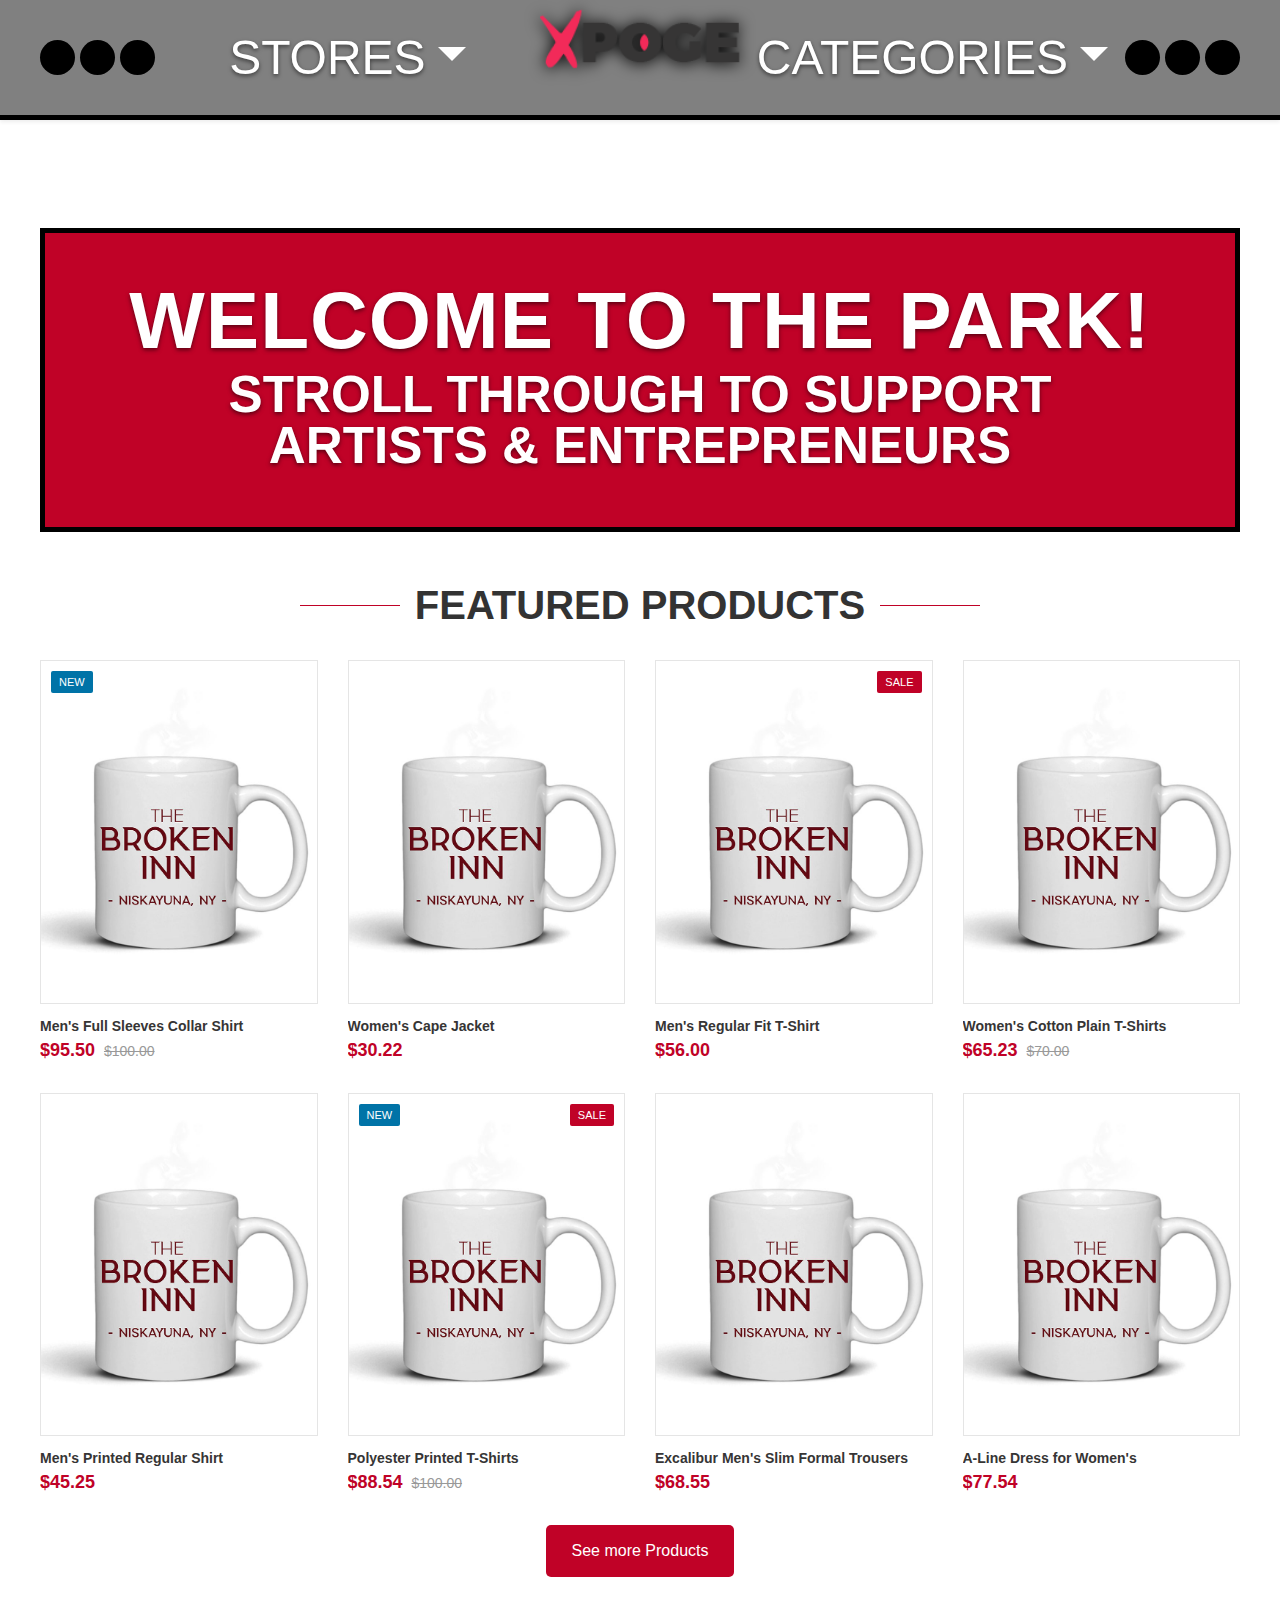
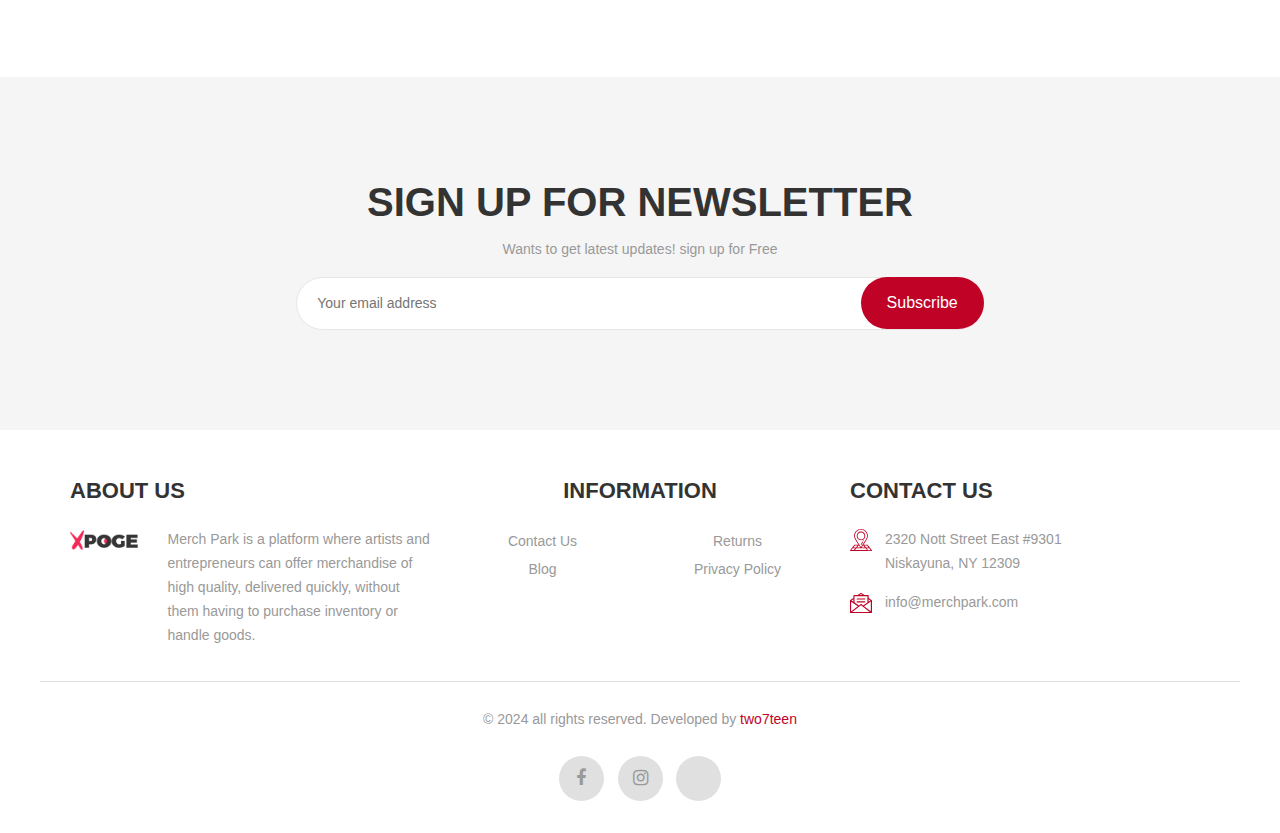
<file: index.html>
<!DOCTYPE html>
<html lang="en">

<head>
	<!-- Basic Page Needs -->
	<meta charset="utf-8">
	<title>Merch Park</title>

	<!-- Mobile Specific Metas -->
	<meta name="viewport" content="width=device-width, initial-scale=1, maximum-scale=1">
	<link type="image/x-icon" href="images/fav-icon.png" rel="icon">
	<!-- CSS -->
	<link rel="stylesheet" type="text/css" href="css/xpoge.css">
	<link rel="stylesheet" type="text/css" href="css/responsive.css">
	<script src="./js/iconify-icon.min.js"></script>
</head>

<body>

	<!-- <div id="preloader"></div> -->


	<!-- Search Screen start -->
	<!-- <div class="sidebar-search-wrap">
		    <div class="sidebar-table-container">
			    <div class="sidebar-align-container">
			        <div class="search-closer right-side"></div>
			        <div class="search-container">
			          <form method="get" id="search-form">
			            <input type="text" id="s" class="search-input" name="s" placeholder="Start Searching">
			          </form>
			          <span>Search and Press Enter</span>
			        </div>
			    </div>
		    </div>
		</div> -->
	<!-- Search Screen end -->

	<!-- <div id="newslater-popup" class="mfp-hide white-popup-block open align-center">
			<div class="nl-popup-main">
			    <div class="nl-popup-inner">
				    <div class="newsletter-inner">
				    	<div class="row">
				    		<div class="col-md-6"></div>
				    		<div class="col-md-6">
				    			<div class="mtb-30">
							        <h2 class="main_title">Subscribe Emails</h2>
							        <span class="sub-title mb-30">Sign up & get 10% off</span>
							        <form>
							        	<input type="email" placeholder="Email Here...">
							        	<button class="btn-color big-width btn" title="Subscribe">Subscribe</button>
							        </form>
							        <div class="check-box mt-30">
										<span>
			                            	<input type="checkbox" class="checkbox" id="different-address" name="Ship to a different address?">
			                            	<label for="different-address">Don`t show this popup again</label>
			                            </span>
		                            </div>
	                            </div>
					        </div>
				        </div>
				    </div>
			    </div>
			</div>
		</div> -->



	<div class="main">
		<!-- Header start -->
		<header id="header" class="py-2 shadow-sm">
			<div class="container position-relative h-100">
				<div class="row m-0 h-100">
					<div
						class="col-5 col-lg-5 px-0 d-flex justify-content-center d-md-flex flex-md-row  justify-content-md-between align-items-center left-menu">

						<div class="header-links ">
							<a href="https://www.facebook.com/MerchPark" target="_blank"><iconify-icon
									icon="uil:facebook-f"></iconify-icon></a>
							<a href="#"><iconify-icon icon="fe:instagram"></iconify-icon></a>
							<a href="#"><iconify-icon icon="akar-icons:tiktok-fill"></iconify-icon></a>
						</div>
						<div class="dropdown drop-categories">
							<a href="#" class="nav-link text-light text-uppercase nav-text dropdown-toggle"
								id="dropdownMenuButton" data-toggle="dropdown" aria-haspopup="true"
								aria-expanded="false">stores</a>
							<div class="dropdown shadow-sm">
								<div class="dropdown-menu" aria-labelledby="dropdownMenuButton">
									<a class="dropdown-item" href="#">STORE 1 </a> 
									<a class="dropdown-item" href="#">STORE 2 </a> 
									<a class="dropdown-item" href="#">STORE 3 </a> 
									<a class="dropdown-item" href="#">STORE 4 </a> 
									<a class="dropdown-item" href="#">STORE 5 </a> 
									<a class="dropdown-item" href="#">STORE 6 </a> 
									<a class="dropdown-item" href="#">STORE 7 </a> 
									<a class="dropdown-item" href="#">STORE 8 </a> 
									<a class="dropdown-item" href="#">STORE 9 </a> 
									<a class="dropdown-item" href="#">STORE 10 </a> 
								</div>
							</div>
						</div>
						<span></span>
					</div>
					<div class="col-lg-2  col-2 p-0 d-flex justify-content-center align-items-center">
						<div class="navbar-header">
							<a class="navbar-brand page-scroll" href="index.html">
								<img alt="xpoge" class="img-fluid" src="images/logo.png">
							</a>
						</div>
					</div>
					<div
						class="  col-5 col-lg-5 px-0 flex-column-reverse   justify-content-center d-md-flex flex-md-row   justify-content-md-between align-items-center right-menu">
						<span></span>
						<div class="dropdown drop-categories">
							<a href="#" class="nav-link text-light text-uppercase nav-text dropdown-toggle"
								id="dropdownMenuButton" data-toggle="dropdown" aria-haspopup="true"
								aria-expanded="false">categories</a>
							<div class="dropdown shadow-sm">
								<div class="dropdown-menu" aria-labelledby="dropdownMenuButton">
									<a class="dropdown-item" href="#">ART</a>
									<a class="dropdown-item" href="#">BUSINESS</a>
									<a class="dropdown-item" href="#">ENTERTAINMENT</a>
									<a class="dropdown-item" href="#">FIRE & POLICE</a>
									<a class="dropdown-item" href="#">FOOD & BEVERAGE</a>
									<a class="dropdown-item" href="#">HEALTH & MEDICAL</a>
									<a class="dropdown-item" href="#">MISCELLANEOUS</a>
									<a class="dropdown-item" href="#">POLITICS</a>
									<a class="dropdown-item" href="#">QUOTES</a>
									<a class="dropdown-item" href="#">RELIGION</a>
									<a class="dropdown-item" href="#">SPORTS</a>
								</div>
							</div>
						</div>

						<div class="header-links ">
							<a href="#"><iconify-icon icon="octicon:search-16"></iconify-icon></a>
							<a href="#"><iconify-icon icon="iconamoon:profile-fill"></iconify-icon></a>
							<a href="#"><iconify-icon icon="solar:bag-bold"></iconify-icon></a>
						</div>

						<!-- <div class="right-side">
							<button data-target=".navbar-collapse" data-toggle="collapse"
								class="navbar-toggle d-block d-lg-none d-xl-none" type="button"><i
									class="fa fa-bars"></i>
							</button>
							<div class="overlay"></div>
							<div id="menu" class="navbar-collapse collapse">
								<ul class="nav navbar-nav">
									<li class="level">
										<a href="index.html" class="nav-link text-light text-uppercase">categories</a>
									</li>
									<li class="level dropdown">
										<span class="opener plus"></span>
										<a href="shop.html" class="nav-link">Women</a>
										<div class="megamenu mobile-sub-menu">
											<div class="megamenu-inner-top">
												<ul class="sub-menu-level1">
													<li class="level2 "> <a href="shop.html"><span>Women
																Cloths</span></a>
														<ul class="sub-menu-level2">
															<li class="level3"><a href="shop.html"><span>■</span>Jeans &
																	Jeggings</a></li>
															<li class="level3"><a
																	href="shop.html"><span>■</span>Skirts</a></li>
															<li class="level3"><a
																	href="shop.html"><span>■</span>Dresses</a></li>
															<li class="level3"><a href="shop.html"><span>■</span>Tops &
																	Shirts</a></li>
															<li class="level3"><a href="shop.html"><span>■</span>Winter
																	Wear</a></li>
															<li class="level3"><a href="shop.html"><span>■</span>Jeans &
																	Jeggings</a></li>
														</ul>
													</li>
													<li class="level2"> <a href="shop.html"><span>Accessories</span></a>
														<ul class="sub-menu-level2 ">
															<li class="level3"><a
																	href="shop.html"><span>■</span>Skincare</a></li>
															<li class="level3"><a
																	href="shop.html"><span>■</span>Makeup</a></li>
															<li class="level3"><a
																	href="shop.html"><span>■</span>Gloves</a></li>
															<li class="level3"><a
																	href="shop.html"><span>■</span>Socks</a></li>
															<li class="level3"><a
																	href="shop.html"><span>■</span>Lipstick</a></li>
															<li class="level3"><a
																	href="shop.html"><span>■</span>Foundation</a></li>
														</ul>
													</li>
													<li class="level2 d-none d-lg-block">
														<a href="shop.html" class="m-0">
															<img src="images/drop_banner3.jpg" alt="Xpoge">
														</a>
													</li>
												</ul>
											</div>
										</div>
									</li>
									<li class="level dropdown">
										<span class="opener plus"></span>
										<a href="shop.html" class="nav-link">Men</a>
										<div class="megamenu full mobile-sub-menu">
											<div class="megamenu-inner-top">
												<div class="row sub-menu-level1">
													<div class="col-lg-3 level2 "> <a href="shop.html"><span>Men
																Cloths</span></a>
														<ul class="sub-menu-level2">
															<li class="level3"><a href="shop.html"><span>■</span>Navy
																	Blazer</a></li>
															<li class="level3"><a href="shop.html"><span>■</span>Sport
																	Jeans</a></li>
															<li class="level3"><a
																	href="shop.html"><span>■</span>Sleeveless Shirt</a>
															</li>
															<li class="level3"><a
																	href="shop.html"><span>■</span>Trousers</a></li>
														</ul>
													</div>
													<div class="col-lg-3 level2"> <a href="shop.html"><span>Men
																Fashion</span></a>
														<ul class="sub-menu-level2 ">
															<li class="level3"><a
																	href="shop.html"><span>■</span>Purse</a></li>
															<li class="level3"><a href="shop.html"><span>■</span>Sport
																	Shoes</a></li>
															<li class="level3"><a
																	href="shop.html"><span>■</span>Wallets</a></li>
															<li class="level3"><a
																	href="shop.html"><span>■</span>Belt</a></li>
														</ul>
													</div>
													<div class="col-lg-3 level2"> <a href="shop.html"><span>Women
																Fashion</span></a>
														<ul class="sub-menu-level2 ">
															<li class="level3"><a href="shop.html"><span>■</span>Jeans &
																	Jeggings</a></li>
															<li class="level3"><a
																	href="shop.html"><span>■</span>Skirts</a></li>
															<li class="level3"><a
																	href="shop.html"><span>■</span>Dresses</a></li>
															<li class="level3"><a href="shop.html"><span>■</span>Tops &
																	Shirts</a></li>
														</ul>
													</div>
													<div class="col-lg-3 level2"> <a
															href="shop.html"><span>Accessories</span></a>
														<ul class="sub-menu-level2 ">
															<li class="level3"><a
																	href="shop.html"><span>■</span>Sunglasses</a></li>
															<li class="level3"><a href="shop.html"><span>■</span>Pocket
																	Watch</a></li>
															<li class="level3"><a
																	href="shop.html"><span>■</span>Gloves</a></li>
															<li class="level3"><a
																	href="shop.html"><span>■</span>Socks</a></li>
														</ul>
													</div>
												</div>
												<div class="row">
													<div class="col-lg-6 mt-30 d-none d-lg-block">
														<div class="sub-menu-img">
															<a href="shop.html">
																<img src="images/drop_banner1.jpg" alt="Xpoge">
															</a>
														</div>
													</div>
													<div class="col-lg-6 mt-30 d-none d-lg-block">
														<div class="sub-menu-img">
															<a href="shop.html">
																<img src="images/drop_banner2.jpg" alt="Xpoge">
															</a>
														</div>
													</div>
												</div>
											</div>
										</div>
									</li>
									<li class="level">
										<a href="shop.html" class="nav-link">Juniors</a>
									</li>
									<li class="level dropdown">
										<span class="opener plus"></span>
										<a href="blog-left-col.html">Blog</a>
										<div class="megamenu mobile-sub-menu">
											<div class="megamenu-inner-top">
												<ul class="sub-menu-level1">
													<li class="level2 ">
														<ul class="sub-menu-level2">
															<li class="level3"><a
																	href="blog-left-col.html"><span>■</span>Blog
																	Left-Sidebar</a></li>
															<li class="level3"><a
																	href="blog-right-col.html"><span>■</span>Blog
																	Right-Sidebar</a></li>
															<li class="level3"><a
																	href="blog-detail.html"><span>■</span>Singal
																	Blog</a></li>
														</ul>
													</li>
												</ul>
											</div>
										</div>
									</li>
									<li class="level dropdown">
										<span class="opener plus"></span>
										<a href="#" class="nav-link">Pages</a>
										<div class="megamenu mobile-sub-menu">
											<div class="megamenu-inner-top">
												<ul class="sub-menu-level1">
													<li class="level2 ">
														<ul class="sub-menu-level2">
															<li class="level3"><a
																	href="contact.html"><span>■</span>Contact</a></li>
															<li class="level3"><a
																	href="checkout.html"><span>■</span>Checkout</a></li>
															<li class="level3"><a
																	href="wishlist.html"><span>■</span>Wishlist</a></li>
															<li class="level3"><a href="404.html"><span>■</span>404</a>
															</li>
														</ul>
													</li>
												</ul>
											</div>
										</div>
									</li>
								</ul>
							</div>
							<div class="header-right-link">
								<ul>
									<li class="search-box">
										<a href="#"><span></span></a>
									</li>
									<li class="account-icon">
										<a href="#"><span></span></a>
										<div class="header-link-dropdown account-link-dropdown">
											<ul class="link-dropdown-list">
												<li> <span class="dropdown-title">Default welcome msg!</span>
													<ul>
														<li><a href="login.html">Sign In</a></li>
														<li><a href="register.html">Create an Account</a></li>
													</ul>
												</li>
												<li> <span class="dropdown-title">Language :</span>
													<ul>
														<li><a class="active" href="#">English</a></li>
														<li><a href="#">French</a></li>
														<li><a href="#">German</a></li>
													</ul>
												</li>
												<li> <span class="dropdown-title">Currency :</span>
													<ul>
														<li><a class="active" href="#">USD</a></li>
														<li><a href="#">AUD</a></li>
														<li><a href="#">EUR</a></li>
													</ul>
												</li>
											</ul>
										</div>
									</li>
									<li class="cart-icon">
										<a href="#"> <span> <small class="cart-notification">2</small> </span> </a>
										<div class="cart-dropdown header-link-dropdown">
											<ul class="cart-list link-dropdown-list">
												<li> <a class="close-cart"><i class="fa fa-times-circle"></i></a>
													<figure> <a href="product-page.html" class="pull-left"> <img
																alt="Xpoge" src="images/1.jpg"></a>
														<figcaption> <span><a href="product-page.html">Men's Full
																	Sleeves Collar Shirt</a></span>
															<p class="cart-price">$14.99</p>
															<div class="product-qty">
																<label>Qty:</label>
																<div class="custom-qty">
																	<input type="text" name="qty" maxlength="8"
																		value="1" title="Qty" class="input-text qty">
																</div>
															</div>
														</figcaption>
													</figure>
												</li>
												<li> <a class="close-cart"><i class="fa fa-times-circle"></i></a>
													<figure> <a href="product-page.html" class="pull-left"> <img
																alt="Xpoge" src="images/2.jpg"></a>
														<figcaption> <span><a href="product-page.html">Women's Cape
																	Jacket</a></span>
															<p class="cart-price">$14.99</p>
															<div class="product-qty">
																<label>Qty:</label>
																<div class="custom-qty">
																	<input type="text" name="qty" maxlength="8"
																		value="1" title="Qty" class="input-text qty">
																</div>
															</div>
														</figcaption>
													</figure>
												</li>
											</ul>
											<p class="cart-sub-totle"> <span class="pull-left">Cart Subtotal</span>
												<span class="pull-right"><strong
														class="price-box">$29.98</strong></span> </p>
											<div class="clearfix"></div>
											<div class="mt-20"> <a href="cart.html" class="btn-color btn">Cart</a> <a
													href="checkout.html" class="btn-color btn right-side">Checkout</a>
											</div>
										</div>
									</li>
								</ul>
							</div>
						</div> -->
					</div>
				</div>
			</div>
		</header>
		<!-- Header end -->

		<!-- Banner start -->
		<section id="banner-part" class="menu-section pb-100">
			<div class="banner main-banner owl-carousel">
				<div class="banner-1">
					<img src="images/banner1.jpg" alt="Xpoge">
					<div class="banner-detail">
						<div class="container">
							<div class="row">
								<div class="col-12">
									<div class="banner-detail-inner">
										<span class="subtitle1">Women Style</span>
										<h1 class="banner-title">Big sale</h1>
										<div class="subtitle2">
											<span class="part1">Summer</span>
											<span class="part2">Collection</span>
										</div>
									</div>
								</div>
							</div>
						</div>
					</div>
				</div>
				<div class="banner-2">
					<img src="images/banner2.jpg" alt="Xpoge">
					<div class="banner-detail">
						<div class="container">
							<div class="row">
								<div class="col-12">
									<div class="banner-detail-inner">
										<span class="subtitle1">Up to 40% Off</span>
										<h1 class="banner-title">Men Suit</h1>
										<div class="subtitle2">
											<span class="part1">New</span>
											<span class="part2">Collection</span>
										</div>
									</div>
								</div>
							</div>
						</div>
					</div>
				</div>
			</div>
		</section>
		<!-- Banner end -->
		<br>
		<br>
		<br>
		<br>
		<br>
		<section class="mb-5 mt-2">
			<div class="container">
				<div class="row">
					<div class="col-lg-12 d-flex align-items-center justify-content-center ">
						<div  class=" bg-theme  text-center w-100 py-5   px-3 border-5">

							<h1 class="text-white txt-shadow sec-title mb-0"> WELCOME TO THE PARK! </h1>

							<h2 class="text-white txt-shadow sub-title my-2"> STROLL THROUGH TO SUPPORT <br> ARTISTS &
								ENTREPRENEURS
							</h2>

						</div>
					</div>
				</div>
		</section>

		<!-- Sub banner section Start -->
		<!-- <div class="sub-banner-part pb-100 ">
			<div class="container">
				<div class="row">
					<div class="col-md-4">
						<div class="sub-banner-box">
							<a href="shop.html">
								<img class="d-none d-md-block" src="images/sub-banner1.jpg" alt="Xpoge">
								<img class="d-block d-md-none" src="images/sub-responsive-banner1.jpg" alt="Xpoge">
							</a>
						</div>
					</div>
					<div class="col-md-8">
						<div class="row">
							<div class="col-md-8">
								<div class="sub-banner-box">
									<a href="shop.html">
										<img class="d-none d-md-block" src="images/sub-banner2.jpg" alt="Xpoge">
										<img class="d-block d-md-none" src="images/sub-responsive-banner2.jpg"
											alt="Xpoge">
									</a>
								</div>
							</div>
							<div class="col-md-4">
								<div class="sub-banner-box">
									<a href="shop.html">
										<img class="d-none d-md-block" src="images/sub-banner3.jpg" alt="Xpoge">
										<img class="d-block d-md-none" src="images/sub-responsive-banner3.jpg"
											alt="Xpoge">
									</a>
								</div>
							</div>
						</div>
						<div class="row">
							<div class="col-12">
								<div class="sub-banner-box">
									<a href="shop.html">
										<img class="d-none d-md-block" src="images/sub-banner4.jpg" alt="Xpoge">
										<img class="d-block d-md-none" src="images/sub-responsive-banner4.jpg"
											alt="Xpoge">
									</a>
								</div>
							</div>
						</div>
					</div>
				</div>
			</div>
		</div> -->
		<!-- Sub banner section End -->



		<!-- Product Section Start -->
		<section class="product-section pb-100">
			<div class="container">
				<div class="row">
					<div class="col-12">
						<div class="heading-part text-center mb-30 mb-sm-20">
							<h2 class="main_title">Featured Products</h2>
						</div>
					</div>
				</div>
				<div class="row">
					<div class="col-lg-3 col-md-4 col-6">
						<div class="product-item">
							<div class="product-image">
								<div class="new-label"><span>New</span></div>
								<a href="product-page.html">
									<img src="images/1.jpg" alt="Xpoge">
								</a>
							</div>
							<div class="product-details-outer">
								<div class="product-details">
									<div class="product-title">
										<a href="product-page.html">Men's Full Sleeves Collar Shirt</a>
									</div>
									<div class="price-box">
										<span class="price">$95.50</span>
										<del class="price old-price">$100.00</del>
									</div>
								</div>
								<div class="product-details-btn">
									<ul>
										<li class="icon cart-icon">
											<a href="cart.html">
												<span></span>
											</a>
										</li>
										<li class="icon wishlist-icon">
											<a href="wishlist.html">
												<span></span>
											</a>
										</li>
										<li class="icon compare-icon">
											<a href="javascript:void(0)">
												<span></span>
											</a>
										</li>
									</ul>
								</div>
							</div>
						</div>
					</div>
					<div class="col-lg-3 col-md-4 col-6">
						<div class="product-item">
							<div class="product-image">
								<a href="product-page.html">
									<img src="images/1.jpg" alt="Xpoge">
								</a>
							</div>
							<div class="product-details-outer">
								<div class="product-details">
									<div class="product-title">
										<a href="product-page.html">Women's Cape Jacket</a>
									</div>
									<div class="price-box">
										<span class="price">$30.22</span>
									</div>
								</div>
								<div class="product-details-btn">
									<ul>
										<li class="icon cart-icon">
											<a href="cart.html">
												<span></span>
											</a>
										</li>
										<li class="icon wishlist-icon">
											<a href="wishlist.html">
												<span></span>
											</a>
										</li>
										<li class="icon compare-icon">
											<a href="javascript:void(0)">
												<span></span>
											</a>
										</li>
									</ul>
								</div>
							</div>
						</div>
					</div>
					<div class="col-lg-3 col-md-4 col-6">
						<div class="product-item">
							<div class="product-image">
								<div class="sale-label"><span>Sale</span></div>
								<a href="product-page.html">
									<img src="images/1.jpg" alt="Xpoge">
								</a>
							</div>
							<div class="product-details-outer">
								<div class="product-details">
									<div class="product-title">
										<a href="product-page.html">Men's Regular Fit T-Shirt</a>
									</div>
									<div class="price-box">
										<span class="price">$56.00</span>
									</div>
								</div>
								<div class="product-details-btn">
									<ul>
										<li class="icon cart-icon">
											<a href="cart.html">
												<span></span>
											</a>
										</li>
										<li class="icon wishlist-icon">
											<a href="wishlist.html">
												<span></span>
											</a>
										</li>
										<li class="icon compare-icon">
											<a href="javascript:void(0)">
												<span></span>
											</a>
										</li>
									</ul>
								</div>
							</div>
						</div>
					</div>
					<div class="col-lg-3 col-md-4 col-6">
						<div class="product-item">
							<div class="product-image">
								<a href="product-page.html">
									<img src="images/1.jpg" alt="Xpoge">
								</a>
							</div>
							<div class="product-details-outer">
								<div class="product-details">
									<div class="product-title">
										<a href="product-page.html">Women's Cotton Plain T-Shirts</a>
									</div>
									<div class="price-box">
										<span class="price">$65.23</span>
										<del class="price old-price">$70.00</del>
									</div>
								</div>
								<div class="product-details-btn">
									<ul>
										<li class="icon cart-icon">
											<a href="cart.html">
												<span></span>
											</a>
										</li>
										<li class="icon wishlist-icon">
											<a href="wishlist.html">
												<span></span>
											</a>
										</li>
										<li class="icon compare-icon">
											<a href="javascript:void(0)">
												<span></span>
											</a>
										</li>
									</ul>
								</div>
							</div>
						</div>
					</div>
					<div class="col-lg-3 col-md-4 col-6">
						<div class="product-item">
							<div class="product-image">
								<a href="product-page.html">
									<img src="images/1.jpg" alt="Xpoge">
								</a>
							</div>
							<div class="product-details-outer">
								<div class="product-details">
									<div class="product-title">
										<a href="product-page.html">Men's Printed Regular Shirt</a>
									</div>
									<div class="price-box">
										<span class="price">$45.25</span>
									</div>
								</div>
								<div class="product-details-btn">
									<ul>
										<li class="icon cart-icon">
											<a href="cart.html">
												<span></span>
											</a>
										</li>
										<li class="icon wishlist-icon">
											<a href="wishlist.html">
												<span></span>
											</a>
										</li>
										<li class="icon compare-icon">
											<a href="javascript:void(0)">
												<span></span>
											</a>
										</li>
									</ul>
								</div>
							</div>
						</div>
					</div>
					<div class="col-lg-3 col-md-4 col-6">
						<div class="product-item">
							<div class="product-image">
								<div class="sale-label"><span>Sale</span></div>
								<div class="new-label"><span>New</span></div>
								<a href="product-page.html">
									<img src="images/1.jpg" alt="Xpoge">
								</a>
							</div>
							<div class="product-details-outer">
								<div class="product-details">
									<div class="product-title">
										<a href="product-page.html">Polyester Printed T-Shirts</a>
									</div>
									<div class="price-box">
										<span class="price">$88.54</span>
										<del class="price old-price">$100.00</del>
									</div>
								</div>
								<div class="product-details-btn">
									<ul>
										<li class="icon cart-icon">
											<a href="cart.html">
												<span></span>
											</a>
										</li>
										<li class="icon wishlist-icon">
											<a href="wishlist.html">
												<span></span>
											</a>
										</li>
										<li class="icon compare-icon">
											<a href="javascript:void(0)">
												<span></span>
											</a>
										</li>
									</ul>
								</div>
							</div>
						</div>
					</div>
					<div class="col-lg-3 col-md-4 col-6">
						<div class="product-item">
							<div class="product-image">
								<a href="product-page.html">
									<img src="images/1.jpg" alt="Xpoge">
								</a>
							</div>
							<div class="product-details-outer">
								<div class="product-details">
									<div class="product-title">
										<a href="product-page.html">Excalibur Men's Slim Formal Trousers</a>
									</div>
									<div class="price-box">
										<span class="price">$68.55</span>
									</div>
								</div>
								<div class="product-details-btn">
									<ul>
										<li class="icon cart-icon">
											<a href="cart.html">
												<span></span>
											</a>
										</li>
										<li class="icon wishlist-icon">
											<a href="wishlist.html">
												<span></span>
											</a>
										</li>
										<li class="icon compare-icon">
											<a href="javascript:void(0)">
												<span></span>
											</a>
										</li>
									</ul>
								</div>
							</div>
						</div>
					</div>
					<div class="col-lg-3 col-md-4 col-6">
						<div class="product-item">
							<div class="product-image">
								<a href="product-page.html">
									<img src="images/1.jpg" alt="Xpoge">
								</a>
							</div>
							<div class="product-details-outer">
								<div class="product-details">
									<div class="product-title">
										<a href="product-page.html">A-Line Dress for Women's</a>
									</div>
									<div class="price-box">
										<span class="price">$77.54</span>
									</div>
								</div>
								<div class="product-details-btn">
									<ul>
										<li class="icon cart-icon">
											<a href="cart.html">
												<span></span>
											</a>
										</li>
										<li class="icon wishlist-icon">
											<a href="wishlist.html">
												<span></span>
											</a>
										</li>
										<li class="icon compare-icon">
											<a href="javascript:void(0)">
												<span></span>
											</a>
										</li>
									</ul>
								</div>
							</div>
						</div>
					</div>
				</div>
				<div class="row">
					<div class="col-12">
						<div class="align-center">
							<a href="shop.html" class="btn btn-color">See more Products</a>
						</div>
					</div>
				</div>
			</div>
		</section>
		<!-- Product Section End -->



		<!-- Newslatter section start -->
		<section class="newsletter-section align-center ptb-100">
			<div class="container">
				<div class="row justify-content-center">
					<div class="col-xl-7 col-lg-9 col-12">
						<div class="newsletter-title">
							<h2 class="main_title">Sign up for Newsletter </h2>
							<p>Wants to get latest updates! sign up for Free </p>
						</div>
						<div class="newsletter-input">
							<form>
								<div class="form-group m-0">
									<input type="email" placeholder="Your email address" required="">
								</div>
								<button type="submit" class="btn btn-color"><span
										class="d-none d-sm-block">Subscribe</span> <i
										class="fa fa-send d-block d-sm-none"></i></button>
							</form>
						</div>
					</div>
				</div>
			</div>
		</section>
		<!-- Newslatter section end -->

		<!-- Footer section start -->
		<footer class="footer-part">
			<div class="container">
				<div class="footer-top py-5">
					<div class="mb_-30">
						<div class="row col-12 mx-auto">
							<div class="col-12 col-lg-4 col-md-6">
								<div class="footer-about mb-sm-30   ">
									<h3 class="head-three mb-4">About us</h3>
									<div class="row">
										<div class="col-lg-3">
											<div class="footer-logo">
												<a href="index.html">
													<img src="images/logo.png" alt="logo" class="img-fluid">
												</a>
											</div>
										</div>
										<div class="col-lg-9">
											<p class="footer-p mb-3">Merch Park is a platform where artists and
												entrepreneurs can offer merchandise of high quality, delivered quickly,
												without them having to purchase inventory or handle goods. </p>
										</div>
									</div>


								</div>
							</div>
							<div class="col-12 col-lg-4 col-md-6">
								<div class="footer-static-block">
									<span class="opener plus"></span>
									<h3 class="head-three text-md-center mb-4">Information</h3>
									<div class="row mt-3">
										<div class="col-lg-6 text-md-center">
											<ul class="footer-menu footer-block-contant">
												<li><a href="contact.html">Contact Us</a></li>
												<li><a href="blog-left-col.html">Blog</a></li>

											</ul>
										</div>
										<div class="col-lg-6 text-md-center">
											<ul class="footer-menu footer-block-contant">
												<li><a href="javascript:void(0)">Returns</a></li>
												<li><a href="javascript:void(0)">Privacy Policy</a></li>
											</ul>
										</div>
									</div>
								</div>
							</div>
							<div class="col-12 col-lg-4 col-md-6">
								<div class="footer-static-block">
									<span class="opener plus"></span>
									<h3 class="head-three mb-4">Contact us</h3>
									<div class="contact-box footer-block-contant">
										<ul>
											<li>
												<div class="contact-thumb">
													<img src="images/address-icon.svg" alt="xpoge">
												</div>
												<div class="contact-box-detail">
													<p>2320 Nott Street East #9301 <br>
														Niskayuna, NY 12309</p>
												</div>
											</li>

											<li>
												<div class="contact-thumb">
													<img src="images/mail-icon.svg" alt="xpoge">
												</div>
												<div class="contact-box-detail">
													<p>info@merchpark.com</p>
												</div>
											</li>
										</ul>
									</div>
								</div>
							</div>
						</div>
					</div>
				</div>
				<div class="footer-bottom align-center">
					<div class="row">
						<div class="col-12">
							<div class="w-100">
								<p class="mb-0">&copy; 2024 all rights reserved. Developed by <a href="#"
										target="_blank" title="TemplatesCoder"> two7teen</a></p>
							</div>
						</div>
						<div class="col-12">
							<div class="social-media">
								<ul>
									<li>
										<a href="https://www.facebook.com/MerchPark">
											<i class="fa fa-facebook"></i>
										</a>
									</li>
									<li>
										<a href="javascript:void(0)">
											<i class="fa fa-instagram"></i>
										</a>
									</li>
									<li>
										<a href="javascript:void(0)">
											<i class="fa"> <iconify-icon icon="ri:tiktok-fill"></iconify-icon> </i>
										</a>
									</li>
								</ul>
							</div>
						</div>
					</div>
				</div>
			</div>
		</footer>
		<!-- Footer section end -->
	</div>
	<script src="js/jquery-3.4.1.min.js"></script>
	<script src="js/popper.min.js"></script>
	<script src="js/bootstrap.min.js"></script>
	<script src="js/owl.carousel.min.js"></script>
	<script src="js/jquery.magnific-popup.min.js"></script>
	<script src="js/custom.js"></script>
	<script>
		/* ------------ Newslater-popup JS Start ------------- */
		// $(window).on('load', function(){
		// 	setTimeout(function(){
		// 	    jQuery.magnificPopup.open({
		// 	    items: {src: '#newslater-popup'},type: 'inline'}, 0);
		// 	},10000)
		// });
		/* ------------ Newslater-popup JS End ------------- */
	</script>
</body>

</html>
</file>
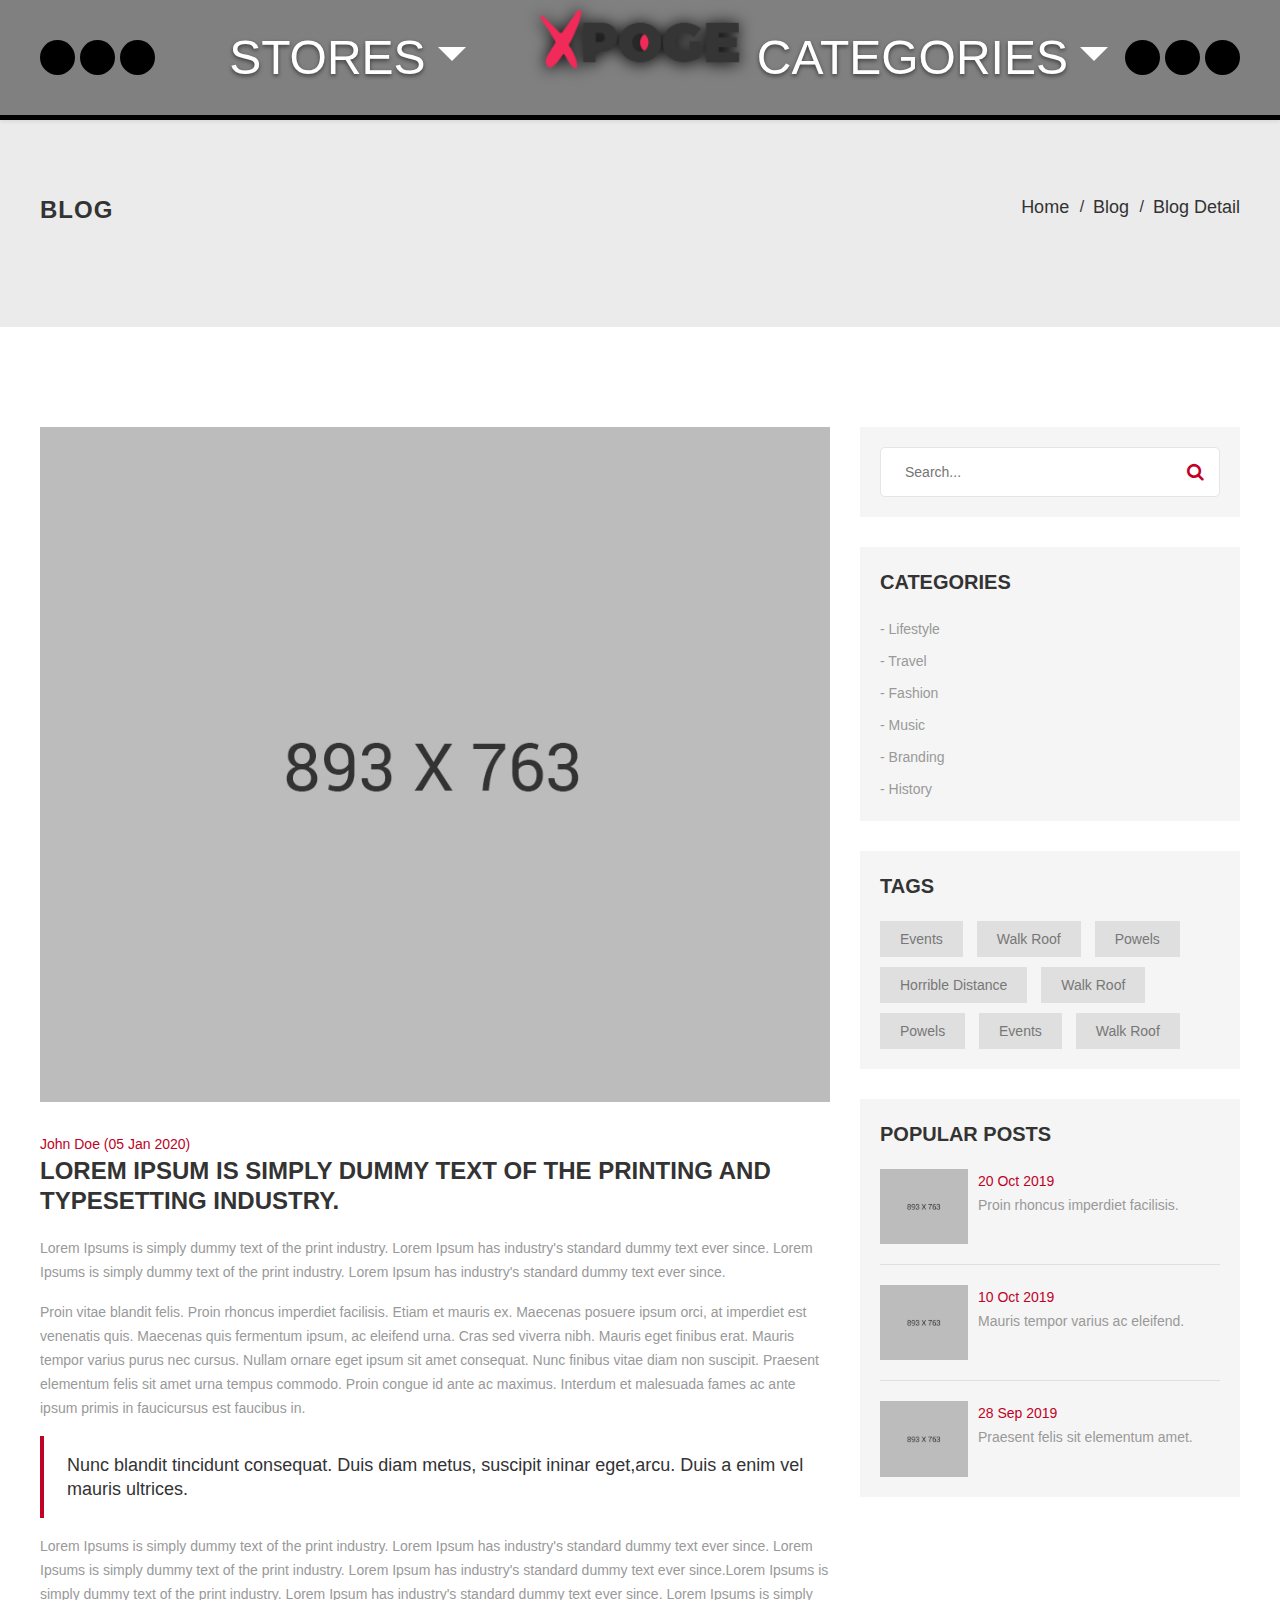
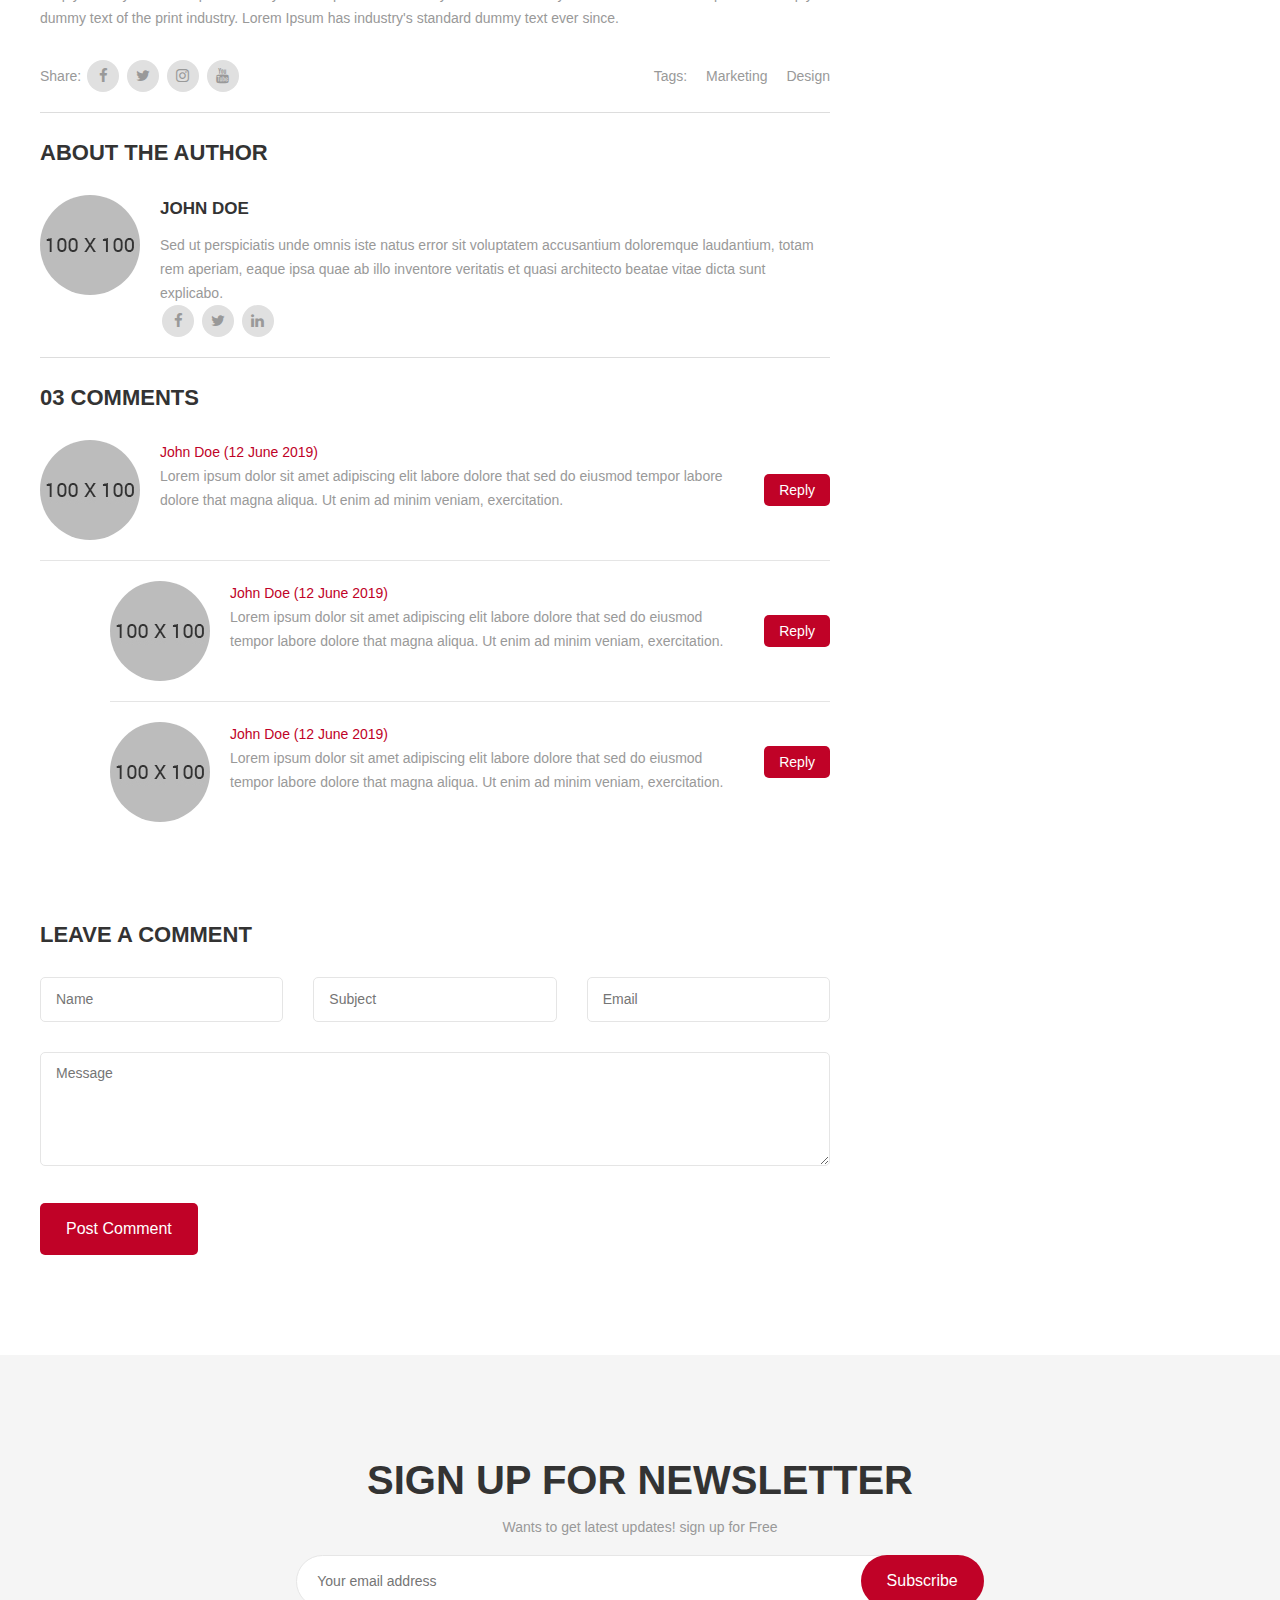
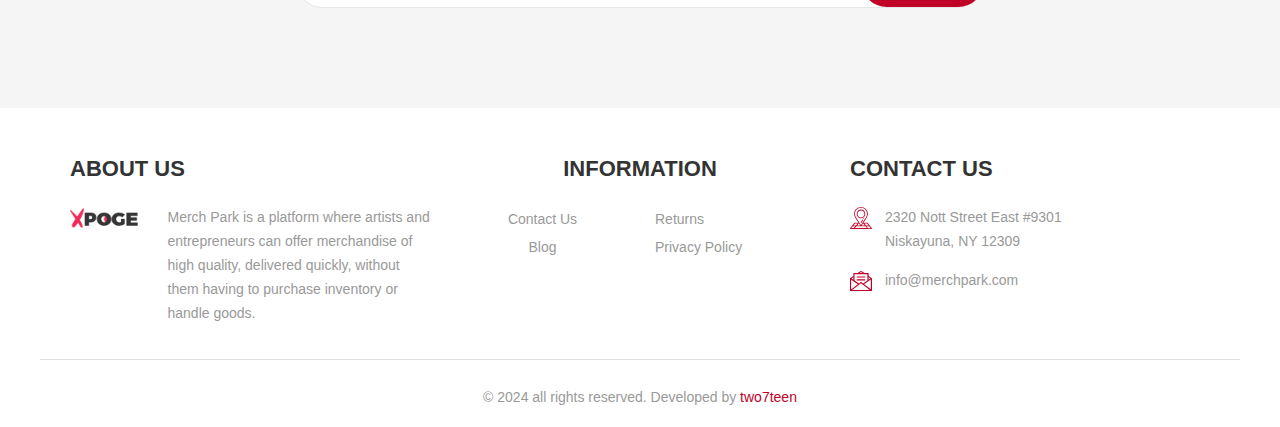
<file: blog-detail.html>
<!DOCTYPE html>
<html lang="en">

<head>
	<!-- Basic Page Needs -->
	<meta charset="utf-8">
	<title>Merch Park</title>

	<!-- Mobile Specific Metas -->
	<meta name="viewport" content="width=device-width, initial-scale=1, maximum-scale=1">
	<link type="image/x-icon" href="images/fav-icon.png" rel="icon">
	<!-- CSS -->
	<link rel="stylesheet" type="text/css" href="css/xpoge.css">
	<link rel="stylesheet" type="text/css" href="css/responsive.css">
	<script src="./js/iconify-icon.min.js"></script>
</head>

<body>

	<!-- <div id="preloader"></div> -->


	<!-- Search Screen start -->
	<!-- <div class="sidebar-search-wrap">
		    <div class="sidebar-table-container">
			    <div class="sidebar-align-container">
			        <div class="search-closer right-side"></div>
			        <div class="search-container">
			          <form method="get" id="search-form">
			            <input type="text" id="s" class="search-input" name="s" placeholder="Start Searching">
			          </form>
			          <span>Search and Press Enter</span>
			        </div>
			    </div>
		    </div>
		</div> -->
	<!-- Search Screen end -->

	<!-- <div id="newslater-popup" class="mfp-hide white-popup-block open align-center">
			<div class="nl-popup-main">
			    <div class="nl-popup-inner">
				    <div class="newsletter-inner">
				    	<div class="row">
				    		<div class="col-md-6"></div>
				    		<div class="col-md-6">
				    			<div class="mtb-30">
							        <h2 class="main_title">Subscribe Emails</h2>
							        <span class="sub-title mb-30">Sign up & get 10% off</span>
							        <form>
							        	<input type="email" placeholder="Email Here...">
							        	<button class="btn-color big-width btn" title="Subscribe">Subscribe</button>
							        </form>
							        <div class="check-box mt-30">
										<span>
			                            	<input type="checkbox" class="checkbox" id="different-address" name="Ship to a different address?">
			                            	<label for="different-address">Don`t show this popup again</label>
			                            </span>
		                            </div>
	                            </div>
					        </div>
				        </div>
				    </div>
			    </div>
			</div>
		</div> -->



	<div class="main">
		<!-- Header start -->
		<header id="header" class="py-2 shadow-sm">
			<div class="container position-relative h-100">
				<div class="row m-0 h-100">
					<div
						class="col-5 col-lg-5 px-0 d-flex justify-content-center d-md-flex flex-md-row  justify-content-md-between align-items-center left-menu">

						<div class="header-links ">
							<a href="https://www.facebook.com/MerchPark" target="_blank"><iconify-icon
									icon="uil:facebook-f"></iconify-icon></a>
							<a href="#"><iconify-icon icon="fe:instagram"></iconify-icon></a>
							<a href="#"><iconify-icon icon="akar-icons:tiktok-fill"></iconify-icon></a>
						</div>
						<div class="dropdown drop-categories">
							<a href="#" class="nav-link text-light text-uppercase nav-text dropdown-toggle"
								id="dropdownMenuButton" data-toggle="dropdown" aria-haspopup="true"
								aria-expanded="false">stores</a>
							<div class="dropdown shadow-sm">
								<div class="dropdown-menu" aria-labelledby="dropdownMenuButton">
									<a class="dropdown-item" href="#">STORE 1 </a> 
									<a class="dropdown-item" href="#">STORE 2 </a> 
									<a class="dropdown-item" href="#">STORE 3 </a> 
									<a class="dropdown-item" href="#">STORE 4 </a> 
									<a class="dropdown-item" href="#">STORE 5 </a> 
									<a class="dropdown-item" href="#">STORE 6 </a> 
									<a class="dropdown-item" href="#">STORE 7 </a> 
									<a class="dropdown-item" href="#">STORE 8 </a> 
									<a class="dropdown-item" href="#">STORE 9 </a> 
									<a class="dropdown-item" href="#">STORE 10 </a> 
								</div>
							</div>
						</div>
						<span></span>
					</div>
					<div class="col-lg-2  col-2 p-0 d-flex justify-content-center align-items-center">
						<div class="navbar-header">
							<a class="navbar-brand page-scroll" href="index.html">
								<img alt="xpoge" class="img-fluid" src="images/logo.png">
							</a>
						</div>
					</div>
					<div
						class="  col-5 col-lg-5 px-0 flex-column-reverse   justify-content-center d-md-flex flex-md-row   justify-content-md-between align-items-center right-menu">
						<span></span>
						<div class="dropdown drop-categories">
							<a href="#" class="nav-link text-light text-uppercase nav-text dropdown-toggle"
								id="dropdownMenuButton" data-toggle="dropdown" aria-haspopup="true"
								aria-expanded="false">categories</a>
							<div class="dropdown shadow-sm">
								<div class="dropdown-menu" aria-labelledby="dropdownMenuButton">
									<a class="dropdown-item" href="#">ART</a>
									<a class="dropdown-item" href="#">BUSINESS</a>
									<a class="dropdown-item" href="#">ENTERTAINMENT</a>
									<a class="dropdown-item" href="#">FIRE & POLICE</a>
									<a class="dropdown-item" href="#">FOOD & BEVERAGE</a>
									<a class="dropdown-item" href="#">HEALTH & MEDICAL</a>
									<a class="dropdown-item" href="#">MISCELLANEOUS</a>
									<a class="dropdown-item" href="#">POLITICS</a>
									<a class="dropdown-item" href="#">QUOTES</a>
									<a class="dropdown-item" href="#">RELIGION</a>
									<a class="dropdown-item" href="#">SPORTS</a>
								</div>
							</div>
						</div>

						<div class="header-links ">
							<a href="#"><iconify-icon icon="octicon:search-16"></iconify-icon></a>
							<a href="#"><iconify-icon icon="iconamoon:profile-fill"></iconify-icon></a>
							<a href="#"><iconify-icon icon="solar:bag-bold"></iconify-icon></a>
						</div>

						<!-- <div class="right-side">
							<button data-target=".navbar-collapse" data-toggle="collapse"
								class="navbar-toggle d-block d-lg-none d-xl-none" type="button"><i
									class="fa fa-bars"></i>
							</button>
							<div class="overlay"></div>
							<div id="menu" class="navbar-collapse collapse">
								<ul class="nav navbar-nav">
									<li class="level">
										<a href="index.html" class="nav-link text-light text-uppercase">categories</a>
									</li>
									<li class="level dropdown">
										<span class="opener plus"></span>
										<a href="shop.html" class="nav-link">Women</a>
										<div class="megamenu mobile-sub-menu">
											<div class="megamenu-inner-top">
												<ul class="sub-menu-level1">
													<li class="level2 "> <a href="shop.html"><span>Women
																Cloths</span></a>
														<ul class="sub-menu-level2">
															<li class="level3"><a href="shop.html"><span>■</span>Jeans &
																	Jeggings</a></li>
															<li class="level3"><a
																	href="shop.html"><span>■</span>Skirts</a></li>
															<li class="level3"><a
																	href="shop.html"><span>■</span>Dresses</a></li>
															<li class="level3"><a href="shop.html"><span>■</span>Tops &
																	Shirts</a></li>
															<li class="level3"><a href="shop.html"><span>■</span>Winter
																	Wear</a></li>
															<li class="level3"><a href="shop.html"><span>■</span>Jeans &
																	Jeggings</a></li>
														</ul>
													</li>
													<li class="level2"> <a href="shop.html"><span>Accessories</span></a>
														<ul class="sub-menu-level2 ">
															<li class="level3"><a
																	href="shop.html"><span>■</span>Skincare</a></li>
															<li class="level3"><a
																	href="shop.html"><span>■</span>Makeup</a></li>
															<li class="level3"><a
																	href="shop.html"><span>■</span>Gloves</a></li>
															<li class="level3"><a
																	href="shop.html"><span>■</span>Socks</a></li>
															<li class="level3"><a
																	href="shop.html"><span>■</span>Lipstick</a></li>
															<li class="level3"><a
																	href="shop.html"><span>■</span>Foundation</a></li>
														</ul>
													</li>
													<li class="level2 d-none d-lg-block">
														<a href="shop.html" class="m-0">
															<img src="images/drop_banner3.jpg" alt="Xpoge">
														</a>
													</li>
												</ul>
											</div>
										</div>
									</li>
									<li class="level dropdown">
										<span class="opener plus"></span>
										<a href="shop.html" class="nav-link">Men</a>
										<div class="megamenu full mobile-sub-menu">
											<div class="megamenu-inner-top">
												<div class="row sub-menu-level1">
													<div class="col-lg-3 level2 "> <a href="shop.html"><span>Men
																Cloths</span></a>
														<ul class="sub-menu-level2">
															<li class="level3"><a href="shop.html"><span>■</span>Navy
																	Blazer</a></li>
															<li class="level3"><a href="shop.html"><span>■</span>Sport
																	Jeans</a></li>
															<li class="level3"><a
																	href="shop.html"><span>■</span>Sleeveless Shirt</a>
															</li>
															<li class="level3"><a
																	href="shop.html"><span>■</span>Trousers</a></li>
														</ul>
													</div>
													<div class="col-lg-3 level2"> <a href="shop.html"><span>Men
																Fashion</span></a>
														<ul class="sub-menu-level2 ">
															<li class="level3"><a
																	href="shop.html"><span>■</span>Purse</a></li>
															<li class="level3"><a href="shop.html"><span>■</span>Sport
																	Shoes</a></li>
															<li class="level3"><a
																	href="shop.html"><span>■</span>Wallets</a></li>
															<li class="level3"><a
																	href="shop.html"><span>■</span>Belt</a></li>
														</ul>
													</div>
													<div class="col-lg-3 level2"> <a href="shop.html"><span>Women
																Fashion</span></a>
														<ul class="sub-menu-level2 ">
															<li class="level3"><a href="shop.html"><span>■</span>Jeans &
																	Jeggings</a></li>
															<li class="level3"><a
																	href="shop.html"><span>■</span>Skirts</a></li>
															<li class="level3"><a
																	href="shop.html"><span>■</span>Dresses</a></li>
															<li class="level3"><a href="shop.html"><span>■</span>Tops &
																	Shirts</a></li>
														</ul>
													</div>
													<div class="col-lg-3 level2"> <a
															href="shop.html"><span>Accessories</span></a>
														<ul class="sub-menu-level2 ">
															<li class="level3"><a
																	href="shop.html"><span>■</span>Sunglasses</a></li>
															<li class="level3"><a href="shop.html"><span>■</span>Pocket
																	Watch</a></li>
															<li class="level3"><a
																	href="shop.html"><span>■</span>Gloves</a></li>
															<li class="level3"><a
																	href="shop.html"><span>■</span>Socks</a></li>
														</ul>
													</div>
												</div>
												<div class="row">
													<div class="col-lg-6 mt-30 d-none d-lg-block">
														<div class="sub-menu-img">
															<a href="shop.html">
																<img src="images/drop_banner1.jpg" alt="Xpoge">
															</a>
														</div>
													</div>
													<div class="col-lg-6 mt-30 d-none d-lg-block">
														<div class="sub-menu-img">
															<a href="shop.html">
																<img src="images/drop_banner2.jpg" alt="Xpoge">
															</a>
														</div>
													</div>
												</div>
											</div>
										</div>
									</li>
									<li class="level">
										<a href="shop.html" class="nav-link">Juniors</a>
									</li>
									<li class="level dropdown">
										<span class="opener plus"></span>
										<a href="blog-left-col.html">Blog</a>
										<div class="megamenu mobile-sub-menu">
											<div class="megamenu-inner-top">
												<ul class="sub-menu-level1">
													<li class="level2 ">
														<ul class="sub-menu-level2">
															<li class="level3"><a
																	href="blog-left-col.html"><span>■</span>Blog
																	Left-Sidebar</a></li>
															<li class="level3"><a
																	href="blog-right-col.html"><span>■</span>Blog
																	Right-Sidebar</a></li>
															<li class="level3"><a
																	href="blog-detail.html"><span>■</span>Singal
																	Blog</a></li>
														</ul>
													</li>
												</ul>
											</div>
										</div>
									</li>
									<li class="level dropdown">
										<span class="opener plus"></span>
										<a href="#" class="nav-link">Pages</a>
										<div class="megamenu mobile-sub-menu">
											<div class="megamenu-inner-top">
												<ul class="sub-menu-level1">
													<li class="level2 ">
														<ul class="sub-menu-level2">
															<li class="level3"><a
																	href="contact.html"><span>■</span>Contact</a></li>
															<li class="level3"><a
																	href="checkout.html"><span>■</span>Checkout</a></li>
															<li class="level3"><a
																	href="wishlist.html"><span>■</span>Wishlist</a></li>
															<li class="level3"><a href="404.html"><span>■</span>404</a>
															</li>
														</ul>
													</li>
												</ul>
											</div>
										</div>
									</li>
								</ul>
							</div>
							<div class="header-right-link">
								<ul>
									<li class="search-box">
										<a href="#"><span></span></a>
									</li>
									<li class="account-icon">
										<a href="#"><span></span></a>
										<div class="header-link-dropdown account-link-dropdown">
											<ul class="link-dropdown-list">
												<li> <span class="dropdown-title">Default welcome msg!</span>
													<ul>
														<li><a href="login.html">Sign In</a></li>
														<li><a href="register.html">Create an Account</a></li>
													</ul>
												</li>
												<li> <span class="dropdown-title">Language :</span>
													<ul>
														<li><a class="active" href="#">English</a></li>
														<li><a href="#">French</a></li>
														<li><a href="#">German</a></li>
													</ul>
												</li>
												<li> <span class="dropdown-title">Currency :</span>
													<ul>
														<li><a class="active" href="#">USD</a></li>
														<li><a href="#">AUD</a></li>
														<li><a href="#">EUR</a></li>
													</ul>
												</li>
											</ul>
										</div>
									</li>
									<li class="cart-icon">
										<a href="#"> <span> <small class="cart-notification">2</small> </span> </a>
										<div class="cart-dropdown header-link-dropdown">
											<ul class="cart-list link-dropdown-list">
												<li> <a class="close-cart"><i class="fa fa-times-circle"></i></a>
													<figure> <a href="product-page.html" class="pull-left"> <img
																alt="Xpoge" src="images/1.jpg"></a>
														<figcaption> <span><a href="product-page.html">Men's Full
																	Sleeves Collar Shirt</a></span>
															<p class="cart-price">$14.99</p>
															<div class="product-qty">
																<label>Qty:</label>
																<div class="custom-qty">
																	<input type="text" name="qty" maxlength="8"
																		value="1" title="Qty" class="input-text qty">
																</div>
															</div>
														</figcaption>
													</figure>
												</li>
												<li> <a class="close-cart"><i class="fa fa-times-circle"></i></a>
													<figure> <a href="product-page.html" class="pull-left"> <img
																alt="Xpoge" src="images/2.jpg"></a>
														<figcaption> <span><a href="product-page.html">Women's Cape
																	Jacket</a></span>
															<p class="cart-price">$14.99</p>
															<div class="product-qty">
																<label>Qty:</label>
																<div class="custom-qty">
																	<input type="text" name="qty" maxlength="8"
																		value="1" title="Qty" class="input-text qty">
																</div>
															</div>
														</figcaption>
													</figure>
												</li>
											</ul>
											<p class="cart-sub-totle"> <span class="pull-left">Cart Subtotal</span>
												<span class="pull-right"><strong
														class="price-box">$29.98</strong></span> </p>
											<div class="clearfix"></div>
											<div class="mt-20"> <a href="cart.html" class="btn-color btn">Cart</a> <a
													href="checkout.html" class="btn-color btn right-side">Checkout</a>
											</div>
										</div>
									</li>
								</ul>
							</div>
						</div> -->
					</div>
				</div>
			</div>
		</header>
		<!-- Header end -->

			<!-- Blog detail start -->
			<div class="contant">
				<div id="banner-part" class="banner inner-banner">
					<div class="container">
						<div class="bread-crumb-main">
							<h1 class="banner-title">BLOG</h1>
							<div class="breadcrumb">
			                    <ul class="inline">
			                        <li><a href="index.html">Home</a></li>
			                        <li><a href="blog-left-col.html">Blog</a></li>
			                        <li>Blog Detail</li>
			                    </ul>
			                </div>
						</div>
					</div>
				</div>
				<div class="ptb-100">
					<div class="container">
						<div class="row">
							<div class="col-12 col-lg-8">
								<div class="blog-detail-part pb-md-60">
									<img src="images/blog-img2.jpg" alt="blog-detail-img" class="blog-img">
									<div class="blog-detail">
										<div class="blog-detail-inner">
											<span>John Doe (05 Jan 2020)</span>
											<h2>Lorem Ipsum is simply dummy text of the printing and typesetting industry.</h2>
											<p>Lorem Ipsums is simply dummy text of the print industry. Lorem Ipsum has industry's standard dummy text ever since. Lorem Ipsums is simply dummy text of the print industry. Lorem Ipsum has industry's standard dummy text ever since.</p>
											<p>Proin vitae blandit felis. Proin rhoncus imperdiet facilisis. Etiam et mauris ex. Maecenas posuere ipsum orci, at imperdiet est venenatis quis. Maecenas quis fermentum ipsum, ac eleifend urna. Cras sed viverra nibh. Mauris eget finibus erat. Mauris tempor varius purus nec cursus. Nullam ornare eget ipsum sit amet consequat. Nunc finibus vitae diam non suscipit. Praesent elementum felis sit amet urna tempus commodo. Proin congue id ante ac maximus. Interdum et malesuada fames ac ante ipsum primis in faucicursus est faucibus in.</p>						  
											<blockquote>
												Nunc blandit tincidunt consequat. Duis diam metus, suscipit ininar eget,arcu. Duis a enim vel mauris ultrices. 
											</blockquote>
											<p>Lorem Ipsums is simply dummy text of the print industry. Lorem Ipsum has industry's standard dummy text ever since. Lorem Ipsums is simply dummy text of the print industry. Lorem Ipsum has industry's standard dummy text ever since.Lorem Ipsums is simply dummy text of the print industry. Lorem Ipsum has industry's standard dummy text ever since. Lorem Ipsums is simply dummy text of the print industry. Lorem Ipsum has industry's standard dummy text ever since.</p>				
											<div class="tag-social">
												<div class="social-icon float-left">
													<ul>
														<li>Share:</li>
														<li>
															<a href="#"><i class="fa fa-facebook" title="facebook"></i></a>
														</li>
														<li>
															<a href="#"><i class="fa fa-twitter" title="twitter"></i></a>
														</li>
														<li>
															<a href="#"><i class="fa fa-instagram" title="instagram"></i></a>
														</li>
														<li>
															<a href="#"><i class="fa fa-youtube" title="youtube"></i></a>
														</li>
													</ul>
												</div>
												<div class="detail-tags float-right mt-1">
													<div class="small-title mb-0">Tags:</div>
													<span><a href="#">Marketing</a></span>
													<span><a href="#">Design</a></span>
												</div>
												<div class="clearfix"></div>
											</div>
											<div class="line"></div>
											<div class="comments-part">
						                        <h3 class="mb-30">About The Author</h3>
						                        <div class="comment mb-0 position-r">
						                            <div class="comment-user">
														<img src="images/author-thumb.jpg" alt="author-thumb">
													</div>
						                            <div class="comment-detail">
						                                <div class="mb-2">
						                                    <h4 class="head-four">John Doe</h4>
						                                </div>
						                                <p class="comment-msg">Sed ut perspiciatis unde omnis iste natus error sit voluptatem accusantium doloremque laudantium, totam rem aperiam, eaque ipsa quae ab illo inventore veritatis et quasi architecto beatae vitae dicta sunt explicabo.</p> 
						                                <div class="social-icon ml-auto"> 
						                                    <a href="#" title="Follow on Facebook"><i class="fa active fa-facebook"></i></a>
						                                    <a href="#" title="Follow on twitter"><i class="fa fa-twitter"></i></a>
						                                    <a href="#" title="Follow on linkedin"><i class="fa  fa-linkedin"></i></a>
						                                </div>
						                            </div>
						                        </div>
						                    </div>
						                    <div class="line"></div>
										</div>
										<div class="comment-part">
											<h3 class="mb-30">03 Comments</h3>
											<ul class="comment-list mt-30">
												<li>
													<div class="comment-user">
														<img src="images/comment-img1.jpg" alt="comment-img">
													</div>
													<div class="comment-detail">
														<span class="bloger-date">John Doe (12 June 2019)</span>
														<p>Lorem ipsum dolor sit amet adipiscing elit labore dolore that sed do eiusmod tempor labore dolore that magna aliqua. Ut enim ad minim veniam, exercitation.</p>
														<a href="#" class="reply-btn btn btn-color small">Reply</a>
													</div>
													<div class="clearfix"></div>
												</li>
												<li>
													<ul class="comment-list child-comment">
														<li>
															<div class="comment-user">
																<img src="images/comment-img2.jpg" alt="comment-img">
															</div>
															<div class="comment-detail">
																<span class="bloger-date">John Doe (12 June 2019)</span>
																<p>Lorem ipsum dolor sit amet adipiscing elit labore dolore that sed do eiusmod tempor labore dolore that magna aliqua. Ut enim ad minim veniam, exercitation.</p>
																<a href="#" class="reply-btn btn btn-color small">Reply</a>
															</div>
															<div class="clearfix"></div>
														</li>
														<li>
															<div class="comment-user">
																<img src="images/comment-img3.jpg" alt="comment-img">
															</div>
															<div class="comment-detail">
																<span class="bloger-date">John Doe (12 June 2019)</span>
																<p>Lorem ipsum dolor sit amet adipiscing elit labore dolore that sed do eiusmod tempor labore dolore that magna aliqua. Ut enim ad minim veniam, exercitation.</p>
																<a href="#" class="reply-btn btn btn-color small">Reply</a>
															</div>
															<div class="clearfix"></div>
														</li>
													</ul>
												</li>
											</ul>
										</div>
									</div>

									<div class="leave-comment-part main-form pt-100">
										<h3 class="mb-30">Leave A Comment</h3>
										<form>
											<div class="row">
												<div class="col-md-4">
												  	<div class="form-group">
												    	<input type="text"  placeholder="Name" required>
												  	</div>
												</div>
												<div class="col-md-4">
												  	<div class="form-group">
												    	<input type="text" placeholder="Subject" required>
												  	</div>
											  	</div>
											  	<div class="col-md-4">
												  	<div class="form-group">
												    	<input type="text" placeholder="Email" required>
												  	</div>
											  	</div>
											  	<div class="col-12">
												  	<div class="form-group">
													    <textarea placeholder="Message" rows="4" required></textarea>
													</div>
												</div>
												<div class="col-12">
											  		<button type="submit" class="btn-color">Post Comment</button>
											  	</div>
											</div>
										</form>
									</div>
								</div>
							</div>
							<div class="col-12 col-lg-4">
								<div id="sidebar-main" class="sidebar sidebar-default sidebar-separate sidebar-fixed">
		                            <div class="sidebar-content">
		                                <div class="sidebar-default">
		                                    <div class="category-content searching">
		                                        <input type="text" name="name" placeholder="Search...">
		                                        <a href="#">
		                                        	<i class="fa fa-search" title="search"></i>
		                                        </a>
		                                    </div>
		                                </div>
		                                <div class="sidebar-category sidebar-default">
		                                    <div class="category-content">
	                                            <h2 class="cat-title">Categories</h2>
	                                            <ul class="pl-0 mb-0">
	                                                <li><a href="#">- Lifestyle</a></li>
	                                                <li><a href="#">- Travel</a></li>
	                                                <li><a href="#">- Fashion</a></li>
	                                                <li><a href="#">- Music</a></li>
	                                                <li><a href="#">- Branding</a></li>
	                                                <li><a href="#">- History</a></li>
	                                            </ul>
		                                    </div>
		                                </div>
		                                <div class="sidebar-default">
		                                    <div class="category-content">
		                                        <h2 class="cat-title">Tags</h2>
		                                        <div class="tags-grp row mlr_-5">
		                                        	<ul>
			                                            <li><a href="#">Events</a></li>
			                                            <li><a href="#">Walk Roof</a></li>
			                                            <li><a href="#">Powels</a></li>
			                                            <li><a href="#">Horrible Distance</a></li>
			                                            <li><a href="#">Walk Roof</a></li>
			                                            <li><a href="#">Powels</a></li>
			                                            <li><a href="#">Events</a></li>
			                                            <li><a href="#">Walk Roof</a></li>
		                                            </ul>
		                                        </div>
		                                    </div>
		                                </div>
		                                <div class="sidebar-default">
		                                    <div class="category-content">
		                                        <h2 class="cat-title">Popular Posts</h2>
		                                        <div class="recent-post">
		                                            <div class="recent inline">
		                                            	<a href="blog-detail.html"><img src="images/blog-img1.jpg" alt="related-prod-img"></a>
		                                                <div class="recent-detail">
		                                                	<span class="bloger-date">20 Oct 2019</span>
		                                                    <a href="blog-detail.html" class="post-title">Proin rhoncus imperdiet facilisis.</a>
		                                                </div>
		                                            </div>
		                                            <div class="recent inline">
		                                            	<a href="blog-detail.html"><img src="images/blog-img2.jpg" alt="related-prod-img"></a>
		                                                <div class="recent-detail">
		                                                	<span class="bloger-date">10 Oct 2019</span>
		                                                    <a href="blog-detail.html" class="post-title">Mauris tempor varius ac eleifend.</a>
		                                                </div>
		                                            </div>
		                                            <div class="recent inline">
		                                            	<a href="blog-detail.html"><img src="images/blog-img3.jpg" alt="related-prod-img"></a>
		                                                <div class="recent-detail">
		                                                	<span class="bloger-date">28 Sep 2019</span>
		                                                    <a href="blog-detail.html" class="post-title">Praesent felis sit elementum amet.</a>
		                                                </div>
		                                            </div>
		                                        </div>
		                                    </div>
		                                </div>
		                            </div>
		                        </div>
							</div>
						</div>
					</div>
				</div>
			</div>
			<!-- Blog detail end -->

			<!-- Newslatter section start -->
			<section class="newsletter-section align-center ptb-100">
	            <div class="container">
                    <div class="row justify-content-center">
                        <div class="col-xl-7 col-lg-9 col-12">
                            <div class="newsletter-title">
                                <h2 class="main_title">Sign up for Newsletter </h2>
                                <p>Wants to get latest updates! sign up for Free </p>
                            </div>
                            <div class="newsletter-input">
                                <form>
                                    <div class="form-group m-0">
                                        <input type="email" placeholder="Your email address" required>
                                    </div>
                                    <button type="submit" class="btn btn-color"><span class="d-none d-sm-block">Subscribe</span> <i class="fa fa-send d-block d-sm-none"></i></button>
                                </form>
                            </div>
                        </div>
                    </div>
	            </div>
	        </section>
	        <!-- Newslatter section end -->

			<!-- Footer section start -->
			<footer class="footer-part">
				<div class="container">
					<div class="footer-top py-5">
						<div class="mb_-30">
							<div class="row col-12 mx-auto">
								<div class="col-12 col-lg-4 col-md-6">
									<div class="footer-about mb-sm-30   ">
										<h3 class="head-three mb-4">About us</h3>
										<div class="row">
											<div class="col-lg-3">
												<div class="footer-logo">
													<a href="index.html">
														<img src="images/logo.png" alt="logo" class="img-fluid">
													</a>
												</div>
											</div>
											<div class="col-lg-9">
												<p class="footer-p mb-3">Merch Park is a platform where artists and entrepreneurs can offer merchandise of high quality, delivered quickly, without them having to purchase inventory or handle goods. </p>
											</div>
										</div>
	
	
									</div>
								</div>
								<div class="col-12 col-lg-4 col-md-6">
									<div class="footer-static-block">
										<span class="opener plus"></span>
										<h3 class="head-three text-center mb-4">Information</h3>
										<div class="row mt-3">
											<div class="col-lg-6 text-center">
												<ul class="footer-menu footer-block-contant">
													<li><a href="contact.html">Contact Us</a></li>
													<li><a href="blog-left-col.html">Blog</a></li>
	
												</ul>
											</div>
											<div class="col-lg-6 ">
												<ul class="footer-menu footer-block-contant">
													<li><a href="javascript:void(0)">Returns</a></li>
													<li><a href="javascript:void(0)">Privacy Policy</a></li>
												</ul>
											</div>
										</div>
									</div>
								</div>
								<div class="col-12 col-lg-4 col-md-6">
									<div class="footer-static-block">
										<span class="opener plus"></span>
										<h3 class="head-three mb-4">Contact us</h3>
										<div class="contact-box footer-block-contant">
											<ul>
												<li>
													<div class="contact-thumb">
														<img src="images/address-icon.svg" alt="xpoge">
													</div>
													<div class="contact-box-detail">
														<p>2320 Nott Street East #9301 <br>
															Niskayuna, NY 12309</p>
													</div>
												</li>
	
												<li>
													<div class="contact-thumb">
														<img src="images/mail-icon.svg" alt="xpoge">
													</div>
													<div class="contact-box-detail">
														<p>info@merchpark.com</p>
													</div>
												</li>
											</ul>
										</div>
									</div>
								</div>
							</div>
						</div>
					</div>
					<div class="footer-bottom align-center">
						<div class="row">
							<div class="col-12">
								<div class="w-100">
									<p class="mb-0">&copy; 2024 all rights reserved. Developed by <a href="#" target="_blank"
											title="TemplatesCoder"> two7teen</a></p>
								</div>
							</div>
							<div class="col-12">
								<div class="social-media">
									<ul>
										<li>
											<a href="https://www.facebook.com/MerchPark">
												<i class="fa fa-facebook"></i>
											</a>
										</li>
										<li>
											<a href="javascript:void(0)">
												<i class="fa fa-instagram"></i>
											</a>
										</li>
										<li>
											<a href="javascript:void(0)">
												<i class="fa"> <iconify-icon icon="ri:tiktok-fill"></iconify-icon> </i>
											</a>
										</li>
									</ul>
								</div>
							</div>
						</div>
					</div>
				</div>
			</footer>
			<!-- Footer section end -->
		</div>
		<script src="js/jquery-3.4.1.min.js"></script>
		<script src="js/popper.min.js"></script>
		<script src="js/custom.js"></script>
	</body>
	
</html>
</file>
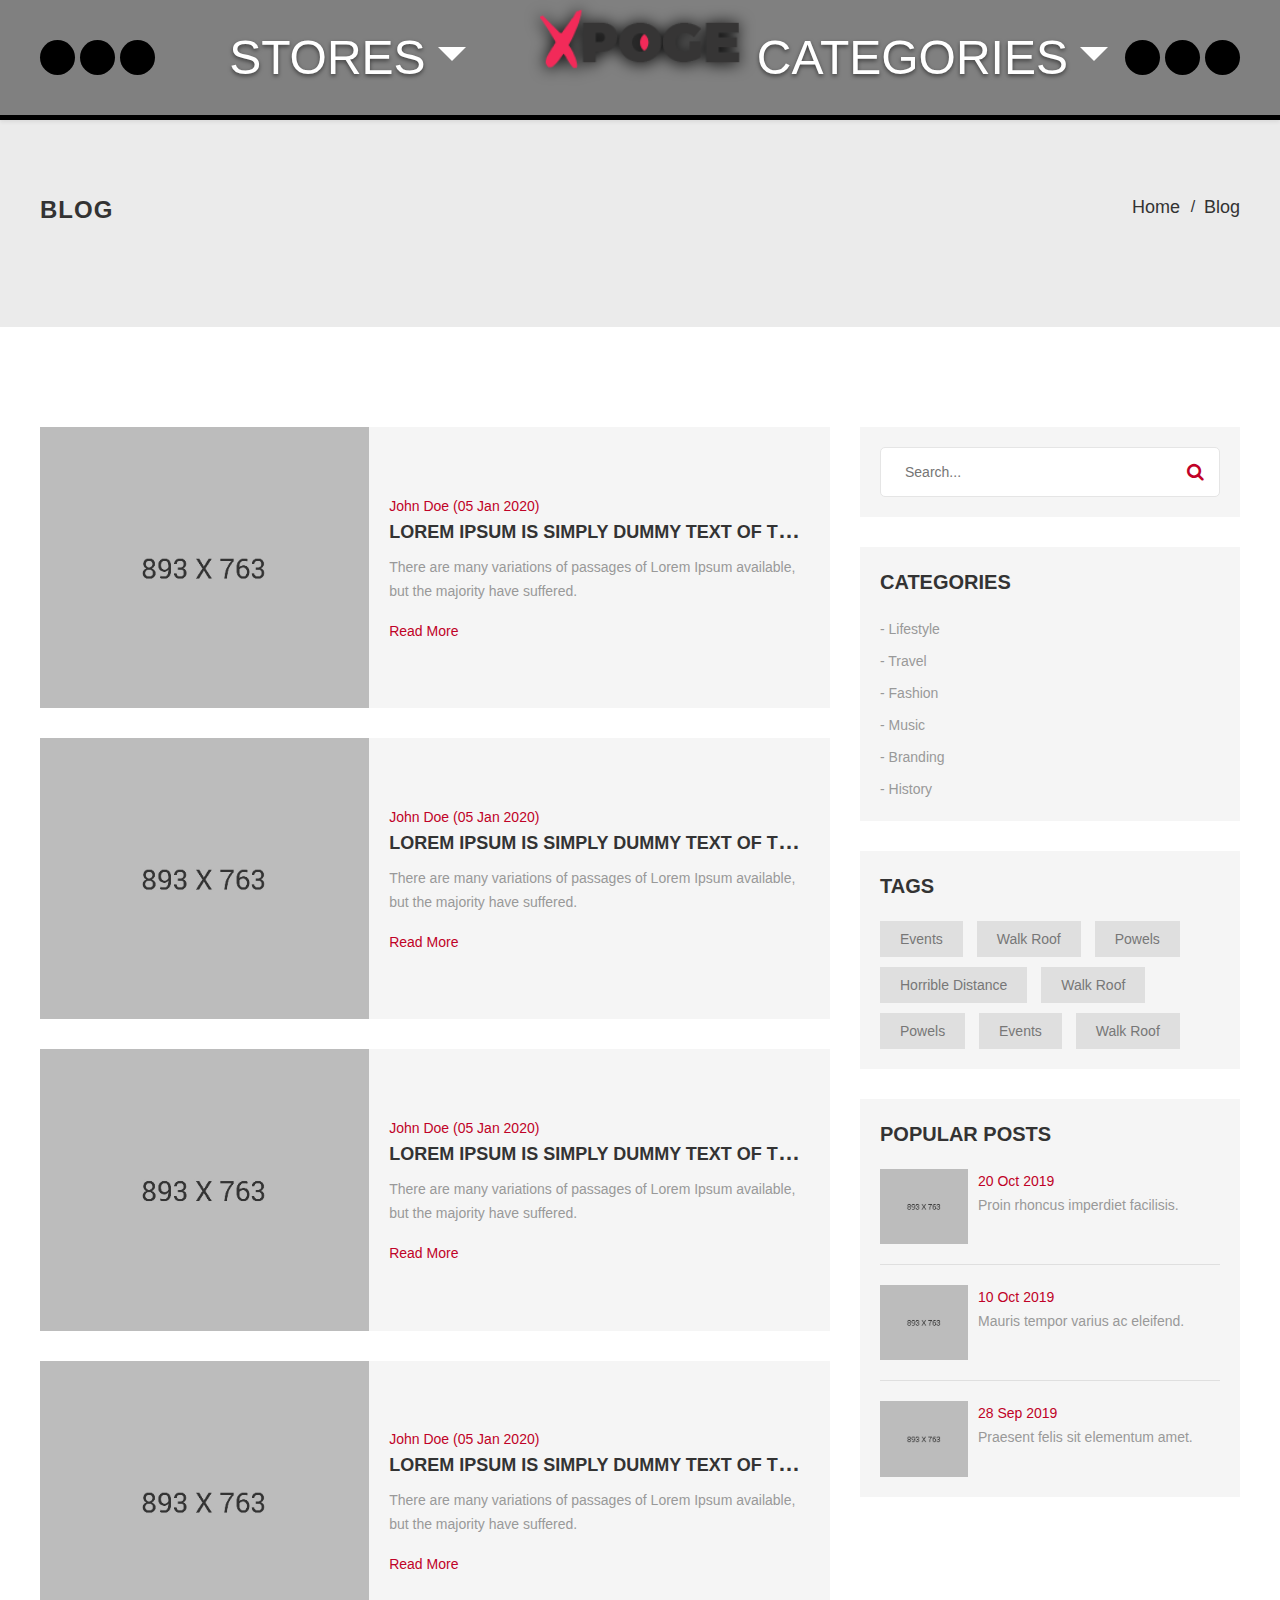
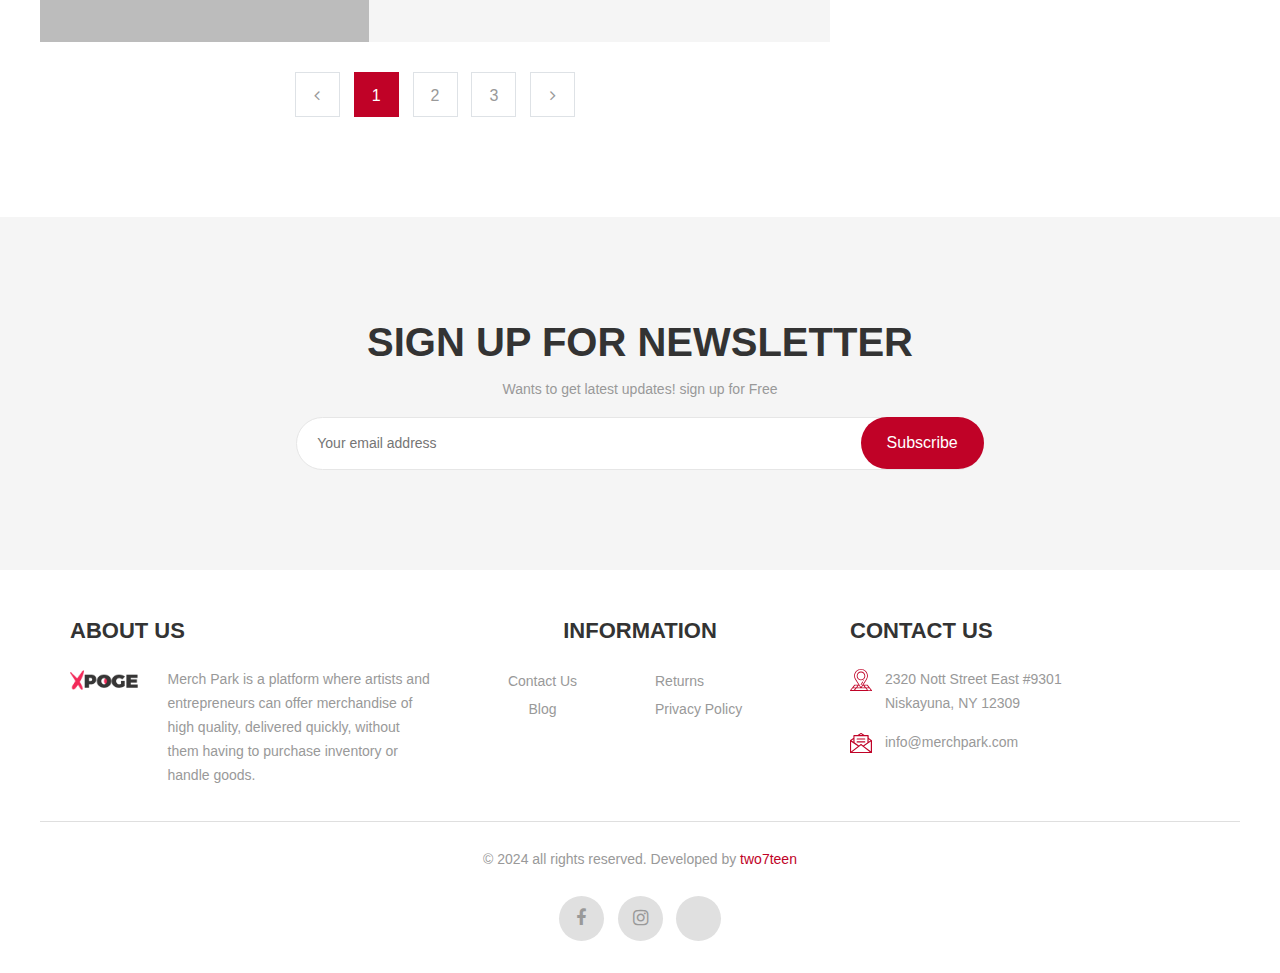
<file: blog-left-col.html>
<!DOCTYPE html>
<html lang="en">

<head>
	<!-- Basic Page Needs -->
	<meta charset="utf-8">
	<title>Merch Park</title>

	<!-- Mobile Specific Metas -->
	<meta name="viewport" content="width=device-width, initial-scale=1, maximum-scale=1">
	<link type="image/x-icon" href="images/fav-icon.png" rel="icon">
	<!-- CSS -->
	<link rel="stylesheet" type="text/css" href="css/xpoge.css">
	<link rel="stylesheet" type="text/css" href="css/responsive.css">
	<script src="./js/iconify-icon.min.js"></script>
</head>

<body>

	<!-- <div id="preloader"></div> -->


	<!-- Search Screen start -->
	<!-- <div class="sidebar-search-wrap">
		    <div class="sidebar-table-container">
			    <div class="sidebar-align-container">
			        <div class="search-closer right-side"></div>
			        <div class="search-container">
			          <form method="get" id="search-form">
			            <input type="text" id="s" class="search-input" name="s" placeholder="Start Searching">
			          </form>
			          <span>Search and Press Enter</span>
			        </div>
			    </div>
		    </div>
		</div> -->
	<!-- Search Screen end -->

	<!-- <div id="newslater-popup" class="mfp-hide white-popup-block open align-center">
			<div class="nl-popup-main">
			    <div class="nl-popup-inner">
				    <div class="newsletter-inner">
				    	<div class="row">
				    		<div class="col-md-6"></div>
				    		<div class="col-md-6">
				    			<div class="mtb-30">
							        <h2 class="main_title">Subscribe Emails</h2>
							        <span class="sub-title mb-30">Sign up & get 10% off</span>
							        <form>
							        	<input type="email" placeholder="Email Here...">
							        	<button class="btn-color big-width btn" title="Subscribe">Subscribe</button>
							        </form>
							        <div class="check-box mt-30">
										<span>
			                            	<input type="checkbox" class="checkbox" id="different-address" name="Ship to a different address?">
			                            	<label for="different-address">Don`t show this popup again</label>
			                            </span>
		                            </div>
	                            </div>
					        </div>
				        </div>
				    </div>
			    </div>
			</div>
		</div> -->



	<div class="main">
		<!-- Header start -->
		<header id="header" class="py-2 shadow-sm">
			<div class="container position-relative h-100">
				<div class="row m-0 h-100">
					<div
						class="col-5 col-lg-5 px-0 d-flex justify-content-center d-md-flex flex-md-row  justify-content-md-between align-items-center left-menu">

						<div class="header-links ">
							<a href="https://www.facebook.com/MerchPark" target="_blank"><iconify-icon
									icon="uil:facebook-f"></iconify-icon></a>
							<a href="#"><iconify-icon icon="fe:instagram"></iconify-icon></a>
							<a href="#"><iconify-icon icon="akar-icons:tiktok-fill"></iconify-icon></a>
						</div>
						<div class="dropdown drop-categories">
							<a href="#" class="nav-link text-light text-uppercase nav-text dropdown-toggle"
								id="dropdownMenuButton" data-toggle="dropdown" aria-haspopup="true"
								aria-expanded="false">stores</a>
							<div class="dropdown shadow-sm">
								<div class="dropdown-menu" aria-labelledby="dropdownMenuButton">
									<a class="dropdown-item" href="#">STORE 1 </a> 
									<a class="dropdown-item" href="#">STORE 2 </a> 
									<a class="dropdown-item" href="#">STORE 3 </a> 
									<a class="dropdown-item" href="#">STORE 4 </a> 
									<a class="dropdown-item" href="#">STORE 5 </a> 
									<a class="dropdown-item" href="#">STORE 6 </a> 
									<a class="dropdown-item" href="#">STORE 7 </a> 
									<a class="dropdown-item" href="#">STORE 8 </a> 
									<a class="dropdown-item" href="#">STORE 9 </a> 
									<a class="dropdown-item" href="#">STORE 10 </a> 
								</div>
							</div>
						</div>
						<span></span>
					</div>
					<div class="col-lg-2  col-2 p-0 d-flex justify-content-center align-items-center">
						<div class="navbar-header">
							<a class="navbar-brand page-scroll" href="index.html">
								<img alt="xpoge" class="img-fluid" src="images/logo.png">
							</a>
						</div>
					</div>
					<div
						class="  col-5 col-lg-5 px-0 flex-column-reverse   justify-content-center d-md-flex flex-md-row   justify-content-md-between align-items-center right-menu">
						<span></span>
						<div class="dropdown drop-categories">
							<a href="#" class="nav-link text-light text-uppercase nav-text dropdown-toggle"
								id="dropdownMenuButton" data-toggle="dropdown" aria-haspopup="true"
								aria-expanded="false">categories</a>
							<div class="dropdown shadow-sm">
								<div class="dropdown-menu" aria-labelledby="dropdownMenuButton">
									<a class="dropdown-item" href="#">ART</a>
									<a class="dropdown-item" href="#">BUSINESS</a>
									<a class="dropdown-item" href="#">ENTERTAINMENT</a>
									<a class="dropdown-item" href="#">FIRE & POLICE</a>
									<a class="dropdown-item" href="#">FOOD & BEVERAGE</a>
									<a class="dropdown-item" href="#">HEALTH & MEDICAL</a>
									<a class="dropdown-item" href="#">MISCELLANEOUS</a>
									<a class="dropdown-item" href="#">POLITICS</a>
									<a class="dropdown-item" href="#">QUOTES</a>
									<a class="dropdown-item" href="#">RELIGION</a>
									<a class="dropdown-item" href="#">SPORTS</a>
								</div>
							</div>
						</div>

						<div class="header-links ">
							<a href="#"><iconify-icon icon="octicon:search-16"></iconify-icon></a>
							<a href="#"><iconify-icon icon="iconamoon:profile-fill"></iconify-icon></a>
							<a href="#"><iconify-icon icon="solar:bag-bold"></iconify-icon></a>
						</div>

						<!-- <div class="right-side">
							<button data-target=".navbar-collapse" data-toggle="collapse"
								class="navbar-toggle d-block d-lg-none d-xl-none" type="button"><i
									class="fa fa-bars"></i>
							</button>
							<div class="overlay"></div>
							<div id="menu" class="navbar-collapse collapse">
								<ul class="nav navbar-nav">
									<li class="level">
										<a href="index.html" class="nav-link text-light text-uppercase">categories</a>
									</li>
									<li class="level dropdown">
										<span class="opener plus"></span>
										<a href="shop.html" class="nav-link">Women</a>
										<div class="megamenu mobile-sub-menu">
											<div class="megamenu-inner-top">
												<ul class="sub-menu-level1">
													<li class="level2 "> <a href="shop.html"><span>Women
																Cloths</span></a>
														<ul class="sub-menu-level2">
															<li class="level3"><a href="shop.html"><span>■</span>Jeans &
																	Jeggings</a></li>
															<li class="level3"><a
																	href="shop.html"><span>■</span>Skirts</a></li>
															<li class="level3"><a
																	href="shop.html"><span>■</span>Dresses</a></li>
															<li class="level3"><a href="shop.html"><span>■</span>Tops &
																	Shirts</a></li>
															<li class="level3"><a href="shop.html"><span>■</span>Winter
																	Wear</a></li>
															<li class="level3"><a href="shop.html"><span>■</span>Jeans &
																	Jeggings</a></li>
														</ul>
													</li>
													<li class="level2"> <a href="shop.html"><span>Accessories</span></a>
														<ul class="sub-menu-level2 ">
															<li class="level3"><a
																	href="shop.html"><span>■</span>Skincare</a></li>
															<li class="level3"><a
																	href="shop.html"><span>■</span>Makeup</a></li>
															<li class="level3"><a
																	href="shop.html"><span>■</span>Gloves</a></li>
															<li class="level3"><a
																	href="shop.html"><span>■</span>Socks</a></li>
															<li class="level3"><a
																	href="shop.html"><span>■</span>Lipstick</a></li>
															<li class="level3"><a
																	href="shop.html"><span>■</span>Foundation</a></li>
														</ul>
													</li>
													<li class="level2 d-none d-lg-block">
														<a href="shop.html" class="m-0">
															<img src="images/drop_banner3.jpg" alt="Xpoge">
														</a>
													</li>
												</ul>
											</div>
										</div>
									</li>
									<li class="level dropdown">
										<span class="opener plus"></span>
										<a href="shop.html" class="nav-link">Men</a>
										<div class="megamenu full mobile-sub-menu">
											<div class="megamenu-inner-top">
												<div class="row sub-menu-level1">
													<div class="col-lg-3 level2 "> <a href="shop.html"><span>Men
																Cloths</span></a>
														<ul class="sub-menu-level2">
															<li class="level3"><a href="shop.html"><span>■</span>Navy
																	Blazer</a></li>
															<li class="level3"><a href="shop.html"><span>■</span>Sport
																	Jeans</a></li>
															<li class="level3"><a
																	href="shop.html"><span>■</span>Sleeveless Shirt</a>
															</li>
															<li class="level3"><a
																	href="shop.html"><span>■</span>Trousers</a></li>
														</ul>
													</div>
													<div class="col-lg-3 level2"> <a href="shop.html"><span>Men
																Fashion</span></a>
														<ul class="sub-menu-level2 ">
															<li class="level3"><a
																	href="shop.html"><span>■</span>Purse</a></li>
															<li class="level3"><a href="shop.html"><span>■</span>Sport
																	Shoes</a></li>
															<li class="level3"><a
																	href="shop.html"><span>■</span>Wallets</a></li>
															<li class="level3"><a
																	href="shop.html"><span>■</span>Belt</a></li>
														</ul>
													</div>
													<div class="col-lg-3 level2"> <a href="shop.html"><span>Women
																Fashion</span></a>
														<ul class="sub-menu-level2 ">
															<li class="level3"><a href="shop.html"><span>■</span>Jeans &
																	Jeggings</a></li>
															<li class="level3"><a
																	href="shop.html"><span>■</span>Skirts</a></li>
															<li class="level3"><a
																	href="shop.html"><span>■</span>Dresses</a></li>
															<li class="level3"><a href="shop.html"><span>■</span>Tops &
																	Shirts</a></li>
														</ul>
													</div>
													<div class="col-lg-3 level2"> <a
															href="shop.html"><span>Accessories</span></a>
														<ul class="sub-menu-level2 ">
															<li class="level3"><a
																	href="shop.html"><span>■</span>Sunglasses</a></li>
															<li class="level3"><a href="shop.html"><span>■</span>Pocket
																	Watch</a></li>
															<li class="level3"><a
																	href="shop.html"><span>■</span>Gloves</a></li>
															<li class="level3"><a
																	href="shop.html"><span>■</span>Socks</a></li>
														</ul>
													</div>
												</div>
												<div class="row">
													<div class="col-lg-6 mt-30 d-none d-lg-block">
														<div class="sub-menu-img">
															<a href="shop.html">
																<img src="images/drop_banner1.jpg" alt="Xpoge">
															</a>
														</div>
													</div>
													<div class="col-lg-6 mt-30 d-none d-lg-block">
														<div class="sub-menu-img">
															<a href="shop.html">
																<img src="images/drop_banner2.jpg" alt="Xpoge">
															</a>
														</div>
													</div>
												</div>
											</div>
										</div>
									</li>
									<li class="level">
										<a href="shop.html" class="nav-link">Juniors</a>
									</li>
									<li class="level dropdown">
										<span class="opener plus"></span>
										<a href="blog-left-col.html">Blog</a>
										<div class="megamenu mobile-sub-menu">
											<div class="megamenu-inner-top">
												<ul class="sub-menu-level1">
													<li class="level2 ">
														<ul class="sub-menu-level2">
															<li class="level3"><a
																	href="blog-left-col.html"><span>■</span>Blog
																	Left-Sidebar</a></li>
															<li class="level3"><a
																	href="blog-right-col.html"><span>■</span>Blog
																	Right-Sidebar</a></li>
															<li class="level3"><a
																	href="blog-detail.html"><span>■</span>Singal
																	Blog</a></li>
														</ul>
													</li>
												</ul>
											</div>
										</div>
									</li>
									<li class="level dropdown">
										<span class="opener plus"></span>
										<a href="#" class="nav-link">Pages</a>
										<div class="megamenu mobile-sub-menu">
											<div class="megamenu-inner-top">
												<ul class="sub-menu-level1">
													<li class="level2 ">
														<ul class="sub-menu-level2">
															<li class="level3"><a
																	href="contact.html"><span>■</span>Contact</a></li>
															<li class="level3"><a
																	href="checkout.html"><span>■</span>Checkout</a></li>
															<li class="level3"><a
																	href="wishlist.html"><span>■</span>Wishlist</a></li>
															<li class="level3"><a href="404.html"><span>■</span>404</a>
															</li>
														</ul>
													</li>
												</ul>
											</div>
										</div>
									</li>
								</ul>
							</div>
							<div class="header-right-link">
								<ul>
									<li class="search-box">
										<a href="#"><span></span></a>
									</li>
									<li class="account-icon">
										<a href="#"><span></span></a>
										<div class="header-link-dropdown account-link-dropdown">
											<ul class="link-dropdown-list">
												<li> <span class="dropdown-title">Default welcome msg!</span>
													<ul>
														<li><a href="login.html">Sign In</a></li>
														<li><a href="register.html">Create an Account</a></li>
													</ul>
												</li>
												<li> <span class="dropdown-title">Language :</span>
													<ul>
														<li><a class="active" href="#">English</a></li>
														<li><a href="#">French</a></li>
														<li><a href="#">German</a></li>
													</ul>
												</li>
												<li> <span class="dropdown-title">Currency :</span>
													<ul>
														<li><a class="active" href="#">USD</a></li>
														<li><a href="#">AUD</a></li>
														<li><a href="#">EUR</a></li>
													</ul>
												</li>
											</ul>
										</div>
									</li>
									<li class="cart-icon">
										<a href="#"> <span> <small class="cart-notification">2</small> </span> </a>
										<div class="cart-dropdown header-link-dropdown">
											<ul class="cart-list link-dropdown-list">
												<li> <a class="close-cart"><i class="fa fa-times-circle"></i></a>
													<figure> <a href="product-page.html" class="pull-left"> <img
																alt="Xpoge" src="images/1.jpg"></a>
														<figcaption> <span><a href="product-page.html">Men's Full
																	Sleeves Collar Shirt</a></span>
															<p class="cart-price">$14.99</p>
															<div class="product-qty">
																<label>Qty:</label>
																<div class="custom-qty">
																	<input type="text" name="qty" maxlength="8"
																		value="1" title="Qty" class="input-text qty">
																</div>
															</div>
														</figcaption>
													</figure>
												</li>
												<li> <a class="close-cart"><i class="fa fa-times-circle"></i></a>
													<figure> <a href="product-page.html" class="pull-left"> <img
																alt="Xpoge" src="images/2.jpg"></a>
														<figcaption> <span><a href="product-page.html">Women's Cape
																	Jacket</a></span>
															<p class="cart-price">$14.99</p>
															<div class="product-qty">
																<label>Qty:</label>
																<div class="custom-qty">
																	<input type="text" name="qty" maxlength="8"
																		value="1" title="Qty" class="input-text qty">
																</div>
															</div>
														</figcaption>
													</figure>
												</li>
											</ul>
											<p class="cart-sub-totle"> <span class="pull-left">Cart Subtotal</span>
												<span class="pull-right"><strong
														class="price-box">$29.98</strong></span> </p>
											<div class="clearfix"></div>
											<div class="mt-20"> <a href="cart.html" class="btn-color btn">Cart</a> <a
													href="checkout.html" class="btn-color btn right-side">Checkout</a>
											</div>
										</div>
									</li>
								</ul>
							</div>
						</div> -->
					</div>
				</div>
			</div>
		</header>
		<!-- Header end -->

			<!-- Blog list start -->
			<div class="contant">
				<div id="banner-part" class="banner inner-banner">
					<div class="container">
						<div class="bread-crumb-main">
							<h1 class="banner-title">BLOG</h1>
							<div class="breadcrumb">
			                    <ul class="inline">
			                        <li><a href="index.html">Home</a></li>
			                        <li>Blog</li>
			                    </ul>
			                </div>
						</div>
					</div>
				</div>
				<div class="blog-listing ptb-100">
					<div class="container">
						<div class="row">
							<div class="col-12 col-lg-4 order-2 pt-md-30">
								<div id="sidebar-main" class="sidebar sidebar-default sidebar-separate sidebar-fixed">
		                            <div class="sidebar-content">
		                                <div class="sidebar-default">
		                                    <div class="category-content searching">
		                                        <input type="text" name="name" placeholder="Search...">
		                                        <a href="#">
		                                        	<i class="fa fa-search" title="search"></i>
		                                        </a>
		                                    </div>
		                                </div>
		                                <div class="sidebar-category sidebar-default">
		                                    <div class="category-content">
	                                            <h2 class="cat-title">Categories</h2>
	                                            <ul class="pl-0 mb-0">
	                                                <li><a href="#">- Lifestyle</a></li>
	                                                <li><a href="#">- Travel</a></li>
	                                                <li><a href="#">- Fashion</a></li>
	                                                <li><a href="#">- Music</a></li>
	                                                <li><a href="#">- Branding</a></li>
	                                                <li><a href="#">- History</a></li>
	                                            </ul>
		                                    </div>
		                                </div>
		                                <div class="sidebar-default">
		                                    <div class="category-content">
		                                        <h2 class="cat-title">Tags</h2>
		                                        <div class="tags-grp row mlr_-5">
		                                        	<ul>
			                                            <li><a href="#">Events</a></li>
			                                            <li><a href="#">Walk Roof</a></li>
			                                            <li><a href="#">Powels</a></li>
			                                            <li><a href="#">Horrible Distance</a></li>
			                                            <li><a href="#">Walk Roof</a></li>
			                                            <li><a href="#">Powels</a></li>
			                                            <li><a href="#">Events</a></li>
			                                            <li><a href="#">Walk Roof</a></li>
		                                            </ul>
		                                        </div>
		                                    </div>
		                                </div>
		                                <div class="sidebar-default">
		                                    <div class="category-content">
		                                        <h2 class="cat-title">Popular Posts</h2>
		                                        <div class="recent-post">
		                                            <div class="recent inline">
		                                            	<a href="blog-detail.html"><img src="images/blog-img1.jpg" alt="related-prod-img"></a>
		                                                <div class="recent-detail">
		                                                	<span class="bloger-date">20 Oct 2019</span>
		                                                    <a href="blog-detail.html" class="post-title">Proin rhoncus imperdiet facilisis.</a>
		                                                </div>
		                                            </div>
		                                            <div class="recent inline">
		                                            	<a href="blog-detail.html"><img src="images/blog-img2.jpg" alt="related-prod-img"></a>
		                                                <div class="recent-detail">
		                                                	<span class="bloger-date">10 Oct 2019</span>
		                                                    <a href="blog-detail.html" class="post-title">Mauris tempor varius ac eleifend.</a>
		                                                </div>
		                                            </div>
		                                            <div class="recent inline">
		                                            	<a href="blog-detail.html"><img src="images/blog-img3.jpg" alt="related-prod-img"></a>
		                                                <div class="recent-detail">
		                                                	<span class="bloger-date">28 Sep 2019</span>
		                                                    <a href="blog-detail.html" class="post-title">Praesent felis sit elementum amet.</a>
		                                                </div>
		                                            </div>
		                                        </div>
		                                    </div>
		                                </div>
		                            </div>
		                        </div>
							</div>
							<div class="col-12 col-lg-8 order-1">
								<div class="row">
									<div class="col-12">
										<div class="blog-item">
											<div class="row m-0">
												<div class="col-sm-6 col-md-5 p-0">
			                						<div class="blog-image">
			                							<a href="blog-detail.html">
				                							<img src="images/blog-img1.jpg" alt="Xpoge">
				                						</a>
			                						</div>
		                						</div>
		                						<div class="col-sm-6 col-md-7 p-0">
			                						<div class="blog-detail">
														<span class="bloger-date">John Doe (05 Jan 2020)</span>
														<h3 class="head-three mb-10"><a href="blog-detail.html">Lorem Ipsum is simply dummy text of the printing and typesetting industry.</a></h3>
														<p>There are many variations of passages of Lorem Ipsum available, but the majority have suffered.</p>
														<a href="blog-detail.html" class="readmore-btn">Read More</a>
													</div>
												</div>
											</div>
	                					</div>
									</div>
									<div class="col-12">
										<div class="blog-item">
											<div class="row m-0">
												<div class="col-sm-6 col-md-5 p-0">
			                						<div class="blog-image">
			                							<a href="blog-detail.html">
				                							<img src="images/blog-img2.jpg" alt="Xpoge">
				                						</a>
			                						</div>
		                						</div>
		                						<div class="col-sm-6 col-md-7 p-0">
			                						<div class="blog-detail">
														<span class="bloger-date">John Doe (05 Jan 2020)</span>
														<h3 class="head-three mb-10"><a href="blog-detail.html">Lorem Ipsum is simply dummy text of the printing and typesetting industry.</a></h3>
														<p>There are many variations of passages of Lorem Ipsum available, but the majority have suffered.</p>
														<a href="blog-detail.html" class="readmore-btn">Read More</a>
													</div>
												</div>
											</div>
	                					</div>
									</div>
									<div class="col-12">
										<div class="blog-item">
											<div class="row m-0">
												<div class="col-sm-6 col-md-5 p-0">
			                						<div class="blog-image">
			                							<a href="blog-detail.html">
				                							<img src="images/blog-img3.jpg" alt="Xpoge">
				                						</a>
			                						</div>
		                						</div>
		                						<div class="col-sm-6 col-md-7 p-0">
			                						<div class="blog-detail">
														<span class="bloger-date">John Doe (05 Jan 2020)</span>
														<h3 class="head-three mb-10"><a href="blog-detail.html">Lorem Ipsum is simply dummy text of the printing and typesetting industry.</a></h3>
														<p>There are many variations of passages of Lorem Ipsum available, but the majority have suffered.</p>
														<a href="blog-detail.html" class="readmore-btn">Read More</a>
													</div>
												</div>
											</div>
	                					</div>
									</div>
									<div class="col-12">
										<div class="blog-item">
											<div class="row m-0">
												<div class="col-sm-6 col-md-5 p-0">
			                						<div class="blog-image">
			                							<a href="blog-detail.html">
				                							<img src="images/blog-img4.jpg" alt="Xpoge">
				                						</a>
			                						</div>
		                						</div>
		                						<div class="col-sm-6 col-md-7 p-0">
			                						<div class="blog-detail">
														<span class="bloger-date">John Doe (05 Jan 2020)</span>
														<h3 class="head-three mb-10"><a href="blog-detail.html">Lorem Ipsum is simply dummy text of the printing and typesetting industry.</a></h3>
														<p>There are many variations of passages of Lorem Ipsum available, but the majority have suffered.</p>
														<a href="blog-detail.html" class="readmore-btn">Read More</a>
													</div>
												</div>
											</div>
	                					</div>
									</div>
								</div>
								<div class="page-number align-center">
									<ul class="pagination">
		    							<li class="page-item prev"><a class="page-link" href="#"><i class="fa fa-angle-left"></i></a></li>
		    							<li class="page-item"><a class="page-link active" href="#">1</a></li>
		    							<li class="page-item"><a class="page-link" href="#">2</a></li>
		    							<li class="page-item"><a class="page-link" href="#">3</a></li>
		    							<li class="page-item next"><a class="page-link" href="#"><i class="fa fa-angle-right"></i></a></li>
		  							</ul>
								</div>
							</div>
						</div>
					</div>
				</div>
			</div>
			<!-- Blog list end -->

			<!-- Newslatter section start -->
			<section class="newsletter-section align-center ptb-100">
	            <div class="container">
                    <div class="row justify-content-center">
                        <div class="col-xl-7 col-lg-9 col-12">
                            <div class="newsletter-title">
                                <h2 class="main_title">Sign up for Newsletter </h2>
                                <p>Wants to get latest updates! sign up for Free </p>
                            </div>
                            <div class="newsletter-input">
                                <form>
                                    <div class="form-group m-0">
                                        <input type="email" placeholder="Your email address" required>
                                    </div>
                                    <button type="submit" class="btn btn-color"><span class="d-none d-sm-block">Subscribe</span> <i class="fa fa-send d-block d-sm-none"></i></button>
                                </form>
                            </div>
                        </div>
                    </div>
	            </div>
	        </section>
	        <!-- Newslatter section end -->

			<!-- Footer section start -->
			<footer class="footer-part">
				<div class="container">
					<div class="footer-top py-5">
						<div class="mb_-30">
							<div class="row col-12 mx-auto">
								<div class="col-12 col-lg-4 col-md-6">
									<div class="footer-about mb-sm-30   ">
										<h3 class="head-three mb-4">About us</h3>
										<div class="row">
											<div class="col-lg-3">
												<div class="footer-logo">
													<a href="index.html">
														<img src="images/logo.png" alt="logo" class="img-fluid">
													</a>
												</div>
											</div>
											<div class="col-lg-9">
												<p class="footer-p mb-3">Merch Park is a platform where artists and entrepreneurs can offer merchandise of high quality, delivered quickly, without them having to purchase inventory or handle goods. </p>
											</div>
										</div>
	
	
									</div>
								</div>
								<div class="col-12 col-lg-4 col-md-6">
									<div class="footer-static-block">
										<span class="opener plus"></span>
										<h3 class="head-three text-center mb-4">Information</h3>
										<div class="row mt-3">
											<div class="col-lg-6 text-center">
												<ul class="footer-menu footer-block-contant">
													<li><a href="contact.html">Contact Us</a></li>
													<li><a href="blog-left-col.html">Blog</a></li>
	
												</ul>
											</div>
											<div class="col-lg-6 ">
												<ul class="footer-menu footer-block-contant">
													<li><a href="javascript:void(0)">Returns</a></li>
													<li><a href="javascript:void(0)">Privacy Policy</a></li>
												</ul>
											</div>
										</div>
									</div>
								</div>
								<div class="col-12 col-lg-4 col-md-6">
									<div class="footer-static-block">
										<span class="opener plus"></span>
										<h3 class="head-three mb-4">Contact us</h3>
										<div class="contact-box footer-block-contant">
											<ul>
												<li>
													<div class="contact-thumb">
														<img src="images/address-icon.svg" alt="xpoge">
													</div>
													<div class="contact-box-detail">
														<p>2320 Nott Street East #9301 <br>
															Niskayuna, NY 12309</p>
													</div>
												</li>
	
												<li>
													<div class="contact-thumb">
														<img src="images/mail-icon.svg" alt="xpoge">
													</div>
													<div class="contact-box-detail">
														<p>info@merchpark.com</p>
													</div>
												</li>
											</ul>
										</div>
									</div>
								</div>
							</div>
						</div>
					</div>
					<div class="footer-bottom align-center">
						<div class="row">
							<div class="col-12">
								<div class="w-100">
									<p class="mb-0">&copy; 2024 all rights reserved. Developed by <a href="#" target="_blank"
											title="TemplatesCoder"> two7teen</a></p>
								</div>
							</div>
							<div class="col-12">
								<div class="social-media">
									<ul>
										<li>
											<a href="https://www.facebook.com/MerchPark">
												<i class="fa fa-facebook"></i>
											</a>
										</li>
										<li>
											<a href="javascript:void(0)">
												<i class="fa fa-instagram"></i>
											</a>
										</li>
										<li>
											<a href="javascript:void(0)">
												<i class="fa"> <iconify-icon icon="ri:tiktok-fill"></iconify-icon> </i>
											</a>
										</li>
									</ul>
								</div>
							</div>
						</div>
					</div>
				</div>
			</footer>
			<!-- Footer section end -->
		</div>
		<script src="js/jquery-3.4.1.min.js"></script>
		<script src="js/popper.min.js"></script>
		<script src="js/custom.js"></script>
	</body>
	
</html>
</file>
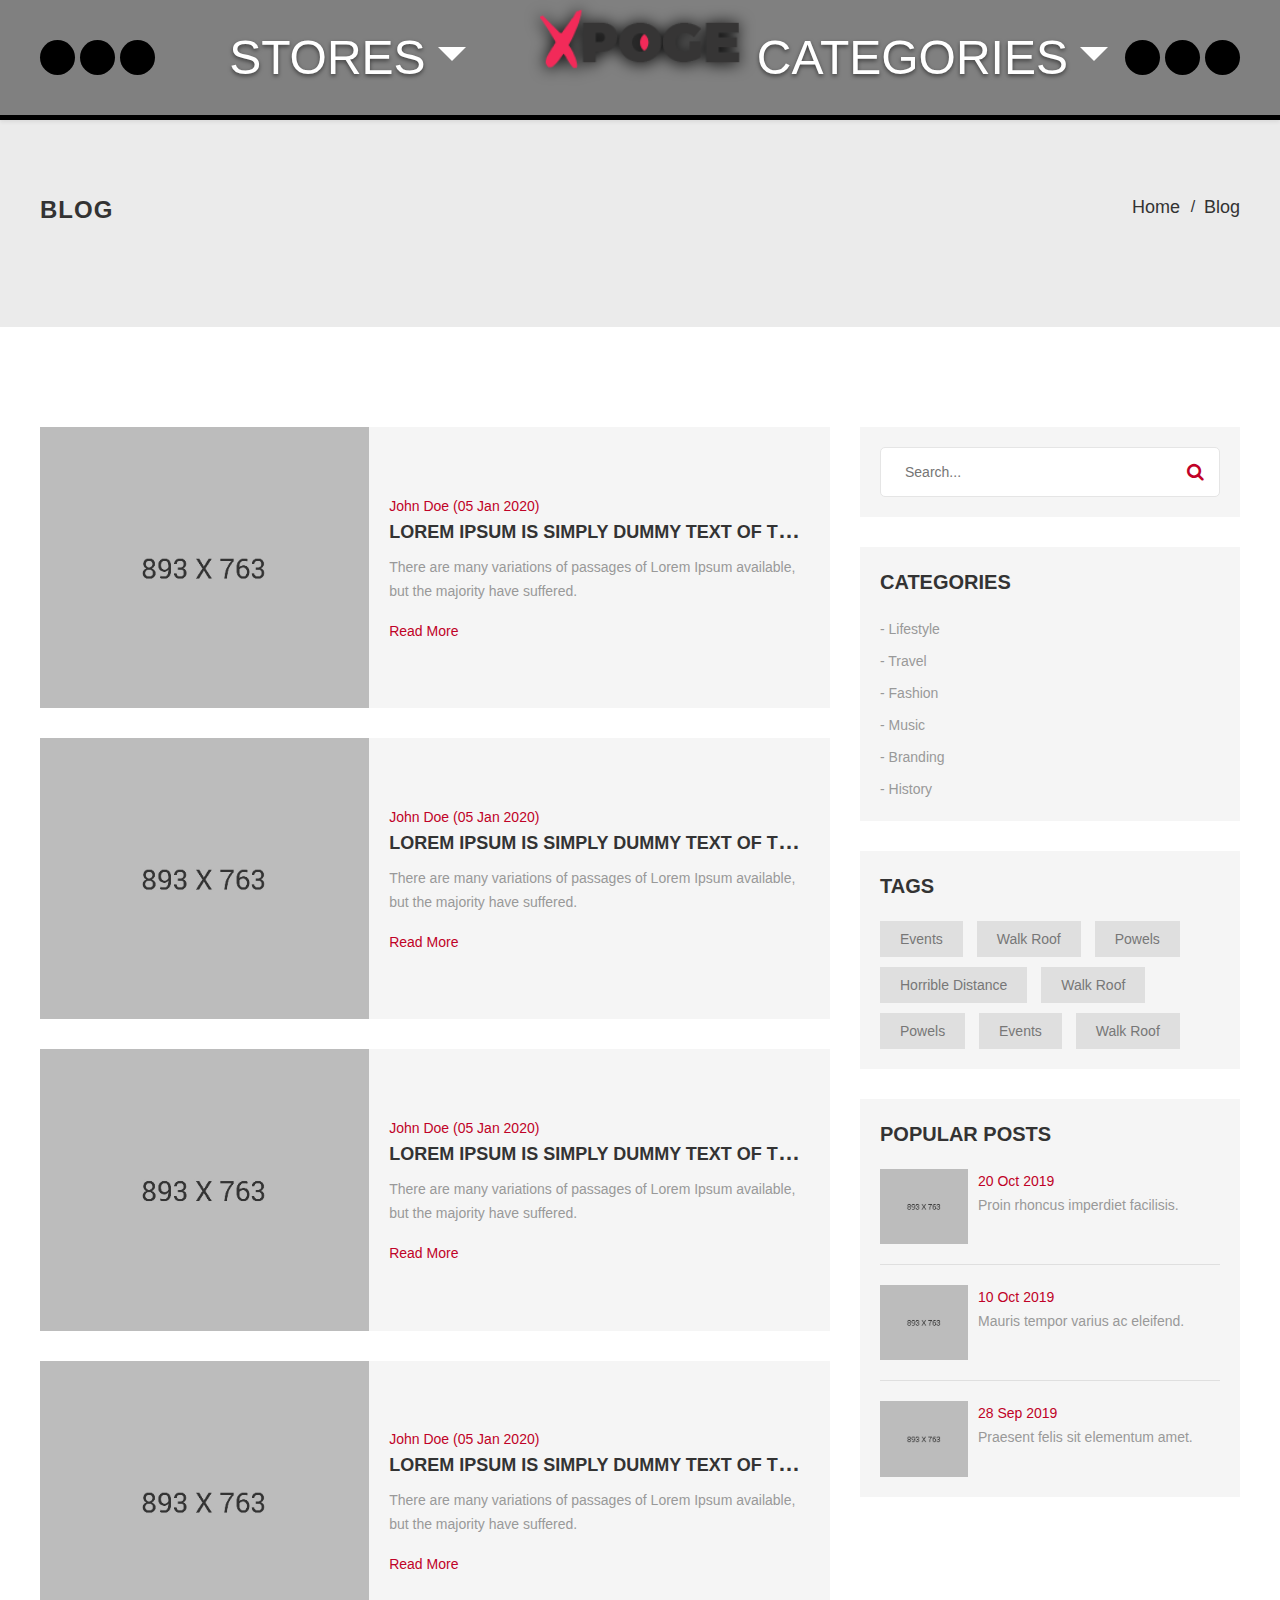
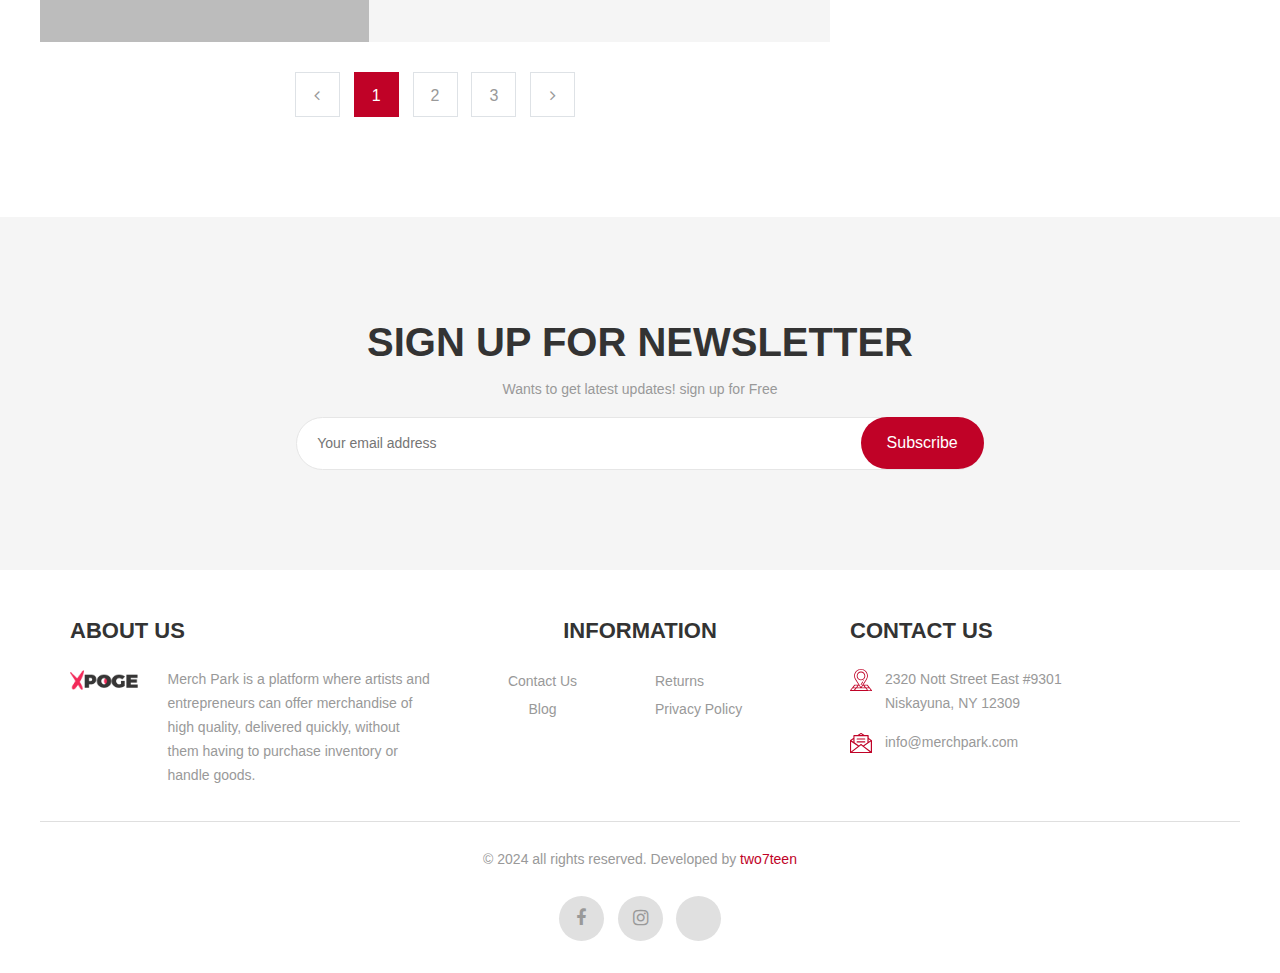
<file: blog-right-col.html>
<!DOCTYPE html>
<html lang="en">

<head>
	<!-- Basic Page Needs -->
	<meta charset="utf-8">
	<title>Merch Park</title>

	<!-- Mobile Specific Metas -->
	<meta name="viewport" content="width=device-width, initial-scale=1, maximum-scale=1">
	<link type="image/x-icon" href="images/fav-icon.png" rel="icon">
	<!-- CSS -->
	<link rel="stylesheet" type="text/css" href="css/xpoge.css">
	<link rel="stylesheet" type="text/css" href="css/responsive.css">
	<script src="./js/iconify-icon.min.js"></script>
</head>

<body>

	<!-- <div id="preloader"></div> -->


	<!-- Search Screen start -->
	<!-- <div class="sidebar-search-wrap">
		    <div class="sidebar-table-container">
			    <div class="sidebar-align-container">
			        <div class="search-closer right-side"></div>
			        <div class="search-container">
			          <form method="get" id="search-form">
			            <input type="text" id="s" class="search-input" name="s" placeholder="Start Searching">
			          </form>
			          <span>Search and Press Enter</span>
			        </div>
			    </div>
		    </div>
		</div> -->
	<!-- Search Screen end -->

	<!-- <div id="newslater-popup" class="mfp-hide white-popup-block open align-center">
			<div class="nl-popup-main">
			    <div class="nl-popup-inner">
				    <div class="newsletter-inner">
				    	<div class="row">
				    		<div class="col-md-6"></div>
				    		<div class="col-md-6">
				    			<div class="mtb-30">
							        <h2 class="main_title">Subscribe Emails</h2>
							        <span class="sub-title mb-30">Sign up & get 10% off</span>
							        <form>
							        	<input type="email" placeholder="Email Here...">
							        	<button class="btn-color big-width btn" title="Subscribe">Subscribe</button>
							        </form>
							        <div class="check-box mt-30">
										<span>
			                            	<input type="checkbox" class="checkbox" id="different-address" name="Ship to a different address?">
			                            	<label for="different-address">Don`t show this popup again</label>
			                            </span>
		                            </div>
	                            </div>
					        </div>
				        </div>
				    </div>
			    </div>
			</div>
		</div> -->



	<div class="main">
		<!-- Header start -->
		<header id="header" class="py-2 shadow-sm">
			<div class="container position-relative h-100">
				<div class="row m-0 h-100">
					<div
						class="col-5 col-lg-5 px-0 d-flex justify-content-center d-md-flex flex-md-row  justify-content-md-between align-items-center left-menu">

						<div class="header-links ">
							<a href="https://www.facebook.com/MerchPark" target="_blank"><iconify-icon
									icon="uil:facebook-f"></iconify-icon></a>
							<a href="#"><iconify-icon icon="fe:instagram"></iconify-icon></a>
							<a href="#"><iconify-icon icon="akar-icons:tiktok-fill"></iconify-icon></a>
						</div>
						<div class="dropdown drop-categories">
							<a href="#" class="nav-link text-light text-uppercase nav-text dropdown-toggle"
								id="dropdownMenuButton" data-toggle="dropdown" aria-haspopup="true"
								aria-expanded="false">stores</a>
							<div class="dropdown shadow-sm">
								<div class="dropdown-menu" aria-labelledby="dropdownMenuButton">
									<a class="dropdown-item" href="#">STORE 1 </a> 
									<a class="dropdown-item" href="#">STORE 2 </a> 
									<a class="dropdown-item" href="#">STORE 3 </a> 
									<a class="dropdown-item" href="#">STORE 4 </a> 
									<a class="dropdown-item" href="#">STORE 5 </a> 
									<a class="dropdown-item" href="#">STORE 6 </a> 
									<a class="dropdown-item" href="#">STORE 7 </a> 
									<a class="dropdown-item" href="#">STORE 8 </a> 
									<a class="dropdown-item" href="#">STORE 9 </a> 
									<a class="dropdown-item" href="#">STORE 10 </a> 
								</div>
							</div>
						</div>
						<span></span>
					</div>
					<div class="col-lg-2  col-2 p-0 d-flex justify-content-center align-items-center">
						<div class="navbar-header">
							<a class="navbar-brand page-scroll" href="index.html">
								<img alt="xpoge" class="img-fluid" src="images/logo.png">
							</a>
						</div>
					</div>
					<div
						class="  col-5 col-lg-5 px-0 flex-column-reverse   justify-content-center d-md-flex flex-md-row   justify-content-md-between align-items-center right-menu">
						<span></span>
						<div class="dropdown drop-categories">
							<a href="#" class="nav-link text-light text-uppercase nav-text dropdown-toggle"
								id="dropdownMenuButton" data-toggle="dropdown" aria-haspopup="true"
								aria-expanded="false">categories</a>
							<div class="dropdown shadow-sm">
								<div class="dropdown-menu" aria-labelledby="dropdownMenuButton">
									<a class="dropdown-item" href="#">ART</a>
									<a class="dropdown-item" href="#">BUSINESS</a>
									<a class="dropdown-item" href="#">ENTERTAINMENT</a>
									<a class="dropdown-item" href="#">FIRE & POLICE</a>
									<a class="dropdown-item" href="#">FOOD & BEVERAGE</a>
									<a class="dropdown-item" href="#">HEALTH & MEDICAL</a>
									<a class="dropdown-item" href="#">MISCELLANEOUS</a>
									<a class="dropdown-item" href="#">POLITICS</a>
									<a class="dropdown-item" href="#">QUOTES</a>
									<a class="dropdown-item" href="#">RELIGION</a>
									<a class="dropdown-item" href="#">SPORTS</a>
								</div>
							</div>
						</div>

						<div class="header-links ">
							<a href="#"><iconify-icon icon="octicon:search-16"></iconify-icon></a>
							<a href="#"><iconify-icon icon="iconamoon:profile-fill"></iconify-icon></a>
							<a href="#"><iconify-icon icon="solar:bag-bold"></iconify-icon></a>
						</div>

						<!-- <div class="right-side">
							<button data-target=".navbar-collapse" data-toggle="collapse"
								class="navbar-toggle d-block d-lg-none d-xl-none" type="button"><i
									class="fa fa-bars"></i>
							</button>
							<div class="overlay"></div>
							<div id="menu" class="navbar-collapse collapse">
								<ul class="nav navbar-nav">
									<li class="level">
										<a href="index.html" class="nav-link text-light text-uppercase">categories</a>
									</li>
									<li class="level dropdown">
										<span class="opener plus"></span>
										<a href="shop.html" class="nav-link">Women</a>
										<div class="megamenu mobile-sub-menu">
											<div class="megamenu-inner-top">
												<ul class="sub-menu-level1">
													<li class="level2 "> <a href="shop.html"><span>Women
																Cloths</span></a>
														<ul class="sub-menu-level2">
															<li class="level3"><a href="shop.html"><span>■</span>Jeans &
																	Jeggings</a></li>
															<li class="level3"><a
																	href="shop.html"><span>■</span>Skirts</a></li>
															<li class="level3"><a
																	href="shop.html"><span>■</span>Dresses</a></li>
															<li class="level3"><a href="shop.html"><span>■</span>Tops &
																	Shirts</a></li>
															<li class="level3"><a href="shop.html"><span>■</span>Winter
																	Wear</a></li>
															<li class="level3"><a href="shop.html"><span>■</span>Jeans &
																	Jeggings</a></li>
														</ul>
													</li>
													<li class="level2"> <a href="shop.html"><span>Accessories</span></a>
														<ul class="sub-menu-level2 ">
															<li class="level3"><a
																	href="shop.html"><span>■</span>Skincare</a></li>
															<li class="level3"><a
																	href="shop.html"><span>■</span>Makeup</a></li>
															<li class="level3"><a
																	href="shop.html"><span>■</span>Gloves</a></li>
															<li class="level3"><a
																	href="shop.html"><span>■</span>Socks</a></li>
															<li class="level3"><a
																	href="shop.html"><span>■</span>Lipstick</a></li>
															<li class="level3"><a
																	href="shop.html"><span>■</span>Foundation</a></li>
														</ul>
													</li>
													<li class="level2 d-none d-lg-block">
														<a href="shop.html" class="m-0">
															<img src="images/drop_banner3.jpg" alt="Xpoge">
														</a>
													</li>
												</ul>
											</div>
										</div>
									</li>
									<li class="level dropdown">
										<span class="opener plus"></span>
										<a href="shop.html" class="nav-link">Men</a>
										<div class="megamenu full mobile-sub-menu">
											<div class="megamenu-inner-top">
												<div class="row sub-menu-level1">
													<div class="col-lg-3 level2 "> <a href="shop.html"><span>Men
																Cloths</span></a>
														<ul class="sub-menu-level2">
															<li class="level3"><a href="shop.html"><span>■</span>Navy
																	Blazer</a></li>
															<li class="level3"><a href="shop.html"><span>■</span>Sport
																	Jeans</a></li>
															<li class="level3"><a
																	href="shop.html"><span>■</span>Sleeveless Shirt</a>
															</li>
															<li class="level3"><a
																	href="shop.html"><span>■</span>Trousers</a></li>
														</ul>
													</div>
													<div class="col-lg-3 level2"> <a href="shop.html"><span>Men
																Fashion</span></a>
														<ul class="sub-menu-level2 ">
															<li class="level3"><a
																	href="shop.html"><span>■</span>Purse</a></li>
															<li class="level3"><a href="shop.html"><span>■</span>Sport
																	Shoes</a></li>
															<li class="level3"><a
																	href="shop.html"><span>■</span>Wallets</a></li>
															<li class="level3"><a
																	href="shop.html"><span>■</span>Belt</a></li>
														</ul>
													</div>
													<div class="col-lg-3 level2"> <a href="shop.html"><span>Women
																Fashion</span></a>
														<ul class="sub-menu-level2 ">
															<li class="level3"><a href="shop.html"><span>■</span>Jeans &
																	Jeggings</a></li>
															<li class="level3"><a
																	href="shop.html"><span>■</span>Skirts</a></li>
															<li class="level3"><a
																	href="shop.html"><span>■</span>Dresses</a></li>
															<li class="level3"><a href="shop.html"><span>■</span>Tops &
																	Shirts</a></li>
														</ul>
													</div>
													<div class="col-lg-3 level2"> <a
															href="shop.html"><span>Accessories</span></a>
														<ul class="sub-menu-level2 ">
															<li class="level3"><a
																	href="shop.html"><span>■</span>Sunglasses</a></li>
															<li class="level3"><a href="shop.html"><span>■</span>Pocket
																	Watch</a></li>
															<li class="level3"><a
																	href="shop.html"><span>■</span>Gloves</a></li>
															<li class="level3"><a
																	href="shop.html"><span>■</span>Socks</a></li>
														</ul>
													</div>
												</div>
												<div class="row">
													<div class="col-lg-6 mt-30 d-none d-lg-block">
														<div class="sub-menu-img">
															<a href="shop.html">
																<img src="images/drop_banner1.jpg" alt="Xpoge">
															</a>
														</div>
													</div>
													<div class="col-lg-6 mt-30 d-none d-lg-block">
														<div class="sub-menu-img">
															<a href="shop.html">
																<img src="images/drop_banner2.jpg" alt="Xpoge">
															</a>
														</div>
													</div>
												</div>
											</div>
										</div>
									</li>
									<li class="level">
										<a href="shop.html" class="nav-link">Juniors</a>
									</li>
									<li class="level dropdown">
										<span class="opener plus"></span>
										<a href="blog-left-col.html">Blog</a>
										<div class="megamenu mobile-sub-menu">
											<div class="megamenu-inner-top">
												<ul class="sub-menu-level1">
													<li class="level2 ">
														<ul class="sub-menu-level2">
															<li class="level3"><a
																	href="blog-left-col.html"><span>■</span>Blog
																	Left-Sidebar</a></li>
															<li class="level3"><a
																	href="blog-right-col.html"><span>■</span>Blog
																	Right-Sidebar</a></li>
															<li class="level3"><a
																	href="blog-detail.html"><span>■</span>Singal
																	Blog</a></li>
														</ul>
													</li>
												</ul>
											</div>
										</div>
									</li>
									<li class="level dropdown">
										<span class="opener plus"></span>
										<a href="#" class="nav-link">Pages</a>
										<div class="megamenu mobile-sub-menu">
											<div class="megamenu-inner-top">
												<ul class="sub-menu-level1">
													<li class="level2 ">
														<ul class="sub-menu-level2">
															<li class="level3"><a
																	href="contact.html"><span>■</span>Contact</a></li>
															<li class="level3"><a
																	href="checkout.html"><span>■</span>Checkout</a></li>
															<li class="level3"><a
																	href="wishlist.html"><span>■</span>Wishlist</a></li>
															<li class="level3"><a href="404.html"><span>■</span>404</a>
															</li>
														</ul>
													</li>
												</ul>
											</div>
										</div>
									</li>
								</ul>
							</div>
							<div class="header-right-link">
								<ul>
									<li class="search-box">
										<a href="#"><span></span></a>
									</li>
									<li class="account-icon">
										<a href="#"><span></span></a>
										<div class="header-link-dropdown account-link-dropdown">
											<ul class="link-dropdown-list">
												<li> <span class="dropdown-title">Default welcome msg!</span>
													<ul>
														<li><a href="login.html">Sign In</a></li>
														<li><a href="register.html">Create an Account</a></li>
													</ul>
												</li>
												<li> <span class="dropdown-title">Language :</span>
													<ul>
														<li><a class="active" href="#">English</a></li>
														<li><a href="#">French</a></li>
														<li><a href="#">German</a></li>
													</ul>
												</li>
												<li> <span class="dropdown-title">Currency :</span>
													<ul>
														<li><a class="active" href="#">USD</a></li>
														<li><a href="#">AUD</a></li>
														<li><a href="#">EUR</a></li>
													</ul>
												</li>
											</ul>
										</div>
									</li>
									<li class="cart-icon">
										<a href="#"> <span> <small class="cart-notification">2</small> </span> </a>
										<div class="cart-dropdown header-link-dropdown">
											<ul class="cart-list link-dropdown-list">
												<li> <a class="close-cart"><i class="fa fa-times-circle"></i></a>
													<figure> <a href="product-page.html" class="pull-left"> <img
																alt="Xpoge" src="images/1.jpg"></a>
														<figcaption> <span><a href="product-page.html">Men's Full
																	Sleeves Collar Shirt</a></span>
															<p class="cart-price">$14.99</p>
															<div class="product-qty">
																<label>Qty:</label>
																<div class="custom-qty">
																	<input type="text" name="qty" maxlength="8"
																		value="1" title="Qty" class="input-text qty">
																</div>
															</div>
														</figcaption>
													</figure>
												</li>
												<li> <a class="close-cart"><i class="fa fa-times-circle"></i></a>
													<figure> <a href="product-page.html" class="pull-left"> <img
																alt="Xpoge" src="images/2.jpg"></a>
														<figcaption> <span><a href="product-page.html">Women's Cape
																	Jacket</a></span>
															<p class="cart-price">$14.99</p>
															<div class="product-qty">
																<label>Qty:</label>
																<div class="custom-qty">
																	<input type="text" name="qty" maxlength="8"
																		value="1" title="Qty" class="input-text qty">
																</div>
															</div>
														</figcaption>
													</figure>
												</li>
											</ul>
											<p class="cart-sub-totle"> <span class="pull-left">Cart Subtotal</span>
												<span class="pull-right"><strong
														class="price-box">$29.98</strong></span> </p>
											<div class="clearfix"></div>
											<div class="mt-20"> <a href="cart.html" class="btn-color btn">Cart</a> <a
													href="checkout.html" class="btn-color btn right-side">Checkout</a>
											</div>
										</div>
									</li>
								</ul>
							</div>
						</div> -->
					</div>
				</div>
			</div>
		</header>
		<!-- Header end -->

			<!-- Blog list start -->
			<div class="contant">
				<div id="banner-part" class="banner inner-banner">
					<div class="container">
						<div class="bread-crumb-main">
							<h1 class="banner-title">BLOG</h1>
							<div class="breadcrumb">
			                    <ul class="inline">
			                        <li><a href="index.html">Home</a></li>
			                        <li>Blog</li>
			                    </ul>
			                </div>
						</div>
					</div>
				</div>
				<div class="blog-listing ptb-100">
					<div class="container">
						<div class="row">
							<div class="col-12 col-lg-8">
								<div class="row">
									<div class="col-12">
										<div class="blog-item">
											<div class="row m-0">
												<div class="col-sm-6 col-md-5 p-0">
			                						<div class="blog-image">
			                							<a href="blog-detail.html">
				                							<img src="images/blog-img1.jpg" alt="Xpoge">
				                						</a>
			                						</div>
		                						</div>
		                						<div class="col-sm-6 col-md-7 p-0">
			                						<div class="blog-detail">
														<span class="bloger-date">John Doe (05 Jan 2020)</span>
														<h3 class="head-three mb-10"><a href="blog-detail.html">Lorem Ipsum is simply dummy text of the printing and typesetting industry.</a></h3>
														<p>There are many variations of passages of Lorem Ipsum available, but the majority have suffered.</p>
														<a href="blog-detail.html" class="readmore-btn">Read More</a>
													</div>
												</div>
											</div>
	                					</div>
									</div>
									<div class="col-12">
										<div class="blog-item">
											<div class="row m-0">
												<div class="col-sm-6 col-md-5 p-0">
			                						<div class="blog-image">
			                							<a href="blog-detail.html">
				                							<img src="images/blog-img2.jpg" alt="Xpoge">
				                						</a>
			                						</div>
		                						</div>
		                						<div class="col-sm-6 col-md-7 p-0">
			                						<div class="blog-detail">
														<span class="bloger-date">John Doe (05 Jan 2020)</span>
														<h3 class="head-three mb-10"><a href="blog-detail.html">Lorem Ipsum is simply dummy text of the printing and typesetting industry.</a></h3>
														<p>There are many variations of passages of Lorem Ipsum available, but the majority have suffered.</p>
														<a href="blog-detail.html" class="readmore-btn">Read More</a>
													</div>
												</div>
											</div>
	                					</div>
									</div>
									<div class="col-12">
										<div class="blog-item">
											<div class="row m-0">
												<div class="col-sm-6 col-md-5 p-0">
			                						<div class="blog-image">
			                							<a href="blog-detail.html">
				                							<img src="images/blog-img3.jpg" alt="Xpoge">
				                						</a>
			                						</div>
		                						</div>
		                						<div class="col-sm-6 col-md-7 p-0">
			                						<div class="blog-detail">
														<span class="bloger-date">John Doe (05 Jan 2020)</span>
														<h3 class="head-three mb-10"><a href="blog-detail.html">Lorem Ipsum is simply dummy text of the printing and typesetting industry.</a></h3>
														<p>There are many variations of passages of Lorem Ipsum available, but the majority have suffered.</p>
														<a href="blog-detail.html" class="readmore-btn">Read More</a>
													</div>
												</div>
											</div>
	                					</div>
									</div>
									<div class="col-12">
										<div class="blog-item">
											<div class="row m-0">
												<div class="col-sm-6 col-md-5 p-0">
			                						<div class="blog-image">
			                							<a href="blog-detail.html">
				                							<img src="images/blog-img4.jpg" alt="Xpoge">
				                						</a>
			                						</div>
		                						</div>
		                						<div class="col-sm-6 col-md-7 p-0">
			                						<div class="blog-detail">
														<span class="bloger-date">John Doe (05 Jan 2020)</span>
														<h3 class="head-three mb-10"><a href="blog-detail.html">Lorem Ipsum is simply dummy text of the printing and typesetting industry.</a></h3>
														<p>There are many variations of passages of Lorem Ipsum available, but the majority have suffered.</p>
														<a href="blog-detail.html" class="readmore-btn">Read More</a>
													</div>
												</div>
											</div>
	                					</div>
									</div>
								</div>
								<div class="page-number align-center pb-md-60">
									<ul class="pagination">
		    							<li class="page-item prev"><a class="page-link" href="#"><i class="fa fa-angle-left"></i></a></li>
		    							<li class="page-item"><a class="page-link active" href="#">1</a></li>
		    							<li class="page-item"><a class="page-link" href="#">2</a></li>
		    							<li class="page-item"><a class="page-link" href="#">3</a></li>
		    							<li class="page-item next"><a class="page-link" href="#"><i class="fa fa-angle-right"></i></a></li>
		  							</ul>
								</div>
							</div>
							<div class="col-12 col-lg-4">
								<div id="sidebar-main" class="sidebar sidebar-default sidebar-separate sidebar-fixed">
		                            <div class="sidebar-content">
		                                <div class="sidebar-default">
		                                    <div class="category-content searching">
		                                        <input type="text" name="name" placeholder="Search...">
		                                        <a href="#">
		                                        	<i class="fa fa-search" title="search"></i>
		                                        </a>
		                                    </div>
		                                </div>
		                                <div class="sidebar-category sidebar-default">
		                                    <div class="category-content">
	                                            <h2 class="cat-title">Categories</h2>
	                                            <ul class="pl-0 mb-0">
	                                                <li><a href="#">- Lifestyle</a></li>
	                                                <li><a href="#">- Travel</a></li>
	                                                <li><a href="#">- Fashion</a></li>
	                                                <li><a href="#">- Music</a></li>
	                                                <li><a href="#">- Branding</a></li>
	                                                <li><a href="#">- History</a></li>
	                                            </ul>
		                                    </div>
		                                </div>
		                                <div class="sidebar-default">
		                                    <div class="category-content">
		                                        <h2 class="cat-title">Tags</h2>
		                                        <div class="tags-grp row mlr_-5">
		                                        	<ul>
			                                            <li><a href="#">Events</a></li>
			                                            <li><a href="#">Walk Roof</a></li>
			                                            <li><a href="#">Powels</a></li>
			                                            <li><a href="#">Horrible Distance</a></li>
			                                            <li><a href="#">Walk Roof</a></li>
			                                            <li><a href="#">Powels</a></li>
			                                            <li><a href="#">Events</a></li>
			                                            <li><a href="#">Walk Roof</a></li>
		                                            </ul>
		                                        </div>
		                                    </div>
		                                </div>
		                                <div class="sidebar-default">
		                                    <div class="category-content">
		                                        <h2 class="cat-title">Popular Posts</h2>
		                                        <div class="recent-post">
		                                            <div class="recent inline">
		                                            	<a href="blog-detail.html"><img src="images/blog-img1.jpg" alt="related-prod-img"></a>
		                                                <div class="recent-detail">
		                                                	<span class="bloger-date">20 Oct 2019</span>
		                                                    <a href="blog-detail.html" class="post-title">Proin rhoncus imperdiet facilisis.</a>
		                                                </div>
		                                            </div>
		                                            <div class="recent inline">
		                                            	<a href="blog-detail.html"><img src="images/blog-img2.jpg" alt="related-prod-img"></a>
		                                                <div class="recent-detail">
		                                                	<span class="bloger-date">10 Oct 2019</span>
		                                                    <a href="blog-detail.html" class="post-title">Mauris tempor varius ac eleifend.</a>
		                                                </div>
		                                            </div>
		                                            <div class="recent inline">
		                                            	<a href="blog-detail.html"><img src="images/blog-img3.jpg" alt="related-prod-img"></a>
		                                                <div class="recent-detail">
		                                                	<span class="bloger-date">28 Sep 2019</span>
		                                                    <a href="blog-detail.html" class="post-title">Praesent felis sit elementum amet.</a>
		                                                </div>
		                                            </div>
		                                        </div>
		                                    </div>
		                                </div>
		                            </div>
		                        </div>
							</div>
						</div>
					</div>
				</div>
			</div>
			<!-- Blog list end -->

			<!-- Newslatter section start -->
			<section class="newsletter-section align-center ptb-100">
	            <div class="container">
                    <div class="row justify-content-center">
                        <div class="col-xl-7 col-lg-9 col-12">
                            <div class="newsletter-title">
                                <h2 class="main_title">Sign up for Newsletter </h2>
                                <p>Wants to get latest updates! sign up for Free </p>
                            </div>
                            <div class="newsletter-input">
                                <form>
                                    <div class="form-group m-0">
                                        <input type="email" placeholder="Your email address" required>
                                    </div>
                                    <button type="submit" class="btn btn-color"><span class="d-none d-sm-block">Subscribe</span> <i class="fa fa-send d-block d-sm-none"></i></button>
                                </form>
                            </div>
                        </div>
                    </div>
	            </div>
	        </section>
	        <!-- Newslatter section end -->

			<!-- Footer section start -->
			<footer class="footer-part">
				<div class="container">
					<div class="footer-top py-5">
						<div class="mb_-30">
							<div class="row col-12 mx-auto">
								<div class="col-12 col-lg-4 col-md-6">
									<div class="footer-about mb-sm-30   ">
										<h3 class="head-three mb-4">About us</h3>
										<div class="row">
											<div class="col-lg-3">
												<div class="footer-logo">
													<a href="index.html">
														<img src="images/logo.png" alt="logo" class="img-fluid">
													</a>
												</div>
											</div>
											<div class="col-lg-9">
												<p class="footer-p mb-3">Merch Park is a platform where artists and entrepreneurs can offer merchandise of high quality, delivered quickly, without them having to purchase inventory or handle goods. </p>
											</div>
										</div>
	
	
									</div>
								</div>
								<div class="col-12 col-lg-4 col-md-6">
									<div class="footer-static-block">
										<span class="opener plus"></span>
										<h3 class="head-three text-center mb-4">Information</h3>
										<div class="row mt-3">
											<div class="col-lg-6 text-center">
												<ul class="footer-menu footer-block-contant">
													<li><a href="contact.html">Contact Us</a></li>
													<li><a href="blog-left-col.html">Blog</a></li>
	
												</ul>
											</div>
											<div class="col-lg-6 ">
												<ul class="footer-menu footer-block-contant">
													<li><a href="javascript:void(0)">Returns</a></li>
													<li><a href="javascript:void(0)">Privacy Policy</a></li>
												</ul>
											</div>
										</div>
									</div>
								</div>
								<div class="col-12 col-lg-4 col-md-6">
									<div class="footer-static-block">
										<span class="opener plus"></span>
										<h3 class="head-three mb-4">Contact us</h3>
										<div class="contact-box footer-block-contant">
											<ul>
												<li>
													<div class="contact-thumb">
														<img src="images/address-icon.svg" alt="xpoge">
													</div>
													<div class="contact-box-detail">
														<p>2320 Nott Street East #9301 <br>
															Niskayuna, NY 12309</p>
													</div>
												</li>
	
												<li>
													<div class="contact-thumb">
														<img src="images/mail-icon.svg" alt="xpoge">
													</div>
													<div class="contact-box-detail">
														<p>info@merchpark.com</p>
													</div>
												</li>
											</ul>
										</div>
									</div>
								</div>
							</div>
						</div>
					</div>
					<div class="footer-bottom align-center">
						<div class="row">
							<div class="col-12">
								<div class="w-100">
									<p class="mb-0">&copy; 2024 all rights reserved. Developed by <a href="#" target="_blank"
											title="TemplatesCoder"> two7teen</a></p>
								</div>
							</div>
							<div class="col-12">
								<div class="social-media">
									<ul>
										<li>
											<a href="https://www.facebook.com/MerchPark">
												<i class="fa fa-facebook"></i>
											</a>
										</li>
										<li>
											<a href="javascript:void(0)">
												<i class="fa fa-instagram"></i>
											</a>
										</li>
										<li>
											<a href="javascript:void(0)">
												<i class="fa"> <iconify-icon icon="ri:tiktok-fill"></iconify-icon> </i>
											</a>
										</li>
									</ul>
								</div>
							</div>
						</div>
					</div>
				</div>
			</footer>
			<!-- Footer section end -->
		</div>
		<script src="js/jquery-3.4.1.min.js"></script>
		<script src="js/popper.min.js"></script>
		<script src="js/custom.js"></script>
	</body>
	
</html>
</file>
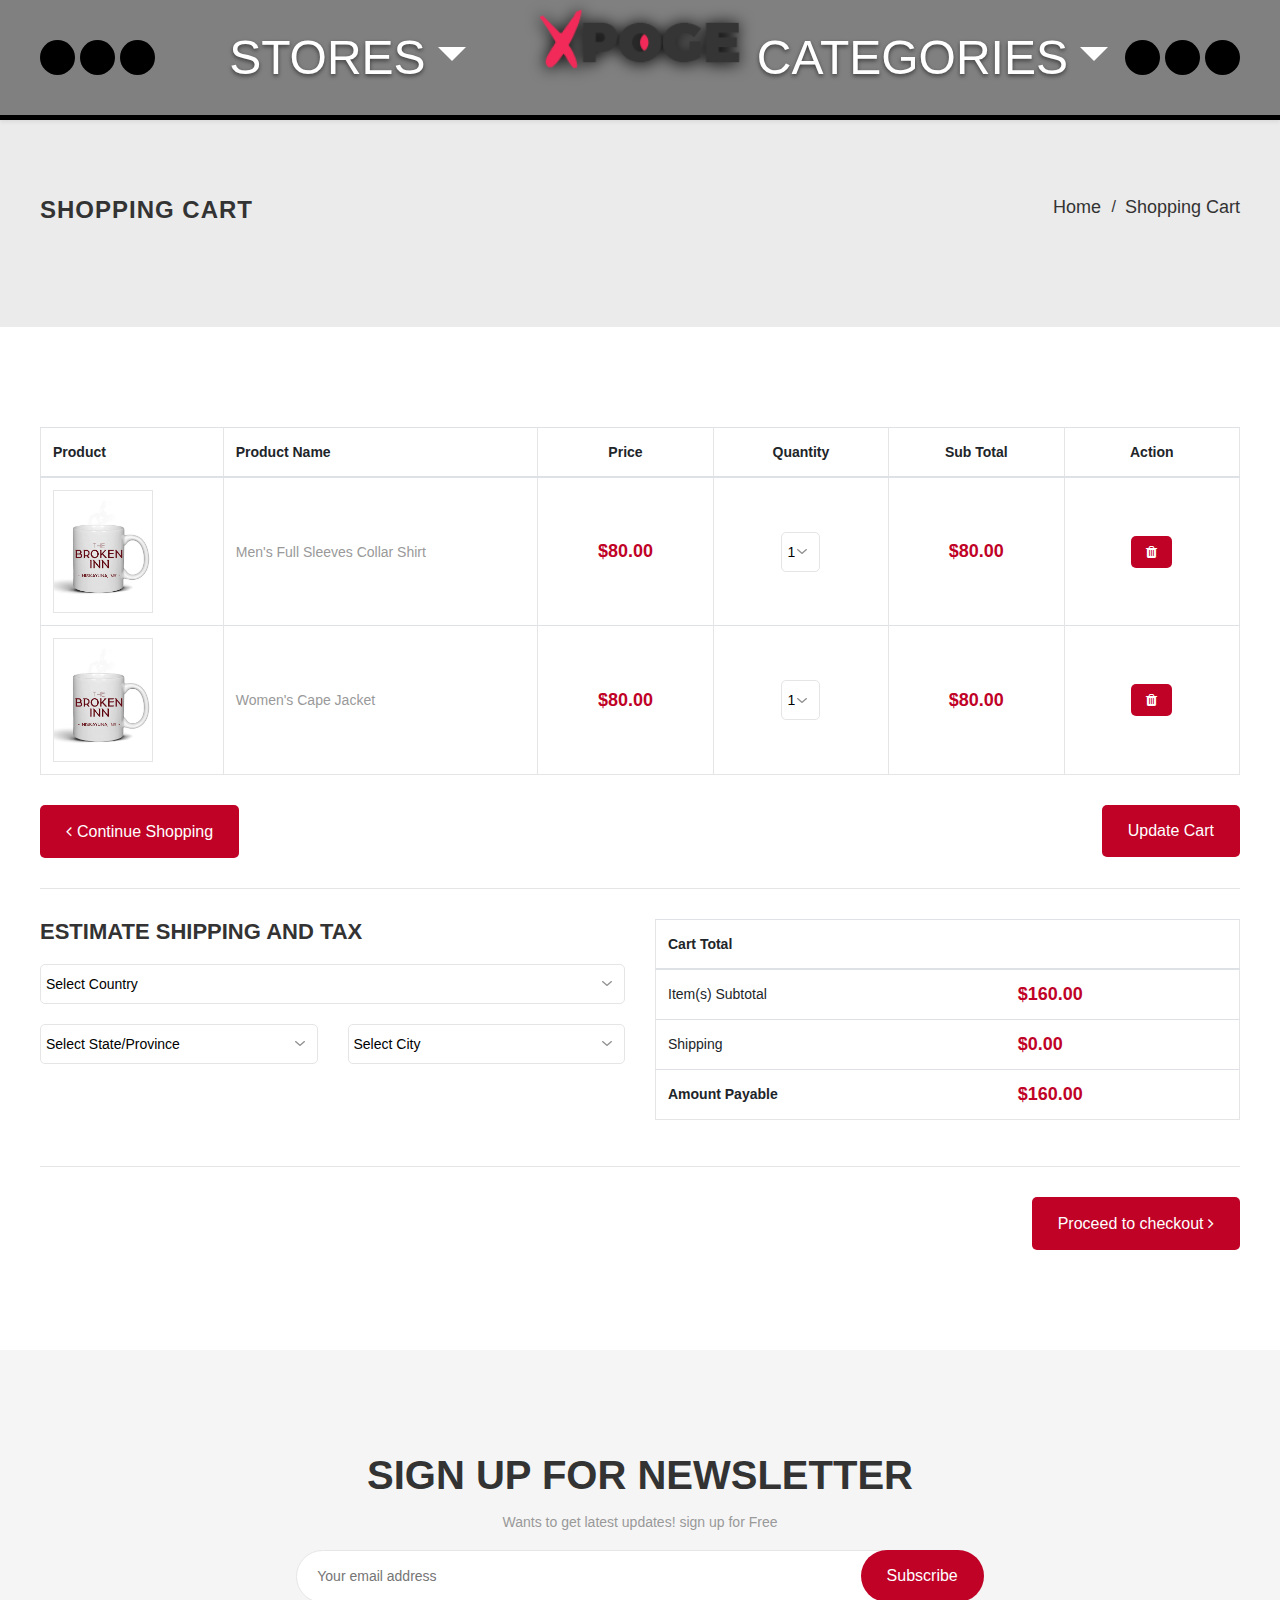
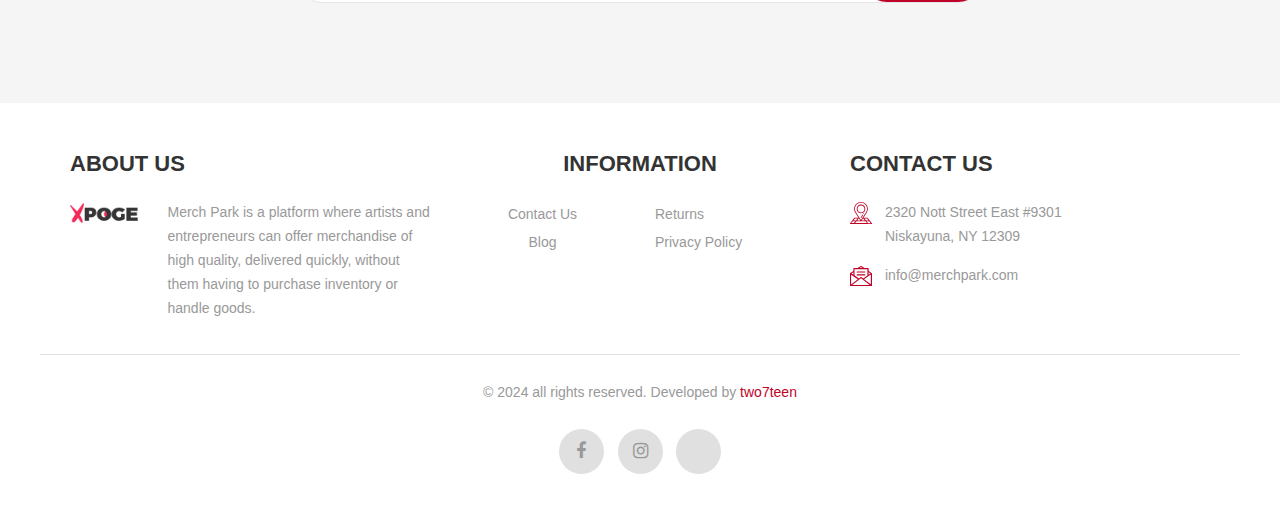
<file: cart.html>
<!DOCTYPE html>
<html lang="en">

<head>
	<!-- Basic Page Needs -->
	<meta charset="utf-8">
	<title>Merch Park</title>

	<!-- Mobile Specific Metas -->
	<meta name="viewport" content="width=device-width, initial-scale=1, maximum-scale=1">
	<link type="image/x-icon" href="images/fav-icon.png" rel="icon">
	<!-- CSS -->
	<link rel="stylesheet" type="text/css" href="css/xpoge.css">
	<link rel="stylesheet" type="text/css" href="css/responsive.css">
	<script src="./js/iconify-icon.min.js"></script>
</head>

<body>

	<!-- <div id="preloader"></div> -->


	<!-- Search Screen start -->
	<!-- <div class="sidebar-search-wrap">
		    <div class="sidebar-table-container">
			    <div class="sidebar-align-container">
			        <div class="search-closer right-side"></div>
			        <div class="search-container">
			          <form method="get" id="search-form">
			            <input type="text" id="s" class="search-input" name="s" placeholder="Start Searching">
			          </form>
			          <span>Search and Press Enter</span>
			        </div>
			    </div>
		    </div>
		</div> -->
	<!-- Search Screen end -->

	<!-- <div id="newslater-popup" class="mfp-hide white-popup-block open align-center">
			<div class="nl-popup-main">
			    <div class="nl-popup-inner">
				    <div class="newsletter-inner">
				    	<div class="row">
				    		<div class="col-md-6"></div>
				    		<div class="col-md-6">
				    			<div class="mtb-30">
							        <h2 class="main_title">Subscribe Emails</h2>
							        <span class="sub-title mb-30">Sign up & get 10% off</span>
							        <form>
							        	<input type="email" placeholder="Email Here...">
							        	<button class="btn-color big-width btn" title="Subscribe">Subscribe</button>
							        </form>
							        <div class="check-box mt-30">
										<span>
			                            	<input type="checkbox" class="checkbox" id="different-address" name="Ship to a different address?">
			                            	<label for="different-address">Don`t show this popup again</label>
			                            </span>
		                            </div>
	                            </div>
					        </div>
				        </div>
				    </div>
			    </div>
			</div>
		</div> -->



	<div class="main">
		<!-- Header start -->
		<header id="header" class="py-2 shadow-sm">
			<div class="container position-relative h-100">
				<div class="row m-0 h-100">
					<div
						class="col-5 col-lg-5 px-0 d-flex justify-content-center d-md-flex flex-md-row  justify-content-md-between align-items-center left-menu">

						<div class="header-links ">
							<a href="https://www.facebook.com/MerchPark" target="_blank"><iconify-icon
									icon="uil:facebook-f"></iconify-icon></a>
							<a href="#"><iconify-icon icon="fe:instagram"></iconify-icon></a>
							<a href="#"><iconify-icon icon="akar-icons:tiktok-fill"></iconify-icon></a>
						</div>
						<div class="dropdown drop-categories">
							<a href="#" class="nav-link text-light text-uppercase nav-text dropdown-toggle"
								id="dropdownMenuButton" data-toggle="dropdown" aria-haspopup="true"
								aria-expanded="false">stores</a>
							<div class="dropdown shadow-sm">
								<div class="dropdown-menu" aria-labelledby="dropdownMenuButton">
									<a class="dropdown-item" href="#">STORE 1 </a> 
									<a class="dropdown-item" href="#">STORE 2 </a> 
									<a class="dropdown-item" href="#">STORE 3 </a> 
									<a class="dropdown-item" href="#">STORE 4 </a> 
									<a class="dropdown-item" href="#">STORE 5 </a> 
									<a class="dropdown-item" href="#">STORE 6 </a> 
									<a class="dropdown-item" href="#">STORE 7 </a> 
									<a class="dropdown-item" href="#">STORE 8 </a> 
									<a class="dropdown-item" href="#">STORE 9 </a> 
									<a class="dropdown-item" href="#">STORE 10 </a> 
								</div>
							</div>
						</div>
						<span></span>
					</div>
					<div class="col-lg-2  col-2 p-0 d-flex justify-content-center align-items-center">
						<div class="navbar-header">
							<a class="navbar-brand page-scroll" href="index.html">
								<img alt="xpoge" class="img-fluid" src="images/logo.png">
							</a>
						</div>
					</div>
					<div
						class="  col-5 col-lg-5 px-0 flex-column-reverse   justify-content-center d-md-flex flex-md-row   justify-content-md-between align-items-center right-menu">
						<span></span>
						<div class="dropdown drop-categories">
							<a href="#" class="nav-link text-light text-uppercase nav-text dropdown-toggle"
								id="dropdownMenuButton" data-toggle="dropdown" aria-haspopup="true"
								aria-expanded="false">categories</a>
							<div class="dropdown shadow-sm">
								<div class="dropdown-menu" aria-labelledby="dropdownMenuButton">
									<a class="dropdown-item" href="#">ART</a>
									<a class="dropdown-item" href="#">BUSINESS</a>
									<a class="dropdown-item" href="#">ENTERTAINMENT</a>
									<a class="dropdown-item" href="#">FIRE & POLICE</a>
									<a class="dropdown-item" href="#">FOOD & BEVERAGE</a>
									<a class="dropdown-item" href="#">HEALTH & MEDICAL</a>
									<a class="dropdown-item" href="#">MISCELLANEOUS</a>
									<a class="dropdown-item" href="#">POLITICS</a>
									<a class="dropdown-item" href="#">QUOTES</a>
									<a class="dropdown-item" href="#">RELIGION</a>
									<a class="dropdown-item" href="#">SPORTS</a>
								</div>
							</div>
						</div>

						<div class="header-links ">
							<a href="#"><iconify-icon icon="octicon:search-16"></iconify-icon></a>
							<a href="#"><iconify-icon icon="iconamoon:profile-fill"></iconify-icon></a>
							<a href="#"><iconify-icon icon="solar:bag-bold"></iconify-icon></a>
						</div>

						<!-- <div class="right-side">
							<button data-target=".navbar-collapse" data-toggle="collapse"
								class="navbar-toggle d-block d-lg-none d-xl-none" type="button"><i
									class="fa fa-bars"></i>
							</button>
							<div class="overlay"></div>
							<div id="menu" class="navbar-collapse collapse">
								<ul class="nav navbar-nav">
									<li class="level">
										<a href="index.html" class="nav-link text-light text-uppercase">categories</a>
									</li>
									<li class="level dropdown">
										<span class="opener plus"></span>
										<a href="shop.html" class="nav-link">Women</a>
										<div class="megamenu mobile-sub-menu">
											<div class="megamenu-inner-top">
												<ul class="sub-menu-level1">
													<li class="level2 "> <a href="shop.html"><span>Women
																Cloths</span></a>
														<ul class="sub-menu-level2">
															<li class="level3"><a href="shop.html"><span>■</span>Jeans &
																	Jeggings</a></li>
															<li class="level3"><a
																	href="shop.html"><span>■</span>Skirts</a></li>
															<li class="level3"><a
																	href="shop.html"><span>■</span>Dresses</a></li>
															<li class="level3"><a href="shop.html"><span>■</span>Tops &
																	Shirts</a></li>
															<li class="level3"><a href="shop.html"><span>■</span>Winter
																	Wear</a></li>
															<li class="level3"><a href="shop.html"><span>■</span>Jeans &
																	Jeggings</a></li>
														</ul>
													</li>
													<li class="level2"> <a href="shop.html"><span>Accessories</span></a>
														<ul class="sub-menu-level2 ">
															<li class="level3"><a
																	href="shop.html"><span>■</span>Skincare</a></li>
															<li class="level3"><a
																	href="shop.html"><span>■</span>Makeup</a></li>
															<li class="level3"><a
																	href="shop.html"><span>■</span>Gloves</a></li>
															<li class="level3"><a
																	href="shop.html"><span>■</span>Socks</a></li>
															<li class="level3"><a
																	href="shop.html"><span>■</span>Lipstick</a></li>
															<li class="level3"><a
																	href="shop.html"><span>■</span>Foundation</a></li>
														</ul>
													</li>
													<li class="level2 d-none d-lg-block">
														<a href="shop.html" class="m-0">
															<img src="images/drop_banner3.jpg" alt="Xpoge">
														</a>
													</li>
												</ul>
											</div>
										</div>
									</li>
									<li class="level dropdown">
										<span class="opener plus"></span>
										<a href="shop.html" class="nav-link">Men</a>
										<div class="megamenu full mobile-sub-menu">
											<div class="megamenu-inner-top">
												<div class="row sub-menu-level1">
													<div class="col-lg-3 level2 "> <a href="shop.html"><span>Men
																Cloths</span></a>
														<ul class="sub-menu-level2">
															<li class="level3"><a href="shop.html"><span>■</span>Navy
																	Blazer</a></li>
															<li class="level3"><a href="shop.html"><span>■</span>Sport
																	Jeans</a></li>
															<li class="level3"><a
																	href="shop.html"><span>■</span>Sleeveless Shirt</a>
															</li>
															<li class="level3"><a
																	href="shop.html"><span>■</span>Trousers</a></li>
														</ul>
													</div>
													<div class="col-lg-3 level2"> <a href="shop.html"><span>Men
																Fashion</span></a>
														<ul class="sub-menu-level2 ">
															<li class="level3"><a
																	href="shop.html"><span>■</span>Purse</a></li>
															<li class="level3"><a href="shop.html"><span>■</span>Sport
																	Shoes</a></li>
															<li class="level3"><a
																	href="shop.html"><span>■</span>Wallets</a></li>
															<li class="level3"><a
																	href="shop.html"><span>■</span>Belt</a></li>
														</ul>
													</div>
													<div class="col-lg-3 level2"> <a href="shop.html"><span>Women
																Fashion</span></a>
														<ul class="sub-menu-level2 ">
															<li class="level3"><a href="shop.html"><span>■</span>Jeans &
																	Jeggings</a></li>
															<li class="level3"><a
																	href="shop.html"><span>■</span>Skirts</a></li>
															<li class="level3"><a
																	href="shop.html"><span>■</span>Dresses</a></li>
															<li class="level3"><a href="shop.html"><span>■</span>Tops &
																	Shirts</a></li>
														</ul>
													</div>
													<div class="col-lg-3 level2"> <a
															href="shop.html"><span>Accessories</span></a>
														<ul class="sub-menu-level2 ">
															<li class="level3"><a
																	href="shop.html"><span>■</span>Sunglasses</a></li>
															<li class="level3"><a href="shop.html"><span>■</span>Pocket
																	Watch</a></li>
															<li class="level3"><a
																	href="shop.html"><span>■</span>Gloves</a></li>
															<li class="level3"><a
																	href="shop.html"><span>■</span>Socks</a></li>
														</ul>
													</div>
												</div>
												<div class="row">
													<div class="col-lg-6 mt-30 d-none d-lg-block">
														<div class="sub-menu-img">
															<a href="shop.html">
																<img src="images/drop_banner1.jpg" alt="Xpoge">
															</a>
														</div>
													</div>
													<div class="col-lg-6 mt-30 d-none d-lg-block">
														<div class="sub-menu-img">
															<a href="shop.html">
																<img src="images/drop_banner2.jpg" alt="Xpoge">
															</a>
														</div>
													</div>
												</div>
											</div>
										</div>
									</li>
									<li class="level">
										<a href="shop.html" class="nav-link">Juniors</a>
									</li>
									<li class="level dropdown">
										<span class="opener plus"></span>
										<a href="blog-left-col.html">Blog</a>
										<div class="megamenu mobile-sub-menu">
											<div class="megamenu-inner-top">
												<ul class="sub-menu-level1">
													<li class="level2 ">
														<ul class="sub-menu-level2">
															<li class="level3"><a
																	href="blog-left-col.html"><span>■</span>Blog
																	Left-Sidebar</a></li>
															<li class="level3"><a
																	href="blog-right-col.html"><span>■</span>Blog
																	Right-Sidebar</a></li>
															<li class="level3"><a
																	href="blog-detail.html"><span>■</span>Singal
																	Blog</a></li>
														</ul>
													</li>
												</ul>
											</div>
										</div>
									</li>
									<li class="level dropdown">
										<span class="opener plus"></span>
										<a href="#" class="nav-link">Pages</a>
										<div class="megamenu mobile-sub-menu">
											<div class="megamenu-inner-top">
												<ul class="sub-menu-level1">
													<li class="level2 ">
														<ul class="sub-menu-level2">
															<li class="level3"><a
																	href="contact.html"><span>■</span>Contact</a></li>
															<li class="level3"><a
																	href="checkout.html"><span>■</span>Checkout</a></li>
															<li class="level3"><a
																	href="wishlist.html"><span>■</span>Wishlist</a></li>
															<li class="level3"><a href="404.html"><span>■</span>404</a>
															</li>
														</ul>
													</li>
												</ul>
											</div>
										</div>
									</li>
								</ul>
							</div>
							<div class="header-right-link">
								<ul>
									<li class="search-box">
										<a href="#"><span></span></a>
									</li>
									<li class="account-icon">
										<a href="#"><span></span></a>
										<div class="header-link-dropdown account-link-dropdown">
											<ul class="link-dropdown-list">
												<li> <span class="dropdown-title">Default welcome msg!</span>
													<ul>
														<li><a href="login.html">Sign In</a></li>
														<li><a href="register.html">Create an Account</a></li>
													</ul>
												</li>
												<li> <span class="dropdown-title">Language :</span>
													<ul>
														<li><a class="active" href="#">English</a></li>
														<li><a href="#">French</a></li>
														<li><a href="#">German</a></li>
													</ul>
												</li>
												<li> <span class="dropdown-title">Currency :</span>
													<ul>
														<li><a class="active" href="#">USD</a></li>
														<li><a href="#">AUD</a></li>
														<li><a href="#">EUR</a></li>
													</ul>
												</li>
											</ul>
										</div>
									</li>
									<li class="cart-icon">
										<a href="#"> <span> <small class="cart-notification">2</small> </span> </a>
										<div class="cart-dropdown header-link-dropdown">
											<ul class="cart-list link-dropdown-list">
												<li> <a class="close-cart"><i class="fa fa-times-circle"></i></a>
													<figure> <a href="product-page.html" class="pull-left"> <img
																alt="Xpoge" src="images/1.jpg"></a>
														<figcaption> <span><a href="product-page.html">Men's Full
																	Sleeves Collar Shirt</a></span>
															<p class="cart-price">$14.99</p>
															<div class="product-qty">
																<label>Qty:</label>
																<div class="custom-qty">
																	<input type="text" name="qty" maxlength="8"
																		value="1" title="Qty" class="input-text qty">
																</div>
															</div>
														</figcaption>
													</figure>
												</li>
												<li> <a class="close-cart"><i class="fa fa-times-circle"></i></a>
													<figure> <a href="product-page.html" class="pull-left"> <img
																alt="Xpoge" src="images/2.jpg"></a>
														<figcaption> <span><a href="product-page.html">Women's Cape
																	Jacket</a></span>
															<p class="cart-price">$14.99</p>
															<div class="product-qty">
																<label>Qty:</label>
																<div class="custom-qty">
																	<input type="text" name="qty" maxlength="8"
																		value="1" title="Qty" class="input-text qty">
																</div>
															</div>
														</figcaption>
													</figure>
												</li>
											</ul>
											<p class="cart-sub-totle"> <span class="pull-left">Cart Subtotal</span>
												<span class="pull-right"><strong
														class="price-box">$29.98</strong></span> </p>
											<div class="clearfix"></div>
											<div class="mt-20"> <a href="cart.html" class="btn-color btn">Cart</a> <a
													href="checkout.html" class="btn-color btn right-side">Checkout</a>
											</div>
										</div>
									</li>
								</ul>
							</div>
						</div> -->
					</div>
				</div>
			</div>
		</header>
		<!-- Header end -->

			<!-- Cart contant start -->
			<div class="contant">
				<div id="banner-part" class="banner inner-banner">
					<div class="container">
						<div class="bread-crumb-main">
							<h1 class="banner-title">Shopping Cart</h1>
							<div class="breadcrumb">
			                    <ul class="inline">
			                        <li><a href="index.html">Home</a></li>
			                        <li>Shopping Cart</li>
			                    </ul>
			                </div>
						</div>
					</div>
				</div>
				<div class="ptb-100">
					<div class="container">
						<div class="cart-item-table commun-table">
				            <div class="table-responsive">
				              <table class="table border mb-0">
				                <thead>
				                  <tr>
				                    <th class="align-left">Product</th>
				                    <th class="align-left">Product Name</th>
				                    <th>Price</th>
				                    <th>Quantity</th>
				                    <th>Sub Total</th>
				                    <th>Action</th>
				                  </tr>
				                </thead>
				                <tbody>
				                  <tr>
				                    <td class="align-left">
				                      <a href="product-page.html">
				                        <div class="product-image">
				                          <img alt="Eshoper" src="images/1.jpg">
				                        </div>
				                      </a>
				                    </td>
				                    <td class="align-left">
				                      <div class="product-title"> 
				                        <a href="product-page.html">Men's Full Sleeves Collar Shirt</a> 
				                      </div>
				                    </td>
				                    <td>
				                      <ul>
				                        <li>
				                          <div class="base-price price-box"> 
				                            <span class="price">$80.00</span> 
				                          </div>
				                        </li>
				                      </ul>
				                    </td>
				                    <td>
				                      <div class="input-box">
				                        <select data-id="100" class="quantity_cart" name="quantity_cart">
				                          <option selected="" value="1">1</option>
				                          <option value="2">2</option>
				                          <option value="3">3</option>
				                          <option value="4">4</option>
				                        </select>
				                      </div>
				                    </td>
				                    <td>
				                        <div class="total-price price-box"> 
				                        <span class="price">$80.00</span> 
				                      </div>
				                    </td>
				                    <td>
				                    	<a href="javascript:void(0)" class="btn small btn-color">
					                    	<i title="Remove Item From Cart" data-id="100" class="fa fa-trash cart-remove-item"></i>
					                	</a>
				                    </td>
				                  </tr>
				                  <tr>
				                    <td class="align-left">
				                      <a href="product-page.html">
				                        <div class="product-image">
				                          <img alt="Eshoper" src="images/2.jpg">
				                        </div>
				                      </a>
				                    </td>
				                    <td class="align-left">
				                      <div class="product-title"> 
				                        <a href="product-page.html">Women's Cape Jacket</a> 
				                      </div>
				                    </td>
				                    <td>
				                      <ul>
				                        <li>
				                          <div class="base-price price-box"> 
				                            <span class="price">$80.00</span> 
				                          </div>
				                        </li>
				                      </ul>
				                    </td>
				                    <td><div class="input-box">
				                        <select data-id="100" class="quantity_cart" name="quantity_cart">
				                          <option selected="" value="1">1</option>
				                          <option value="2">2</option>
				                          <option value="3">3</option>
				                          <option value="4">4</option>
				                        </select>
				                      </div>
				                    </td>
				                    <td>
				                        <div class="total-price price-box"> 
				                        <span class="price">$80.00</span> 
				                      </div>
				                    </td>
				                    <td>
				                    	<a href="javascript:void(0)" class="btn small btn-color">
					                    	<i title="Remove Item From Cart" data-id="100" class="fa fa-trash cart-remove-item"></i>
					                	</a>
				                    </td>
				                  </tr>
				                </tbody>
				              </table>
				            </div>
				        </div>
				        <div class="mb-30">
					        <div class="row">
						        <div class="col-md-6">
						            <div class="mt-30"> 
						              <a href="shop.html" class="btn btn-color">
						                <i class="fa fa-angle-left"></i><span>Continue Shopping</span>
						              </a> 
						            </div>
						        </div>
						        <div class="col-md-6">
						            <div class="mt-30 right-side float-none-sm"> 
						            	<a href="javascript:void(0)" class="btn btn-color">Update Cart</a> 
						            </div>
						        </div>
					        </div>
				        </div>
				        <hr>
				        <div class="mtb-30">
					        <div class="row">
					          <div class="col-md-6 mb-sm-20">
					            <div class="estimate">
					              <div class="heading-part mb-20">
					                <h3 class="sub-heading">Estimate shipping and tax</h3>
					              </div>
					              <form class="full">
					                <div class="row">
					                  <div class="col-md-12">
					                    <div class="input-box mb-20">
					                      <select id="country_id" class="full">
					                        <option selected="" value="">Select Country</option>
					                        <option value="1">India</option>
					                        <option value="2">China</option>
					                        <option value="3">Pakistan</option>
					                      </select>
					                    </div>
					                  </div>
					                  <div class="col-md-6">
					                    <div class="input-box mb-20">
					                      <select id="state_id" class="full">
					                        <option selected="" value="1">Select State/Province</option>
					                        <option value="2">---</option>
					                      </select>
					                    </div>
					                  </div>
					                  <div class="col-md-6">
					                    <div class="input-box mb-20">
					                      <select id="city_id" class="full">
					                        <option selected="" value="1">Select City</option>
					                        <option value="2">---</option>
					                      </select>
					                    </div>
					                  </div>
					                </div>
					              </form>
					            </div>
					          </div>
					          <div class="col-md-6">
					            <div class="cart-total-table commun-table">
					              <div class="table-responsive">
					                <table class="table border">
					                  <thead>
					                    <tr>
					                      <th colspan="2">Cart Total</th>
					                    </tr>
					                  </thead>
					                  <tbody>
					                    <tr>
					                      <td>Item(s) Subtotal</td>
					                      <td>
					                        <div class="price-box"> 
					                          <span class="price">$160.00</span> 
					                        </div>
					                      </td>
					                    </tr>
					                    <tr>
					                      <td>Shipping</td>
					                      <td>
					                        <div class="price-box"> 
					                          <span class="price">$0.00</span> 
					                        </div>
					                      </td>
					                    </tr>
					                    <tr>
					                      <td><b>Amount Payable</b></td>
					                      <td>
					                        <div class="price-box"> 
					                          <span class="price"><b>$160.00</b></span> 
					                        </div>
					                      </td>
					                    </tr>
					                  </tbody>
					                </table>
					              </div>
					            </div>
					          </div>
					        </div>
					    </div>
					    <hr>
					    <div class="mt-30">
					        <div class="row">
					          <div class="col-12">
					            <div class="right-side float-none-xs"> 
					              <a href="checkout.html" class="btn btn-color">Proceed to checkout
					                <span><i class="fa fa-angle-right"></i></span>
					              </a> 
					            </div>
					          </div>
					        </div>
					    </div>
					</div>
				</div>
			</div>
			<!-- Cart contant end -->

			<!-- Newslatter section start -->
			<section class="newsletter-section align-center ptb-100">
	            <div class="container">
                    <div class="row justify-content-center">
                        <div class="col-xl-7 col-lg-9 col-12">
                            <div class="newsletter-title">
                                <h2 class="main_title">Sign up for Newsletter </h2>
                                <p>Wants to get latest updates! sign up for Free </p>
                            </div>
                            <div class="newsletter-input">
                                <form>
                                    <div class="form-group m-0">
                                        <input type="email" placeholder="Your email address" required>
                                    </div>
                                    <button type="submit" class="btn btn-color"><span class="d-none d-sm-block">Subscribe</span> <i class="fa fa-send d-block d-sm-none"></i></button>
                                </form>
                            </div>
                        </div>
                    </div>
	            </div>
	        </section>
	        <!-- Newslatter section end -->

			<!-- Footer section start -->
			<footer class="footer-part">
				<div class="container">
					<div class="footer-top py-5">
						<div class="mb_-30">
							<div class="row col-12 mx-auto">
								<div class="col-12 col-lg-4 col-md-6">
									<div class="footer-about mb-sm-30   ">
										<h3 class="head-three mb-4">About us</h3>
										<div class="row">
											<div class="col-lg-3">
												<div class="footer-logo">
													<a href="index.html">
														<img src="images/logo.png" alt="logo" class="img-fluid">
													</a>
												</div>
											</div>
											<div class="col-lg-9">
												<p class="footer-p mb-3">Merch Park is a platform where artists and entrepreneurs can offer merchandise of high quality, delivered quickly, without them having to purchase inventory or handle goods. </p>
											</div>
										</div>
	
	
									</div>
								</div>
								<div class="col-12 col-lg-4 col-md-6">
									<div class="footer-static-block">
										<span class="opener plus"></span>
										<h3 class="head-three text-center mb-4">Information</h3>
										<div class="row mt-3">
											<div class="col-lg-6 text-center">
												<ul class="footer-menu footer-block-contant">
													<li><a href="contact.html">Contact Us</a></li>
													<li><a href="blog-left-col.html">Blog</a></li>
	
												</ul>
											</div>
											<div class="col-lg-6 ">
												<ul class="footer-menu footer-block-contant">
													<li><a href="javascript:void(0)">Returns</a></li>
													<li><a href="javascript:void(0)">Privacy Policy</a></li>
												</ul>
											</div>
										</div>
									</div>
								</div>
								<div class="col-12 col-lg-4 col-md-6">
									<div class="footer-static-block">
										<span class="opener plus"></span>
										<h3 class="head-three mb-4">Contact us</h3>
										<div class="contact-box footer-block-contant">
											<ul>
												<li>
													<div class="contact-thumb">
														<img src="images/address-icon.svg" alt="xpoge">
													</div>
													<div class="contact-box-detail">
														<p>2320 Nott Street East #9301 <br>
															Niskayuna, NY 12309</p>
													</div>
												</li>
	
												<li>
													<div class="contact-thumb">
														<img src="images/mail-icon.svg" alt="xpoge">
													</div>
													<div class="contact-box-detail">
														<p>info@merchpark.com</p>
													</div>
												</li>
											</ul>
										</div>
									</div>
								</div>
							</div>
						</div>
					</div>
					<div class="footer-bottom align-center">
						<div class="row">
							<div class="col-12">
								<div class="w-100">
									<p class="mb-0">&copy; 2024 all rights reserved. Developed by <a href="#" target="_blank"
											title="TemplatesCoder"> two7teen</a></p>
								</div>
							</div>
							<div class="col-12">
								<div class="social-media">
									<ul>
										<li>
											<a href="https://www.facebook.com/MerchPark">
												<i class="fa fa-facebook"></i>
											</a>
										</li>
										<li>
											<a href="javascript:void(0)">
												<i class="fa fa-instagram"></i>
											</a>
										</li>
										<li>
											<a href="javascript:void(0)">
												<i class="fa"> <iconify-icon icon="ri:tiktok-fill"></iconify-icon> </i>
											</a>
										</li>
									</ul>
								</div>
							</div>
						</div>
					</div>
				</div>
			</footer>
			<!-- Footer section end -->
		</div>
		<script src="js/jquery-3.4.1.min.js"></script>
		<script src="js/popper.min.js"></script>
		<script src="js/custom.js"></script>
	</body>
	
</html>
</file>
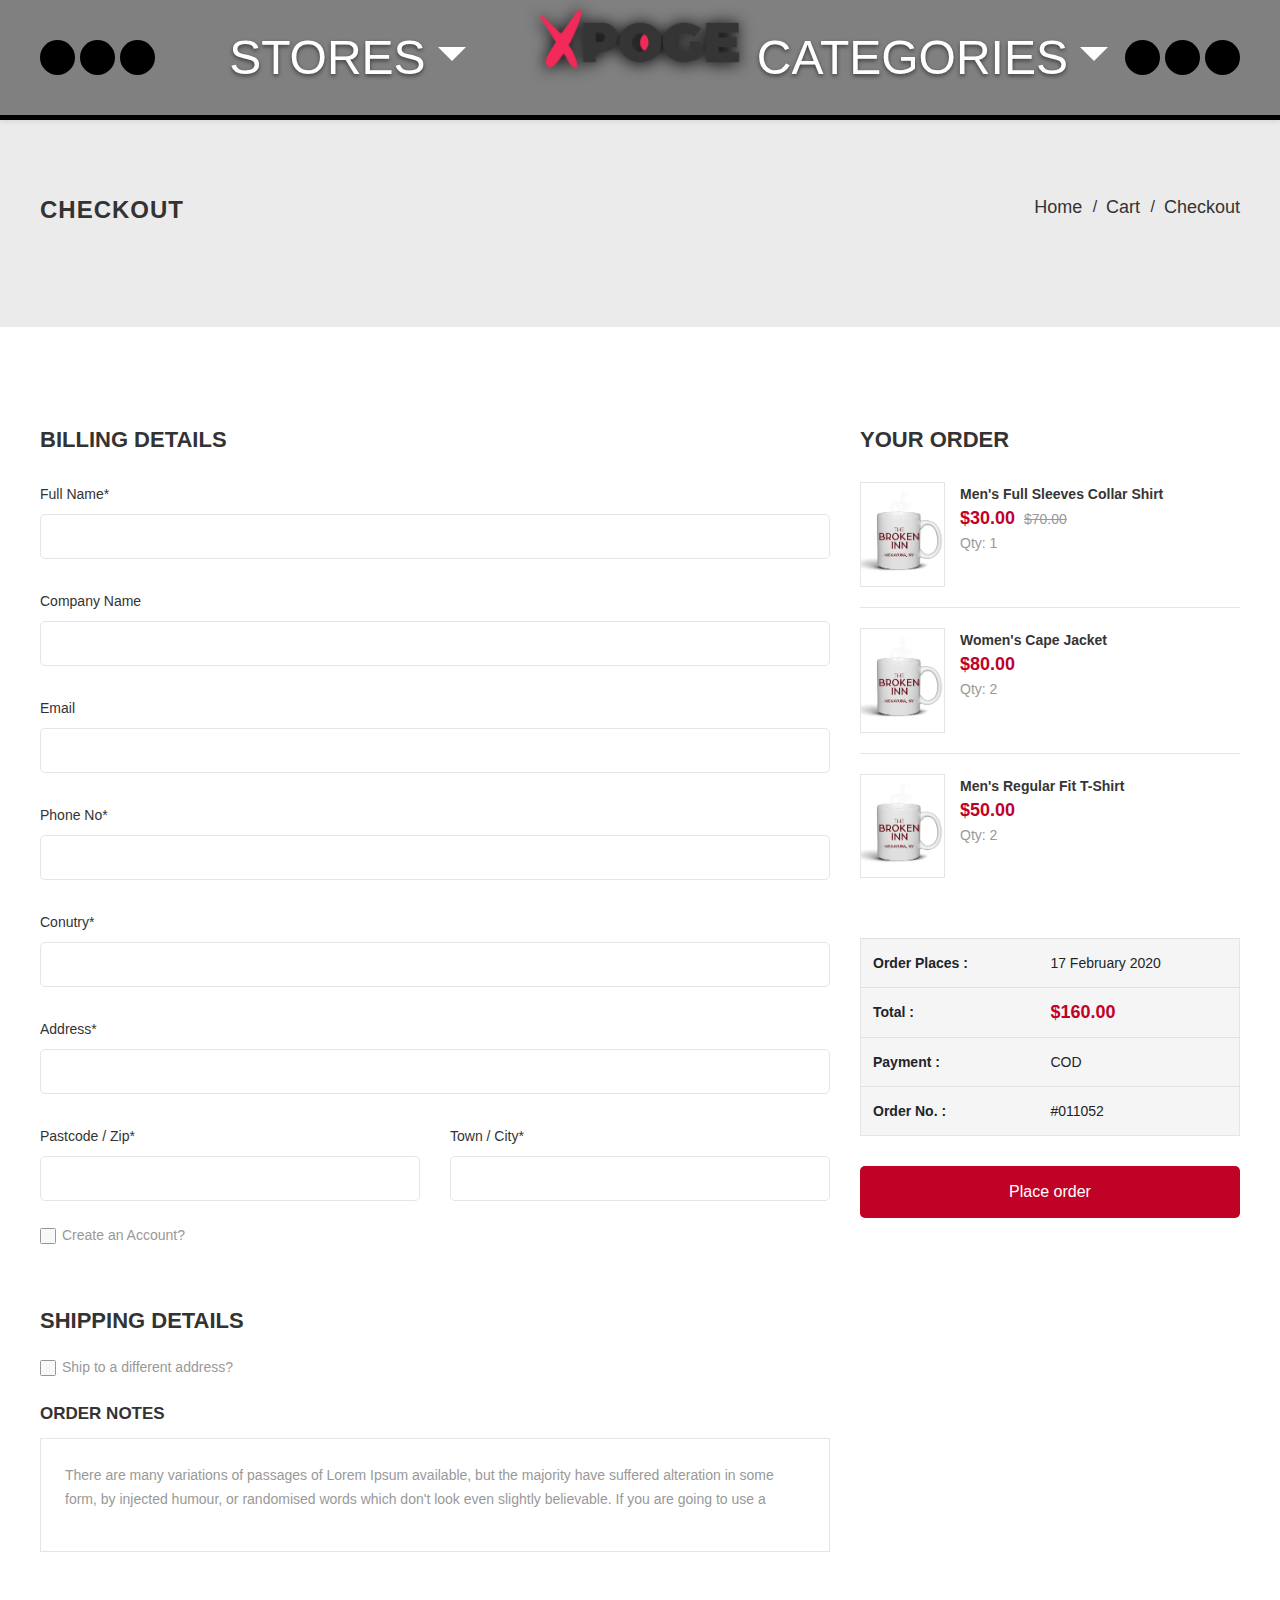
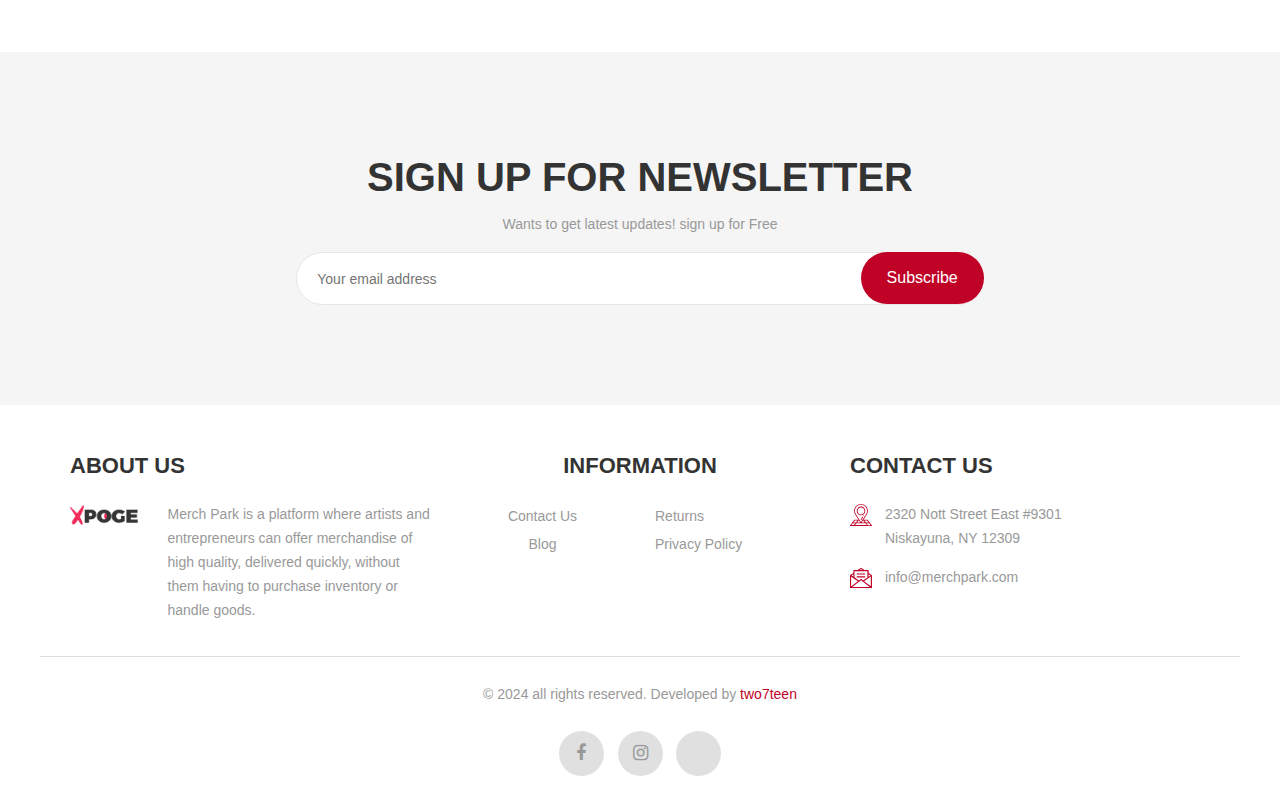
<file: checkout.html>
<!DOCTYPE html>
<html lang="en">

<head>
	<!-- Basic Page Needs -->
	<meta charset="utf-8">
	<title>Merch Park</title>

	<!-- Mobile Specific Metas -->
	<meta name="viewport" content="width=device-width, initial-scale=1, maximum-scale=1">
	<link type="image/x-icon" href="images/fav-icon.png" rel="icon">
	<!-- CSS -->
	<link rel="stylesheet" type="text/css" href="css/xpoge.css">
	<link rel="stylesheet" type="text/css" href="css/responsive.css">
	<script src="./js/iconify-icon.min.js"></script>
</head>

<body>

	<!-- <div id="preloader"></div> -->


	<!-- Search Screen start -->
	<!-- <div class="sidebar-search-wrap">
		    <div class="sidebar-table-container">
			    <div class="sidebar-align-container">
			        <div class="search-closer right-side"></div>
			        <div class="search-container">
			          <form method="get" id="search-form">
			            <input type="text" id="s" class="search-input" name="s" placeholder="Start Searching">
			          </form>
			          <span>Search and Press Enter</span>
			        </div>
			    </div>
		    </div>
		</div> -->
	<!-- Search Screen end -->

	<!-- <div id="newslater-popup" class="mfp-hide white-popup-block open align-center">
			<div class="nl-popup-main">
			    <div class="nl-popup-inner">
				    <div class="newsletter-inner">
				    	<div class="row">
				    		<div class="col-md-6"></div>
				    		<div class="col-md-6">
				    			<div class="mtb-30">
							        <h2 class="main_title">Subscribe Emails</h2>
							        <span class="sub-title mb-30">Sign up & get 10% off</span>
							        <form>
							        	<input type="email" placeholder="Email Here...">
							        	<button class="btn-color big-width btn" title="Subscribe">Subscribe</button>
							        </form>
							        <div class="check-box mt-30">
										<span>
			                            	<input type="checkbox" class="checkbox" id="different-address" name="Ship to a different address?">
			                            	<label for="different-address">Don`t show this popup again</label>
			                            </span>
		                            </div>
	                            </div>
					        </div>
				        </div>
				    </div>
			    </div>
			</div>
		</div> -->



	<div class="main">
		<!-- Header start -->
		<header id="header" class="py-2 shadow-sm">
			<div class="container position-relative h-100">
				<div class="row m-0 h-100">
					<div
						class="col-5 col-lg-5 px-0 d-flex justify-content-center d-md-flex flex-md-row  justify-content-md-between align-items-center left-menu">

						<div class="header-links ">
							<a href="https://www.facebook.com/MerchPark" target="_blank"><iconify-icon
									icon="uil:facebook-f"></iconify-icon></a>
							<a href="#"><iconify-icon icon="fe:instagram"></iconify-icon></a>
							<a href="#"><iconify-icon icon="akar-icons:tiktok-fill"></iconify-icon></a>
						</div>
						<div class="dropdown drop-categories">
							<a href="#" class="nav-link text-light text-uppercase nav-text dropdown-toggle"
								id="dropdownMenuButton" data-toggle="dropdown" aria-haspopup="true"
								aria-expanded="false">stores</a>
							<div class="dropdown shadow-sm">
								<div class="dropdown-menu" aria-labelledby="dropdownMenuButton">
									<a class="dropdown-item" href="#">STORE 1 </a> 
									<a class="dropdown-item" href="#">STORE 2 </a> 
									<a class="dropdown-item" href="#">STORE 3 </a> 
									<a class="dropdown-item" href="#">STORE 4 </a> 
									<a class="dropdown-item" href="#">STORE 5 </a> 
									<a class="dropdown-item" href="#">STORE 6 </a> 
									<a class="dropdown-item" href="#">STORE 7 </a> 
									<a class="dropdown-item" href="#">STORE 8 </a> 
									<a class="dropdown-item" href="#">STORE 9 </a> 
									<a class="dropdown-item" href="#">STORE 10 </a> 
								</div>
							</div>
						</div>
						<span></span>
					</div>
					<div class="col-lg-2  col-2 p-0 d-flex justify-content-center align-items-center">
						<div class="navbar-header">
							<a class="navbar-brand page-scroll" href="index.html">
								<img alt="xpoge" class="img-fluid" src="images/logo.png">
							</a>
						</div>
					</div>
					<div
						class="  col-5 col-lg-5 px-0 flex-column-reverse   justify-content-center d-md-flex flex-md-row   justify-content-md-between align-items-center right-menu">
						<span></span>
						<div class="dropdown drop-categories">
							<a href="#" class="nav-link text-light text-uppercase nav-text dropdown-toggle"
								id="dropdownMenuButton" data-toggle="dropdown" aria-haspopup="true"
								aria-expanded="false">categories</a>
							<div class="dropdown shadow-sm">
								<div class="dropdown-menu" aria-labelledby="dropdownMenuButton">
									<a class="dropdown-item" href="#">ART</a>
									<a class="dropdown-item" href="#">BUSINESS</a>
									<a class="dropdown-item" href="#">ENTERTAINMENT</a>
									<a class="dropdown-item" href="#">FIRE & POLICE</a>
									<a class="dropdown-item" href="#">FOOD & BEVERAGE</a>
									<a class="dropdown-item" href="#">HEALTH & MEDICAL</a>
									<a class="dropdown-item" href="#">MISCELLANEOUS</a>
									<a class="dropdown-item" href="#">POLITICS</a>
									<a class="dropdown-item" href="#">QUOTES</a>
									<a class="dropdown-item" href="#">RELIGION</a>
									<a class="dropdown-item" href="#">SPORTS</a>
								</div>
							</div>
						</div>

						<div class="header-links ">
							<a href="#"><iconify-icon icon="octicon:search-16"></iconify-icon></a>
							<a href="#"><iconify-icon icon="iconamoon:profile-fill"></iconify-icon></a>
							<a href="#"><iconify-icon icon="solar:bag-bold"></iconify-icon></a>
						</div>

						<!-- <div class="right-side">
							<button data-target=".navbar-collapse" data-toggle="collapse"
								class="navbar-toggle d-block d-lg-none d-xl-none" type="button"><i
									class="fa fa-bars"></i>
							</button>
							<div class="overlay"></div>
							<div id="menu" class="navbar-collapse collapse">
								<ul class="nav navbar-nav">
									<li class="level">
										<a href="index.html" class="nav-link text-light text-uppercase">categories</a>
									</li>
									<li class="level dropdown">
										<span class="opener plus"></span>
										<a href="shop.html" class="nav-link">Women</a>
										<div class="megamenu mobile-sub-menu">
											<div class="megamenu-inner-top">
												<ul class="sub-menu-level1">
													<li class="level2 "> <a href="shop.html"><span>Women
																Cloths</span></a>
														<ul class="sub-menu-level2">
															<li class="level3"><a href="shop.html"><span>■</span>Jeans &
																	Jeggings</a></li>
															<li class="level3"><a
																	href="shop.html"><span>■</span>Skirts</a></li>
															<li class="level3"><a
																	href="shop.html"><span>■</span>Dresses</a></li>
															<li class="level3"><a href="shop.html"><span>■</span>Tops &
																	Shirts</a></li>
															<li class="level3"><a href="shop.html"><span>■</span>Winter
																	Wear</a></li>
															<li class="level3"><a href="shop.html"><span>■</span>Jeans &
																	Jeggings</a></li>
														</ul>
													</li>
													<li class="level2"> <a href="shop.html"><span>Accessories</span></a>
														<ul class="sub-menu-level2 ">
															<li class="level3"><a
																	href="shop.html"><span>■</span>Skincare</a></li>
															<li class="level3"><a
																	href="shop.html"><span>■</span>Makeup</a></li>
															<li class="level3"><a
																	href="shop.html"><span>■</span>Gloves</a></li>
															<li class="level3"><a
																	href="shop.html"><span>■</span>Socks</a></li>
															<li class="level3"><a
																	href="shop.html"><span>■</span>Lipstick</a></li>
															<li class="level3"><a
																	href="shop.html"><span>■</span>Foundation</a></li>
														</ul>
													</li>
													<li class="level2 d-none d-lg-block">
														<a href="shop.html" class="m-0">
															<img src="images/drop_banner3.jpg" alt="Xpoge">
														</a>
													</li>
												</ul>
											</div>
										</div>
									</li>
									<li class="level dropdown">
										<span class="opener plus"></span>
										<a href="shop.html" class="nav-link">Men</a>
										<div class="megamenu full mobile-sub-menu">
											<div class="megamenu-inner-top">
												<div class="row sub-menu-level1">
													<div class="col-lg-3 level2 "> <a href="shop.html"><span>Men
																Cloths</span></a>
														<ul class="sub-menu-level2">
															<li class="level3"><a href="shop.html"><span>■</span>Navy
																	Blazer</a></li>
															<li class="level3"><a href="shop.html"><span>■</span>Sport
																	Jeans</a></li>
															<li class="level3"><a
																	href="shop.html"><span>■</span>Sleeveless Shirt</a>
															</li>
															<li class="level3"><a
																	href="shop.html"><span>■</span>Trousers</a></li>
														</ul>
													</div>
													<div class="col-lg-3 level2"> <a href="shop.html"><span>Men
																Fashion</span></a>
														<ul class="sub-menu-level2 ">
															<li class="level3"><a
																	href="shop.html"><span>■</span>Purse</a></li>
															<li class="level3"><a href="shop.html"><span>■</span>Sport
																	Shoes</a></li>
															<li class="level3"><a
																	href="shop.html"><span>■</span>Wallets</a></li>
															<li class="level3"><a
																	href="shop.html"><span>■</span>Belt</a></li>
														</ul>
													</div>
													<div class="col-lg-3 level2"> <a href="shop.html"><span>Women
																Fashion</span></a>
														<ul class="sub-menu-level2 ">
															<li class="level3"><a href="shop.html"><span>■</span>Jeans &
																	Jeggings</a></li>
															<li class="level3"><a
																	href="shop.html"><span>■</span>Skirts</a></li>
															<li class="level3"><a
																	href="shop.html"><span>■</span>Dresses</a></li>
															<li class="level3"><a href="shop.html"><span>■</span>Tops &
																	Shirts</a></li>
														</ul>
													</div>
													<div class="col-lg-3 level2"> <a
															href="shop.html"><span>Accessories</span></a>
														<ul class="sub-menu-level2 ">
															<li class="level3"><a
																	href="shop.html"><span>■</span>Sunglasses</a></li>
															<li class="level3"><a href="shop.html"><span>■</span>Pocket
																	Watch</a></li>
															<li class="level3"><a
																	href="shop.html"><span>■</span>Gloves</a></li>
															<li class="level3"><a
																	href="shop.html"><span>■</span>Socks</a></li>
														</ul>
													</div>
												</div>
												<div class="row">
													<div class="col-lg-6 mt-30 d-none d-lg-block">
														<div class="sub-menu-img">
															<a href="shop.html">
																<img src="images/drop_banner1.jpg" alt="Xpoge">
															</a>
														</div>
													</div>
													<div class="col-lg-6 mt-30 d-none d-lg-block">
														<div class="sub-menu-img">
															<a href="shop.html">
																<img src="images/drop_banner2.jpg" alt="Xpoge">
															</a>
														</div>
													</div>
												</div>
											</div>
										</div>
									</li>
									<li class="level">
										<a href="shop.html" class="nav-link">Juniors</a>
									</li>
									<li class="level dropdown">
										<span class="opener plus"></span>
										<a href="blog-left-col.html">Blog</a>
										<div class="megamenu mobile-sub-menu">
											<div class="megamenu-inner-top">
												<ul class="sub-menu-level1">
													<li class="level2 ">
														<ul class="sub-menu-level2">
															<li class="level3"><a
																	href="blog-left-col.html"><span>■</span>Blog
																	Left-Sidebar</a></li>
															<li class="level3"><a
																	href="blog-right-col.html"><span>■</span>Blog
																	Right-Sidebar</a></li>
															<li class="level3"><a
																	href="blog-detail.html"><span>■</span>Singal
																	Blog</a></li>
														</ul>
													</li>
												</ul>
											</div>
										</div>
									</li>
									<li class="level dropdown">
										<span class="opener plus"></span>
										<a href="#" class="nav-link">Pages</a>
										<div class="megamenu mobile-sub-menu">
											<div class="megamenu-inner-top">
												<ul class="sub-menu-level1">
													<li class="level2 ">
														<ul class="sub-menu-level2">
															<li class="level3"><a
																	href="contact.html"><span>■</span>Contact</a></li>
															<li class="level3"><a
																	href="checkout.html"><span>■</span>Checkout</a></li>
															<li class="level3"><a
																	href="wishlist.html"><span>■</span>Wishlist</a></li>
															<li class="level3"><a href="404.html"><span>■</span>404</a>
															</li>
														</ul>
													</li>
												</ul>
											</div>
										</div>
									</li>
								</ul>
							</div>
							<div class="header-right-link">
								<ul>
									<li class="search-box">
										<a href="#"><span></span></a>
									</li>
									<li class="account-icon">
										<a href="#"><span></span></a>
										<div class="header-link-dropdown account-link-dropdown">
											<ul class="link-dropdown-list">
												<li> <span class="dropdown-title">Default welcome msg!</span>
													<ul>
														<li><a href="login.html">Sign In</a></li>
														<li><a href="register.html">Create an Account</a></li>
													</ul>
												</li>
												<li> <span class="dropdown-title">Language :</span>
													<ul>
														<li><a class="active" href="#">English</a></li>
														<li><a href="#">French</a></li>
														<li><a href="#">German</a></li>
													</ul>
												</li>
												<li> <span class="dropdown-title">Currency :</span>
													<ul>
														<li><a class="active" href="#">USD</a></li>
														<li><a href="#">AUD</a></li>
														<li><a href="#">EUR</a></li>
													</ul>
												</li>
											</ul>
										</div>
									</li>
									<li class="cart-icon">
										<a href="#"> <span> <small class="cart-notification">2</small> </span> </a>
										<div class="cart-dropdown header-link-dropdown">
											<ul class="cart-list link-dropdown-list">
												<li> <a class="close-cart"><i class="fa fa-times-circle"></i></a>
													<figure> <a href="product-page.html" class="pull-left"> <img
																alt="Xpoge" src="images/1.jpg"></a>
														<figcaption> <span><a href="product-page.html">Men's Full
																	Sleeves Collar Shirt</a></span>
															<p class="cart-price">$14.99</p>
															<div class="product-qty">
																<label>Qty:</label>
																<div class="custom-qty">
																	<input type="text" name="qty" maxlength="8"
																		value="1" title="Qty" class="input-text qty">
																</div>
															</div>
														</figcaption>
													</figure>
												</li>
												<li> <a class="close-cart"><i class="fa fa-times-circle"></i></a>
													<figure> <a href="product-page.html" class="pull-left"> <img
																alt="Xpoge" src="images/2.jpg"></a>
														<figcaption> <span><a href="product-page.html">Women's Cape
																	Jacket</a></span>
															<p class="cart-price">$14.99</p>
															<div class="product-qty">
																<label>Qty:</label>
																<div class="custom-qty">
																	<input type="text" name="qty" maxlength="8"
																		value="1" title="Qty" class="input-text qty">
																</div>
															</div>
														</figcaption>
													</figure>
												</li>
											</ul>
											<p class="cart-sub-totle"> <span class="pull-left">Cart Subtotal</span>
												<span class="pull-right"><strong
														class="price-box">$29.98</strong></span> </p>
											<div class="clearfix"></div>
											<div class="mt-20"> <a href="cart.html" class="btn-color btn">Cart</a> <a
													href="checkout.html" class="btn-color btn right-side">Checkout</a>
											</div>
										</div>
									</li>
								</ul>
							</div>
						</div> -->
					</div>
				</div>
			</div>
		</header>
		<!-- Header end -->

			<!-- Checkout start -->
			<div class="contant">
				<div id="banner-part" class="banner inner-banner">
					<div class="container">
						<div class="bread-crumb-main">
							<h1 class="banner-title">Checkout</h1>
							<div class="breadcrumb">
			                    <ul class="inline">
			                        <li><a href="index.html">Home</a></li>
			                        <li><a href="cart.html">Cart</a></li>
			                        <li>Checkout</li>
			                    </ul>
			                </div>
						</div>
					</div>
				</div>
				<div class="checkout-part ptb-100">
					<div class="container">
						<form class="main-form">
							<div class="row">
								<div class="col-12 col-lg-8">
									<div class="mb-md-30">
										<div class="mb-60">
											<div class="row">
												<div class="col-12">
													<div class="heading-part mb-30 mb-sm-20">
								                        <h3>Billing Details</h3>
								                    </div>
												</div>
											</div>
											<div class="row">
												<div class="col-12">
													<div class="form-group">
														<label for="full-name">Full Name*</label>
					                                	<input id="full-name" type="text" required="">
					                                </div>
												</div>
												<div class="col-12">
													<div class="form-group">
														<label for="company-name">Company Name</label>
					                                	<input id="company-name" type="text">
					                                </div>
												</div>
												<div class="col-12">
													<div class="form-group">
														<label for="email">Email</label>
					                                	<input id="email" type="text">
					                                </div>
												</div>
												<div class="col-12">
													<div class="form-group">
														<label for="phone-no">Phone No*</label>
					                                	<input id="phone-no" type="text" required="">
					                                </div>
												</div>
												<div class="col-12">
													<div class="form-group">
														<label for="conutry">Conutry*</label>
					                                	<input id="conutry" type="text" required="">
					                                </div>
												</div>
												<div class="col-12">
													<div class="form-group">
														<label for="address">Address*</label>
					                                	<input id="address" type="text" required="">
					                                </div>
												</div>
												<div class="col-md-6 col-12">
													<div class="form-group">
														<label for="zip">Pastcode / Zip*</label>
					                                	<input id="zip" type="text" required="">
					                                </div>
												</div>
												<div class="col-md-6 col-12">
													<div class="form-group">
														<label for="city">Town / City*</label>
					                                	<input id="city" type="text" required="">
					                                </div>
												</div>
												<div class="col-12">
													<div class="check-box mt-n2">
														<span>
							                            	<input type="checkbox" class="checkbox" id="create-account" name="Create an Account?">
							                            	<label for="create-account" class="mb-0">Create an Account?</label>
							                            </span>
						                            </div>
												</div>
											</div>
										</div>
										<div class="row">
											<div class="col-12">
												<div class="heading-part mb-30">
							                        <h3>Shipping Details</h3>
							                    </div>
											</div>
										</div>
										<div class="row">
											<div class="col-12">
												<div class="mb-20 mt-n2">
													<div class="check-box">
														<span>
							                            	<input type="checkbox" class="checkbox" id="different-address" name="Ship to a different address?">
							                            	<label for="different-address" class="mb-0">Ship to a different address?</label>
							                            </span>
						                            </div>
					                            </div>
											</div>
											<div class="col-12">
												<h4>Order Notes</h4>
												<div class="notes p-4">
													<p>There are many variations of passages of Lorem Ipsum available, but the majority have suffered alteration in some form, by injected humour, or randomised words which don't look even slightly believable. If you are going to use a </p>
												</div>
											</div>
										</div>
									</div>
								</div>
								<div class="col-12 col-lg-4">
									<div class="heading-part mb-30 mb-sm-20">
				                        <h3>Your order</h3>
				                    </div>
				                    <div class="checkout-products sidebar-product mb-60">
				                    	<ul>
							                <li>
							                    <div class="pro-media"> <a href="product-page.html"><img alt="Xpoge" src="images/1.jpg"></a> </div>
							                    <div class="pro-detail-info"> <a href="product-page.html" class="product-title">Men's Full Sleeves Collar Shirt</a>
								                    <div class="price-box"> 
								                      	<span class="price">$30.00</span>
								                      	<del class="price old-price">$70.00</del>
								                    </div>
								                    <div class="checkout-qty">
								                      	<div>
						                                    <label>Qty: </label>
						                                    <span class="info-deta">1</span> 
						                                </div>
								                    </div>
							                    </div>
							                </li>
							                <li>
							                    <div class="pro-media"> <a href="product-page.html"><img alt="T-shirt" src="images/2.jpg"></a> </div>
							                    <div class="pro-detail-info"> <a href="product-page.html" class="product-title">Women's Cape Jacket</a>
							                      <div class="price-box"> <span class="price">$80.00</span> </div>
							                      <div class="checkout-qty">
							                      	<div>
					                                    <label>Qty: </label>
					                                    <span class="info-deta">2</span> 
					                                </div>
							                      </div>
							                    </div>
							                </li>
							                <li>
							                    <div class="pro-media"> <a href="product-page.html"><img alt="T-shirt" src="images/3.jpg"></a> </div>
							                    <div class="pro-detail-info"> <a href="product-page.html" class="product-title">Men's Regular Fit T-Shirt</a>
							                      <div class="price-box"> <span class="price">$50.00</span> </div>
							                      <div class="checkout-qty">
							                      	<div>
					                                    <label>Qty: </label>
					                                    <span class="info-deta">2</span> 
					                                </div>
							                      </div>
							                    </div>
							                </li>
						                </ul>
				                    </div>
				                    <div class="complete-order-detail commun-table gray-bg mb-30">
					                    <div class="table-responsive">
					                      <table class="table m-0">
					                        <tbody>
					                          <tr>
					                            <td><b>Order Places :</b></td>
					                            <td>17 February 2020</td>
					                          </tr>
					                          <tr>
					                            <td><b>Total :</b></td>
					                            <td><div class="price-box"> <span class="price">$160.00</span> </div></td>
					                          </tr>
					                          <tr>
					                            <td><b>Payment :</b></td>
					                            <td>COD</td>
					                          </tr>
					                          <tr>
					                            <td><b>Order No. :</b></td>
					                            <td>#011052</td>
					                          </tr>
					                        </tbody>
					                      </table>
					                    </div>
					                </div>
					                <button class="btn full btn-color">Place order</button>
								</div>
							</div>
						</form>
					</div>
				</div>
			</div>
			<!-- Checkout end -->

			<!-- Newslatter section start -->
			<section class="newsletter-section align-center ptb-100">
	            <div class="container">
                    <div class="row justify-content-center">
                        <div class="col-xl-7 col-lg-9 col-12">
                            <div class="newsletter-title">
                                <h2 class="main_title">Sign up for Newsletter </h2>
                                <p>Wants to get latest updates! sign up for Free </p>
                            </div>
                            <div class="newsletter-input">
                                <form>
                                    <div class="form-group m-0">
                                        <input type="email" placeholder="Your email address" required>
                                    </div>
                                    <button type="submit" class="btn btn-color"><span class="d-none d-sm-block">Subscribe</span> <i class="fa fa-send d-block d-sm-none"></i></button>
                                </form>
                            </div>
                        </div>
                    </div>
	            </div>
	        </section>
	        <!-- Newslatter section end -->

			<!-- Footer section start -->
			<footer class="footer-part">
				<div class="container">
					<div class="footer-top py-5">
						<div class="mb_-30">
							<div class="row col-12 mx-auto">
								<div class="col-12 col-lg-4 col-md-6">
									<div class="footer-about mb-sm-30   ">
										<h3 class="head-three mb-4">About us</h3>
										<div class="row">
											<div class="col-lg-3">
												<div class="footer-logo">
													<a href="index.html">
														<img src="images/logo.png" alt="logo" class="img-fluid">
													</a>
												</div>
											</div>
											<div class="col-lg-9">
												<p class="footer-p mb-3">Merch Park is a platform where artists and entrepreneurs can offer merchandise of high quality, delivered quickly, without them having to purchase inventory or handle goods. </p>
											</div>
										</div>
	
	
									</div>
								</div>
								<div class="col-12 col-lg-4 col-md-6">
									<div class="footer-static-block">
										<span class="opener plus"></span>
										<h3 class="head-three text-center mb-4">Information</h3>
										<div class="row mt-3">
											<div class="col-lg-6 text-center">
												<ul class="footer-menu footer-block-contant">
													<li><a href="contact.html">Contact Us</a></li>
													<li><a href="blog-left-col.html">Blog</a></li>
	
												</ul>
											</div>
											<div class="col-lg-6 ">
												<ul class="footer-menu footer-block-contant">
													<li><a href="javascript:void(0)">Returns</a></li>
													<li><a href="javascript:void(0)">Privacy Policy</a></li>
												</ul>
											</div>
										</div>
									</div>
								</div>
								<div class="col-12 col-lg-4 col-md-6">
									<div class="footer-static-block">
										<span class="opener plus"></span>
										<h3 class="head-three mb-4">Contact us</h3>
										<div class="contact-box footer-block-contant">
											<ul>
												<li>
													<div class="contact-thumb">
														<img src="images/address-icon.svg" alt="xpoge">
													</div>
													<div class="contact-box-detail">
														<p>2320 Nott Street East #9301 <br>
															Niskayuna, NY 12309</p>
													</div>
												</li>
	
												<li>
													<div class="contact-thumb">
														<img src="images/mail-icon.svg" alt="xpoge">
													</div>
													<div class="contact-box-detail">
														<p>info@merchpark.com</p>
													</div>
												</li>
											</ul>
										</div>
									</div>
								</div>
							</div>
						</div>
					</div>
					<div class="footer-bottom align-center">
						<div class="row">
							<div class="col-12">
								<div class="w-100">
									<p class="mb-0">&copy; 2024 all rights reserved. Developed by <a href="#" target="_blank"
											title="TemplatesCoder"> two7teen</a></p>
								</div>
							</div>
							<div class="col-12">
								<div class="social-media">
									<ul>
										<li>
											<a href="https://www.facebook.com/MerchPark">
												<i class="fa fa-facebook"></i>
											</a>
										</li>
										<li>
											<a href="javascript:void(0)">
												<i class="fa fa-instagram"></i>
											</a>
										</li>
										<li>
											<a href="javascript:void(0)">
												<i class="fa"> <iconify-icon icon="ri:tiktok-fill"></iconify-icon> </i>
											</a>
										</li>
									</ul>
								</div>
							</div>
						</div>
					</div>
				</div>
			</footer>
			<!-- Footer section end -->
		</div>
		<script src="js/jquery-3.4.1.min.js"></script>
		<script src="js/popper.min.js"></script>
		<script src="js/custom.js"></script>
	</body>
	
</html>
</file>
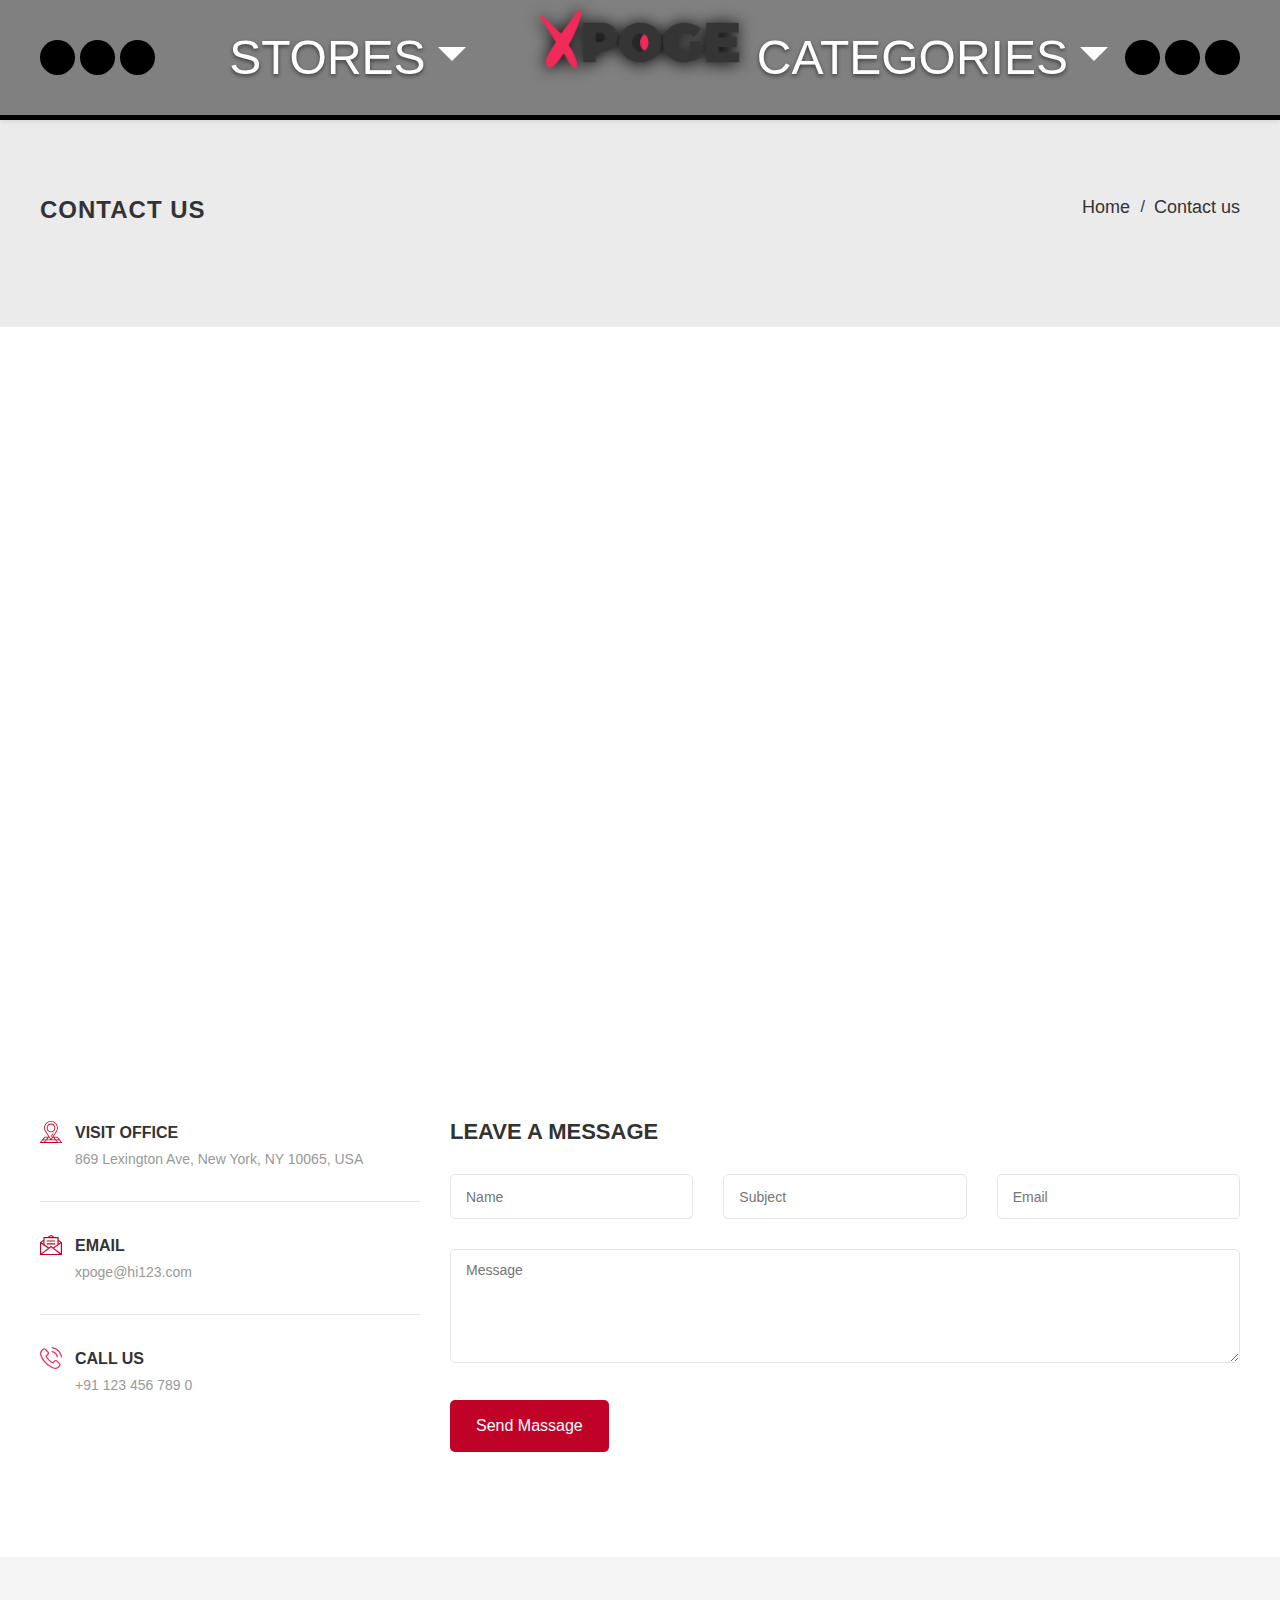
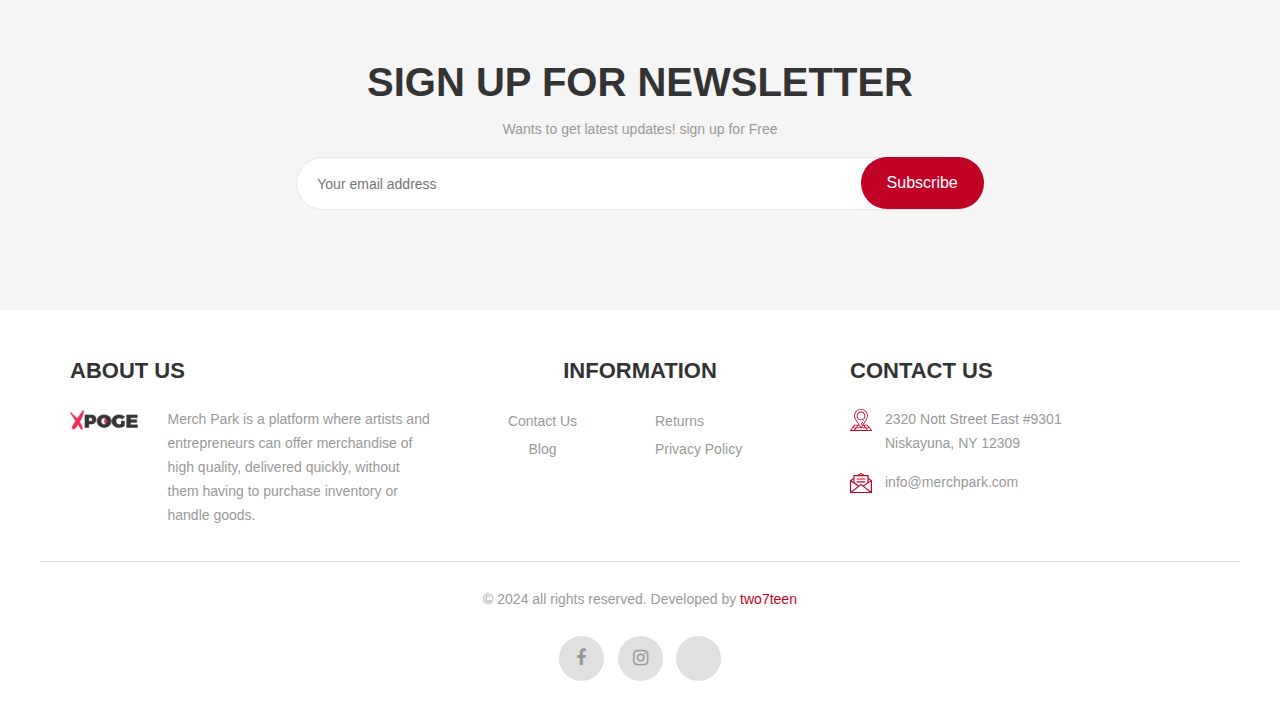
<file: contact.html>
<!DOCTYPE html>
<html lang="en">

<head>
	<!-- Basic Page Needs -->
	<meta charset="utf-8">
	<title>Merch Park</title>

	<!-- Mobile Specific Metas -->
	<meta name="viewport" content="width=device-width, initial-scale=1, maximum-scale=1">
	<link type="image/x-icon" href="images/fav-icon.png" rel="icon">
	<!-- CSS -->
	<link rel="stylesheet" type="text/css" href="css/xpoge.css">
	<link rel="stylesheet" type="text/css" href="css/responsive.css">
	<script src="./js/iconify-icon.min.js"></script>
</head>

<body>

	<!-- <div id="preloader"></div> -->


	<!-- Search Screen start -->
	<!-- <div class="sidebar-search-wrap">
		    <div class="sidebar-table-container">
			    <div class="sidebar-align-container">
			        <div class="search-closer right-side"></div>
			        <div class="search-container">
			          <form method="get" id="search-form">
			            <input type="text" id="s" class="search-input" name="s" placeholder="Start Searching">
			          </form>
			          <span>Search and Press Enter</span>
			        </div>
			    </div>
		    </div>
		</div> -->
	<!-- Search Screen end -->

	<!-- <div id="newslater-popup" class="mfp-hide white-popup-block open align-center">
			<div class="nl-popup-main">
			    <div class="nl-popup-inner">
				    <div class="newsletter-inner">
				    	<div class="row">
				    		<div class="col-md-6"></div>
				    		<div class="col-md-6">
				    			<div class="mtb-30">
							        <h2 class="main_title">Subscribe Emails</h2>
							        <span class="sub-title mb-30">Sign up & get 10% off</span>
							        <form>
							        	<input type="email" placeholder="Email Here...">
							        	<button class="btn-color big-width btn" title="Subscribe">Subscribe</button>
							        </form>
							        <div class="check-box mt-30">
										<span>
			                            	<input type="checkbox" class="checkbox" id="different-address" name="Ship to a different address?">
			                            	<label for="different-address">Don`t show this popup again</label>
			                            </span>
		                            </div>
	                            </div>
					        </div>
				        </div>
				    </div>
			    </div>
			</div>
		</div> -->



	<div class="main">
		<!-- Header start -->
		<header id="header" class="py-2 shadow-sm">
			<div class="container position-relative h-100">
				<div class="row m-0 h-100">
					<div
						class="col-5 col-lg-5 px-0 d-flex justify-content-center d-md-flex flex-md-row  justify-content-md-between align-items-center left-menu">

						<div class="header-links ">
							<a href="https://www.facebook.com/MerchPark" target="_blank"><iconify-icon
									icon="uil:facebook-f"></iconify-icon></a>
							<a href="#"><iconify-icon icon="fe:instagram"></iconify-icon></a>
							<a href="#"><iconify-icon icon="akar-icons:tiktok-fill"></iconify-icon></a>
						</div>
						<div class="dropdown drop-categories">
							<a href="#" class="nav-link text-light text-uppercase nav-text dropdown-toggle"
								id="dropdownMenuButton" data-toggle="dropdown" aria-haspopup="true"
								aria-expanded="false">stores</a>
							<div class="dropdown shadow-sm">
								<div class="dropdown-menu" aria-labelledby="dropdownMenuButton">
									<a class="dropdown-item" href="#">STORE 1 </a> 
									<a class="dropdown-item" href="#">STORE 2 </a> 
									<a class="dropdown-item" href="#">STORE 3 </a> 
									<a class="dropdown-item" href="#">STORE 4 </a> 
									<a class="dropdown-item" href="#">STORE 5 </a> 
									<a class="dropdown-item" href="#">STORE 6 </a> 
									<a class="dropdown-item" href="#">STORE 7 </a> 
									<a class="dropdown-item" href="#">STORE 8 </a> 
									<a class="dropdown-item" href="#">STORE 9 </a> 
									<a class="dropdown-item" href="#">STORE 10 </a> 
								</div>
							</div>
						</div>
						<span></span>
					</div>
					<div class="col-lg-2  col-2 p-0 d-flex justify-content-center align-items-center">
						<div class="navbar-header">
							<a class="navbar-brand page-scroll" href="index.html">
								<img alt="xpoge" class="img-fluid" src="images/logo.png">
							</a>
						</div>
					</div>
					<div
						class="  col-5 col-lg-5 px-0 flex-column-reverse   justify-content-center d-md-flex flex-md-row   justify-content-md-between align-items-center right-menu">
						<span></span>
						<div class="dropdown drop-categories">
							<a href="#" class="nav-link text-light text-uppercase nav-text dropdown-toggle"
								id="dropdownMenuButton" data-toggle="dropdown" aria-haspopup="true"
								aria-expanded="false">categories</a>
							<div class="dropdown shadow-sm">
								<div class="dropdown-menu" aria-labelledby="dropdownMenuButton">
									<a class="dropdown-item" href="#">ART</a>
									<a class="dropdown-item" href="#">BUSINESS</a>
									<a class="dropdown-item" href="#">ENTERTAINMENT</a>
									<a class="dropdown-item" href="#">FIRE & POLICE</a>
									<a class="dropdown-item" href="#">FOOD & BEVERAGE</a>
									<a class="dropdown-item" href="#">HEALTH & MEDICAL</a>
									<a class="dropdown-item" href="#">MISCELLANEOUS</a>
									<a class="dropdown-item" href="#">POLITICS</a>
									<a class="dropdown-item" href="#">QUOTES</a>
									<a class="dropdown-item" href="#">RELIGION</a>
									<a class="dropdown-item" href="#">SPORTS</a>
								</div>
							</div>
						</div>

						<div class="header-links ">
							<a href="#"><iconify-icon icon="octicon:search-16"></iconify-icon></a>
							<a href="#"><iconify-icon icon="iconamoon:profile-fill"></iconify-icon></a>
							<a href="#"><iconify-icon icon="solar:bag-bold"></iconify-icon></a>
						</div>

						<!-- <div class="right-side">
							<button data-target=".navbar-collapse" data-toggle="collapse"
								class="navbar-toggle d-block d-lg-none d-xl-none" type="button"><i
									class="fa fa-bars"></i>
							</button>
							<div class="overlay"></div>
							<div id="menu" class="navbar-collapse collapse">
								<ul class="nav navbar-nav">
									<li class="level">
										<a href="index.html" class="nav-link text-light text-uppercase">categories</a>
									</li>
									<li class="level dropdown">
										<span class="opener plus"></span>
										<a href="shop.html" class="nav-link">Women</a>
										<div class="megamenu mobile-sub-menu">
											<div class="megamenu-inner-top">
												<ul class="sub-menu-level1">
													<li class="level2 "> <a href="shop.html"><span>Women
																Cloths</span></a>
														<ul class="sub-menu-level2">
															<li class="level3"><a href="shop.html"><span>■</span>Jeans &
																	Jeggings</a></li>
															<li class="level3"><a
																	href="shop.html"><span>■</span>Skirts</a></li>
															<li class="level3"><a
																	href="shop.html"><span>■</span>Dresses</a></li>
															<li class="level3"><a href="shop.html"><span>■</span>Tops &
																	Shirts</a></li>
															<li class="level3"><a href="shop.html"><span>■</span>Winter
																	Wear</a></li>
															<li class="level3"><a href="shop.html"><span>■</span>Jeans &
																	Jeggings</a></li>
														</ul>
													</li>
													<li class="level2"> <a href="shop.html"><span>Accessories</span></a>
														<ul class="sub-menu-level2 ">
															<li class="level3"><a
																	href="shop.html"><span>■</span>Skincare</a></li>
															<li class="level3"><a
																	href="shop.html"><span>■</span>Makeup</a></li>
															<li class="level3"><a
																	href="shop.html"><span>■</span>Gloves</a></li>
															<li class="level3"><a
																	href="shop.html"><span>■</span>Socks</a></li>
															<li class="level3"><a
																	href="shop.html"><span>■</span>Lipstick</a></li>
															<li class="level3"><a
																	href="shop.html"><span>■</span>Foundation</a></li>
														</ul>
													</li>
													<li class="level2 d-none d-lg-block">
														<a href="shop.html" class="m-0">
															<img src="images/drop_banner3.jpg" alt="Xpoge">
														</a>
													</li>
												</ul>
											</div>
										</div>
									</li>
									<li class="level dropdown">
										<span class="opener plus"></span>
										<a href="shop.html" class="nav-link">Men</a>
										<div class="megamenu full mobile-sub-menu">
											<div class="megamenu-inner-top">
												<div class="row sub-menu-level1">
													<div class="col-lg-3 level2 "> <a href="shop.html"><span>Men
																Cloths</span></a>
														<ul class="sub-menu-level2">
															<li class="level3"><a href="shop.html"><span>■</span>Navy
																	Blazer</a></li>
															<li class="level3"><a href="shop.html"><span>■</span>Sport
																	Jeans</a></li>
															<li class="level3"><a
																	href="shop.html"><span>■</span>Sleeveless Shirt</a>
															</li>
															<li class="level3"><a
																	href="shop.html"><span>■</span>Trousers</a></li>
														</ul>
													</div>
													<div class="col-lg-3 level2"> <a href="shop.html"><span>Men
																Fashion</span></a>
														<ul class="sub-menu-level2 ">
															<li class="level3"><a
																	href="shop.html"><span>■</span>Purse</a></li>
															<li class="level3"><a href="shop.html"><span>■</span>Sport
																	Shoes</a></li>
															<li class="level3"><a
																	href="shop.html"><span>■</span>Wallets</a></li>
															<li class="level3"><a
																	href="shop.html"><span>■</span>Belt</a></li>
														</ul>
													</div>
													<div class="col-lg-3 level2"> <a href="shop.html"><span>Women
																Fashion</span></a>
														<ul class="sub-menu-level2 ">
															<li class="level3"><a href="shop.html"><span>■</span>Jeans &
																	Jeggings</a></li>
															<li class="level3"><a
																	href="shop.html"><span>■</span>Skirts</a></li>
															<li class="level3"><a
																	href="shop.html"><span>■</span>Dresses</a></li>
															<li class="level3"><a href="shop.html"><span>■</span>Tops &
																	Shirts</a></li>
														</ul>
													</div>
													<div class="col-lg-3 level2"> <a
															href="shop.html"><span>Accessories</span></a>
														<ul class="sub-menu-level2 ">
															<li class="level3"><a
																	href="shop.html"><span>■</span>Sunglasses</a></li>
															<li class="level3"><a href="shop.html"><span>■</span>Pocket
																	Watch</a></li>
															<li class="level3"><a
																	href="shop.html"><span>■</span>Gloves</a></li>
															<li class="level3"><a
																	href="shop.html"><span>■</span>Socks</a></li>
														</ul>
													</div>
												</div>
												<div class="row">
													<div class="col-lg-6 mt-30 d-none d-lg-block">
														<div class="sub-menu-img">
															<a href="shop.html">
																<img src="images/drop_banner1.jpg" alt="Xpoge">
															</a>
														</div>
													</div>
													<div class="col-lg-6 mt-30 d-none d-lg-block">
														<div class="sub-menu-img">
															<a href="shop.html">
																<img src="images/drop_banner2.jpg" alt="Xpoge">
															</a>
														</div>
													</div>
												</div>
											</div>
										</div>
									</li>
									<li class="level">
										<a href="shop.html" class="nav-link">Juniors</a>
									</li>
									<li class="level dropdown">
										<span class="opener plus"></span>
										<a href="blog-left-col.html">Blog</a>
										<div class="megamenu mobile-sub-menu">
											<div class="megamenu-inner-top">
												<ul class="sub-menu-level1">
													<li class="level2 ">
														<ul class="sub-menu-level2">
															<li class="level3"><a
																	href="blog-left-col.html"><span>■</span>Blog
																	Left-Sidebar</a></li>
															<li class="level3"><a
																	href="blog-right-col.html"><span>■</span>Blog
																	Right-Sidebar</a></li>
															<li class="level3"><a
																	href="blog-detail.html"><span>■</span>Singal
																	Blog</a></li>
														</ul>
													</li>
												</ul>
											</div>
										</div>
									</li>
									<li class="level dropdown">
										<span class="opener plus"></span>
										<a href="#" class="nav-link">Pages</a>
										<div class="megamenu mobile-sub-menu">
											<div class="megamenu-inner-top">
												<ul class="sub-menu-level1">
													<li class="level2 ">
														<ul class="sub-menu-level2">
															<li class="level3"><a
																	href="contact.html"><span>■</span>Contact</a></li>
															<li class="level3"><a
																	href="checkout.html"><span>■</span>Checkout</a></li>
															<li class="level3"><a
																	href="wishlist.html"><span>■</span>Wishlist</a></li>
															<li class="level3"><a href="404.html"><span>■</span>404</a>
															</li>
														</ul>
													</li>
												</ul>
											</div>
										</div>
									</li>
								</ul>
							</div>
							<div class="header-right-link">
								<ul>
									<li class="search-box">
										<a href="#"><span></span></a>
									</li>
									<li class="account-icon">
										<a href="#"><span></span></a>
										<div class="header-link-dropdown account-link-dropdown">
											<ul class="link-dropdown-list">
												<li> <span class="dropdown-title">Default welcome msg!</span>
													<ul>
														<li><a href="login.html">Sign In</a></li>
														<li><a href="register.html">Create an Account</a></li>
													</ul>
												</li>
												<li> <span class="dropdown-title">Language :</span>
													<ul>
														<li><a class="active" href="#">English</a></li>
														<li><a href="#">French</a></li>
														<li><a href="#">German</a></li>
													</ul>
												</li>
												<li> <span class="dropdown-title">Currency :</span>
													<ul>
														<li><a class="active" href="#">USD</a></li>
														<li><a href="#">AUD</a></li>
														<li><a href="#">EUR</a></li>
													</ul>
												</li>
											</ul>
										</div>
									</li>
									<li class="cart-icon">
										<a href="#"> <span> <small class="cart-notification">2</small> </span> </a>
										<div class="cart-dropdown header-link-dropdown">
											<ul class="cart-list link-dropdown-list">
												<li> <a class="close-cart"><i class="fa fa-times-circle"></i></a>
													<figure> <a href="product-page.html" class="pull-left"> <img
																alt="Xpoge" src="images/1.jpg"></a>
														<figcaption> <span><a href="product-page.html">Men's Full
																	Sleeves Collar Shirt</a></span>
															<p class="cart-price">$14.99</p>
															<div class="product-qty">
																<label>Qty:</label>
																<div class="custom-qty">
																	<input type="text" name="qty" maxlength="8"
																		value="1" title="Qty" class="input-text qty">
																</div>
															</div>
														</figcaption>
													</figure>
												</li>
												<li> <a class="close-cart"><i class="fa fa-times-circle"></i></a>
													<figure> <a href="product-page.html" class="pull-left"> <img
																alt="Xpoge" src="images/2.jpg"></a>
														<figcaption> <span><a href="product-page.html">Women's Cape
																	Jacket</a></span>
															<p class="cart-price">$14.99</p>
															<div class="product-qty">
																<label>Qty:</label>
																<div class="custom-qty">
																	<input type="text" name="qty" maxlength="8"
																		value="1" title="Qty" class="input-text qty">
																</div>
															</div>
														</figcaption>
													</figure>
												</li>
											</ul>
											<p class="cart-sub-totle"> <span class="pull-left">Cart Subtotal</span>
												<span class="pull-right"><strong
														class="price-box">$29.98</strong></span> </p>
											<div class="clearfix"></div>
											<div class="mt-20"> <a href="cart.html" class="btn-color btn">Cart</a> <a
													href="checkout.html" class="btn-color btn right-side">Checkout</a>
											</div>
										</div>
									</li>
								</ul>
							</div>
						</div> -->
					</div>
				</div>
			</div>
		</header>
		<!-- Header end -->

      <!-- Contact contant start -->
      <div class="contant">
        <div id="banner-part" class="banner inner-banner">
          <div class="container">
            <div class="bread-crumb-main">
              <h1 class="banner-title">Contact us</h1>
              <div class="breadcrumb">
                <ul class="inline">
                  <li><a href="index.html">Home</a></li>
                  <li>Contact us</li>
                </ul>
              </div>
            </div>
          </div>
        </div>
        <div class="contact-part pt-100">
          <div class="container">
            <div class="row">
              <div class="col-12">
                <div class="add-map pb-100">
                  <iframe src="https://www.google.com/maps/embed?pb=!1m18!1m12!1m3!1d3748.1812836849363!2d144.95343106869794!3d-37.81739907631358!2m3!1f0!2f0!3f0!3m2!1i1024!2i768!4f13.1!3m3!1m2!1s0x6ad65d4dd5a05d97%3A0x3e64f855a564844d!2s121+King+St%2C+Melbourne+VIC+3000%2C+Australia!5e0!3m2!1sen!2sin!4v1562916623921!5m2!1sen!2sin" height="585" style="border:0;width:100%;" allowfullscreen></iframe>
                </div>
                <div class="pb-100">
                  <div class="row">
                    <div class="col-md-4">
                      <div class="contact-box mb-sm-20">
                        <ul>
                          <li>
                            <div class="contact-thumb">
                              <img src="images/address-icon.svg" alt="xpoge">
                            </div>
                            <div class="contact-box-detail">
                              <h4 class="contact-title">Visit Office</h4>
                              <p>869 Lexington Ave, New York, NY 10065, USA</p>
                            </div>
                          </li>
                          
                          <li>
                            <div class="contact-thumb">
                              <img src="images/mail-icon.svg" alt="xpoge">
                            </div>
                            <div class="contact-box-detail">
                              <h4 class="contact-title">Email</h4>
                              <p>xpoge@hi123.com</p>
                            </div>
                          </li>
                          <li>
                            <div class="contact-thumb">
                              <img src="images/phone-icon.svg" alt="xpoge">
                            </div>
                            <div class="contact-box-detail">
                              <h4 class="contact-title">Call Us</h4>
                              <p>+91 123 456 789 0</p>
                            </div>
                          </li>
                        </ul>
                      </div>
                    </div>
                    <div class="col-md-8">
                      <div class="heading-part mb-30">
                        <h3>Leave a message</h3>
                      </div>
                      <div class="form-detail">
                        <form class="main-form">
                          <div class="row">
                            <div class="col-lg-4 col-md-6 col-12">
                                <div class="form-group">
                                  <input type="text" placeholder="Name" required="">
                                </div>
                            </div>
                            <div class="col-lg-4 col-md-6 col-12">
                                <div class="form-group">
                                  <input type="text" placeholder="Subject" required="">
                                </div>
                              </div>
                              <div class="col-lg-4 col-12">
                                <div class="form-group">
                                  <input type="text" placeholder="Email" required="">
                                </div>
                              </div>
                              <div class="col-12">
                                <div class="form-group">
                                  <textarea placeholder="Message" rows="4" required=""></textarea>
                              </div>
                            </div>
                            <div class="col-12">
                                <button type="submit" class="btn-color">Send Massage</button>
                              </div>
                          </div>
                        </form>
                      </div>
                    </div>
                  </div>
                </div>
              </div>
            </div>
          </div>
        </div>
      </div>
      <!-- Contact contant end -->

      <!-- Newslatter section start -->
      <section class="newsletter-section align-center ptb-100">
        <div class="container">
          <div class="row justify-content-center">
            <div class="col-xl-7 col-lg-9 col-12">
              <div class="newsletter-title">
                <h2 class="main_title">Sign up for Newsletter </h2>
                <p>Wants to get latest updates! sign up for Free </p>
              </div>
              <div class="newsletter-input">
                <form>
                  <div class="form-group m-0">
                    <input type="email" placeholder="Your email address" required="">
                  </div>
                  <button type="submit" class="btn btn-color">
                    <span class="d-none d-sm-block">Subscribe</span> <i class="fa fa-send d-block d-sm-none"></i>
                  </button>
                </form>
              </div>
            </div>
          </div>
        </div>
      </section>
      <!-- Newslatter section end -->

      <!-- Footer section start -->
	  <footer class="footer-part">
		<div class="container">
			<div class="footer-top py-5">
				<div class="mb_-30">
					<div class="row col-12 mx-auto">
						<div class="col-12 col-lg-4 col-md-6">
							<div class="footer-about mb-sm-30   ">
								<h3 class="head-three mb-4">About us</h3>
								<div class="row">
									<div class="col-lg-3">
										<div class="footer-logo">
											<a href="index.html">
												<img src="images/logo.png" alt="logo" class="img-fluid">
											</a>
										</div>
									</div>
									<div class="col-lg-9">
										<p class="footer-p mb-3">Merch Park is a platform where artists and entrepreneurs can offer merchandise of high quality, delivered quickly, without them having to purchase inventory or handle goods. </p>
									</div>
								</div>


							</div>
						</div>
						<div class="col-12 col-lg-4 col-md-6">
							<div class="footer-static-block">
								<span class="opener plus"></span>
								<h3 class="head-three text-center mb-4">Information</h3>
								<div class="row mt-3">
									<div class="col-lg-6 text-center">
										<ul class="footer-menu footer-block-contant">
											<li><a href="contact.html">Contact Us</a></li>
											<li><a href="blog-left-col.html">Blog</a></li>

										</ul>
									</div>
									<div class="col-lg-6 ">
										<ul class="footer-menu footer-block-contant">
											<li><a href="javascript:void(0)">Returns</a></li>
											<li><a href="javascript:void(0)">Privacy Policy</a></li>
										</ul>
									</div>
								</div>
							</div>
						</div>
						<div class="col-12 col-lg-4 col-md-6">
							<div class="footer-static-block">
								<span class="opener plus"></span>
								<h3 class="head-three mb-4">Contact us</h3>
								<div class="contact-box footer-block-contant">
									<ul>
										<li>
											<div class="contact-thumb">
												<img src="images/address-icon.svg" alt="xpoge">
											</div>
											<div class="contact-box-detail">
												<p>2320 Nott Street East #9301 <br>
													Niskayuna, NY 12309</p>
											</div>
										</li>

										<li>
											<div class="contact-thumb">
												<img src="images/mail-icon.svg" alt="xpoge">
											</div>
											<div class="contact-box-detail">
												<p>info@merchpark.com</p>
											</div>
										</li>
									</ul>
								</div>
							</div>
						</div>
					</div>
				</div>
			</div>
			<div class="footer-bottom align-center">
				<div class="row">
					<div class="col-12">
						<div class="w-100">
							<p class="mb-0">&copy; 2024 all rights reserved. Developed by <a href="#" target="_blank"
									title="TemplatesCoder"> two7teen</a></p>
						</div>
					</div>
					<div class="col-12">
						<div class="social-media">
							<ul>
								<li>
									<a href="https://www.facebook.com/MerchPark">
										<i class="fa fa-facebook"></i>
									</a>
								</li>
								<li>
									<a href="javascript:void(0)">
										<i class="fa fa-instagram"></i>
									</a>
								</li>
								<li>
									<a href="javascript:void(0)">
										<i class="fa"> <iconify-icon icon="ri:tiktok-fill"></iconify-icon> </i>
									</a>
								</li>
							</ul>
						</div>
					</div>
				</div>
			</div>
		</div>
	</footer>
      <!-- Footer section end -->
    </div>
    <script src="js/jquery-3.4.1.min.js"></script>
	<script src="js/popper.min.js"></script>
    <script src="js/custom.js"></script>
  </body>

</html>
</file>
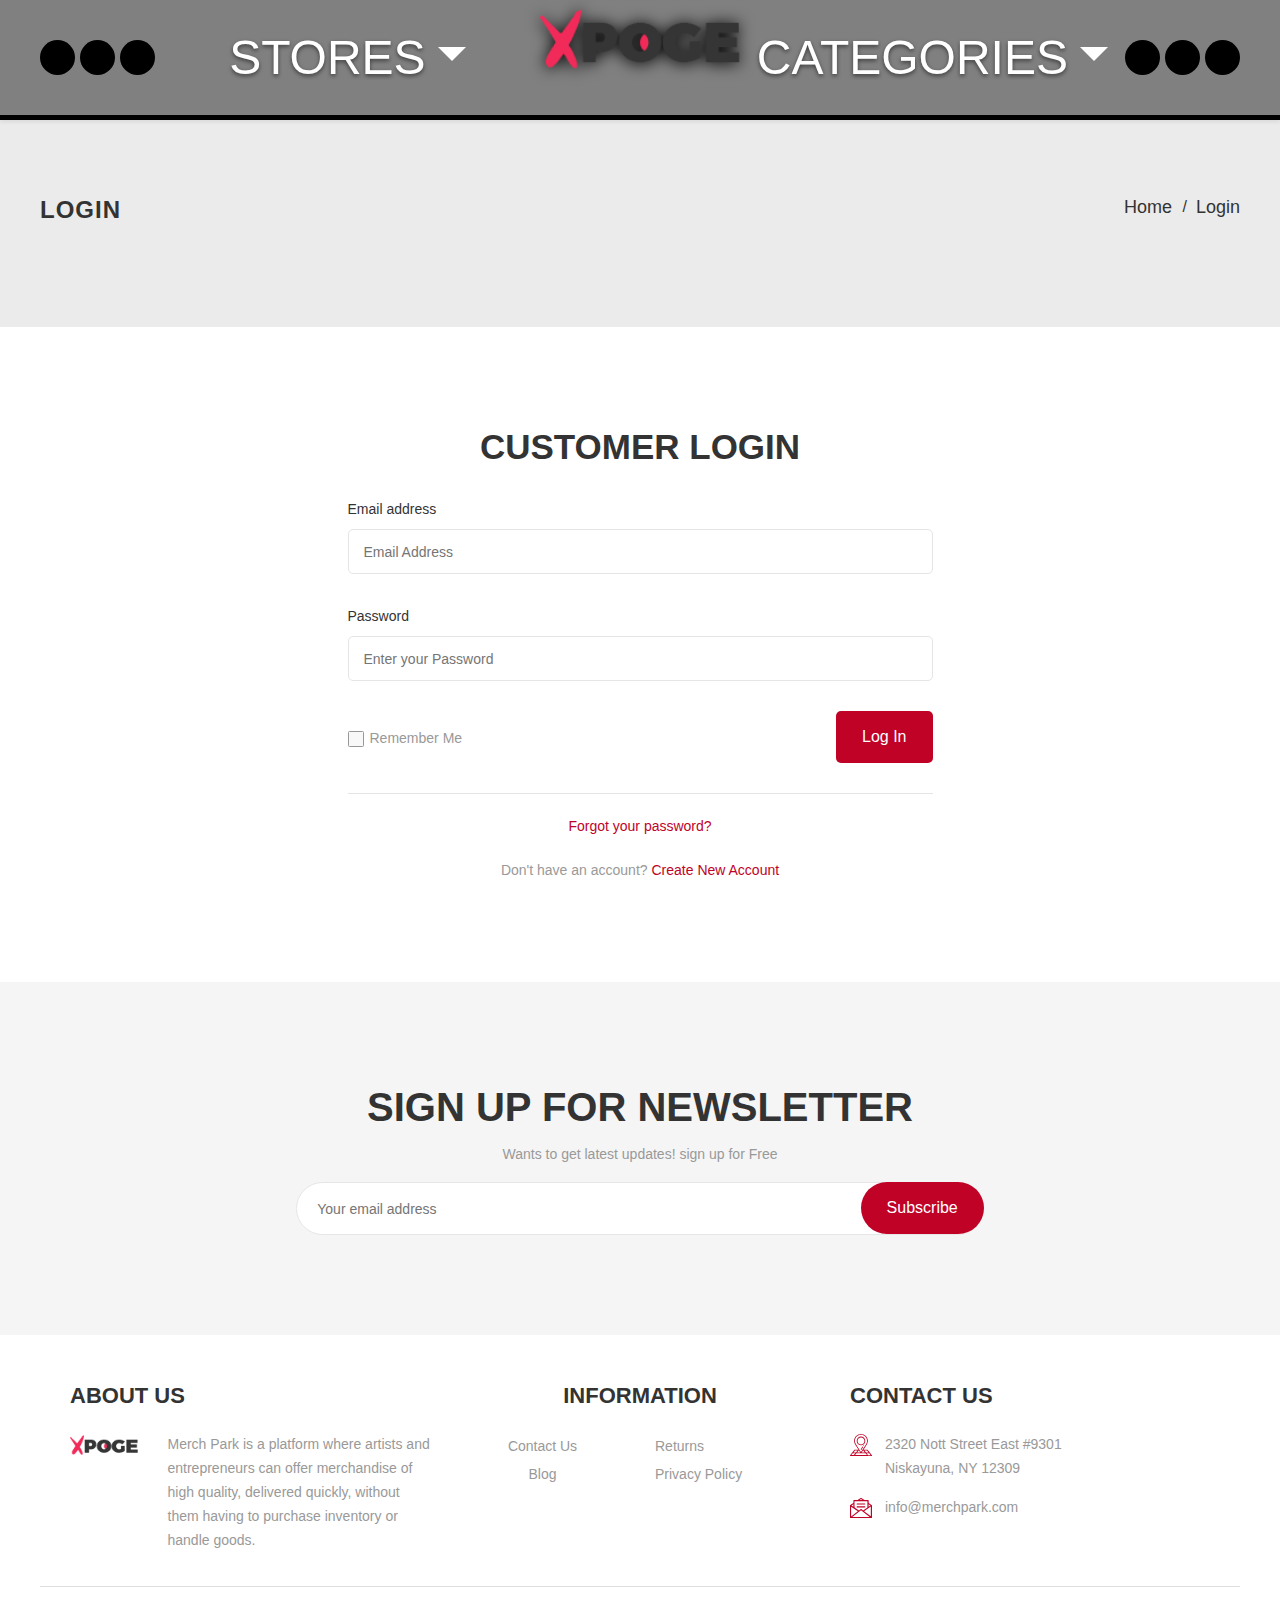
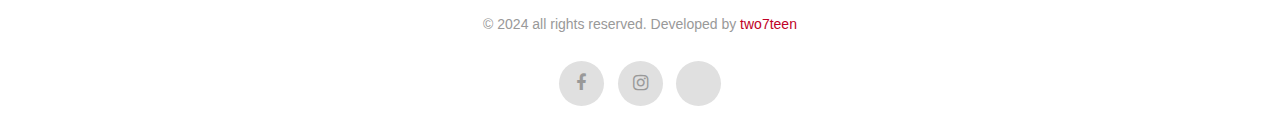
<file: login.html>
<!DOCTYPE html>
<html lang="en">

<head>
	<!-- Basic Page Needs -->
	<meta charset="utf-8">
	<title>Merch Park</title>

	<!-- Mobile Specific Metas -->
	<meta name="viewport" content="width=device-width, initial-scale=1, maximum-scale=1">
	<link type="image/x-icon" href="images/fav-icon.png" rel="icon">
	<!-- CSS -->
	<link rel="stylesheet" type="text/css" href="css/xpoge.css">
	<link rel="stylesheet" type="text/css" href="css/responsive.css">
	<script src="./js/iconify-icon.min.js"></script>
</head>

<body>

	<!-- <div id="preloader"></div> -->


	<!-- Search Screen start -->
	<!-- <div class="sidebar-search-wrap">
		    <div class="sidebar-table-container">
			    <div class="sidebar-align-container">
			        <div class="search-closer right-side"></div>
			        <div class="search-container">
			          <form method="get" id="search-form">
			            <input type="text" id="s" class="search-input" name="s" placeholder="Start Searching">
			          </form>
			          <span>Search and Press Enter</span>
			        </div>
			    </div>
		    </div>
		</div> -->
	<!-- Search Screen end -->

	<!-- <div id="newslater-popup" class="mfp-hide white-popup-block open align-center">
			<div class="nl-popup-main">
			    <div class="nl-popup-inner">
				    <div class="newsletter-inner">
				    	<div class="row">
				    		<div class="col-md-6"></div>
				    		<div class="col-md-6">
				    			<div class="mtb-30">
							        <h2 class="main_title">Subscribe Emails</h2>
							        <span class="sub-title mb-30">Sign up & get 10% off</span>
							        <form>
							        	<input type="email" placeholder="Email Here...">
							        	<button class="btn-color big-width btn" title="Subscribe">Subscribe</button>
							        </form>
							        <div class="check-box mt-30">
										<span>
			                            	<input type="checkbox" class="checkbox" id="different-address" name="Ship to a different address?">
			                            	<label for="different-address">Don`t show this popup again</label>
			                            </span>
		                            </div>
	                            </div>
					        </div>
				        </div>
				    </div>
			    </div>
			</div>
		</div> -->



	<div class="main">
		<!-- Header start -->
		<header id="header" class="py-2 shadow-sm">
			<div class="container position-relative h-100">
				<div class="row m-0 h-100">
					<div
						class="col-5 col-lg-5 px-0 d-flex justify-content-center d-md-flex flex-md-row  justify-content-md-between align-items-center left-menu">

						<div class="header-links ">
							<a href="https://www.facebook.com/MerchPark" target="_blank"><iconify-icon
									icon="uil:facebook-f"></iconify-icon></a>
							<a href="#"><iconify-icon icon="fe:instagram"></iconify-icon></a>
							<a href="#"><iconify-icon icon="akar-icons:tiktok-fill"></iconify-icon></a>
						</div>
						<div class="dropdown drop-categories">
							<a href="#" class="nav-link text-light text-uppercase nav-text dropdown-toggle"
								id="dropdownMenuButton" data-toggle="dropdown" aria-haspopup="true"
								aria-expanded="false">stores</a>
							<div class="dropdown shadow-sm">
								<div class="dropdown-menu" aria-labelledby="dropdownMenuButton">
									<a class="dropdown-item" href="#">STORE 1 </a> 
									<a class="dropdown-item" href="#">STORE 2 </a> 
									<a class="dropdown-item" href="#">STORE 3 </a> 
									<a class="dropdown-item" href="#">STORE 4 </a> 
									<a class="dropdown-item" href="#">STORE 5 </a> 
									<a class="dropdown-item" href="#">STORE 6 </a> 
									<a class="dropdown-item" href="#">STORE 7 </a> 
									<a class="dropdown-item" href="#">STORE 8 </a> 
									<a class="dropdown-item" href="#">STORE 9 </a> 
									<a class="dropdown-item" href="#">STORE 10 </a> 
								</div>
							</div>
						</div>
						<span></span>
					</div>
					<div class="col-lg-2  col-2 p-0 d-flex justify-content-center align-items-center">
						<div class="navbar-header">
							<a class="navbar-brand page-scroll" href="index.html">
								<img alt="xpoge" class="img-fluid" src="images/logo.png">
							</a>
						</div>
					</div>
					<div
						class="  col-5 col-lg-5 px-0 flex-column-reverse   justify-content-center d-md-flex flex-md-row   justify-content-md-between align-items-center right-menu">
						<span></span>
						<div class="dropdown drop-categories">
							<a href="#" class="nav-link text-light text-uppercase nav-text dropdown-toggle"
								id="dropdownMenuButton" data-toggle="dropdown" aria-haspopup="true"
								aria-expanded="false">categories</a>
							<div class="dropdown shadow-sm">
								<div class="dropdown-menu" aria-labelledby="dropdownMenuButton">
									<a class="dropdown-item" href="#">ART</a>
									<a class="dropdown-item" href="#">BUSINESS</a>
									<a class="dropdown-item" href="#">ENTERTAINMENT</a>
									<a class="dropdown-item" href="#">FIRE & POLICE</a>
									<a class="dropdown-item" href="#">FOOD & BEVERAGE</a>
									<a class="dropdown-item" href="#">HEALTH & MEDICAL</a>
									<a class="dropdown-item" href="#">MISCELLANEOUS</a>
									<a class="dropdown-item" href="#">POLITICS</a>
									<a class="dropdown-item" href="#">QUOTES</a>
									<a class="dropdown-item" href="#">RELIGION</a>
									<a class="dropdown-item" href="#">SPORTS</a>
								</div>
							</div>
						</div>

						<div class="header-links ">
							<a href="#"><iconify-icon icon="octicon:search-16"></iconify-icon></a>
							<a href="#"><iconify-icon icon="iconamoon:profile-fill"></iconify-icon></a>
							<a href="#"><iconify-icon icon="solar:bag-bold"></iconify-icon></a>
						</div>

						<!-- <div class="right-side">
							<button data-target=".navbar-collapse" data-toggle="collapse"
								class="navbar-toggle d-block d-lg-none d-xl-none" type="button"><i
									class="fa fa-bars"></i>
							</button>
							<div class="overlay"></div>
							<div id="menu" class="navbar-collapse collapse">
								<ul class="nav navbar-nav">
									<li class="level">
										<a href="index.html" class="nav-link text-light text-uppercase">categories</a>
									</li>
									<li class="level dropdown">
										<span class="opener plus"></span>
										<a href="shop.html" class="nav-link">Women</a>
										<div class="megamenu mobile-sub-menu">
											<div class="megamenu-inner-top">
												<ul class="sub-menu-level1">
													<li class="level2 "> <a href="shop.html"><span>Women
																Cloths</span></a>
														<ul class="sub-menu-level2">
															<li class="level3"><a href="shop.html"><span>■</span>Jeans &
																	Jeggings</a></li>
															<li class="level3"><a
																	href="shop.html"><span>■</span>Skirts</a></li>
															<li class="level3"><a
																	href="shop.html"><span>■</span>Dresses</a></li>
															<li class="level3"><a href="shop.html"><span>■</span>Tops &
																	Shirts</a></li>
															<li class="level3"><a href="shop.html"><span>■</span>Winter
																	Wear</a></li>
															<li class="level3"><a href="shop.html"><span>■</span>Jeans &
																	Jeggings</a></li>
														</ul>
													</li>
													<li class="level2"> <a href="shop.html"><span>Accessories</span></a>
														<ul class="sub-menu-level2 ">
															<li class="level3"><a
																	href="shop.html"><span>■</span>Skincare</a></li>
															<li class="level3"><a
																	href="shop.html"><span>■</span>Makeup</a></li>
															<li class="level3"><a
																	href="shop.html"><span>■</span>Gloves</a></li>
															<li class="level3"><a
																	href="shop.html"><span>■</span>Socks</a></li>
															<li class="level3"><a
																	href="shop.html"><span>■</span>Lipstick</a></li>
															<li class="level3"><a
																	href="shop.html"><span>■</span>Foundation</a></li>
														</ul>
													</li>
													<li class="level2 d-none d-lg-block">
														<a href="shop.html" class="m-0">
															<img src="images/drop_banner3.jpg" alt="Xpoge">
														</a>
													</li>
												</ul>
											</div>
										</div>
									</li>
									<li class="level dropdown">
										<span class="opener plus"></span>
										<a href="shop.html" class="nav-link">Men</a>
										<div class="megamenu full mobile-sub-menu">
											<div class="megamenu-inner-top">
												<div class="row sub-menu-level1">
													<div class="col-lg-3 level2 "> <a href="shop.html"><span>Men
																Cloths</span></a>
														<ul class="sub-menu-level2">
															<li class="level3"><a href="shop.html"><span>■</span>Navy
																	Blazer</a></li>
															<li class="level3"><a href="shop.html"><span>■</span>Sport
																	Jeans</a></li>
															<li class="level3"><a
																	href="shop.html"><span>■</span>Sleeveless Shirt</a>
															</li>
															<li class="level3"><a
																	href="shop.html"><span>■</span>Trousers</a></li>
														</ul>
													</div>
													<div class="col-lg-3 level2"> <a href="shop.html"><span>Men
																Fashion</span></a>
														<ul class="sub-menu-level2 ">
															<li class="level3"><a
																	href="shop.html"><span>■</span>Purse</a></li>
															<li class="level3"><a href="shop.html"><span>■</span>Sport
																	Shoes</a></li>
															<li class="level3"><a
																	href="shop.html"><span>■</span>Wallets</a></li>
															<li class="level3"><a
																	href="shop.html"><span>■</span>Belt</a></li>
														</ul>
													</div>
													<div class="col-lg-3 level2"> <a href="shop.html"><span>Women
																Fashion</span></a>
														<ul class="sub-menu-level2 ">
															<li class="level3"><a href="shop.html"><span>■</span>Jeans &
																	Jeggings</a></li>
															<li class="level3"><a
																	href="shop.html"><span>■</span>Skirts</a></li>
															<li class="level3"><a
																	href="shop.html"><span>■</span>Dresses</a></li>
															<li class="level3"><a href="shop.html"><span>■</span>Tops &
																	Shirts</a></li>
														</ul>
													</div>
													<div class="col-lg-3 level2"> <a
															href="shop.html"><span>Accessories</span></a>
														<ul class="sub-menu-level2 ">
															<li class="level3"><a
																	href="shop.html"><span>■</span>Sunglasses</a></li>
															<li class="level3"><a href="shop.html"><span>■</span>Pocket
																	Watch</a></li>
															<li class="level3"><a
																	href="shop.html"><span>■</span>Gloves</a></li>
															<li class="level3"><a
																	href="shop.html"><span>■</span>Socks</a></li>
														</ul>
													</div>
												</div>
												<div class="row">
													<div class="col-lg-6 mt-30 d-none d-lg-block">
														<div class="sub-menu-img">
															<a href="shop.html">
																<img src="images/drop_banner1.jpg" alt="Xpoge">
															</a>
														</div>
													</div>
													<div class="col-lg-6 mt-30 d-none d-lg-block">
														<div class="sub-menu-img">
															<a href="shop.html">
																<img src="images/drop_banner2.jpg" alt="Xpoge">
															</a>
														</div>
													</div>
												</div>
											</div>
										</div>
									</li>
									<li class="level">
										<a href="shop.html" class="nav-link">Juniors</a>
									</li>
									<li class="level dropdown">
										<span class="opener plus"></span>
										<a href="blog-left-col.html">Blog</a>
										<div class="megamenu mobile-sub-menu">
											<div class="megamenu-inner-top">
												<ul class="sub-menu-level1">
													<li class="level2 ">
														<ul class="sub-menu-level2">
															<li class="level3"><a
																	href="blog-left-col.html"><span>■</span>Blog
																	Left-Sidebar</a></li>
															<li class="level3"><a
																	href="blog-right-col.html"><span>■</span>Blog
																	Right-Sidebar</a></li>
															<li class="level3"><a
																	href="blog-detail.html"><span>■</span>Singal
																	Blog</a></li>
														</ul>
													</li>
												</ul>
											</div>
										</div>
									</li>
									<li class="level dropdown">
										<span class="opener plus"></span>
										<a href="#" class="nav-link">Pages</a>
										<div class="megamenu mobile-sub-menu">
											<div class="megamenu-inner-top">
												<ul class="sub-menu-level1">
													<li class="level2 ">
														<ul class="sub-menu-level2">
															<li class="level3"><a
																	href="contact.html"><span>■</span>Contact</a></li>
															<li class="level3"><a
																	href="checkout.html"><span>■</span>Checkout</a></li>
															<li class="level3"><a
																	href="wishlist.html"><span>■</span>Wishlist</a></li>
															<li class="level3"><a href="404.html"><span>■</span>404</a>
															</li>
														</ul>
													</li>
												</ul>
											</div>
										</div>
									</li>
								</ul>
							</div>
							<div class="header-right-link">
								<ul>
									<li class="search-box">
										<a href="#"><span></span></a>
									</li>
									<li class="account-icon">
										<a href="#"><span></span></a>
										<div class="header-link-dropdown account-link-dropdown">
											<ul class="link-dropdown-list">
												<li> <span class="dropdown-title">Default welcome msg!</span>
													<ul>
														<li><a href="login.html">Sign In</a></li>
														<li><a href="register.html">Create an Account</a></li>
													</ul>
												</li>
												<li> <span class="dropdown-title">Language :</span>
													<ul>
														<li><a class="active" href="#">English</a></li>
														<li><a href="#">French</a></li>
														<li><a href="#">German</a></li>
													</ul>
												</li>
												<li> <span class="dropdown-title">Currency :</span>
													<ul>
														<li><a class="active" href="#">USD</a></li>
														<li><a href="#">AUD</a></li>
														<li><a href="#">EUR</a></li>
													</ul>
												</li>
											</ul>
										</div>
									</li>
									<li class="cart-icon">
										<a href="#"> <span> <small class="cart-notification">2</small> </span> </a>
										<div class="cart-dropdown header-link-dropdown">
											<ul class="cart-list link-dropdown-list">
												<li> <a class="close-cart"><i class="fa fa-times-circle"></i></a>
													<figure> <a href="product-page.html" class="pull-left"> <img
																alt="Xpoge" src="images/1.jpg"></a>
														<figcaption> <span><a href="product-page.html">Men's Full
																	Sleeves Collar Shirt</a></span>
															<p class="cart-price">$14.99</p>
															<div class="product-qty">
																<label>Qty:</label>
																<div class="custom-qty">
																	<input type="text" name="qty" maxlength="8"
																		value="1" title="Qty" class="input-text qty">
																</div>
															</div>
														</figcaption>
													</figure>
												</li>
												<li> <a class="close-cart"><i class="fa fa-times-circle"></i></a>
													<figure> <a href="product-page.html" class="pull-left"> <img
																alt="Xpoge" src="images/2.jpg"></a>
														<figcaption> <span><a href="product-page.html">Women's Cape
																	Jacket</a></span>
															<p class="cart-price">$14.99</p>
															<div class="product-qty">
																<label>Qty:</label>
																<div class="custom-qty">
																	<input type="text" name="qty" maxlength="8"
																		value="1" title="Qty" class="input-text qty">
																</div>
															</div>
														</figcaption>
													</figure>
												</li>
											</ul>
											<p class="cart-sub-totle"> <span class="pull-left">Cart Subtotal</span>
												<span class="pull-right"><strong
														class="price-box">$29.98</strong></span> </p>
											<div class="clearfix"></div>
											<div class="mt-20"> <a href="cart.html" class="btn-color btn">Cart</a> <a
													href="checkout.html" class="btn-color btn right-side">Checkout</a>
											</div>
										</div>
									</li>
								</ul>
							</div>
						</div> -->
					</div>
				</div>
			</div>
		</header>
		<!-- Header end -->

			<!-- Login contant start -->
			<div class="contant">
				<div id="banner-part" class="banner inner-banner">
					<div class="container">
						<div class="bread-crumb-main">
							<h1 class="banner-title">Login</h1>
							<div class="breadcrumb">
			                    <ul class="inline">
			                        <li><a href="index.html">Home</a></li>
			                        <li>Login</li>
			                    </ul>
			                </div>
						</div>
					</div>
				</div>
				<div class="ptb-100">
					<div class="container">
						<div class="row justify-content-center">
				            <div class="col-xl-6 col-lg-8 col-md-8 ">
				              <form class="main-form full">
				                <div class="row">
				                  <div class="col-12 mb-20">
				                    <div class="heading-part align-center">
				                      <h2 class="heading">Customer Login</h2>
				                    </div>
				                  </div>
				                  <div class="col-12">
				                    <div class="form-group">
				                      <label for="login-email">Email address</label>
				                      <input id="login-email" type="email" required="" placeholder="Email Address">
				                    </div>
				                  </div>
				                  <div class="col-12">
				                    <div class="form-group">
				                      <label for="login-pass">Password</label>
				                      <input id="login-pass" type="password" required="" placeholder="Enter your Password">
				                    </div>
				                  </div>
				                  <div class="col-12">
				                  	<div class="mb-30 dit w-100">
					                    <div class="check-box left-side mt-15"> 
					                      <span>
					                        <input type="checkbox" name="remember_me" id="remember_me" class="checkbox">
					                        <label for="remember_me" class="mb-0">Remember Me</label>
					                      </span>
					                    </div>
					                    <button name="submit" type="submit" class="btn-color right-side">Log In</button>
				                    </div>
				                  </div>
				                  <div class="col-12"> 
				                  	<hr>
				                  	<div class="align-center mt-20">
				                  		<a title="Forgot Password" class="link forgot-password mtb-20" href="#">Forgot your password?</a>
				                  	</div>
				                  </div>
				                  <div class="col-12">
				                    <div class="new-account align-center mt-20"> <span>Don't have an account?</span> 
				                    	<a class="link" title="Create New Account" href="register.html">Create New Account</a> </div>
				                  </div>
				                </div>
				              </form>
				            </div>
				        </div>
					</div>
				</div>
			</div>
			<!-- Login contant end -->

			<!-- Newslatter section start -->
			<section class="newsletter-section align-center ptb-100">
	            <div class="container">
                    <div class="row justify-content-center">
                        <div class="col-xl-7 col-lg-9 col-12">
                            <div class="newsletter-title">
                                <h2 class="main_title">Sign up for Newsletter </h2>
                                <p>Wants to get latest updates! sign up for Free </p>
                            </div>
                            <div class="newsletter-input">
                                <form>
                                    <div class="form-group m-0">
                                        <input type="email" placeholder="Your email address" required="">
                                    </div>
                                    <button type="submit" class="btn btn-color"><span class="d-none d-sm-block">Subscribe</span> <i class="fa fa-send d-block d-sm-none"></i></button>
                                </form>
                            </div>
                        </div>
                    </div>
	            </div>
	        </section>
	        <!-- Newslatter section end -->

			<!-- Footer section start -->
			<footer class="footer-part">
				<div class="container">
					<div class="footer-top py-5">
						<div class="mb_-30">
							<div class="row col-12 mx-auto">
								<div class="col-12 col-lg-4 col-md-6">
									<div class="footer-about mb-sm-30   ">
										<h3 class="head-three mb-4">About us</h3>
										<div class="row">
											<div class="col-lg-3">
												<div class="footer-logo">
													<a href="index.html">
														<img src="images/logo.png" alt="logo" class="img-fluid">
													</a>
												</div>
											</div>
											<div class="col-lg-9">
												<p class="footer-p mb-3">Merch Park is a platform where artists and entrepreneurs can offer merchandise of high quality, delivered quickly, without them having to purchase inventory or handle goods. </p>
											</div>
										</div>
	
	
									</div>
								</div>
								<div class="col-12 col-lg-4 col-md-6">
									<div class="footer-static-block">
										<span class="opener plus"></span>
										<h3 class="head-three text-center mb-4">Information</h3>
										<div class="row mt-3">
											<div class="col-lg-6 text-center">
												<ul class="footer-menu footer-block-contant">
													<li><a href="contact.html">Contact Us</a></li>
													<li><a href="blog-left-col.html">Blog</a></li>
	
												</ul>
											</div>
											<div class="col-lg-6 ">
												<ul class="footer-menu footer-block-contant">
													<li><a href="javascript:void(0)">Returns</a></li>
													<li><a href="javascript:void(0)">Privacy Policy</a></li>
												</ul>
											</div>
										</div>
									</div>
								</div>
								<div class="col-12 col-lg-4 col-md-6">
									<div class="footer-static-block">
										<span class="opener plus"></span>
										<h3 class="head-three mb-4">Contact us</h3>
										<div class="contact-box footer-block-contant">
											<ul>
												<li>
													<div class="contact-thumb">
														<img src="images/address-icon.svg" alt="xpoge">
													</div>
													<div class="contact-box-detail">
														<p>2320 Nott Street East #9301 <br>
															Niskayuna, NY 12309</p>
													</div>
												</li>
	
												<li>
													<div class="contact-thumb">
														<img src="images/mail-icon.svg" alt="xpoge">
													</div>
													<div class="contact-box-detail">
														<p>info@merchpark.com</p>
													</div>
												</li>
											</ul>
										</div>
									</div>
								</div>
							</div>
						</div>
					</div>
					<div class="footer-bottom align-center">
						<div class="row">
							<div class="col-12">
								<div class="w-100">
									<p class="mb-0">&copy; 2024 all rights reserved. Developed by <a href="#" target="_blank"
											title="TemplatesCoder"> two7teen</a></p>
								</div>
							</div>
							<div class="col-12">
								<div class="social-media">
									<ul>
										<li>
											<a href="https://www.facebook.com/MerchPark">
												<i class="fa fa-facebook"></i>
											</a>
										</li>
										<li>
											<a href="javascript:void(0)">
												<i class="fa fa-instagram"></i>
											</a>
										</li>
										<li>
											<a href="javascript:void(0)">
												<i class="fa"> <iconify-icon icon="ri:tiktok-fill"></iconify-icon> </i>
											</a>
										</li>
									</ul>
								</div>
							</div>
						</div>
					</div>
				</div>
			</footer>
			<!-- Footer section end -->
		</div>
		<script src="js/jquery-3.4.1.min.js"></script>
		<script src="js/popper.min.js"></script>
		<script src="js/custom.js"></script>
	</body>
	
</html>
</file>
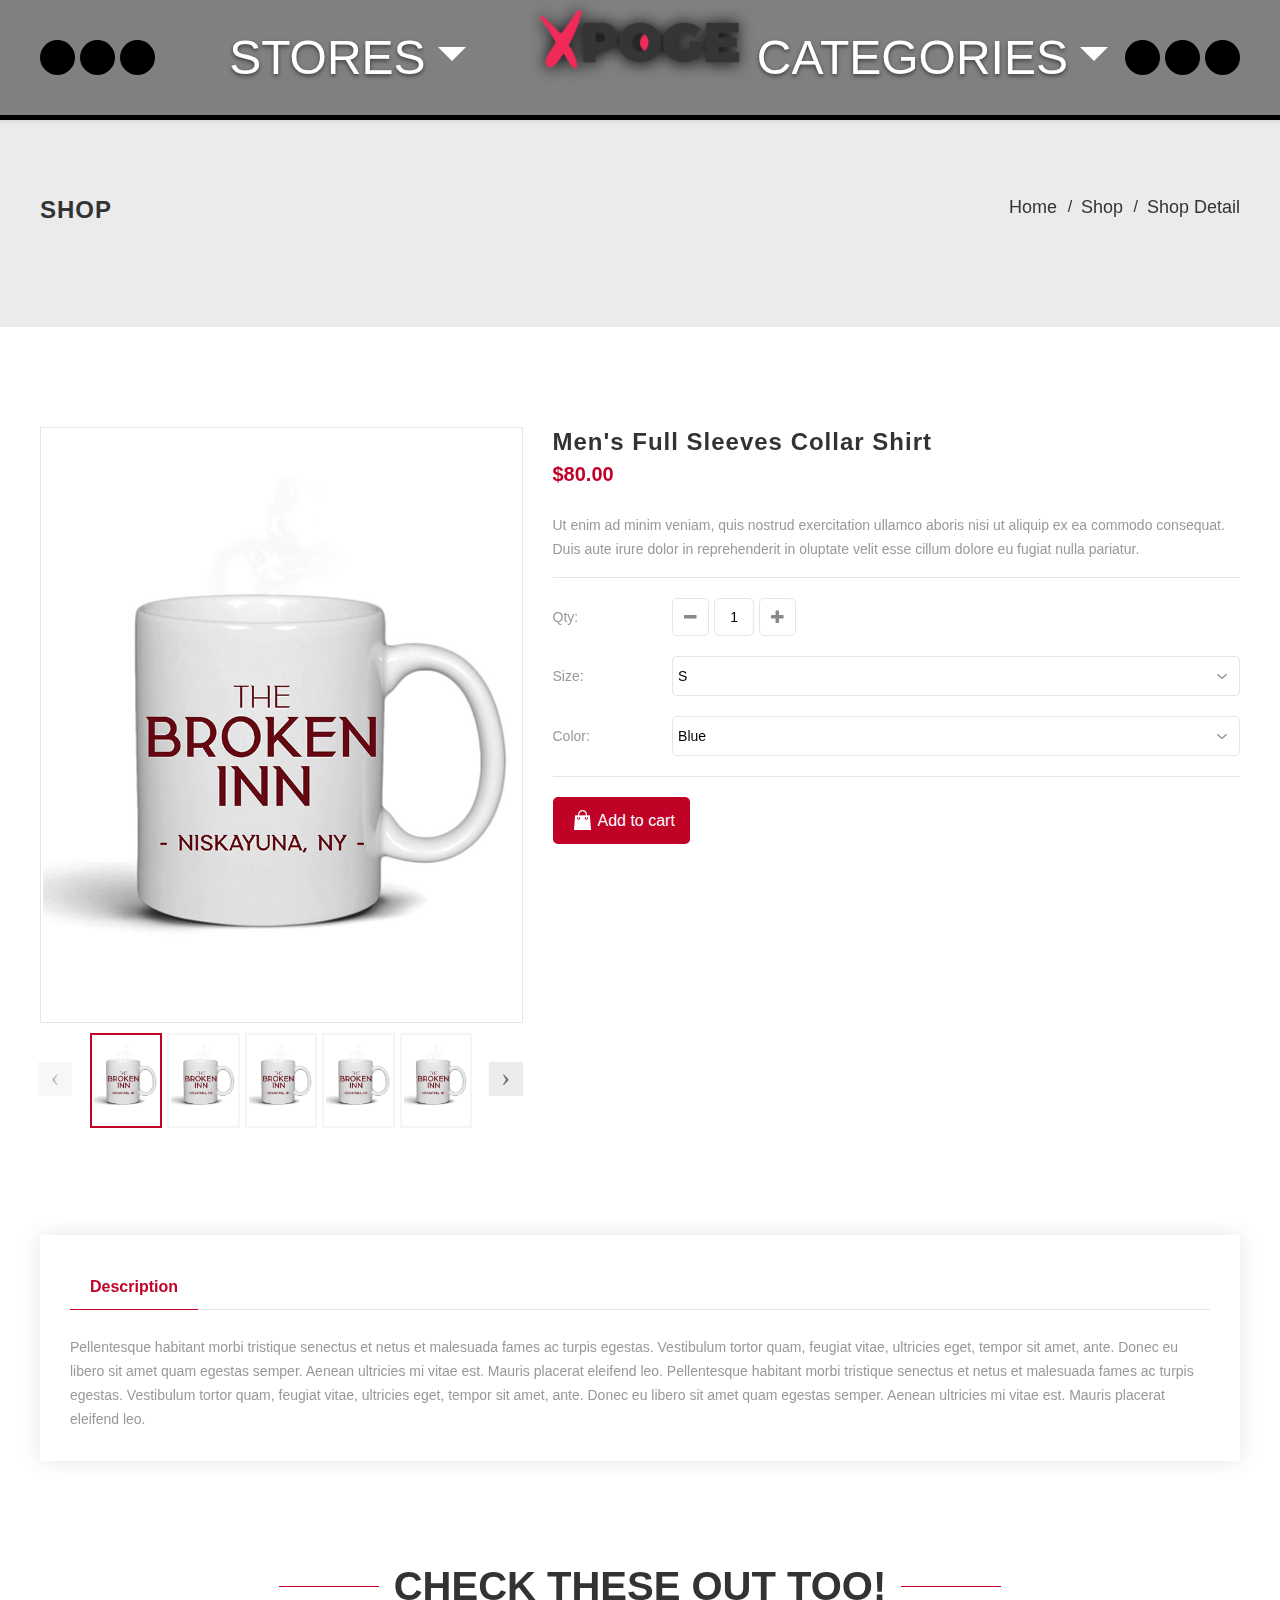
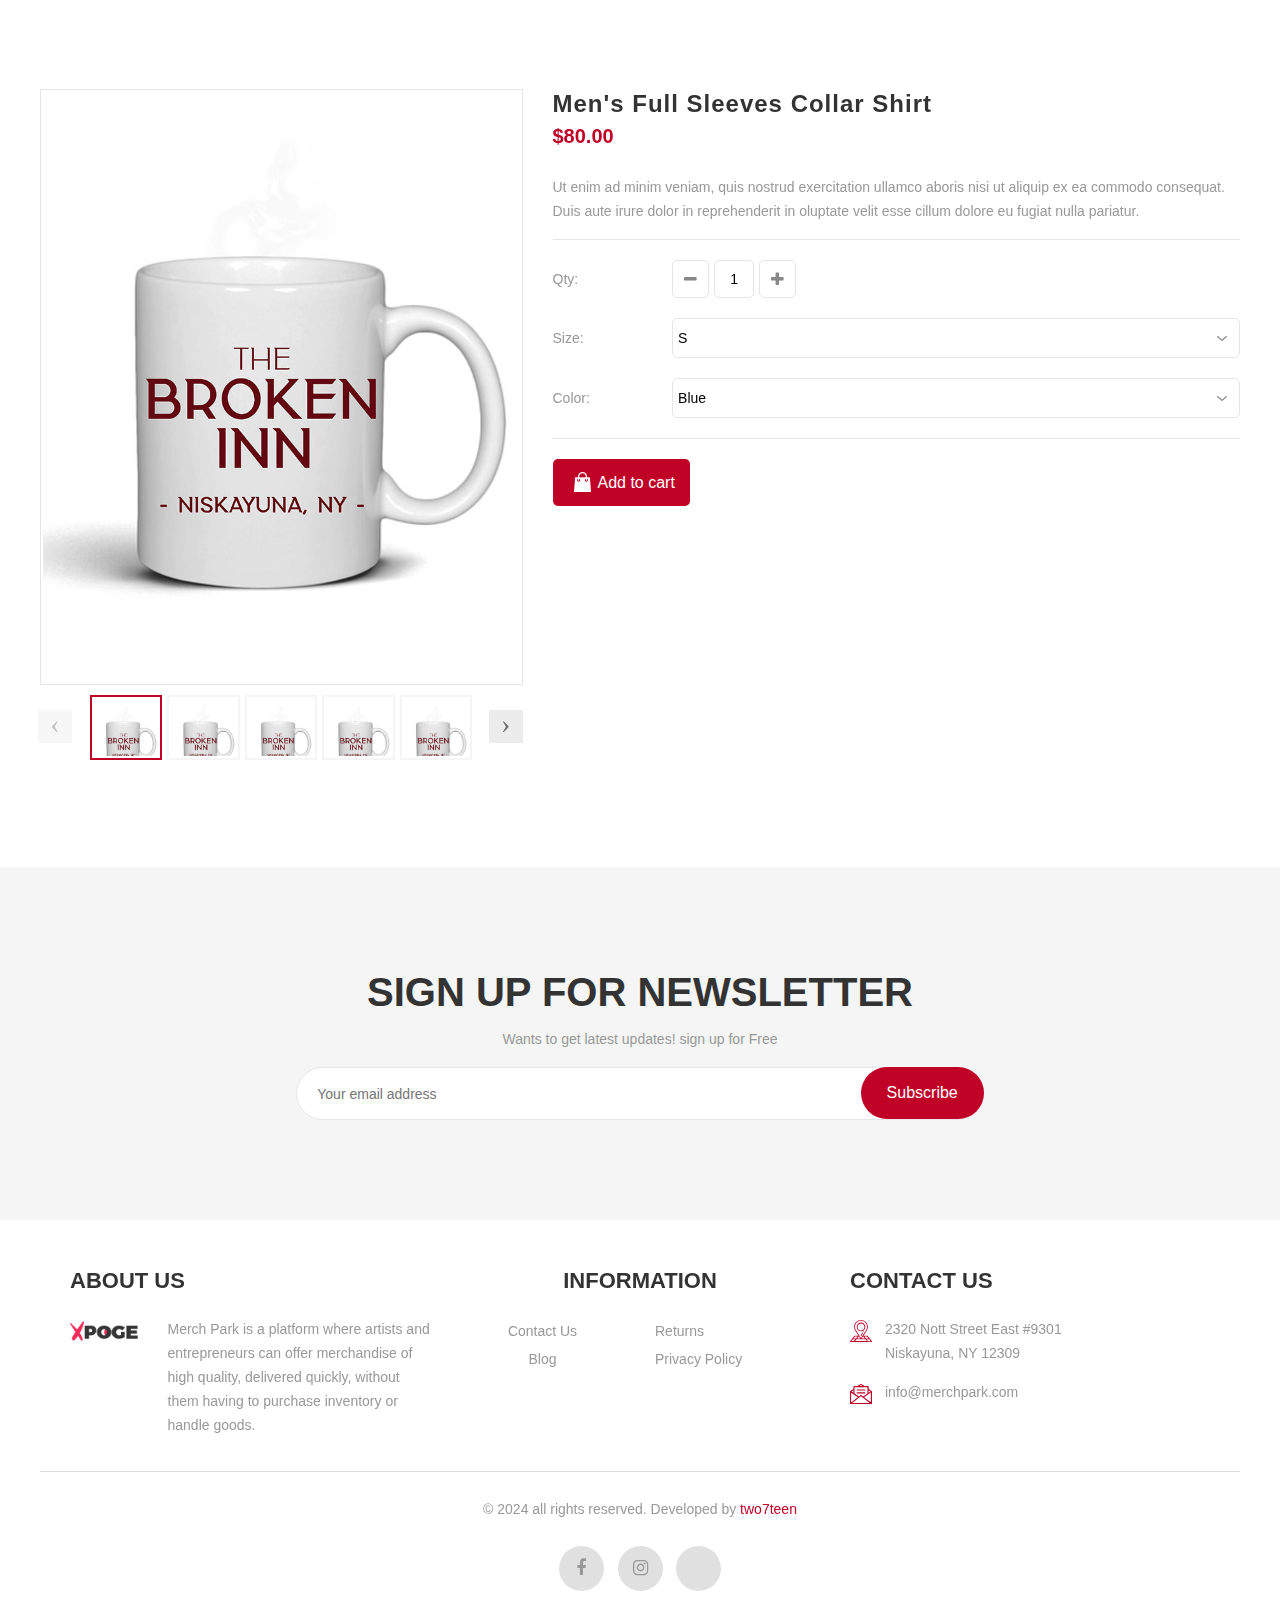
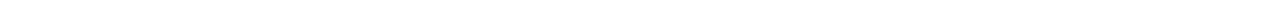
<file: product-page.html>
<!DOCTYPE html>
<html lang="en">

<head>
	<!-- Basic Page Needs -->
	<meta charset="utf-8">
	<title>Xpoge</title>

	<!-- Mobile Specific Metas -->
	<meta name="viewport" content="width=device-width, initial-scale=1, maximum-scale=1">
	<link type="image/x-icon" href="images/fav-icon.png" rel="icon">

	<!-- CSS -->
	<link rel="stylesheet" type="text/css" href="css/glass-case.css">
	<link rel="stylesheet" type="text/css" href="css/xpoge.css">
	<link rel="stylesheet" type="text/css" href="css/responsive.css">
	<script src="./js/iconify-icon.min.js"></script>

	<!-- Global site tag (gtag.js) - Google Analytics -->
	<!-- <script async src="https://www.googletagmanager.com/gtag/js?id=UA-142494086-2"></script>
    <script>
      window.dataLayer = window.dataLayer || [];
      function gtag(){dataLayer.push(arguments);}
      gtag('js', new Date());
    
      gtag('config', 'UA-142494086-2');
    </script> -->
</head>

<body>
	<!-- Start preloader -->
	<!-- <div id="preloader"></div> -->
	<!-- End preloader -->

	<!-- Search Screen start -->
	<div class="sidebar-search-wrap">
		<div class="sidebar-table-container">
			<div class="sidebar-align-container">
				<div class="search-closer right-side"></div>
				<div class="search-container">
					<form method="get" id="search-form">
						<input type="text" id="s" class="search-input" name="s" placeholder="Start Searching">
					</form>
					<span>Search and Press Enter</span>
				</div>
			</div>
		</div>
	</div>
	<!-- Search Screen end -->

	<div class="main">
		<!-- Header start -->
		<header id="header" class="py-2 shadow-sm">
			<div class="container position-relative h-100">
				<div class="row m-0 h-100">
					<div
						class="col-5 col-lg-5 px-0 d-flex justify-content-center d-md-flex flex-md-row  justify-content-md-between align-items-center left-menu">

						<div class="header-links ">
							<a href="https://www.facebook.com/MerchPark" target="_blank"><iconify-icon
									icon="uil:facebook-f"></iconify-icon></a>
							<a href="#"><iconify-icon icon="fe:instagram"></iconify-icon></a>
							<a href="#"><iconify-icon icon="akar-icons:tiktok-fill"></iconify-icon></a>
						</div>
						<div class="dropdown drop-categories">
							<a href="#" class="nav-link text-light text-uppercase nav-text dropdown-toggle"
								id="dropdownMenuButton" data-toggle="dropdown" aria-haspopup="true"
								aria-expanded="false">stores</a>
							<div class="dropdown shadow-sm">
								<div class="dropdown-menu" aria-labelledby="dropdownMenuButton">
									<a class="dropdown-item" href="#">STORE 1 </a> 
									<a class="dropdown-item" href="#">STORE 2 </a> 
									<a class="dropdown-item" href="#">STORE 3 </a> 
									<a class="dropdown-item" href="#">STORE 4 </a> 
									<a class="dropdown-item" href="#">STORE 5 </a> 
									<a class="dropdown-item" href="#">STORE 6 </a> 
									<a class="dropdown-item" href="#">STORE 7 </a> 
									<a class="dropdown-item" href="#">STORE 8 </a> 
									<a class="dropdown-item" href="#">STORE 9 </a> 
									<a class="dropdown-item" href="#">STORE 10 </a> 
								</div>
							</div>
						</div>
						<span></span>
					</div>
					<div class="col-lg-2  col-2 p-0 d-flex justify-content-center align-items-center">
						<div class="navbar-header">
							<a class="navbar-brand page-scroll" href="index.html">
								<img alt="xpoge" class="img-fluid" src="images/logo.png">
							</a>
						</div>
					</div>
					<div
						class="  col-5 col-lg-5 px-0 flex-column-reverse   justify-content-center d-md-flex flex-md-row   justify-content-md-between align-items-center right-menu">
						<span></span>
						<div class="dropdown drop-categories">
							<a href="#" class="nav-link text-light text-uppercase nav-text dropdown-toggle"
								id="dropdownMenuButton" data-toggle="dropdown" aria-haspopup="true"
								aria-expanded="false">categories</a>
							<div class="dropdown shadow-sm">
								<div class="dropdown-menu" aria-labelledby="dropdownMenuButton">
									<a class="dropdown-item" href="#">ART</a>
									<a class="dropdown-item" href="#">BUSINESS</a>
									<a class="dropdown-item" href="#">ENTERTAINMENT</a>
									<a class="dropdown-item" href="#">FIRE & POLICE</a>
									<a class="dropdown-item" href="#">FOOD & BEVERAGE</a>
									<a class="dropdown-item" href="#">HEALTH & MEDICAL</a>
									<a class="dropdown-item" href="#">MISCELLANEOUS</a>
									<a class="dropdown-item" href="#">POLITICS</a>
									<a class="dropdown-item" href="#">QUOTES</a>
									<a class="dropdown-item" href="#">RELIGION</a>
									<a class="dropdown-item" href="#">SPORTS</a>
								</div>
							</div>
						</div>

						<div class="header-links ">
							<a href="#"><iconify-icon icon="octicon:search-16"></iconify-icon></a>
							<a href="#"><iconify-icon icon="iconamoon:profile-fill"></iconify-icon></a>
							<a href="#"><iconify-icon icon="solar:bag-bold"></iconify-icon></a>
						</div>

						<!-- <div class="right-side">
							<button data-target=".navbar-collapse" data-toggle="collapse"
								class="navbar-toggle d-block d-lg-none d-xl-none" type="button"><i
									class="fa fa-bars"></i>
							</button>
							<div class="overlay"></div>
							<div id="menu" class="navbar-collapse collapse">
								<ul class="nav navbar-nav">
									<li class="level">
										<a href="index.html" class="nav-link text-light text-uppercase">categories</a>
									</li>
									<li class="level dropdown">
										<span class="opener plus"></span>
										<a href="shop.html" class="nav-link">Women</a>
										<div class="megamenu mobile-sub-menu">
											<div class="megamenu-inner-top">
												<ul class="sub-menu-level1">
													<li class="level2 "> <a href="shop.html"><span>Women
																Cloths</span></a>
														<ul class="sub-menu-level2">
															<li class="level3"><a href="shop.html"><span>■</span>Jeans &
																	Jeggings</a></li>
															<li class="level3"><a
																	href="shop.html"><span>■</span>Skirts</a></li>
															<li class="level3"><a
																	href="shop.html"><span>■</span>Dresses</a></li>
															<li class="level3"><a href="shop.html"><span>■</span>Tops &
																	Shirts</a></li>
															<li class="level3"><a href="shop.html"><span>■</span>Winter
																	Wear</a></li>
															<li class="level3"><a href="shop.html"><span>■</span>Jeans &
																	Jeggings</a></li>
														</ul>
													</li>
													<li class="level2"> <a href="shop.html"><span>Accessories</span></a>
														<ul class="sub-menu-level2 ">
															<li class="level3"><a
																	href="shop.html"><span>■</span>Skincare</a></li>
															<li class="level3"><a
																	href="shop.html"><span>■</span>Makeup</a></li>
															<li class="level3"><a
																	href="shop.html"><span>■</span>Gloves</a></li>
															<li class="level3"><a
																	href="shop.html"><span>■</span>Socks</a></li>
															<li class="level3"><a
																	href="shop.html"><span>■</span>Lipstick</a></li>
															<li class="level3"><a
																	href="shop.html"><span>■</span>Foundation</a></li>
														</ul>
													</li>
													<li class="level2 d-none d-lg-block">
														<a href="shop.html" class="m-0">
															<img src="images/drop_banner3.jpg" alt="Xpoge">
														</a>
													</li>
												</ul>
											</div>
										</div>
									</li>
									<li class="level dropdown">
										<span class="opener plus"></span>
										<a href="shop.html" class="nav-link">Men</a>
										<div class="megamenu full mobile-sub-menu">
											<div class="megamenu-inner-top">
												<div class="row sub-menu-level1">
													<div class="col-lg-3 level2 "> <a href="shop.html"><span>Men
																Cloths</span></a>
														<ul class="sub-menu-level2">
															<li class="level3"><a href="shop.html"><span>■</span>Navy
																	Blazer</a></li>
															<li class="level3"><a href="shop.html"><span>■</span>Sport
																	Jeans</a></li>
															<li class="level3"><a
																	href="shop.html"><span>■</span>Sleeveless Shirt</a>
															</li>
															<li class="level3"><a
																	href="shop.html"><span>■</span>Trousers</a></li>
														</ul>
													</div>
													<div class="col-lg-3 level2"> <a href="shop.html"><span>Men
																Fashion</span></a>
														<ul class="sub-menu-level2 ">
															<li class="level3"><a
																	href="shop.html"><span>■</span>Purse</a></li>
															<li class="level3"><a href="shop.html"><span>■</span>Sport
																	Shoes</a></li>
															<li class="level3"><a
																	href="shop.html"><span>■</span>Wallets</a></li>
															<li class="level3"><a
																	href="shop.html"><span>■</span>Belt</a></li>
														</ul>
													</div>
													<div class="col-lg-3 level2"> <a href="shop.html"><span>Women
																Fashion</span></a>
														<ul class="sub-menu-level2 ">
															<li class="level3"><a href="shop.html"><span>■</span>Jeans &
																	Jeggings</a></li>
															<li class="level3"><a
																	href="shop.html"><span>■</span>Skirts</a></li>
															<li class="level3"><a
																	href="shop.html"><span>■</span>Dresses</a></li>
															<li class="level3"><a href="shop.html"><span>■</span>Tops &
																	Shirts</a></li>
														</ul>
													</div>
													<div class="col-lg-3 level2"> <a
															href="shop.html"><span>Accessories</span></a>
														<ul class="sub-menu-level2 ">
															<li class="level3"><a
																	href="shop.html"><span>■</span>Sunglasses</a></li>
															<li class="level3"><a href="shop.html"><span>■</span>Pocket
																	Watch</a></li>
															<li class="level3"><a
																	href="shop.html"><span>■</span>Gloves</a></li>
															<li class="level3"><a
																	href="shop.html"><span>■</span>Socks</a></li>
														</ul>
													</div>
												</div>
												<div class="row">
													<div class="col-lg-6 mt-30 d-none d-lg-block">
														<div class="sub-menu-img">
															<a href="shop.html">
																<img src="images/drop_banner1.jpg" alt="Xpoge">
															</a>
														</div>
													</div>
													<div class="col-lg-6 mt-30 d-none d-lg-block">
														<div class="sub-menu-img">
															<a href="shop.html">
																<img src="images/drop_banner2.jpg" alt="Xpoge">
															</a>
														</div>
													</div>
												</div>
											</div>
										</div>
									</li>
									<li class="level">
										<a href="shop.html" class="nav-link">Juniors</a>
									</li>
									<li class="level dropdown">
										<span class="opener plus"></span>
										<a href="blog-left-col.html">Blog</a>
										<div class="megamenu mobile-sub-menu">
											<div class="megamenu-inner-top">
												<ul class="sub-menu-level1">
													<li class="level2 ">
														<ul class="sub-menu-level2">
															<li class="level3"><a
																	href="blog-left-col.html"><span>■</span>Blog
																	Left-Sidebar</a></li>
															<li class="level3"><a
																	href="blog-right-col.html"><span>■</span>Blog
																	Right-Sidebar</a></li>
															<li class="level3"><a
																	href="blog-detail.html"><span>■</span>Singal
																	Blog</a></li>
														</ul>
													</li>
												</ul>
											</div>
										</div>
									</li>
									<li class="level dropdown">
										<span class="opener plus"></span>
										<a href="#" class="nav-link">Pages</a>
										<div class="megamenu mobile-sub-menu">
											<div class="megamenu-inner-top">
												<ul class="sub-menu-level1">
													<li class="level2 ">
														<ul class="sub-menu-level2">
															<li class="level3"><a
																	href="contact.html"><span>■</span>Contact</a></li>
															<li class="level3"><a
																	href="checkout.html"><span>■</span>Checkout</a></li>
															<li class="level3"><a
																	href="wishlist.html"><span>■</span>Wishlist</a></li>
															<li class="level3"><a href="404.html"><span>■</span>404</a>
															</li>
														</ul>
													</li>
												</ul>
											</div>
										</div>
									</li>
								</ul>
							</div>
							<div class="header-right-link">
								<ul>
									<li class="search-box">
										<a href="#"><span></span></a>
									</li>
									<li class="account-icon">
										<a href="#"><span></span></a>
										<div class="header-link-dropdown account-link-dropdown">
											<ul class="link-dropdown-list">
												<li> <span class="dropdown-title">Default welcome msg!</span>
													<ul>
														<li><a href="login.html">Sign In</a></li>
														<li><a href="register.html">Create an Account</a></li>
													</ul>
												</li>
												<li> <span class="dropdown-title">Language :</span>
													<ul>
														<li><a class="active" href="#">English</a></li>
														<li><a href="#">French</a></li>
														<li><a href="#">German</a></li>
													</ul>
												</li>
												<li> <span class="dropdown-title">Currency :</span>
													<ul>
														<li><a class="active" href="#">USD</a></li>
														<li><a href="#">AUD</a></li>
														<li><a href="#">EUR</a></li>
													</ul>
												</li>
											</ul>
										</div>
									</li>
									<li class="cart-icon">
										<a href="#"> <span> <small class="cart-notification">2</small> </span> </a>
										<div class="cart-dropdown header-link-dropdown">
											<ul class="cart-list link-dropdown-list">
												<li> <a class="close-cart"><i class="fa fa-times-circle"></i></a>
													<figure> <a href="product-page.html" class="pull-left"> <img
																alt="Xpoge" src="images/1.jpg"></a>
														<figcaption> <span><a href="product-page.html">Men's Full
																	Sleeves Collar Shirt</a></span>
															<p class="cart-price">$14.99</p>
															<div class="product-qty">
																<label>Qty:</label>
																<div class="custom-qty">
																	<input type="text" name="qty" maxlength="8"
																		value="1" title="Qty" class="input-text qty">
																</div>
															</div>
														</figcaption>
													</figure>
												</li>
												<li> <a class="close-cart"><i class="fa fa-times-circle"></i></a>
													<figure> <a href="product-page.html" class="pull-left"> <img
																alt="Xpoge" src="images/2.jpg"></a>
														<figcaption> <span><a href="product-page.html">Women's Cape
																	Jacket</a></span>
															<p class="cart-price">$14.99</p>
															<div class="product-qty">
																<label>Qty:</label>
																<div class="custom-qty">
																	<input type="text" name="qty" maxlength="8"
																		value="1" title="Qty" class="input-text qty">
																</div>
															</div>
														</figcaption>
													</figure>
												</li>
											</ul>
											<p class="cart-sub-totle"> <span class="pull-left">Cart Subtotal</span>
												<span class="pull-right"><strong
														class="price-box">$29.98</strong></span> </p>
											<div class="clearfix"></div>
											<div class="mt-20"> <a href="cart.html" class="btn-color btn">Cart</a> <a
													href="checkout.html" class="btn-color btn right-side">Checkout</a>
											</div>
										</div>
									</li>
								</ul>
							</div>
						</div> -->
					</div>
				</div>
			</div>
		</header>
		<!-- Header end -->

		<!-- Product detail contant start -->
		<div class="contant">
			<div id="banner-part" class="banner inner-banner">
				<div class="container">
					<div class="bread-crumb-main">
						<h1 class="banner-title">Shop</h1>
						<div class="breadcrumb">
							<ul class="inline">
								<li><a href="index.html">Home</a></li>
								<li><a href="shop.html">Shop</a></li>
								<li>Shop Detail</li>
							</ul>
						</div>
					</div>
				</div>
			</div>
			<div class="ptb-100">
				<div class="container">
					<div class="row">
						<div class="col-lg-5 col-md-6 col-12">
							<div class="align-center mb-md-30">
								<ul id="glasscase" class="gc-start">
									<li><img src="images/1.jpg" alt="Xpoge" /></li>
									<li><img src="images/2.jpg" alt="Xpoge" /></li>
									<li><img src="images/3.jpg" alt="Xpoge" /></li>
									<li><img src="images/4.jpg" alt="Xpoge" data-gc-caption="Your caption text" /></li>
									<li><img src="images/5.jpg" alt="Xpoge" /></li>
									<li><img src="images/6.jpg" alt="Xpoge" /></li>
								</ul>
							</div>
						</div>
						<div class="col-lg-7 col-md-6 col-12">
							<div class="product-detail-main">
								<div class="product-item-details">
									<h1 class="product-item-name">Men's Full Sleeves Collar Shirt</h1>
									<div class="price-box"> <span class="price">$80.00</span>
										<!-- <del class="price old-price">$120.00</del> -->
									</div>
									<!-- <div class="rating-main">
											<div class="rating-summary-block">
												<div title="53%" class="rating-result"> <span style="width:53%"></span> </div>
											</div>
											<span>1 Review (s)</span>
										</div> -->
									<div class="product-des">
										<p>Ut enim ad minim veniam, quis nostrud exercitation ullamco aboris nisi ut
											aliquip ex ea commodo consequat. Duis aute irure dolor in reprehenderit in
											oluptate velit esse cillum dolore eu fugiat nulla pariatur.</p>
									</div>
									<!-- <ul class="product-list">
				                        	<li><i class="fa fa-check"></i> Satisfaction 100% Guaranteed</li>
				                        	<li><i class="fa fa-check"></i> Free shipping on orders over $99</li>
				                        	<li><i class="fa fa-check"></i> 14 day easy Return</li>
				                        </ul> -->
									<hr class="mb-20">
									<div class="row">
										<div class="col-12">
											<div class="table-listing qty mb-20">
												<div class="row">
													<div class="col-xl-2 col-md-3 col-sm-12">
														<span>Qty:</span>
													</div>
													<div class="col-xl-10 col-md-9 col-sm-12">
														<div class="custom-qty">
															<button
																onclick="var result = document.getElementById('qty1'); var qty1 = result.value; if( !isNaN( qty1 ) &amp;&amp; qty1 > 1 ) result.value--;return false;"
																class="reduced items" type="button"> <i
																	class="fa fa-minus"></i> </button>
															<input type="text" class="input-text qty" title="Qty"
																value="1" maxlength="8" id="qty1" name="qty">
															<button
																onclick="var result = document.getElementById('qty1'); var qty1 = result.value; if( !isNaN( qty1 )) result.value++;return false;"
																class="increase items" type="button"> <i
																	class="fa fa-plus"></i> </button>
														</div>
													</div>
												</div>
											</div>
										</div>
										<div class="col-12">
											<div class="table-listing product-size select-arrow mb-20">
												<div class="row">
													<div class="col-xl-2 col-md-3 col-sm-12">
														<span>Size:</span>
													</div>
													<div class="col-xl-10 col-md-9 col-sm-12">
														<select class="selectpicker full" id="select-by-size">
															<option selected="selected" value="#">S</option>
															<option value="#">M</option>
															<option value="#">L</option>
														</select>
													</div>
												</div>
											</div>
										</div>
										<div class="col-12">
											<div class="table-listing product-color select-arrow mb-20">
												<div class="row">
													<div class="col-xl-2 col-md-3 col-12">
														<span>Color:</span>
													</div>
													<div class="col-xl-10 col-md-9 col-12">
														<select class="selectpicker full" id="select-by-color">
															<option selected="selected" value="#">Blue</option>
															<option value="#">Green</option>
															<option value="#">Orange</option>
															<option value="#">White</option>
														</select>
													</div>
												</div>
											</div>
										</div>
									</div>
									<hr class="mb-20">
									<div class="product-details-btn"><!-- detail-page-btn  -->
										<ul>
											<li class="icon cart-icon">
												<a href="cart.html" class="btn btn-color"><span></span>Add to cart</a>
											</li>
											<!-- <li class="icon wishlist-icon">
				                        			<a href="wishlist.html" class="btn btn-transparent"><span></span></a>
				                        		</li>
				                        		<li class="icon compare-icon">
				                        			<a href="#" class="btn btn-transparent"><span></span></a>
				                        		</li> -->
										</ul>
									</div>
								</div>
							</div>
						</div>
					</div>
				</div>
			</div>
		</div>
		<!-- Product detail contant end -->

		<section class="product-tab-part position-r pb-100">
			<div class="container">
				<div class="product-tab-inner">
					<div class="row">
						<div class="col-12">
							<div id="tabs">
								<ul class="nav nav-tabs">
									<li><a class="tab-Description selected" title="Description">Description</a></li>
									<!-- <li><a class="tab-Tags" title="Tags">Product Tags</a></li>
									<li><a class="tab-Review" title="Review">Review</a></li> -->
								</ul>
							</div>
							<div id="items">
								<div class="tab_content">
									<ul>
										<li>
											<div class="items-Description selected">
												Pellentesque habitant morbi tristique senectus et netus et malesuada
												fames ac turpis egestas. Vestibulum tortor quam, feugiat vitae,
												ultricies eget, tempor sit amet, ante. Donec eu libero sit amet quam
												egestas semper. Aenean ultricies mi vitae est. Mauris placerat eleifend
												leo. Pellentesque habitant morbi tristique senectus et netus et
												malesuada fames ac turpis egestas. Vestibulum tortor quam, feugiat
												vitae, ultricies eget, tempor sit amet, ante. Donec eu libero sit amet
												quam egestas semper. Aenean ultricies mi vitae est. Mauris placerat
												eleifend leo.
											</div>
										</li>
										<!-- <li>
											<div class="items-Tags">
												<p>Mauris felis neque, hendrerit id velit a, sollicitudin gravida nunc
													in velit lectus, varius quis pretium fermentum, faucibus vel ante
													etiam justo nulla, condimentum sit amet urna eget, rutrum auctor
													massa suspendisse sit amet odio et dui lobortis iaculis phasellus
													sagittis interdum neque, fermentum gravida ante maximus sed nunc
													lobortis bibendum elementum integer rhoncus et libero ut suscipit
													aliquam non ligula id dui consequat viverra a ut sem pellentesque et
													sapien eget lorem viverra dignissim.</p>
											</div>
										</li>
										<li>
											<div class="items-Review">
												<div class="comment-part">
													<h3 class="head-three">03 Comments</h3>
													<ul class="comment-list mt-30">
														<li>
															<div class="comment-user">
																<img src="images/comment-img1.jpg" alt="comment-img">
															</div>
															<div class="comment-detail">
																<span class="commenter"><span>John Doe</span> (05 Jan
																	2020)</span>
																<p>Lorem ipsum dolor sit amet adipiscing elit labore
																	dolore that sed do eiusmod tempor labore dolore that
																	magna aliqua. Ut enim ad minim veniam, exercitation.
																</p>
																<a href="#"
																	class="reply-btn btn btn-color small">Reply</a>
															</div>
															<div class="clearfix"></div>
														</li>
														<li>
															<ul class="comment-list child-comment">
																<li>
																	<div class="comment-user">
																		<img src="images/comment-img2.jpg"
																			alt="comment-img">
																	</div>
																	<div class="comment-detail">
																		<span class="commenter"><span>John Doe</span>
																			(12 Jan 2020)</span>
																		<p>Lorem ipsum dolor sit amet adipiscing elit
																			labore dolore that sed do eiusmod tempor
																			labore dolore that magna aliqua. Ut enim ad
																			minim veniam, exercitation.</p>
																		<a href="#"
																			class="reply-btn btn btn-color small">Reply</a>
																	</div>
																	<div class="clearfix"></div>
																</li>
																<li>
																	<div class="comment-user">
																		<img src="images/comment-img3.jpg"
																			alt="comment-img">
																	</div>
																	<div class="comment-detail">
																		<span class="commenter"><span>John Doe</span>
																			(15 Jan 2020)</span>
																		<p>Lorem ipsum dolor sit amet adipiscing elit
																			labore dolore that sed do eiusmod tempor
																			labore dolore that magna aliqua. Ut enim ad
																			minim veniam, exercitation.</p>
																		<a href="#"
																			class="reply-btn btn btn-color small">Reply</a>
																	</div>
																	<div class="clearfix"></div>
																</li>
															</ul>
														</li>
													</ul>
												</div>
												<div class="leave-comment-part pt-100">
													<h3 class="head-three">Leave A Comment</h3>
													<form class="main-form">
														<div class="row">
															<div class="col-md-4">
																<div class="form-group mb-30">
																	<input type="text" placeholder="Name" required="">
																</div>
															</div>
															<div class="col-md-4">
																<div class="form-group mb-30">
																	<input type="text" placeholder="Subject"
																		required="">
																</div>
															</div>
															<div class="col-md-4">
																<div class="form-group mb-30">
																	<input type="text" placeholder="Email" required="">
																</div>
															</div>
															<div class="col-12">
																<div class="form-group mb-30">
																	<textarea placeholder="Message" rows="5"
																		required=""></textarea>
																</div>
															</div>
															<div class="col-12">
																<button type="submit" class="btn-color">Post
																	Comment</button>
															</div>
														</div>
													</form>
												</div>
											</div>
										</li> -->
									</ul>
								</div>
							</div>
						</div>
					</div>
				</div>
			</div>
		</section>

		<!-- Related Product Section Start -->
			 <section class="product-section pb-100">
			<div class="container">
				<div class="row">
					<div class="col-12">
						<div class="heading-part text-center mb-30 mb-sm-20">
							<h2 class="main_title">CHECK THESE OUT TOO!</h2>
						</div>
					</div>
				</div>
				<!-- <div class="position-r">
					<div class="row">
						<div class="product-slider owl-carousel position-initial">
							<div class="item">
								<div class="product-item">
									<div class="product-image">
										<div class="sale-label"><span>Sale</span></div>
										<a href="product-page.html">
											<img src="images/1.jpg" alt="Xpoge">
										</a>
									</div>
									<div class="product-details-outer">
										<div class="product-details">
											<div class="product-title">
												<a href="product-page.html">Men's Full Sleeves Collar Shirt</a>
											</div>
											<div class="price-box">
												<span class="price">$95.50</span>
												<del class="price old-price">$100.00</del>
											</div>
										</div>
										<div class="product-details-btn">
											<ul>
												<li class="icon cart-icon">
													<a href="cart.html">
														<span></span>
													</a>
												</li>
												<li class="icon wishlist-icon">
													<a href="wishlist.html">
														<span></span>
													</a>
												</li>
												<li class="icon compare-icon">
													<a href="#">
														<span></span>
													</a>
												</li>
											</ul>
										</div>
									</div>
								</div>
							</div>
							<div class="item">
								<div class="product-item">
									<div class="product-image">
										<a href="product-page.html">
											<img src="images/1.jpg" alt="Xpoge">
										</a>
									</div>
									<div class="product-details-outer">
										<div class="product-details">
											<div class="product-title">
												<a href="product-page.html">Women's Cape Jacket</a>
											</div>
											<div class="price-box">
												<span class="price">$30.22</span>
											</div>
										</div>
										<div class="product-details-btn">
											<ul>
												<li class="icon cart-icon">
													<a href="cart.html">
														<span></span>
													</a>
												</li>
												<li class="icon wishlist-icon">
													<a href="wishlist.html">
														<span></span>
													</a>
												</li>
												<li class="icon compare-icon">
													<a href="#">
														<span></span>
													</a>
												</li>
											</ul>
										</div>
									</div>
								</div>
							</div>
							<div class="item">
								<div class="product-item">
									<div class="product-image">
										<div class="new-label"><span>New</span></div>
										<a href="product-page.html">
											<img src="images/1.jpg" alt="Xpoge">
										</a>
									</div>
									<div class="product-details-outer">
										<div class="product-details">
											<div class="product-title">
												<a href="product-page.html">Men's Regular Fit T-Shirt</a>
											</div>
											<div class="price-box">
												<span class="price">$56.00</span>
											</div>
										</div>
										<div class="product-details-btn">
											<ul>
												<li class="icon cart-icon">
													<a href="cart.html">
														<span></span>
													</a>
												</li>
												<li class="icon wishlist-icon">
													<a href="wishlist.html">
														<span></span>
													</a>
												</li>
												<li class="icon compare-icon">
													<a href="#">
														<span></span>
													</a>
												</li>
											</ul>
										</div>
									</div>
								</div>
							</div>
							<div class="item">
								<div class="product-item">
									<div class="product-image">
										<a href="product-page.html">
											<img src="images/1.jpg" alt="Xpoge">
										</a>
									</div>
									<div class="product-details-outer">
										<div class="product-details">
											<div class="product-title">
												<a href="product-page.html">Women's Cotton Plain T-Shirts</a>
											</div>
											<div class="price-box">
												<span class="price">$65.23</span>
												<del class="price old-price">$70.00</del>
											</div>
										</div>
										<div class="product-details-btn">
											<ul>
												<li class="icon cart-icon">
													<a href="cart.html">
														<span></span>
													</a>
												</li>
												<li class="icon wishlist-icon">
													<a href="wishlist.html">
														<span></span>
													</a>
												</li>
												<li class="icon compare-icon">
													<a href="#">
														<span></span>
													</a>
												</li>
											</ul>
										</div>
									</div>
								</div>
							</div>
							<div class="item">
								<div class="product-item">
									<div class="product-image">
										<a href="product-page.html">
											<img src="images/1.jpg" alt="Xpoge">
										</a>
									</div>
									<div class="product-details-outer">
										<div class="product-details">
											<div class="product-title">
												<a href="product-page.html">Men's Printed Regular Shirt</a>
											</div>
											<div class="price-box">
												<span class="price">$45.25</span>
											</div>
										</div>
										<div class="product-details-btn">
											<ul>
												<li class="icon cart-icon">
													<a href="cart.html">
														<span></span>
													</a>
												</li>
												<li class="icon wishlist-icon">
													<a href="wishlist.html">
														<span></span>
													</a>
												</li>
												<li class="icon compare-icon">
													<a href="#">
														<span></span>
													</a>
												</li>
											</ul>
										</div>
									</div>
								</div>
							</div>
							<div class="item">
								<div class="product-item">
									<div class="product-image">
										<div class="sale-label"><span>Sale</span></div>
										<div class="new-label"><span>New</span></div>
										<a href="product-page.html">
											<img src="images/1.jpg" alt="Xpoge">
										</a>
									</div>
									<div class="product-details-outer">
										<div class="product-details">
											<div class="product-title">
												<a href="product-page.html">Polyester Printed T-Shirts</a>
											</div>
											<div class="price-box">
												<span class="price">$88.54</span>
												<del class="price old-price">$100.00</del>
											</div>
										</div>
										<div class="product-details-btn">
											<ul>
												<li class="icon cart-icon">
													<a href="cart.html">
														<span></span>
													</a>
												</li>
												<li class="icon wishlist-icon">
													<a href="wishlist.html">
														<span></span>
													</a>
												</li>
												<li class="icon compare-icon">
													<a href="#">
														<span></span>
													</a>
												</li>
											</ul>
										</div>
									</div>
								</div>
							</div>
						</div>
					</div>
				</div> -->
			</div>
			<div class="container mt-5">
				<div class="row">
					<div class="col-lg-5 col-md-6 col-12">
						<div class="align-center mb-md-30">
							<ul id="glasscase2" class="gc-start">
								<li><img src="images/1.jpg" alt="Xpoge" /></li>
								<li><img src="images/2.jpg" alt="Xpoge" /></li>
								<li><img src="images/3.jpg" alt="Xpoge" /></li>
								<li><img src="images/4.jpg" alt="Xpoge" data-gc-caption="Your caption text" /></li>
								<li><img src="images/5.jpg" alt="Xpoge" /></li>
								<li><img src="images/6.jpg" alt="Xpoge" /></li>
							</ul>
						</div>
					</div>
					<div class="col-lg-7 col-md-6 col-12">
						<div class="product-detail-main">
							<div class="product-item-details">
								<h1 class="product-item-name">Men's Full Sleeves Collar Shirt</h1>
								<div class="price-box"> <span class="price">$80.00</span>
									<!-- <del class="price old-price">$120.00</del> -->
								</div>
								<!-- <div class="rating-main">
										<div class="rating-summary-block">
											<div title="53%" class="rating-result"> <span style="width:53%"></span> </div>
										</div>
										<span>1 Review (s)</span>
									</div> -->
								<div class="product-des">
									<p>Ut enim ad minim veniam, quis nostrud exercitation ullamco aboris nisi ut
										aliquip ex ea commodo consequat. Duis aute irure dolor in reprehenderit in
										oluptate velit esse cillum dolore eu fugiat nulla pariatur.</p>
								</div>
								<!-- <ul class="product-list">
										<li><i class="fa fa-check"></i> Satisfaction 100% Guaranteed</li>
										<li><i class="fa fa-check"></i> Free shipping on orders over $99</li>
										<li><i class="fa fa-check"></i> 14 day easy Return</li>
									</ul> -->
								<hr class="mb-20">
								<div class="row">
									<div class="col-12">
										<div class="table-listing qty mb-20">
											<div class="row">
												<div class="col-xl-2 col-md-3 col-sm-12">
													<span>Qty:</span>
												</div>
												<div class="col-xl-10 col-md-9 col-sm-12">
													<div class="custom-qty">
														<button
															onclick="var result = document.getElementById('qty1'); var qty1 = result.value; if( !isNaN( qty1 ) &amp;&amp; qty1 > 1 ) result.value--;return false;"
															class="reduced items" type="button"> <i
																class="fa fa-minus"></i> </button>
														<input type="text" class="input-text qty" title="Qty"
															value="1" maxlength="8" id="qty1" name="qty">
														<button
															onclick="var result = document.getElementById('qty1'); var qty1 = result.value; if( !isNaN( qty1 )) result.value++;return false;"
															class="increase items" type="button"> <i
																class="fa fa-plus"></i> </button>
													</div>
												</div>
											</div>
										</div>
									</div>
									<div class="col-12">
										<div class="table-listing product-size select-arrow mb-20">
											<div class="row">
												<div class="col-xl-2 col-md-3 col-sm-12">
													<span>Size:</span>
												</div>
												<div class="col-xl-10 col-md-9 col-sm-12">
													<select class="selectpicker full" id="select-by-size">
														<option selected="selected" value="#">S</option>
														<option value="#">M</option>
														<option value="#">L</option>
													</select>
												</div>
											</div>
										</div>
									</div>
									<div class="col-12">
										<div class="table-listing product-color select-arrow mb-20">
											<div class="row">
												<div class="col-xl-2 col-md-3 col-12">
													<span>Color:</span>
												</div>
												<div class="col-xl-10 col-md-9 col-12">
													<select class="selectpicker full" id="select-by-color">
														<option selected="selected" value="#">Blue</option>
														<option value="#">Green</option>
														<option value="#">Orange</option>
														<option value="#">White</option>
													</select>
												</div>
											</div>
										</div>
									</div>
								</div>
								<hr class="mb-20">
								<div class="product-details-btn"><!-- detail-page-btn  -->
									<ul>
										<li class="icon cart-icon">
											<a href="cart.html" class="btn btn-color"><span></span>Add to cart</a>
										</li>
										<!-- <li class="icon wishlist-icon">
												<a href="wishlist.html" class="btn btn-transparent"><span></span></a>
											</li>
											<li class="icon compare-icon">
												<a href="#" class="btn btn-transparent"><span></span></a>
											</li> -->
									</ul>
								</div>
							</div>
						</div>
					</div>
				</div>
			</div>
		</section>  
		<!-- Related Product Section End -->

		<!-- Newslatter section start -->
		<section class="newsletter-section align-center ptb-100">
			<div class="container">
				<div class="row justify-content-center">
					<div class="col-xl-7 col-lg-9 col-12">
						<div class="newsletter-title">
							<h2 class="main_title">Sign up for Newsletter </h2>
							<p>Wants to get latest updates! sign up for Free </p>
						</div>
						<div class="newsletter-input">
							<form>
								<div class="form-group m-0">
									<input type="email" placeholder="Your email address" required="">
								</div>
								<button type="submit" class="btn btn-color"><span
										class="d-none d-sm-block">Subscribe</span> <i
										class="fa fa-send d-block d-sm-none"></i></button>
							</form>
						</div>
					</div>
				</div>
			</div>
		</section>
		<!-- Newslatter section end -->

		<!-- Footer section start -->
		<footer class="footer-part">
			<div class="container">
				<div class="footer-top py-5">
					<div class="mb_-30">
						<div class="row col-12 mx-auto">
							<div class="col-12 col-lg-4 col-md-6">
								<div class="footer-about mb-sm-30   ">
									<h3 class="head-three mb-4">About us</h3>
									<div class="row">
										<div class="col-lg-3">
											<div class="footer-logo">
												<a href="index.html">
													<img src="images/logo.png" alt="logo" class="img-fluid">
												</a>
											</div>
										</div>
										<div class="col-lg-9">
											<p class="footer-p mb-3">Merch Park is a platform where artists and entrepreneurs can offer merchandise of high quality, delivered quickly, without them having to purchase inventory or handle goods. </p>
										</div>
									</div>


								</div>
							</div>
							<div class="col-12 col-lg-4 col-md-6">
								<div class="footer-static-block">
									<span class="opener plus"></span>
									<h3 class="head-three text-center mb-4">Information</h3>
									<div class="row mt-3">
										<div class="col-lg-6 text-center">
											<ul class="footer-menu footer-block-contant">
												<li><a href="contact.html">Contact Us</a></li>
												<li><a href="blog-left-col.html">Blog</a></li>

											</ul>
										</div>
										<div class="col-lg-6 ">
											<ul class="footer-menu footer-block-contant">
												<li><a href="javascript:void(0)">Returns</a></li>
												<li><a href="javascript:void(0)">Privacy Policy</a></li>
											</ul>
										</div>
									</div>
								</div>
							</div>
							<div class="col-12 col-lg-4 col-md-6">
								<div class="footer-static-block">
									<span class="opener plus"></span>
									<h3 class="head-three mb-4">Contact us</h3>
									<div class="contact-box footer-block-contant">
										<ul>
											<li>
												<div class="contact-thumb">
													<img src="images/address-icon.svg" alt="xpoge">
												</div>
												<div class="contact-box-detail">
													<p>2320 Nott Street East #9301 <br>
														Niskayuna, NY 12309</p>
												</div>
											</li>

											<li>
												<div class="contact-thumb">
													<img src="images/mail-icon.svg" alt="xpoge">
												</div>
												<div class="contact-box-detail">
													<p>info@merchpark.com</p>
												</div>
											</li>
										</ul>
									</div>
								</div>
							</div>
						</div>
					</div>
				</div>
				<div class="footer-bottom align-center">
					<div class="row">
						<div class="col-12">
							<div class="w-100">
								<p class="mb-0">&copy; 2024 all rights reserved. Developed by <a href="#" target="_blank"
										title="TemplatesCoder"> two7teen</a></p>
							</div>
						</div>
						<div class="col-12">
							<div class="social-media">
								<ul>
									<li>
										<a href="https://www.facebook.com/MerchPark">
											<i class="fa fa-facebook"></i>
										</a>
									</li>
									<li>
										<a href="javascript:void(0)">
											<i class="fa fa-instagram"></i>
										</a>
									</li>
									<li>
										<a href="javascript:void(0)">
											<i class="fa"> <iconify-icon icon="ri:tiktok-fill"></iconify-icon> </i>
										</a>
									</li>
								</ul>
							</div>
						</div>
					</div>
				</div>
			</div>
		</footer>
		<!-- Footer section end -->
	</div>
	<script src="js/jquery-3.4.1.min.js"></script>
	<script src="js/popper.min.js"></script>
	<script src="js/bootstrap.min.js"></script>
	<script src="js/owl.carousel.min.js"></script>
	<script src="js/modernizr.js"></script>
	<script>
		$(document).ready(function () {
			//If your <ul> has the id "glasscase"
			$('#glasscase,#glasscase2').glassCase({
				'thumbsPosition': 'bottom',
				'widthDisplayPerc': 100,
				isDownloadEnabled: false,
			});
		});
	</script>
	<script src="js/custom.js"></script>
</body>

</html>
</file>
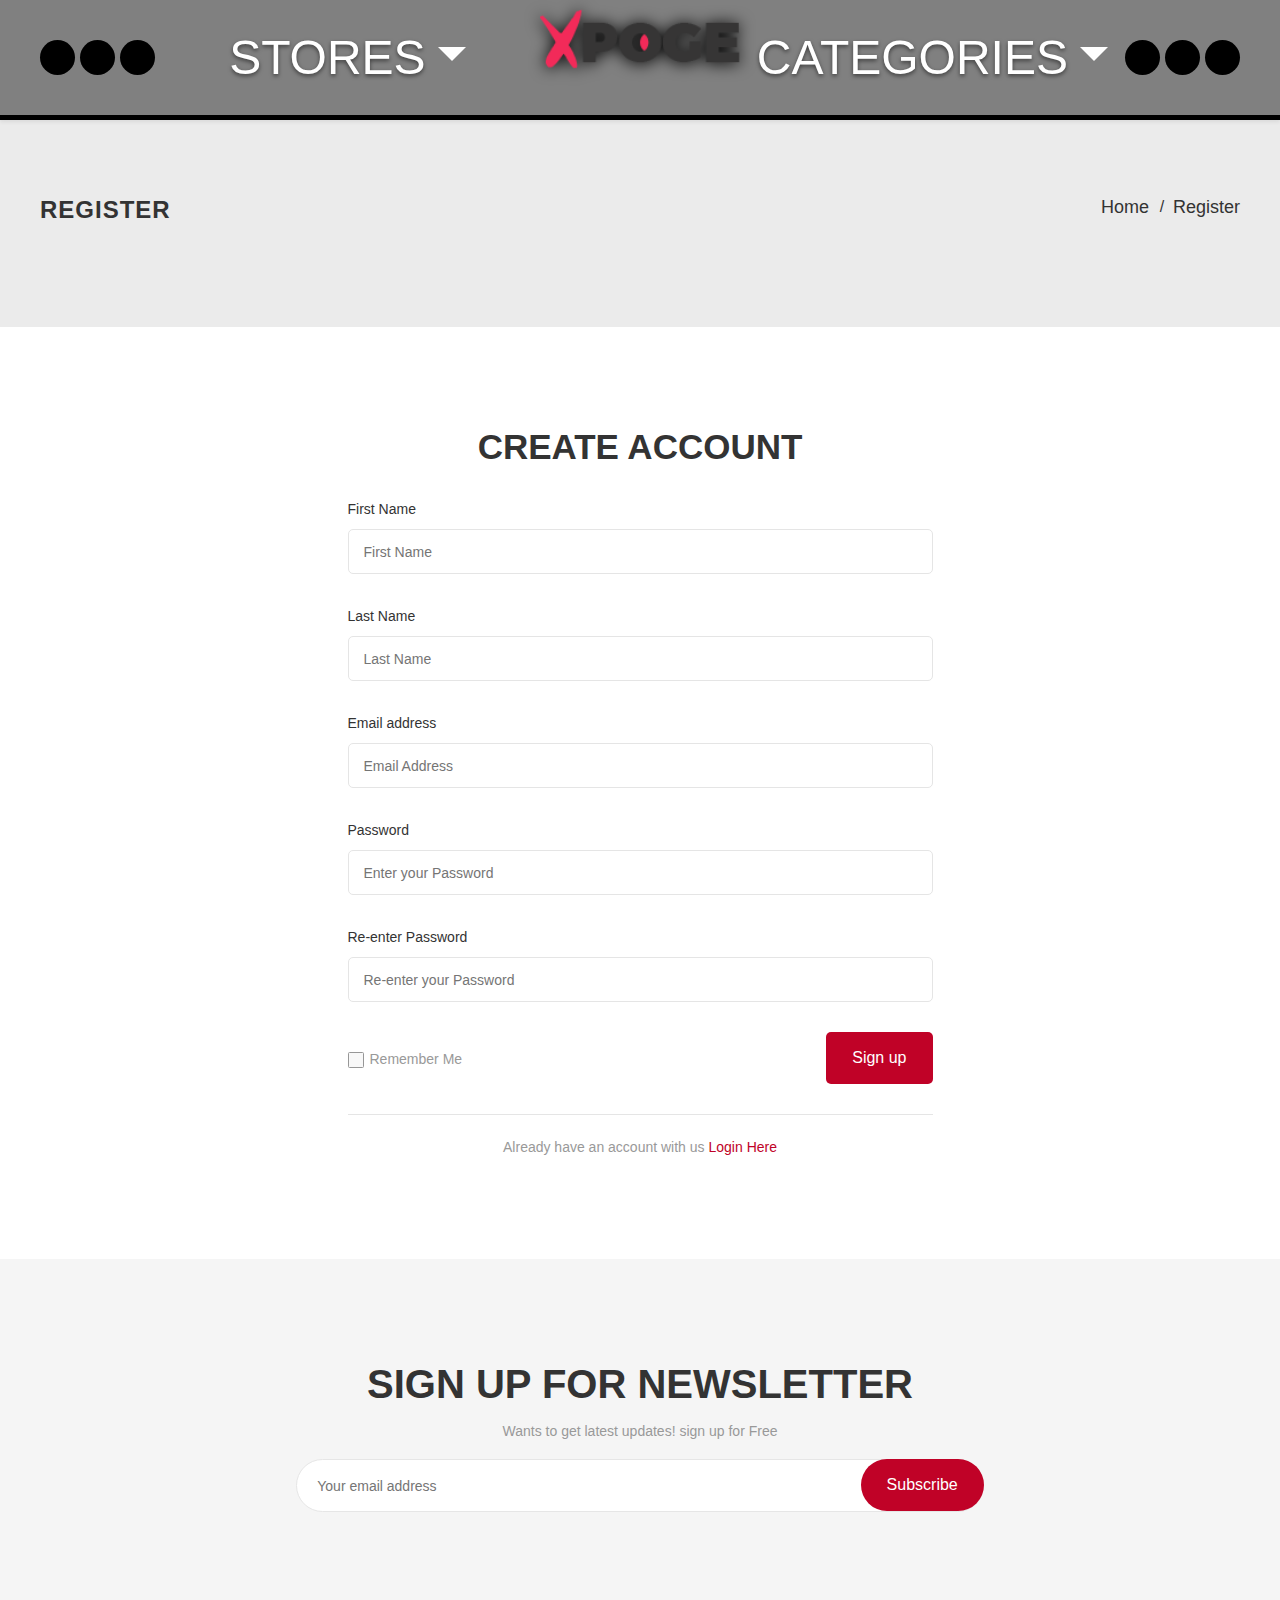
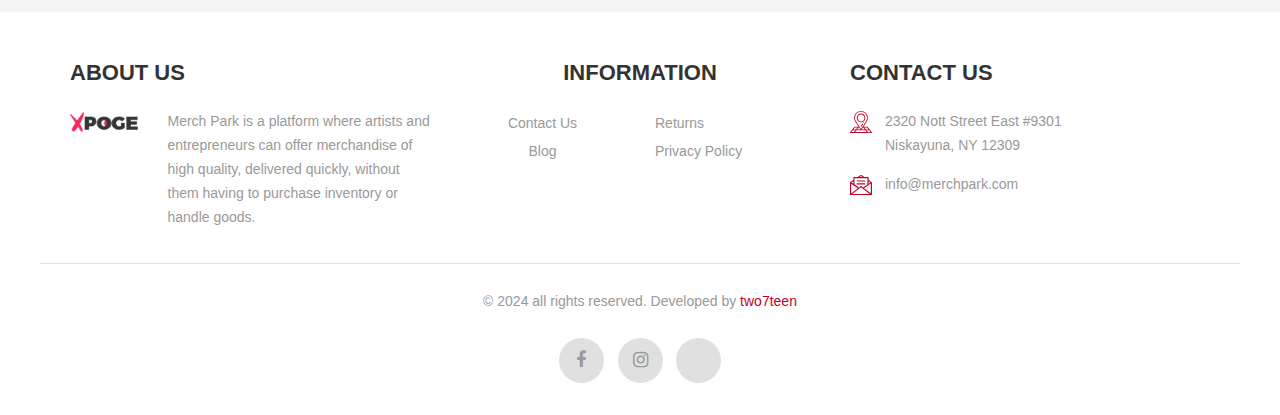
<file: register.html>
<!DOCTYPE html>
<html lang="en">

<head>
	<!-- Basic Page Needs -->
	<meta charset="utf-8">
	<title>Merch Park</title>

	<!-- Mobile Specific Metas -->
	<meta name="viewport" content="width=device-width, initial-scale=1, maximum-scale=1">
	<link type="image/x-icon" href="images/fav-icon.png" rel="icon">
	<!-- CSS -->
	<link rel="stylesheet" type="text/css" href="css/xpoge.css">
	<link rel="stylesheet" type="text/css" href="css/responsive.css">
	<script src="./js/iconify-icon.min.js"></script>
</head>

<body>

	<!-- <div id="preloader"></div> -->


	<!-- Search Screen start -->
	<!-- <div class="sidebar-search-wrap">
		    <div class="sidebar-table-container">
			    <div class="sidebar-align-container">
			        <div class="search-closer right-side"></div>
			        <div class="search-container">
			          <form method="get" id="search-form">
			            <input type="text" id="s" class="search-input" name="s" placeholder="Start Searching">
			          </form>
			          <span>Search and Press Enter</span>
			        </div>
			    </div>
		    </div>
		</div> -->
	<!-- Search Screen end -->

	<!-- <div id="newslater-popup" class="mfp-hide white-popup-block open align-center">
			<div class="nl-popup-main">
			    <div class="nl-popup-inner">
				    <div class="newsletter-inner">
				    	<div class="row">
				    		<div class="col-md-6"></div>
				    		<div class="col-md-6">
				    			<div class="mtb-30">
							        <h2 class="main_title">Subscribe Emails</h2>
							        <span class="sub-title mb-30">Sign up & get 10% off</span>
							        <form>
							        	<input type="email" placeholder="Email Here...">
							        	<button class="btn-color big-width btn" title="Subscribe">Subscribe</button>
							        </form>
							        <div class="check-box mt-30">
										<span>
			                            	<input type="checkbox" class="checkbox" id="different-address" name="Ship to a different address?">
			                            	<label for="different-address">Don`t show this popup again</label>
			                            </span>
		                            </div>
	                            </div>
					        </div>
				        </div>
				    </div>
			    </div>
			</div>
		</div> -->



	<div class="main">
		<!-- Header start -->
		<header id="header" class="py-2 shadow-sm">
			<div class="container position-relative h-100">
				<div class="row m-0 h-100">
					<div
						class="col-5 col-lg-5 px-0 d-flex justify-content-center d-md-flex flex-md-row  justify-content-md-between align-items-center left-menu">

						<div class="header-links ">
							<a href="https://www.facebook.com/MerchPark" target="_blank"><iconify-icon
									icon="uil:facebook-f"></iconify-icon></a>
							<a href="#"><iconify-icon icon="fe:instagram"></iconify-icon></a>
							<a href="#"><iconify-icon icon="akar-icons:tiktok-fill"></iconify-icon></a>
						</div>
						<div class="dropdown drop-categories">
							<a href="#" class="nav-link text-light text-uppercase nav-text dropdown-toggle"
								id="dropdownMenuButton" data-toggle="dropdown" aria-haspopup="true"
								aria-expanded="false">stores</a>
							<div class="dropdown shadow-sm">
								<div class="dropdown-menu" aria-labelledby="dropdownMenuButton">
									<a class="dropdown-item" href="#">STORE 1 </a> 
									<a class="dropdown-item" href="#">STORE 2 </a> 
									<a class="dropdown-item" href="#">STORE 3 </a> 
									<a class="dropdown-item" href="#">STORE 4 </a> 
									<a class="dropdown-item" href="#">STORE 5 </a> 
									<a class="dropdown-item" href="#">STORE 6 </a> 
									<a class="dropdown-item" href="#">STORE 7 </a> 
									<a class="dropdown-item" href="#">STORE 8 </a> 
									<a class="dropdown-item" href="#">STORE 9 </a> 
									<a class="dropdown-item" href="#">STORE 10 </a> 
								</div>
							</div>
						</div>
						<span></span>
					</div>
					<div class="col-lg-2  col-2 p-0 d-flex justify-content-center align-items-center">
						<div class="navbar-header">
							<a class="navbar-brand page-scroll" href="index.html">
								<img alt="xpoge" class="img-fluid" src="images/logo.png">
							</a>
						</div>
					</div>
					<div
						class="  col-5 col-lg-5 px-0 flex-column-reverse   justify-content-center d-md-flex flex-md-row   justify-content-md-between align-items-center right-menu">
						<span></span>
						<div class="dropdown drop-categories">
							<a href="#" class="nav-link text-light text-uppercase nav-text dropdown-toggle"
								id="dropdownMenuButton" data-toggle="dropdown" aria-haspopup="true"
								aria-expanded="false">categories</a>
							<div class="dropdown shadow-sm">
								<div class="dropdown-menu" aria-labelledby="dropdownMenuButton">
									<a class="dropdown-item" href="#">ART</a>
									<a class="dropdown-item" href="#">BUSINESS</a>
									<a class="dropdown-item" href="#">ENTERTAINMENT</a>
									<a class="dropdown-item" href="#">FIRE & POLICE</a>
									<a class="dropdown-item" href="#">FOOD & BEVERAGE</a>
									<a class="dropdown-item" href="#">HEALTH & MEDICAL</a>
									<a class="dropdown-item" href="#">MISCELLANEOUS</a>
									<a class="dropdown-item" href="#">POLITICS</a>
									<a class="dropdown-item" href="#">QUOTES</a>
									<a class="dropdown-item" href="#">RELIGION</a>
									<a class="dropdown-item" href="#">SPORTS</a>
								</div>
							</div>
						</div>

						<div class="header-links ">
							<a href="#"><iconify-icon icon="octicon:search-16"></iconify-icon></a>
							<a href="#"><iconify-icon icon="iconamoon:profile-fill"></iconify-icon></a>
							<a href="#"><iconify-icon icon="solar:bag-bold"></iconify-icon></a>
						</div>

						<!-- <div class="right-side">
							<button data-target=".navbar-collapse" data-toggle="collapse"
								class="navbar-toggle d-block d-lg-none d-xl-none" type="button"><i
									class="fa fa-bars"></i>
							</button>
							<div class="overlay"></div>
							<div id="menu" class="navbar-collapse collapse">
								<ul class="nav navbar-nav">
									<li class="level">
										<a href="index.html" class="nav-link text-light text-uppercase">categories</a>
									</li>
									<li class="level dropdown">
										<span class="opener plus"></span>
										<a href="shop.html" class="nav-link">Women</a>
										<div class="megamenu mobile-sub-menu">
											<div class="megamenu-inner-top">
												<ul class="sub-menu-level1">
													<li class="level2 "> <a href="shop.html"><span>Women
																Cloths</span></a>
														<ul class="sub-menu-level2">
															<li class="level3"><a href="shop.html"><span>■</span>Jeans &
																	Jeggings</a></li>
															<li class="level3"><a
																	href="shop.html"><span>■</span>Skirts</a></li>
															<li class="level3"><a
																	href="shop.html"><span>■</span>Dresses</a></li>
															<li class="level3"><a href="shop.html"><span>■</span>Tops &
																	Shirts</a></li>
															<li class="level3"><a href="shop.html"><span>■</span>Winter
																	Wear</a></li>
															<li class="level3"><a href="shop.html"><span>■</span>Jeans &
																	Jeggings</a></li>
														</ul>
													</li>
													<li class="level2"> <a href="shop.html"><span>Accessories</span></a>
														<ul class="sub-menu-level2 ">
															<li class="level3"><a
																	href="shop.html"><span>■</span>Skincare</a></li>
															<li class="level3"><a
																	href="shop.html"><span>■</span>Makeup</a></li>
															<li class="level3"><a
																	href="shop.html"><span>■</span>Gloves</a></li>
															<li class="level3"><a
																	href="shop.html"><span>■</span>Socks</a></li>
															<li class="level3"><a
																	href="shop.html"><span>■</span>Lipstick</a></li>
															<li class="level3"><a
																	href="shop.html"><span>■</span>Foundation</a></li>
														</ul>
													</li>
													<li class="level2 d-none d-lg-block">
														<a href="shop.html" class="m-0">
															<img src="images/drop_banner3.jpg" alt="Xpoge">
														</a>
													</li>
												</ul>
											</div>
										</div>
									</li>
									<li class="level dropdown">
										<span class="opener plus"></span>
										<a href="shop.html" class="nav-link">Men</a>
										<div class="megamenu full mobile-sub-menu">
											<div class="megamenu-inner-top">
												<div class="row sub-menu-level1">
													<div class="col-lg-3 level2 "> <a href="shop.html"><span>Men
																Cloths</span></a>
														<ul class="sub-menu-level2">
															<li class="level3"><a href="shop.html"><span>■</span>Navy
																	Blazer</a></li>
															<li class="level3"><a href="shop.html"><span>■</span>Sport
																	Jeans</a></li>
															<li class="level3"><a
																	href="shop.html"><span>■</span>Sleeveless Shirt</a>
															</li>
															<li class="level3"><a
																	href="shop.html"><span>■</span>Trousers</a></li>
														</ul>
													</div>
													<div class="col-lg-3 level2"> <a href="shop.html"><span>Men
																Fashion</span></a>
														<ul class="sub-menu-level2 ">
															<li class="level3"><a
																	href="shop.html"><span>■</span>Purse</a></li>
															<li class="level3"><a href="shop.html"><span>■</span>Sport
																	Shoes</a></li>
															<li class="level3"><a
																	href="shop.html"><span>■</span>Wallets</a></li>
															<li class="level3"><a
																	href="shop.html"><span>■</span>Belt</a></li>
														</ul>
													</div>
													<div class="col-lg-3 level2"> <a href="shop.html"><span>Women
																Fashion</span></a>
														<ul class="sub-menu-level2 ">
															<li class="level3"><a href="shop.html"><span>■</span>Jeans &
																	Jeggings</a></li>
															<li class="level3"><a
																	href="shop.html"><span>■</span>Skirts</a></li>
															<li class="level3"><a
																	href="shop.html"><span>■</span>Dresses</a></li>
															<li class="level3"><a href="shop.html"><span>■</span>Tops &
																	Shirts</a></li>
														</ul>
													</div>
													<div class="col-lg-3 level2"> <a
															href="shop.html"><span>Accessories</span></a>
														<ul class="sub-menu-level2 ">
															<li class="level3"><a
																	href="shop.html"><span>■</span>Sunglasses</a></li>
															<li class="level3"><a href="shop.html"><span>■</span>Pocket
																	Watch</a></li>
															<li class="level3"><a
																	href="shop.html"><span>■</span>Gloves</a></li>
															<li class="level3"><a
																	href="shop.html"><span>■</span>Socks</a></li>
														</ul>
													</div>
												</div>
												<div class="row">
													<div class="col-lg-6 mt-30 d-none d-lg-block">
														<div class="sub-menu-img">
															<a href="shop.html">
																<img src="images/drop_banner1.jpg" alt="Xpoge">
															</a>
														</div>
													</div>
													<div class="col-lg-6 mt-30 d-none d-lg-block">
														<div class="sub-menu-img">
															<a href="shop.html">
																<img src="images/drop_banner2.jpg" alt="Xpoge">
															</a>
														</div>
													</div>
												</div>
											</div>
										</div>
									</li>
									<li class="level">
										<a href="shop.html" class="nav-link">Juniors</a>
									</li>
									<li class="level dropdown">
										<span class="opener plus"></span>
										<a href="blog-left-col.html">Blog</a>
										<div class="megamenu mobile-sub-menu">
											<div class="megamenu-inner-top">
												<ul class="sub-menu-level1">
													<li class="level2 ">
														<ul class="sub-menu-level2">
															<li class="level3"><a
																	href="blog-left-col.html"><span>■</span>Blog
																	Left-Sidebar</a></li>
															<li class="level3"><a
																	href="blog-right-col.html"><span>■</span>Blog
																	Right-Sidebar</a></li>
															<li class="level3"><a
																	href="blog-detail.html"><span>■</span>Singal
																	Blog</a></li>
														</ul>
													</li>
												</ul>
											</div>
										</div>
									</li>
									<li class="level dropdown">
										<span class="opener plus"></span>
										<a href="#" class="nav-link">Pages</a>
										<div class="megamenu mobile-sub-menu">
											<div class="megamenu-inner-top">
												<ul class="sub-menu-level1">
													<li class="level2 ">
														<ul class="sub-menu-level2">
															<li class="level3"><a
																	href="contact.html"><span>■</span>Contact</a></li>
															<li class="level3"><a
																	href="checkout.html"><span>■</span>Checkout</a></li>
															<li class="level3"><a
																	href="wishlist.html"><span>■</span>Wishlist</a></li>
															<li class="level3"><a href="404.html"><span>■</span>404</a>
															</li>
														</ul>
													</li>
												</ul>
											</div>
										</div>
									</li>
								</ul>
							</div>
							<div class="header-right-link">
								<ul>
									<li class="search-box">
										<a href="#"><span></span></a>
									</li>
									<li class="account-icon">
										<a href="#"><span></span></a>
										<div class="header-link-dropdown account-link-dropdown">
											<ul class="link-dropdown-list">
												<li> <span class="dropdown-title">Default welcome msg!</span>
													<ul>
														<li><a href="login.html">Sign In</a></li>
														<li><a href="register.html">Create an Account</a></li>
													</ul>
												</li>
												<li> <span class="dropdown-title">Language :</span>
													<ul>
														<li><a class="active" href="#">English</a></li>
														<li><a href="#">French</a></li>
														<li><a href="#">German</a></li>
													</ul>
												</li>
												<li> <span class="dropdown-title">Currency :</span>
													<ul>
														<li><a class="active" href="#">USD</a></li>
														<li><a href="#">AUD</a></li>
														<li><a href="#">EUR</a></li>
													</ul>
												</li>
											</ul>
										</div>
									</li>
									<li class="cart-icon">
										<a href="#"> <span> <small class="cart-notification">2</small> </span> </a>
										<div class="cart-dropdown header-link-dropdown">
											<ul class="cart-list link-dropdown-list">
												<li> <a class="close-cart"><i class="fa fa-times-circle"></i></a>
													<figure> <a href="product-page.html" class="pull-left"> <img
																alt="Xpoge" src="images/1.jpg"></a>
														<figcaption> <span><a href="product-page.html">Men's Full
																	Sleeves Collar Shirt</a></span>
															<p class="cart-price">$14.99</p>
															<div class="product-qty">
																<label>Qty:</label>
																<div class="custom-qty">
																	<input type="text" name="qty" maxlength="8"
																		value="1" title="Qty" class="input-text qty">
																</div>
															</div>
														</figcaption>
													</figure>
												</li>
												<li> <a class="close-cart"><i class="fa fa-times-circle"></i></a>
													<figure> <a href="product-page.html" class="pull-left"> <img
																alt="Xpoge" src="images/2.jpg"></a>
														<figcaption> <span><a href="product-page.html">Women's Cape
																	Jacket</a></span>
															<p class="cart-price">$14.99</p>
															<div class="product-qty">
																<label>Qty:</label>
																<div class="custom-qty">
																	<input type="text" name="qty" maxlength="8"
																		value="1" title="Qty" class="input-text qty">
																</div>
															</div>
														</figcaption>
													</figure>
												</li>
											</ul>
											<p class="cart-sub-totle"> <span class="pull-left">Cart Subtotal</span>
												<span class="pull-right"><strong
														class="price-box">$29.98</strong></span> </p>
											<div class="clearfix"></div>
											<div class="mt-20"> <a href="cart.html" class="btn-color btn">Cart</a> <a
													href="checkout.html" class="btn-color btn right-side">Checkout</a>
											</div>
										</div>
									</li>
								</ul>
							</div>
						</div> -->
					</div>
				</div>
			</div>
		</header>
		<!-- Header end -->

			<!-- Register contant start -->
			<div class="contant">
				<div id="banner-part" class="banner inner-banner">
					<div class="container">
						<div class="bread-crumb-main">
							<h1 class="banner-title">Register</h1>
							<div class="breadcrumb">
			                    <ul class="inline">
			                        <li><a href="index.html">Home</a></li>
			                        <li>Register</li>
			                    </ul>
			                </div>
						</div>
					</div>
				</div>
				<div class="ptb-100">
					<div class="container">
						<div class="row justify-content-center">
				            <div class="col-xl-6 col-lg-8 col-md-8 ">
				              <form class="main-form full">
				                <div class="row">
				                  <div class="col-12 mb-20">
				                    <div class="heading-part align-center">
				                      <h2 class="heading">Create account</h2>
				                    </div>
				                  </div>
				                  <div class="col-12">
				                    <div class="form-group">
				                      <label for="f-name">First Name</label>
				                      <input type="text" id="f-name" required="" placeholder="First Name">
				                    </div>
				                  </div>
				                  <div class="col-12">
				                    <div class="form-group">
				                      <label for="l-name">Last Name</label>
				                      <input type="text" id="l-name" required="" placeholder="Last Name">
				                    </div>
				                  </div>
				                  <div class="col-12">
				                    <div class="form-group">
				                      <label for="login-email">Email address</label>
				                      <input id="login-email" type="email" required="" placeholder="Email Address">
				                    </div>
				                  </div>
				                  <div class="col-12">
				                    <div class="form-group">
				                      <label for="login-pass">Password</label>
				                      <input id="login-pass" type="password" required="" placeholder="Enter your Password">
				                    </div>
				                  </div>
				                  <div class="col-12">
				                    <div class="form-group">
				                      <label for="re-enter-pass">Re-enter Password</label>
				                      <input id="re-enter-pass" type="password" required="" placeholder="Re-enter your Password">
				                    </div>
				                  </div>
				                  <div class="col-12">
				                  	<div class="mb-30 dit w-100">
					                    <div class="check-box left-side mt-15"> 
					                      <span>
					                        <input type="checkbox" name="remember_me" id="remember_me" class="checkbox">
					                        <label for="remember_me" class="mb-0">Remember Me</label>
					                      </span>
					                    </div>
					                    <button name="submit" type="submit" class="btn-color right-side">Sign up</button>
				                    </div>
				                  </div>
				                  <div class="col-12">
				                  	<hr>
				                    <div class="new-account align-center mt-20"> <span>Already have an account with us</span> 
				                    	<a class="link" title="Login Here" href="login.html">Login Here</a> </div>
				                  </div>
				                </div>
				              </form>
				            </div>
				        </div>
					</div>
				</div>
			</div>
			<!-- Register contant end -->

			<!-- Newslatter section start -->
			<section class="newsletter-section align-center ptb-100">
	            <div class="container">
                    <div class="row justify-content-center">
                        <div class="col-xl-7 col-lg-9 col-12">
                            <div class="newsletter-title">
                                <h2 class="main_title">Sign up for Newsletter </h2>
                                <p>Wants to get latest updates! sign up for Free </p>
                            </div>
                            <div class="newsletter-input">
                                <form>
                                    <div class="form-group m-0">
                                        <input type="email" placeholder="Your email address" required="">
                                    </div>
                                    <button type="submit" class="btn btn-color"><span class="d-none d-sm-block">Subscribe</span> <i class="fa fa-send d-block d-sm-none"></i></button>
                                </form>
                            </div>
                        </div>
                    </div>
	            </div>
	        </section>
	        <!-- Newslatter section end -->

			<!-- Footer section start -->
			<footer class="footer-part">
				<div class="container">
					<div class="footer-top py-5">
						<div class="mb_-30">
							<div class="row col-12 mx-auto">
								<div class="col-12 col-lg-4 col-md-6">
									<div class="footer-about mb-sm-30   ">
										<h3 class="head-three mb-4">About us</h3>
										<div class="row">
											<div class="col-lg-3">
												<div class="footer-logo">
													<a href="index.html">
														<img src="images/logo.png" alt="logo" class="img-fluid">
													</a>
												</div>
											</div>
											<div class="col-lg-9">
												<p class="footer-p mb-3">Merch Park is a platform where artists and entrepreneurs can offer merchandise of high quality, delivered quickly, without them having to purchase inventory or handle goods. </p>
											</div>
										</div>
	
	
									</div>
								</div>
								<div class="col-12 col-lg-4 col-md-6">
									<div class="footer-static-block">
										<span class="opener plus"></span>
										<h3 class="head-three text-center mb-4">Information</h3>
										<div class="row mt-3">
											<div class="col-lg-6 text-center">
												<ul class="footer-menu footer-block-contant">
													<li><a href="contact.html">Contact Us</a></li>
													<li><a href="blog-left-col.html">Blog</a></li>
	
												</ul>
											</div>
											<div class="col-lg-6 ">
												<ul class="footer-menu footer-block-contant">
													<li><a href="javascript:void(0)">Returns</a></li>
													<li><a href="javascript:void(0)">Privacy Policy</a></li>
												</ul>
											</div>
										</div>
									</div>
								</div>
								<div class="col-12 col-lg-4 col-md-6">
									<div class="footer-static-block">
										<span class="opener plus"></span>
										<h3 class="head-three mb-4">Contact us</h3>
										<div class="contact-box footer-block-contant">
											<ul>
												<li>
													<div class="contact-thumb">
														<img src="images/address-icon.svg" alt="xpoge">
													</div>
													<div class="contact-box-detail">
														<p>2320 Nott Street East #9301 <br>
															Niskayuna, NY 12309</p>
													</div>
												</li>
	
												<li>
													<div class="contact-thumb">
														<img src="images/mail-icon.svg" alt="xpoge">
													</div>
													<div class="contact-box-detail">
														<p>info@merchpark.com</p>
													</div>
												</li>
											</ul>
										</div>
									</div>
								</div>
							</div>
						</div>
					</div>
					<div class="footer-bottom align-center">
						<div class="row">
							<div class="col-12">
								<div class="w-100">
									<p class="mb-0">&copy; 2024 all rights reserved. Developed by <a href="#" target="_blank"
											title="TemplatesCoder"> two7teen</a></p>
								</div>
							</div>
							<div class="col-12">
								<div class="social-media">
									<ul>
										<li>
											<a href="https://www.facebook.com/MerchPark">
												<i class="fa fa-facebook"></i>
											</a>
										</li>
										<li>
											<a href="javascript:void(0)">
												<i class="fa fa-instagram"></i>
											</a>
										</li>
										<li>
											<a href="javascript:void(0)">
												<i class="fa"> <iconify-icon icon="ri:tiktok-fill"></iconify-icon> </i>
											</a>
										</li>
									</ul>
								</div>
							</div>
						</div>
					</div>
				</div>
			</footer>
			<!-- Footer section end -->
		</div>
		<script src="js/jquery-3.4.1.min.js"></script>
		<script src="js/popper.min.js"></script>
		<script src="js/custom.js"></script>
	</body>
	
</html>
</file>
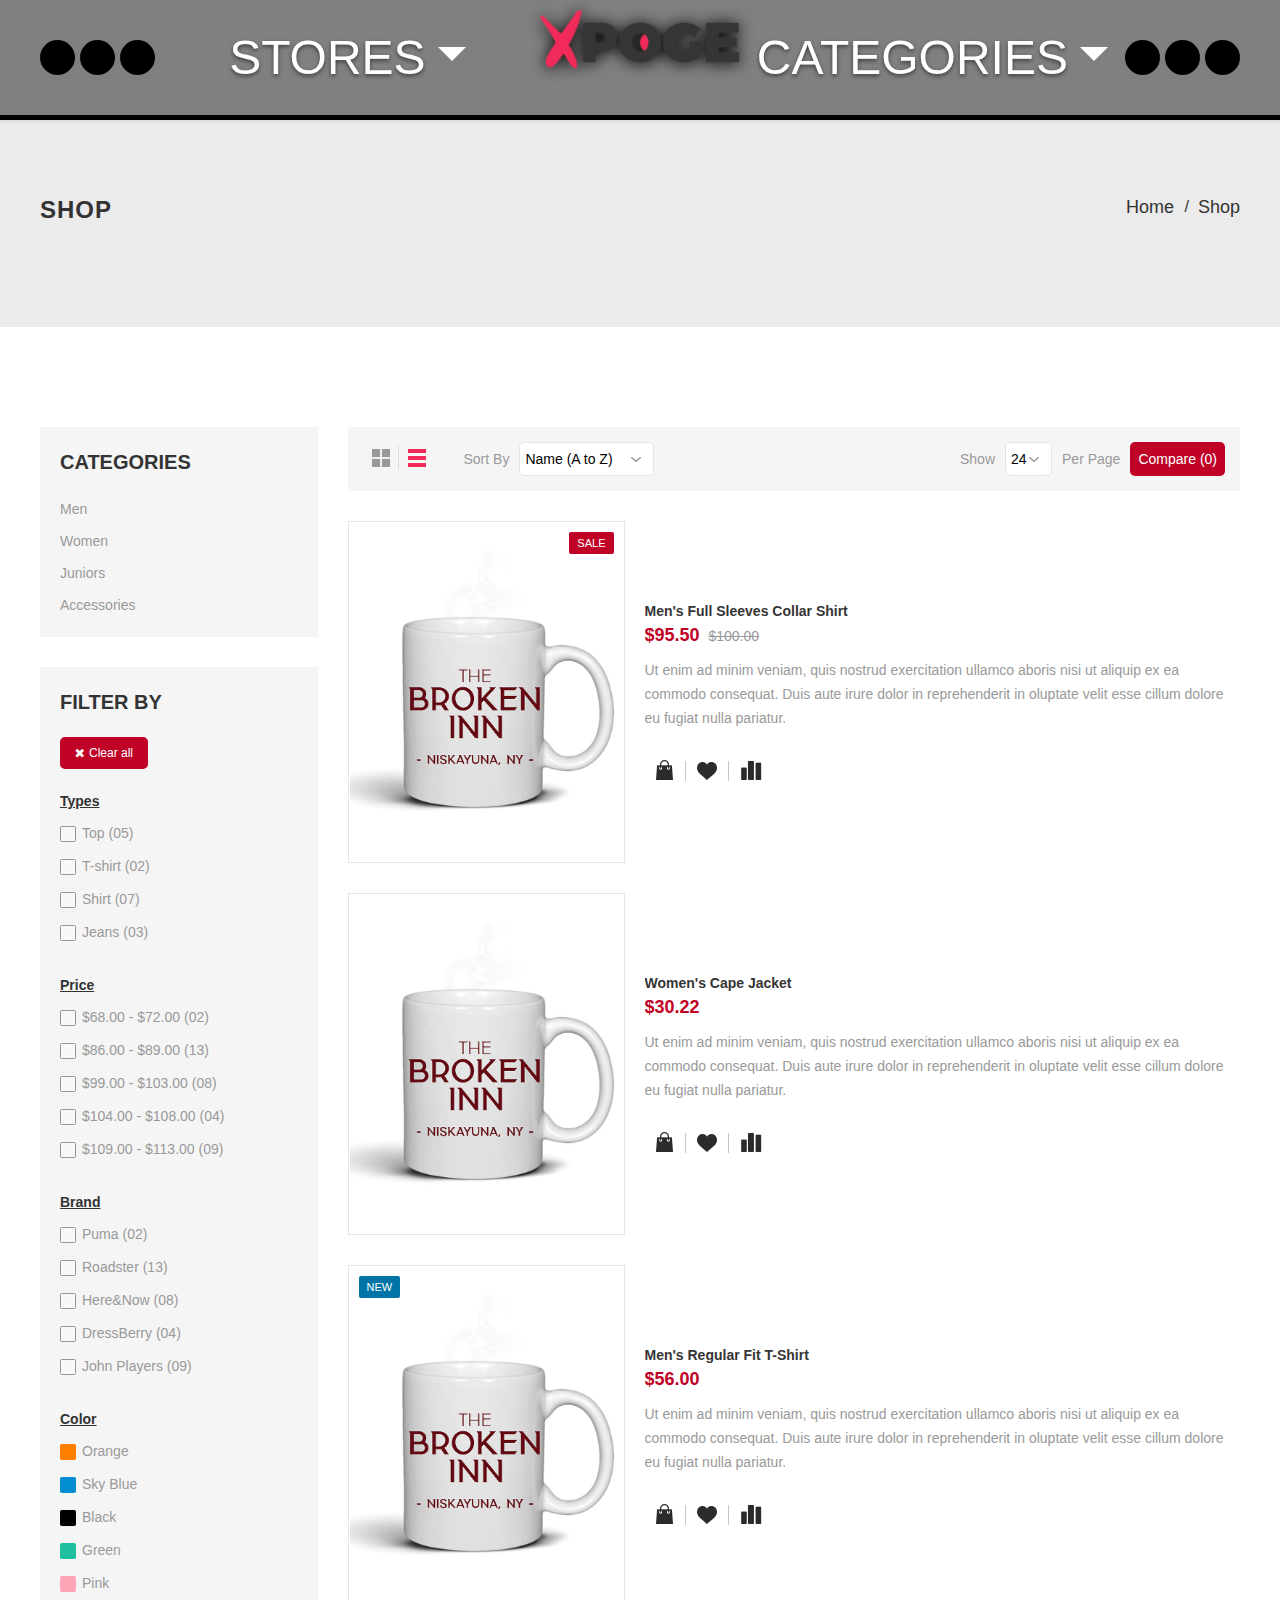
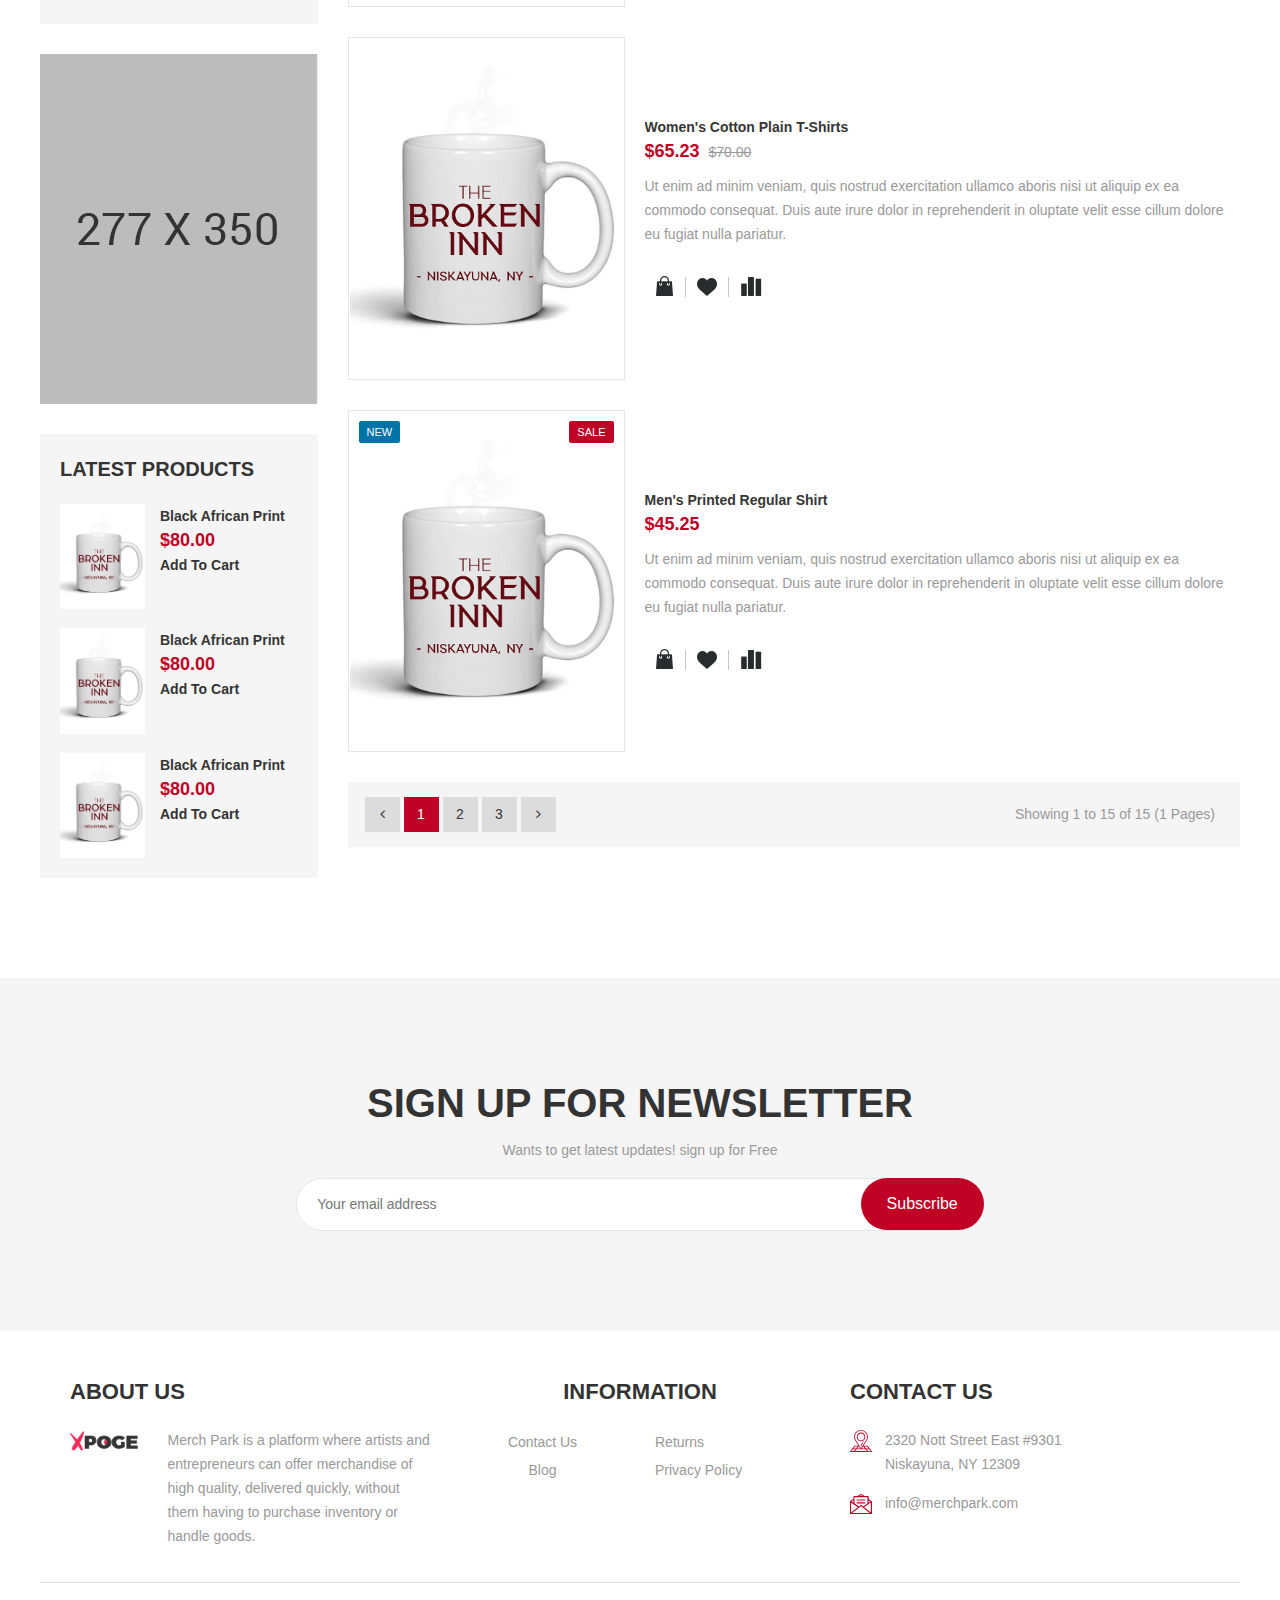
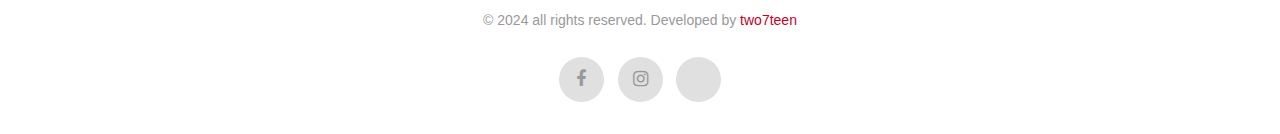
<file: shop-list.html>
<!DOCTYPE html>
<html lang="en">

<head>
	<!-- Basic Page Needs -->
	<meta charset="utf-8">
	<title>Merch Park</title>

	<!-- Mobile Specific Metas -->
	<meta name="viewport" content="width=device-width, initial-scale=1, maximum-scale=1">
	<link type="image/x-icon" href="images/fav-icon.png" rel="icon">
	<!-- CSS -->
	<link rel="stylesheet" type="text/css" href="css/xpoge.css">
	<link rel="stylesheet" type="text/css" href="css/responsive.css">
	<script src="./js/iconify-icon.min.js"></script>
</head>

<body>

	<!-- <div id="preloader"></div> -->


	<!-- Search Screen start -->
	<!-- <div class="sidebar-search-wrap">
		    <div class="sidebar-table-container">
			    <div class="sidebar-align-container">
			        <div class="search-closer right-side"></div>
			        <div class="search-container">
			          <form method="get" id="search-form">
			            <input type="text" id="s" class="search-input" name="s" placeholder="Start Searching">
			          </form>
			          <span>Search and Press Enter</span>
			        </div>
			    </div>
		    </div>
		</div> -->
	<!-- Search Screen end -->

	<!-- <div id="newslater-popup" class="mfp-hide white-popup-block open align-center">
			<div class="nl-popup-main">
			    <div class="nl-popup-inner">
				    <div class="newsletter-inner">
				    	<div class="row">
				    		<div class="col-md-6"></div>
				    		<div class="col-md-6">
				    			<div class="mtb-30">
							        <h2 class="main_title">Subscribe Emails</h2>
							        <span class="sub-title mb-30">Sign up & get 10% off</span>
							        <form>
							        	<input type="email" placeholder="Email Here...">
							        	<button class="btn-color big-width btn" title="Subscribe">Subscribe</button>
							        </form>
							        <div class="check-box mt-30">
										<span>
			                            	<input type="checkbox" class="checkbox" id="different-address" name="Ship to a different address?">
			                            	<label for="different-address">Don`t show this popup again</label>
			                            </span>
		                            </div>
	                            </div>
					        </div>
				        </div>
				    </div>
			    </div>
			</div>
		</div> -->



	<div class="main">
		<!-- Header start -->
		<header id="header" class="py-2 shadow-sm">
			<div class="container position-relative h-100">
				<div class="row m-0 h-100">
					<div
						class="col-5 col-lg-5 px-0 d-flex justify-content-center d-md-flex flex-md-row  justify-content-md-between align-items-center left-menu">

						<div class="header-links ">
							<a href="https://www.facebook.com/MerchPark" target="_blank"><iconify-icon
									icon="uil:facebook-f"></iconify-icon></a>
							<a href="#"><iconify-icon icon="fe:instagram"></iconify-icon></a>
							<a href="#"><iconify-icon icon="akar-icons:tiktok-fill"></iconify-icon></a>
						</div>
						<div class="dropdown drop-categories">
							<a href="#" class="nav-link text-light text-uppercase nav-text dropdown-toggle"
								id="dropdownMenuButton" data-toggle="dropdown" aria-haspopup="true"
								aria-expanded="false">stores</a>
							<div class="dropdown shadow-sm">
								<div class="dropdown-menu" aria-labelledby="dropdownMenuButton">
									<a class="dropdown-item" href="#">STORE 1 </a> 
									<a class="dropdown-item" href="#">STORE 2 </a> 
									<a class="dropdown-item" href="#">STORE 3 </a> 
									<a class="dropdown-item" href="#">STORE 4 </a> 
									<a class="dropdown-item" href="#">STORE 5 </a> 
									<a class="dropdown-item" href="#">STORE 6 </a> 
									<a class="dropdown-item" href="#">STORE 7 </a> 
									<a class="dropdown-item" href="#">STORE 8 </a> 
									<a class="dropdown-item" href="#">STORE 9 </a> 
									<a class="dropdown-item" href="#">STORE 10 </a> 
								</div>
							</div>
						</div>
						<span></span>
					</div>
					<div class="col-lg-2  col-2 p-0 d-flex justify-content-center align-items-center">
						<div class="navbar-header">
							<a class="navbar-brand page-scroll" href="index.html">
								<img alt="xpoge" class="img-fluid" src="images/logo.png">
							</a>
						</div>
					</div>
					<div
						class="  col-5 col-lg-5 px-0 flex-column-reverse   justify-content-center d-md-flex flex-md-row   justify-content-md-between align-items-center right-menu">
						<span></span>
						<div class="dropdown drop-categories">
							<a href="#" class="nav-link text-light text-uppercase nav-text dropdown-toggle"
								id="dropdownMenuButton" data-toggle="dropdown" aria-haspopup="true"
								aria-expanded="false">categories</a>
							<div class="dropdown shadow-sm">
								<div class="dropdown-menu" aria-labelledby="dropdownMenuButton">
									<a class="dropdown-item" href="#">ART</a>
									<a class="dropdown-item" href="#">BUSINESS</a>
									<a class="dropdown-item" href="#">ENTERTAINMENT</a>
									<a class="dropdown-item" href="#">FIRE & POLICE</a>
									<a class="dropdown-item" href="#">FOOD & BEVERAGE</a>
									<a class="dropdown-item" href="#">HEALTH & MEDICAL</a>
									<a class="dropdown-item" href="#">MISCELLANEOUS</a>
									<a class="dropdown-item" href="#">POLITICS</a>
									<a class="dropdown-item" href="#">QUOTES</a>
									<a class="dropdown-item" href="#">RELIGION</a>
									<a class="dropdown-item" href="#">SPORTS</a>
								</div>
							</div>
						</div>

						<div class="header-links ">
							<a href="#"><iconify-icon icon="octicon:search-16"></iconify-icon></a>
							<a href="#"><iconify-icon icon="iconamoon:profile-fill"></iconify-icon></a>
							<a href="#"><iconify-icon icon="solar:bag-bold"></iconify-icon></a>
						</div>

						<!-- <div class="right-side">
							<button data-target=".navbar-collapse" data-toggle="collapse"
								class="navbar-toggle d-block d-lg-none d-xl-none" type="button"><i
									class="fa fa-bars"></i>
							</button>
							<div class="overlay"></div>
							<div id="menu" class="navbar-collapse collapse">
								<ul class="nav navbar-nav">
									<li class="level">
										<a href="index.html" class="nav-link text-light text-uppercase">categories</a>
									</li>
									<li class="level dropdown">
										<span class="opener plus"></span>
										<a href="shop.html" class="nav-link">Women</a>
										<div class="megamenu mobile-sub-menu">
											<div class="megamenu-inner-top">
												<ul class="sub-menu-level1">
													<li class="level2 "> <a href="shop.html"><span>Women
																Cloths</span></a>
														<ul class="sub-menu-level2">
															<li class="level3"><a href="shop.html"><span>■</span>Jeans &
																	Jeggings</a></li>
															<li class="level3"><a
																	href="shop.html"><span>■</span>Skirts</a></li>
															<li class="level3"><a
																	href="shop.html"><span>■</span>Dresses</a></li>
															<li class="level3"><a href="shop.html"><span>■</span>Tops &
																	Shirts</a></li>
															<li class="level3"><a href="shop.html"><span>■</span>Winter
																	Wear</a></li>
															<li class="level3"><a href="shop.html"><span>■</span>Jeans &
																	Jeggings</a></li>
														</ul>
													</li>
													<li class="level2"> <a href="shop.html"><span>Accessories</span></a>
														<ul class="sub-menu-level2 ">
															<li class="level3"><a
																	href="shop.html"><span>■</span>Skincare</a></li>
															<li class="level3"><a
																	href="shop.html"><span>■</span>Makeup</a></li>
															<li class="level3"><a
																	href="shop.html"><span>■</span>Gloves</a></li>
															<li class="level3"><a
																	href="shop.html"><span>■</span>Socks</a></li>
															<li class="level3"><a
																	href="shop.html"><span>■</span>Lipstick</a></li>
															<li class="level3"><a
																	href="shop.html"><span>■</span>Foundation</a></li>
														</ul>
													</li>
													<li class="level2 d-none d-lg-block">
														<a href="shop.html" class="m-0">
															<img src="images/drop_banner3.jpg" alt="Xpoge">
														</a>
													</li>
												</ul>
											</div>
										</div>
									</li>
									<li class="level dropdown">
										<span class="opener plus"></span>
										<a href="shop.html" class="nav-link">Men</a>
										<div class="megamenu full mobile-sub-menu">
											<div class="megamenu-inner-top">
												<div class="row sub-menu-level1">
													<div class="col-lg-3 level2 "> <a href="shop.html"><span>Men
																Cloths</span></a>
														<ul class="sub-menu-level2">
															<li class="level3"><a href="shop.html"><span>■</span>Navy
																	Blazer</a></li>
															<li class="level3"><a href="shop.html"><span>■</span>Sport
																	Jeans</a></li>
															<li class="level3"><a
																	href="shop.html"><span>■</span>Sleeveless Shirt</a>
															</li>
															<li class="level3"><a
																	href="shop.html"><span>■</span>Trousers</a></li>
														</ul>
													</div>
													<div class="col-lg-3 level2"> <a href="shop.html"><span>Men
																Fashion</span></a>
														<ul class="sub-menu-level2 ">
															<li class="level3"><a
																	href="shop.html"><span>■</span>Purse</a></li>
															<li class="level3"><a href="shop.html"><span>■</span>Sport
																	Shoes</a></li>
															<li class="level3"><a
																	href="shop.html"><span>■</span>Wallets</a></li>
															<li class="level3"><a
																	href="shop.html"><span>■</span>Belt</a></li>
														</ul>
													</div>
													<div class="col-lg-3 level2"> <a href="shop.html"><span>Women
																Fashion</span></a>
														<ul class="sub-menu-level2 ">
															<li class="level3"><a href="shop.html"><span>■</span>Jeans &
																	Jeggings</a></li>
															<li class="level3"><a
																	href="shop.html"><span>■</span>Skirts</a></li>
															<li class="level3"><a
																	href="shop.html"><span>■</span>Dresses</a></li>
															<li class="level3"><a href="shop.html"><span>■</span>Tops &
																	Shirts</a></li>
														</ul>
													</div>
													<div class="col-lg-3 level2"> <a
															href="shop.html"><span>Accessories</span></a>
														<ul class="sub-menu-level2 ">
															<li class="level3"><a
																	href="shop.html"><span>■</span>Sunglasses</a></li>
															<li class="level3"><a href="shop.html"><span>■</span>Pocket
																	Watch</a></li>
															<li class="level3"><a
																	href="shop.html"><span>■</span>Gloves</a></li>
															<li class="level3"><a
																	href="shop.html"><span>■</span>Socks</a></li>
														</ul>
													</div>
												</div>
												<div class="row">
													<div class="col-lg-6 mt-30 d-none d-lg-block">
														<div class="sub-menu-img">
															<a href="shop.html">
																<img src="images/drop_banner1.jpg" alt="Xpoge">
															</a>
														</div>
													</div>
													<div class="col-lg-6 mt-30 d-none d-lg-block">
														<div class="sub-menu-img">
															<a href="shop.html">
																<img src="images/drop_banner2.jpg" alt="Xpoge">
															</a>
														</div>
													</div>
												</div>
											</div>
										</div>
									</li>
									<li class="level">
										<a href="shop.html" class="nav-link">Juniors</a>
									</li>
									<li class="level dropdown">
										<span class="opener plus"></span>
										<a href="blog-left-col.html">Blog</a>
										<div class="megamenu mobile-sub-menu">
											<div class="megamenu-inner-top">
												<ul class="sub-menu-level1">
													<li class="level2 ">
														<ul class="sub-menu-level2">
															<li class="level3"><a
																	href="blog-left-col.html"><span>■</span>Blog
																	Left-Sidebar</a></li>
															<li class="level3"><a
																	href="blog-right-col.html"><span>■</span>Blog
																	Right-Sidebar</a></li>
															<li class="level3"><a
																	href="blog-detail.html"><span>■</span>Singal
																	Blog</a></li>
														</ul>
													</li>
												</ul>
											</div>
										</div>
									</li>
									<li class="level dropdown">
										<span class="opener plus"></span>
										<a href="#" class="nav-link">Pages</a>
										<div class="megamenu mobile-sub-menu">
											<div class="megamenu-inner-top">
												<ul class="sub-menu-level1">
													<li class="level2 ">
														<ul class="sub-menu-level2">
															<li class="level3"><a
																	href="contact.html"><span>■</span>Contact</a></li>
															<li class="level3"><a
																	href="checkout.html"><span>■</span>Checkout</a></li>
															<li class="level3"><a
																	href="wishlist.html"><span>■</span>Wishlist</a></li>
															<li class="level3"><a href="404.html"><span>■</span>404</a>
															</li>
														</ul>
													</li>
												</ul>
											</div>
										</div>
									</li>
								</ul>
							</div>
							<div class="header-right-link">
								<ul>
									<li class="search-box">
										<a href="#"><span></span></a>
									</li>
									<li class="account-icon">
										<a href="#"><span></span></a>
										<div class="header-link-dropdown account-link-dropdown">
											<ul class="link-dropdown-list">
												<li> <span class="dropdown-title">Default welcome msg!</span>
													<ul>
														<li><a href="login.html">Sign In</a></li>
														<li><a href="register.html">Create an Account</a></li>
													</ul>
												</li>
												<li> <span class="dropdown-title">Language :</span>
													<ul>
														<li><a class="active" href="#">English</a></li>
														<li><a href="#">French</a></li>
														<li><a href="#">German</a></li>
													</ul>
												</li>
												<li> <span class="dropdown-title">Currency :</span>
													<ul>
														<li><a class="active" href="#">USD</a></li>
														<li><a href="#">AUD</a></li>
														<li><a href="#">EUR</a></li>
													</ul>
												</li>
											</ul>
										</div>
									</li>
									<li class="cart-icon">
										<a href="#"> <span> <small class="cart-notification">2</small> </span> </a>
										<div class="cart-dropdown header-link-dropdown">
											<ul class="cart-list link-dropdown-list">
												<li> <a class="close-cart"><i class="fa fa-times-circle"></i></a>
													<figure> <a href="product-page.html" class="pull-left"> <img
																alt="Xpoge" src="images/1.jpg"></a>
														<figcaption> <span><a href="product-page.html">Men's Full
																	Sleeves Collar Shirt</a></span>
															<p class="cart-price">$14.99</p>
															<div class="product-qty">
																<label>Qty:</label>
																<div class="custom-qty">
																	<input type="text" name="qty" maxlength="8"
																		value="1" title="Qty" class="input-text qty">
																</div>
															</div>
														</figcaption>
													</figure>
												</li>
												<li> <a class="close-cart"><i class="fa fa-times-circle"></i></a>
													<figure> <a href="product-page.html" class="pull-left"> <img
																alt="Xpoge" src="images/2.jpg"></a>
														<figcaption> <span><a href="product-page.html">Women's Cape
																	Jacket</a></span>
															<p class="cart-price">$14.99</p>
															<div class="product-qty">
																<label>Qty:</label>
																<div class="custom-qty">
																	<input type="text" name="qty" maxlength="8"
																		value="1" title="Qty" class="input-text qty">
																</div>
															</div>
														</figcaption>
													</figure>
												</li>
											</ul>
											<p class="cart-sub-totle"> <span class="pull-left">Cart Subtotal</span>
												<span class="pull-right"><strong
														class="price-box">$29.98</strong></span> </p>
											<div class="clearfix"></div>
											<div class="mt-20"> <a href="cart.html" class="btn-color btn">Cart</a> <a
													href="checkout.html" class="btn-color btn right-side">Checkout</a>
											</div>
										</div>
									</li>
								</ul>
							</div>
						</div> -->
					</div>
				</div>
			</div>
		</header>
		<!-- Header end -->

			<!-- Product list contant start -->
			<div class="contant">
				<div id="banner-part" class="banner inner-banner">
					<div class="container">
						<div class="bread-crumb-main">
							<h1 class="banner-title">Shop</h1>
							<div class="breadcrumb">
			                    <ul class="inline">
			                        <li><a href="index.html">Home</a></li>
			                        <li>Shop</li>
			                    </ul>
			                </div>
		                </div>
					</div>
				</div>
				<div class="ptb-100">
					<div class="container">
						<div class="row">
							<div class="col-12 col-lg-4 col-xl-3">
								<div class="sidebar mb-md-30">
	                                <div class="sidebar-category sidebar-default">
	                                    <div class="category-content">
                                            <h2 class="cat-title">Categories</h2>
                                            <ul class="pl-0 mb-0">
                                                <li><a href="#">Men</a></li>
                                                <li><a href="#">Women</a></li>
                                                <li><a href="#">Juniors</a></li>
                                                <li><a href="#">Accessories</a></li>
                                            </ul>
	                                    </div>
	                                </div>
	                                <div class="sidebar-default">
	                                    <div class="category-content">
	                                        <h2 class="cat-title">Filter By</h2>
	                                        <a class="btn btn-color small btn-filter mb-20" href="#"><i class="fa fa-close"></i><span>Clear all</span></a>
	                                        <div class="mb-20">
						                    	<div class="inner-title">Types</div>
							                    <ul>
							                        <li>
							                          <div class="check-box"> 
							                            <span>
							                              <input type="checkbox" class="checkbox" id="type1" name="type1">
							                              <label for="type1">Top <span>(05)</span></label>
							                            </span>
							                          </div>
							                        </li>
							                        <li>
							                          <div class="check-box"> 
							                            <span>
							                              <input type="checkbox" class="checkbox" id="type2" name="type2">
							                              <label for="type2">T-shirt <span>(02)</span></label>
							                            </span>
							                          </div>
							                        </li>
							                        <li>
							                          <div class="check-box"> 
							                            <span>
							                              <input type="checkbox" class="checkbox" id="type3" name="type3">
							                              <label for="type3">Shirt <span>(07)</span></label>
							                            </span>
							                          </div>
							                        </li>
							                        <li>
							                          <div class="check-box"> 
							                            <span>
							                              <input type="checkbox" class="checkbox" id="type4" name="type4">
							                              <label for="type4">Jeans <span>(03)</span></label>
							                            </span>
							                          </div>
							                        </li>
							                    </ul>
						                    </div>
						                    <div class="mb-20">
						                    	<div class="inner-title">Price</div>
							                    <ul>
							                        <li>
							                          <div class="check-box"> 
							                            <span>
							                              <input type="checkbox" class="checkbox" id="price1" name="price1">
							                              <label for="price1">$68.00 - $72.00 <span>(02)</span></label>
							                            </span>
							                          </div>
							                        </li>
							                        <li>
							                          <div class="check-box"> 
							                            <span>
							                              <input type="checkbox" class="checkbox" id="price2" name="price2">
							                              <label for="price2">$86.00 - $89.00 <span>(13)</span></label>
							                            </span>
							                          </div>
							                        </li>
							                        <li>
							                          <div class="check-box"> 
							                            <span>
							                              <input type="checkbox" class="checkbox" id="price3" name="price3">
							                              <label for="price3">$99.00 - $103.00 <span>(08)</span></label>
							                            </span>
							                          </div>
							                        </li>
							                        <li>
							                          <div class="check-box"> 
							                            <span>
							                              <input type="checkbox" class="checkbox" id="price4" name="price4">
							                              <label for="price4">$104.00 - $108.00 <span>(04)</span></label>
							                            </span>
							                          </div>
							                        </li>
							                        <li>
							                          <div class="check-box"> 
							                            <span>
							                              <input type="checkbox" class="checkbox" id="price5" name="price5">
							                              <label for="price5">$109.00 - $113.00 <span>(09)</span></label>
							                            </span>
							                          </div>
							                        </li>
							                    </ul>
						                    </div>
	                                        <div class="mb-20">
						                    	<div class="inner-title">Brand</div>
							                    <ul>
							                        <li>
							                          <div class="check-box"> 
							                            <span>
							                              <input type="checkbox" class="checkbox" id="brand1" name="brand1">
							                              <label for="brand1">Puma <span>(02)</span></label>
							                            </span>
							                          </div>
							                        </li>
							                        <li>
							                          <div class="check-box"> 
							                            <span>
							                              <input type="checkbox" class="checkbox" id="brand2" name="brand2">
							                              <label for="brand2">Roadster <span>(13)</span></label>
							                            </span>
							                          </div>
							                        </li>
							                        <li>
							                          <div class="check-box"> 
							                            <span>
							                              <input type="checkbox" class="checkbox" id="brand3" name="brand3">
							                              <label for="brand3">Here&amp;Now <span>(08)</span></label>
							                            </span>
							                          </div>
							                        </li>
							                        <li>
							                          <div class="check-box"> 
							                            <span>
							                              <input type="checkbox" class="checkbox" id="brand4" name="brand4">
							                              <label for="brand4">DressBerry <span>(04)</span></label>
							                            </span>
							                          </div>
							                        </li>
							                        <li>
							                          <div class="check-box"> 
							                            <span>
							                              <input type="checkbox" class="checkbox" id="brand5" name="brand5">
							                              <label for="brand5">John Players <span>(09)</span></label>
							                            </span>
							                          </div>
							                        </li>
							                    </ul>
						                    </div>
						                    <div class="">
						                    	<div class="inner-title">Color</div>
							                    <ul>
							                        <li>
							                          <div class="check-box"> 
							                            <span>
							                              <input type="checkbox" class="checkbox" id="color1" name="color1">
							                              <label for="color1" class="orange">Orange</label>
							                            </span>
							                          </div>
							                        </li>
							                        <li>
							                          <div class="check-box"> 
							                            <span>
							                              <input type="checkbox" class="checkbox" id="color2" name="color2">
							                              <label for="color2" class="sky-blue">Sky Blue</label>
							                            </span>
							                          </div>
							                        </li>
							                        <li>
							                          <div class="check-box"> 
							                            <span>
							                              <input type="checkbox" class="checkbox" id="color3" name="color3">
							                              <label for="color3" class="black">Black</label>
							                            </span>
							                          </div>
							                        </li>
							                        <li>
							                          <div class="check-box"> 
							                            <span>
							                              <input type="checkbox" class="checkbox" id="color4" name="color4">
							                              <label for="color4" class="green">Green</label>
							                            </span>
							                          </div>
							                        </li>
							                        <li>
							                          <div class="check-box"> 
							                            <span>
							                              <input type="checkbox" class="checkbox" id="color5" name="color5">
							                              <label for="color5" class="pink">Pink</label>
							                            </span>
							                          </div>
							                        </li>
							                    </ul>
						                    </div>
	                                    </div>
	                                </div>
	                                <div class="sidebar-default sidebar-banner d-none d-lg-block">
                                		<a href="javascript:void(0)">
                                			<img src="images/sidebar-banner.jpg" alt="Xpoge">
                                		</a>
	                                </div>
	                                <div class="sidebar-default">
	                                    <div class="sidebar-product">
	                                        <h2 class="cat-title">Latest products</h2>
	                                        <ul>
								                <li>
								                    <div class="pro-media"> <a href="product-page.html"><img alt="Xpoge" src="images/1.jpg"></a> </div>
								                    <div class="pro-detail-info"> <a href="product-page.html" class="product-title">Black African Print</a>
								                      <div class="price-box"> <span class="price">$80.00</span> </div>
								                      <div class="cart-link">
								                        <form>
								                          <button title="Add to Cart">Add To Cart</button>
								                        </form>
								                      </div>
								                    </div>
								                </li>
								                <li>
								                    <div class="pro-media"> <a href="product-page.html"><img alt="T-shirt" src="images/2.jpg"></a> </div>
								                    <div class="pro-detail-info"> <a href="product-page.html" class="product-title">Black African Print</a>
								                      <div class="price-box"> <span class="price">$80.00</span> </div>
								                      <div class="cart-link">
								                        <form>
								                          <button title="Add to Cart">Add To Cart</button>
								                        </form>
								                      </div>
								                    </div>
								                </li>
								                <li>
								                    <div class="pro-media"> <a href="product-page.html"><img alt="T-shirt" src="images/3.jpg"></a> </div>
								                    <div class="pro-detail-info"> <a href="product-page.html" class="product-title">Black African Print</a>
								                      <div class="price-box"> <span class="price">$80.00</span> </div>
								                      <div class="cart-link">
								                        <form>
								                          <button title="Add to Cart">Add To Cart</button>
								                        </form>
								                      </div>
								                    </div>
								                </li>
							                </ul>
	                                    </div>
	                                </div>
		                        </div>
							</div>
							<div class="col-12 col-lg-8 col-xl-9">
								<div class="shorting mb-30">
						            <div class="row">
						              <div class="col-lg-6">
						                <div class="view">
						                  <div class="list-types grid"> <a href="shop.html">
						                    <div class="grid-icon list-types-icon"></div>
						                    </a> </div>
						                  <div class="list-types list active"> <a href="shop-list.html">
						                    <div class="list-icon list-types-icon"></div>
						                    </a> </div>
						                </div>
						                <div class="short-by float-right-md"> <span>Sort By</span>
						                  <div class="select-item">
						                    <select>
						                      <option value="" selected="selected">Name (A to Z)</option>
						                      <option value="">Name(Z - A)</option>
						                      <option value="">price(low&gt;high)</option>
						                      <option value="">price(high &gt; low)</option>
						                      <option value="">rating(highest)</option>
						                      <option value="">rating(lowest)</option>
						                    </select>
						                  </div>
						                </div>
						              </div>
						              <div class="col-lg-6">
						                <div class="show-item right-side float-left-md"> <span>Show</span>
						                  <div class="select-item">
						                    <select>
						                      <option value="" selected="selected">24</option>
						                      <option value="">12</option>
						                      <option value="">6</option>
						                    </select>
						                  </div>
						                  <span>Per Page</span>
						                  <div class="compare float-right-sm"> <a href="#" class="btn btn-color">Compare (0)</a> </div>
						                </div>
						              </div>
						            </div>
						        </div>
								<div class="product-section list-view">
									<div class="row">
					                	<div class="col-6 col-sm-12">
					                		<div class="product-item">
					                			<figure>
						                			<div class="product-image">
						                				<div class="sale-label"><span>Sale</span></div>
						                				<a href="product-page.html">
							                				<img src="images/1.jpg" alt="Xpoge">
							                			</a>
						                			</div>
						                			<figcaption>
							                			<div class="product-details-outer">
								                			<div class="product-details">
								                				<div class="product-title">
								                					<a href="product-page.html">Men's Full Sleeves Collar Shirt</a>
								                				</div>
								                				<div class="price-box">
								                					<span class="price">$95.50</span>
								                					<del class="price old-price">$100.00</del>
								                				</div>
								                				<div class="product-des d-none d-sm-block">
								                					<p>Ut enim ad minim veniam, quis nostrud exercitation ullamco aboris nisi ut aliquip ex ea commodo consequat. Duis aute irure dolor in reprehenderit in oluptate velit esse cillum dolore eu fugiat nulla pariatur.</p>
								                				</div>
									                			<div class="product-details-btn d-none d-sm-block">
									                				<ul>
									                					<li class="icon cart-icon">
									                						<a href="cart.html">
									                							<span></span>
									                						</a>
									                					</li>
									                					<li class="icon wishlist-icon">
									                						<a href="wishlist.html">
									                							<span></span>
									                						</a>
									                					</li>
									                					<li class="icon compare-icon">
									                						<a href="#">
									                							<span></span>
									                						</a>
									                					</li>
									                				</ul>
									                			</div>
								                			</div>
							                			</div>
						                			</figcaption>
					                			</figure>
					                		</div>
					                	</div>
					                	<div class="col-6 col-sm-12">
					                		<div class="product-item">
					                			<figure>
						                			<div class="product-image">
						                				<a href="product-page.html">
							                				<img src="images/2.jpg" alt="Xpoge">
							                			</a>
						                			</div>
					                				<figcaption>
							                			<div class="product-details-outer">
								                			<div class="product-details">
								                				<div class="product-title">
								                					<a href="product-page.html">Women's Cape Jacket</a>
								                				</div>
								                				<div class="price-box">
								                					<span class="price">$30.22</span>
								                				</div>
								                				<div class="product-des d-none d-sm-block">
								                					<p>Ut enim ad minim veniam, quis nostrud exercitation ullamco aboris nisi ut aliquip ex ea commodo consequat. Duis aute irure dolor in reprehenderit in oluptate velit esse cillum dolore eu fugiat nulla pariatur.</p>
								                				</div>
									                			<div class="product-details-btn d-none d-sm-block">
									                				<ul>
									                					<li class="icon cart-icon">
									                						<a href="cart.html">
									                							<span></span>
									                						</a>
									                					</li>
									                					<li class="icon wishlist-icon">
									                						<a href="wishlist.html">
									                							<span></span>
									                						</a>
									                					</li>
									                					<li class="icon compare-icon">
									                						<a href="#">
									                							<span></span>
									                						</a>
									                					</li>
									                				</ul>
									                			</div>
								                			</div>
							                			</div>
						                			</figcaption>
						                		</figure>
					                		</div>
					                	</div>
					                	<div class="col-6 col-sm-12">
					                		<div class="product-item">
					                			<figure>
						                			<div class="product-image">
		                								<div class="new-label"><span>New</span></div>
						                				<a href="product-page.html">
							                				<img src="images/3.jpg" alt="Xpoge">
							                			</a>
						                			</div>
						                			<figcaption>
							                			<div class="product-details-outer">
								                			<div class="product-details">
								                				<div class="product-title">
								                					<a href="product-page.html">Men's Regular Fit T-Shirt</a>
								                				</div>
								                				<div class="price-box">
								                					<span class="price">$56.00</span>
								                				</div>
								                				<div class="product-des d-none d-sm-block">
								                					<p>Ut enim ad minim veniam, quis nostrud exercitation ullamco aboris nisi ut aliquip ex ea commodo consequat. Duis aute irure dolor in reprehenderit in oluptate velit esse cillum dolore eu fugiat nulla pariatur.</p>
								                				</div>
									                			<div class="product-details-btn d-none d-sm-block">
									                				<ul>
									                					<li class="icon cart-icon">
									                						<a href="cart.html">
									                							<span></span>
									                						</a>
									                					</li>
									                					<li class="icon wishlist-icon">
									                						<a href="wishlist.html">
									                							<span></span>
									                						</a>
									                					</li>
									                					<li class="icon compare-icon">
									                						<a href="#">
									                							<span></span>
									                						</a>
									                					</li>
									                				</ul>
									                			</div>
								                			</div>
							                			</div>
						                			</figcaption>
					                			</figure>
					                		</div>
					                	</div>
					                	<div class="col-6 col-sm-12">
					                		<div class="product-item">
					                			<figure>
						                			<div class="product-image">
						                				<a href="product-page.html">
							                				<img src="images/4.jpg" alt="Xpoge">
							                			</a>
						                			</div>
						                			<figcaption>
							                			<div class="product-details-outer">
								                			<div class="product-details">
								                				<div class="product-title">
								                					<a href="product-page.html">Women's Cotton Plain T-Shirts</a>
								                				</div>
								                				<div class="price-box">
								                					<span class="price">$65.23</span>
								                					<del class="price old-price">$70.00</del>
								                				</div>
								                				<div class="product-des d-none d-sm-block">
								                					<p>Ut enim ad minim veniam, quis nostrud exercitation ullamco aboris nisi ut aliquip ex ea commodo consequat. Duis aute irure dolor in reprehenderit in oluptate velit esse cillum dolore eu fugiat nulla pariatur.</p>
								                				</div>
									                			<div class="product-details-btn d-none d-sm-block">
									                				<ul>
									                					<li class="icon cart-icon">
									                						<a href="cart.html">
									                							<span></span>
									                						</a>
									                					</li>
									                					<li class="icon wishlist-icon">
									                						<a href="wishlist.html">
									                							<span></span>
									                						</a>
									                					</li>
									                					<li class="icon compare-icon">
									                						<a href="#">
									                							<span></span>
									                						</a>
									                					</li>
									                				</ul>
									                			</div>
								                			</div>
							                			</div>
						                			</figcaption>
					                			</figure>
					                		</div>
					                	</div>
					                	<div class="col-6 col-sm-12">
					                		<div class="product-item">
					                			<figure>
						                			<div class="product-image">
						                				<div class="sale-label"><span>Sale</span></div>
		                								<div class="new-label"><span>New</span></div>
						                				<a href="product-page.html">
							                				<img src="images/5.jpg" alt="Xpoge">
							                			</a>
						                			</div>
						                			<figcaption>
							                			<div class="product-details-outer">
								                			<div class="product-details">
								                				<div class="product-title">
								                					<a href="product-page.html">Men's Printed Regular Shirt</a>
								                				</div>
								                				<div class="price-box">
								                					<span class="price">$45.25</span>
								                				</div>
								                				<div class="product-des">
								                					<p class="d-none d-sm-block">Ut enim ad minim veniam, quis nostrud exercitation ullamco aboris nisi ut aliquip ex ea commodo consequat. Duis aute irure dolor in reprehenderit in oluptate velit esse cillum dolore eu fugiat nulla pariatur.</p>
								                				</div>
									                			<div class="product-details-btn d-none d-sm-block">
									                				<ul>
									                					<li class="icon cart-icon">
									                						<a href="cart.html">
									                							<span></span>
									                						</a>
									                					</li>
									                					<li class="icon wishlist-icon">
									                						<a href="wishlist.html">
									                							<span></span>
									                						</a>
									                					</li>
									                					<li class="icon compare-icon">
									                						<a href="#">
									                							<span></span>
									                						</a>
									                					</li>
									                				</ul>
									                			</div>
								                			</div>
							                			</div>
						                			</figcaption>
					                			</figure>
					                		</div>
					                	</div>
					                </div>
								</div>
								<div class="shorting center-md">
						            <div class="row">
						              <div class="col-lg-6">
						                <div class="pagination-bar">
					                      <ul>
					                        <li><a href="#"><i class="fa fa-angle-left"></i></a></li>
					                        <li class="active"><a href="#">1</a></li>
					                        <li><a href="#">2</a></li>
					                        <li><a href="#">3</a></li>
					                        <li><a href="#"><i class="fa fa-angle-right"></i></a></li>
					                      </ul>
					                    </div>
						              </div>
						              <div class="col-lg-6">
						                <div class="show-item right-side float-none-md"> 
						                	<span class="float-none-md d-block">Showing 1 to 15 of 15 (1 Pages)</span>
						                </div>
						              </div>
						            </div>
						        </div>
							</div>
						</div>
					</div>
				</div>
			</div>
			<!-- Product list contant end -->

			<!-- Newslatter section start -->
			<section class="newsletter-section align-center ptb-100">
	            <div class="container">
                    <div class="row justify-content-center">
                        <div class="col-xl-7 col-lg-9 col-12">
                            <div class="newsletter-title">
                                <h2 class="main_title">Sign up for Newsletter </h2>
                                <p>Wants to get latest updates! sign up for Free </p>
                            </div>
                            <div class="newsletter-input">
                                <form>
                                    <div class="form-group m-0">
                                        <input type="email" placeholder="Your email address" required="">
                                    </div>
                                    <button type="submit" class="btn btn-color"><span class="d-none d-sm-block">Subscribe</span> <i class="fa fa-send d-block d-sm-none"></i></button>
                                </form>
                            </div>
                        </div>
                    </div>
	            </div>
	        </section>
	        <!-- Newslatter section end -->

			<!-- Footer section start -->
			<footer class="footer-part">
				<div class="container">
					<div class="footer-top py-5">
						<div class="mb_-30">
							<div class="row col-12 mx-auto">
								<div class="col-12 col-lg-4 col-md-6">
									<div class="footer-about mb-sm-30   ">
										<h3 class="head-three mb-4">About us</h3>
										<div class="row">
											<div class="col-lg-3">
												<div class="footer-logo">
													<a href="index.html">
														<img src="images/logo.png" alt="logo" class="img-fluid">
													</a>
												</div>
											</div>
											<div class="col-lg-9">
												<p class="footer-p mb-3">Merch Park is a platform where artists and entrepreneurs can offer merchandise of high quality, delivered quickly, without them having to purchase inventory or handle goods. </p>
											</div>
										</div>
	
	
									</div>
								</div>
								<div class="col-12 col-lg-4 col-md-6">
									<div class="footer-static-block">
										<span class="opener plus"></span>
										<h3 class="head-three text-center mb-4">Information</h3>
										<div class="row mt-3">
											<div class="col-lg-6 text-center">
												<ul class="footer-menu footer-block-contant">
													<li><a href="contact.html">Contact Us</a></li>
													<li><a href="blog-left-col.html">Blog</a></li>
	
												</ul>
											</div>
											<div class="col-lg-6 ">
												<ul class="footer-menu footer-block-contant">
													<li><a href="javascript:void(0)">Returns</a></li>
													<li><a href="javascript:void(0)">Privacy Policy</a></li>
												</ul>
											</div>
										</div>
									</div>
								</div>
								<div class="col-12 col-lg-4 col-md-6">
									<div class="footer-static-block">
										<span class="opener plus"></span>
										<h3 class="head-three mb-4">Contact us</h3>
										<div class="contact-box footer-block-contant">
											<ul>
												<li>
													<div class="contact-thumb">
														<img src="images/address-icon.svg" alt="xpoge">
													</div>
													<div class="contact-box-detail">
														<p>2320 Nott Street East #9301 <br>
															Niskayuna, NY 12309</p>
													</div>
												</li>
	
												<li>
													<div class="contact-thumb">
														<img src="images/mail-icon.svg" alt="xpoge">
													</div>
													<div class="contact-box-detail">
														<p>info@merchpark.com</p>
													</div>
												</li>
											</ul>
										</div>
									</div>
								</div>
							</div>
						</div>
					</div>
					<div class="footer-bottom align-center">
						<div class="row">
							<div class="col-12">
								<div class="w-100">
									<p class="mb-0">&copy; 2024 all rights reserved. Developed by <a href="#" target="_blank"
											title="TemplatesCoder"> two7teen</a></p>
								</div>
							</div>
							<div class="col-12">
								<div class="social-media">
									<ul>
										<li>
											<a href="https://www.facebook.com/MerchPark">
												<i class="fa fa-facebook"></i>
											</a>
										</li>
										<li>
											<a href="javascript:void(0)">
												<i class="fa fa-instagram"></i>
											</a>
										</li>
										<li>
											<a href="javascript:void(0)">
												<i class="fa"> <iconify-icon icon="ri:tiktok-fill"></iconify-icon> </i>
											</a>
										</li>
									</ul>
								</div>
							</div>
						</div>
					</div>
				</div>
			</footer>
			<!-- Footer section end -->
		</div>
		<script src="js/jquery-3.4.1.min.js"></script>
		<script src="js/popper.min.js"></script>
		<script src="js/custom.js"></script>
	</body>
	
</html>
</file>
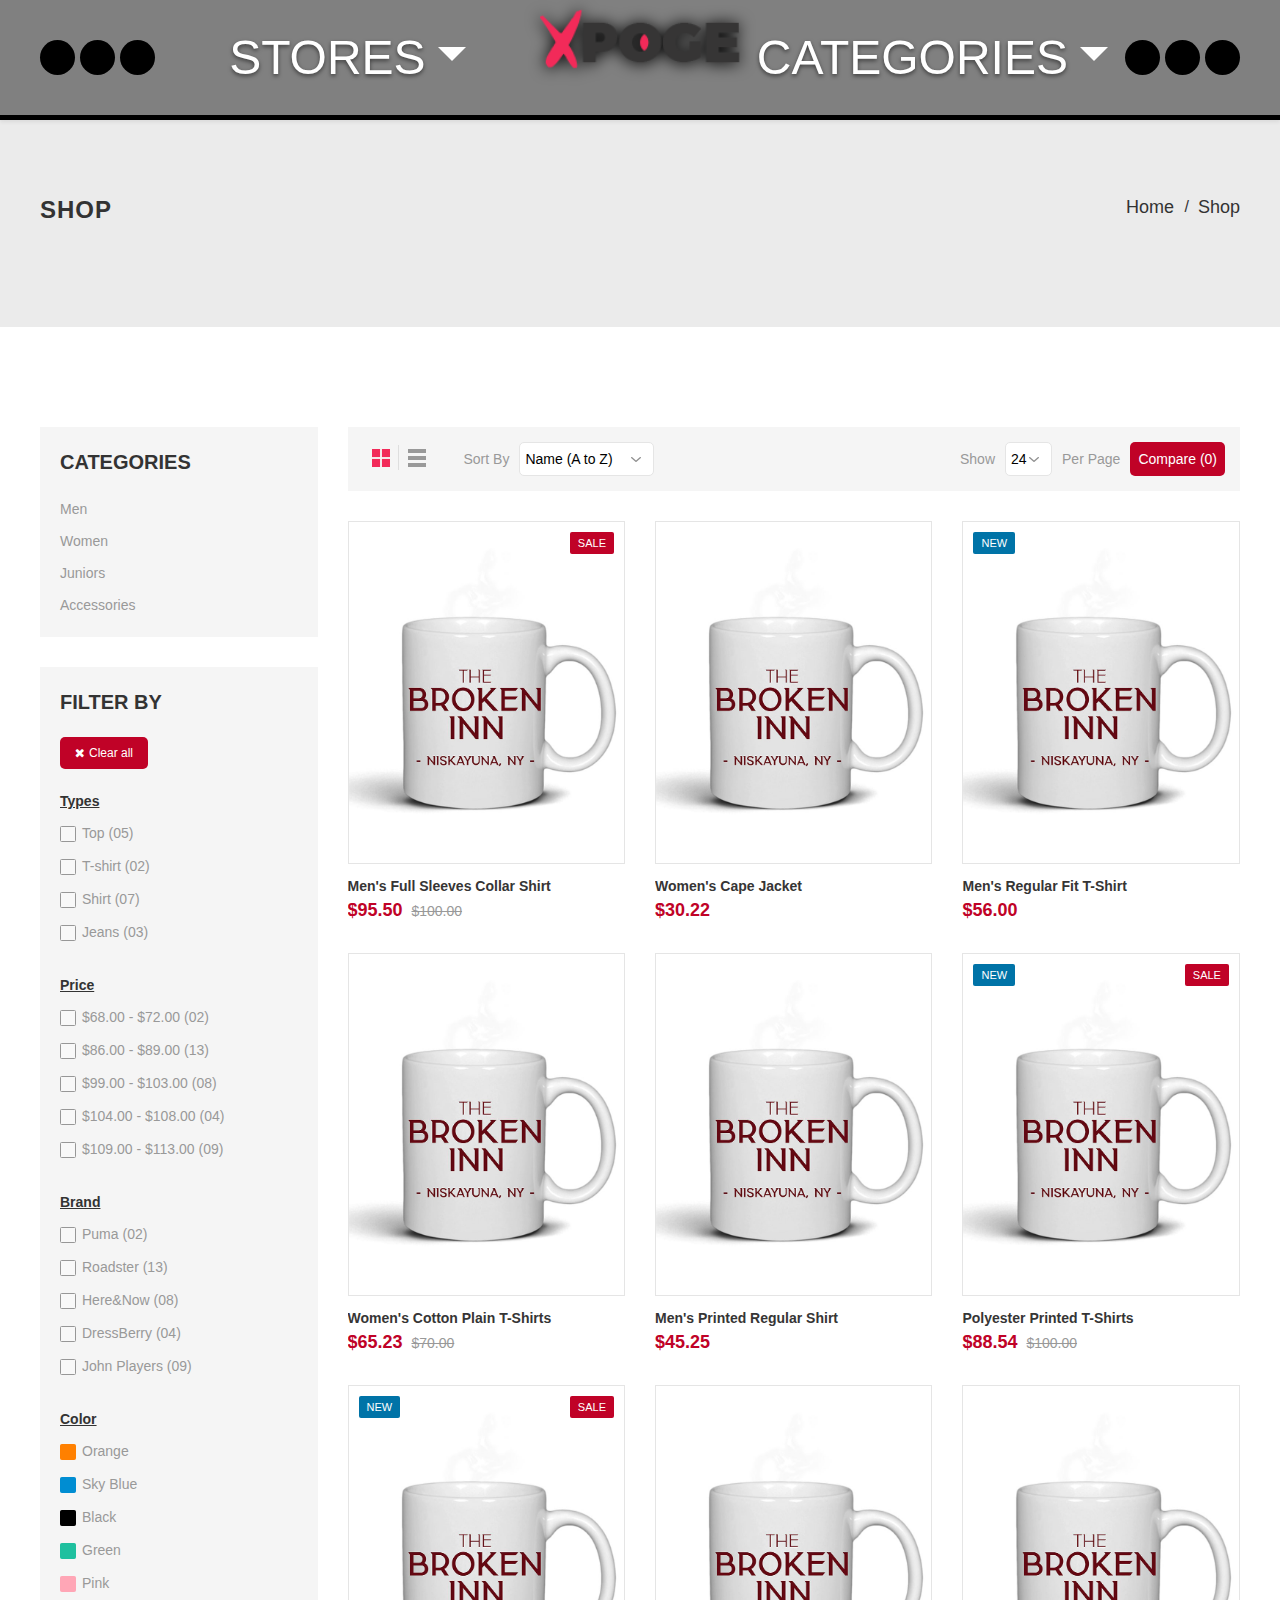
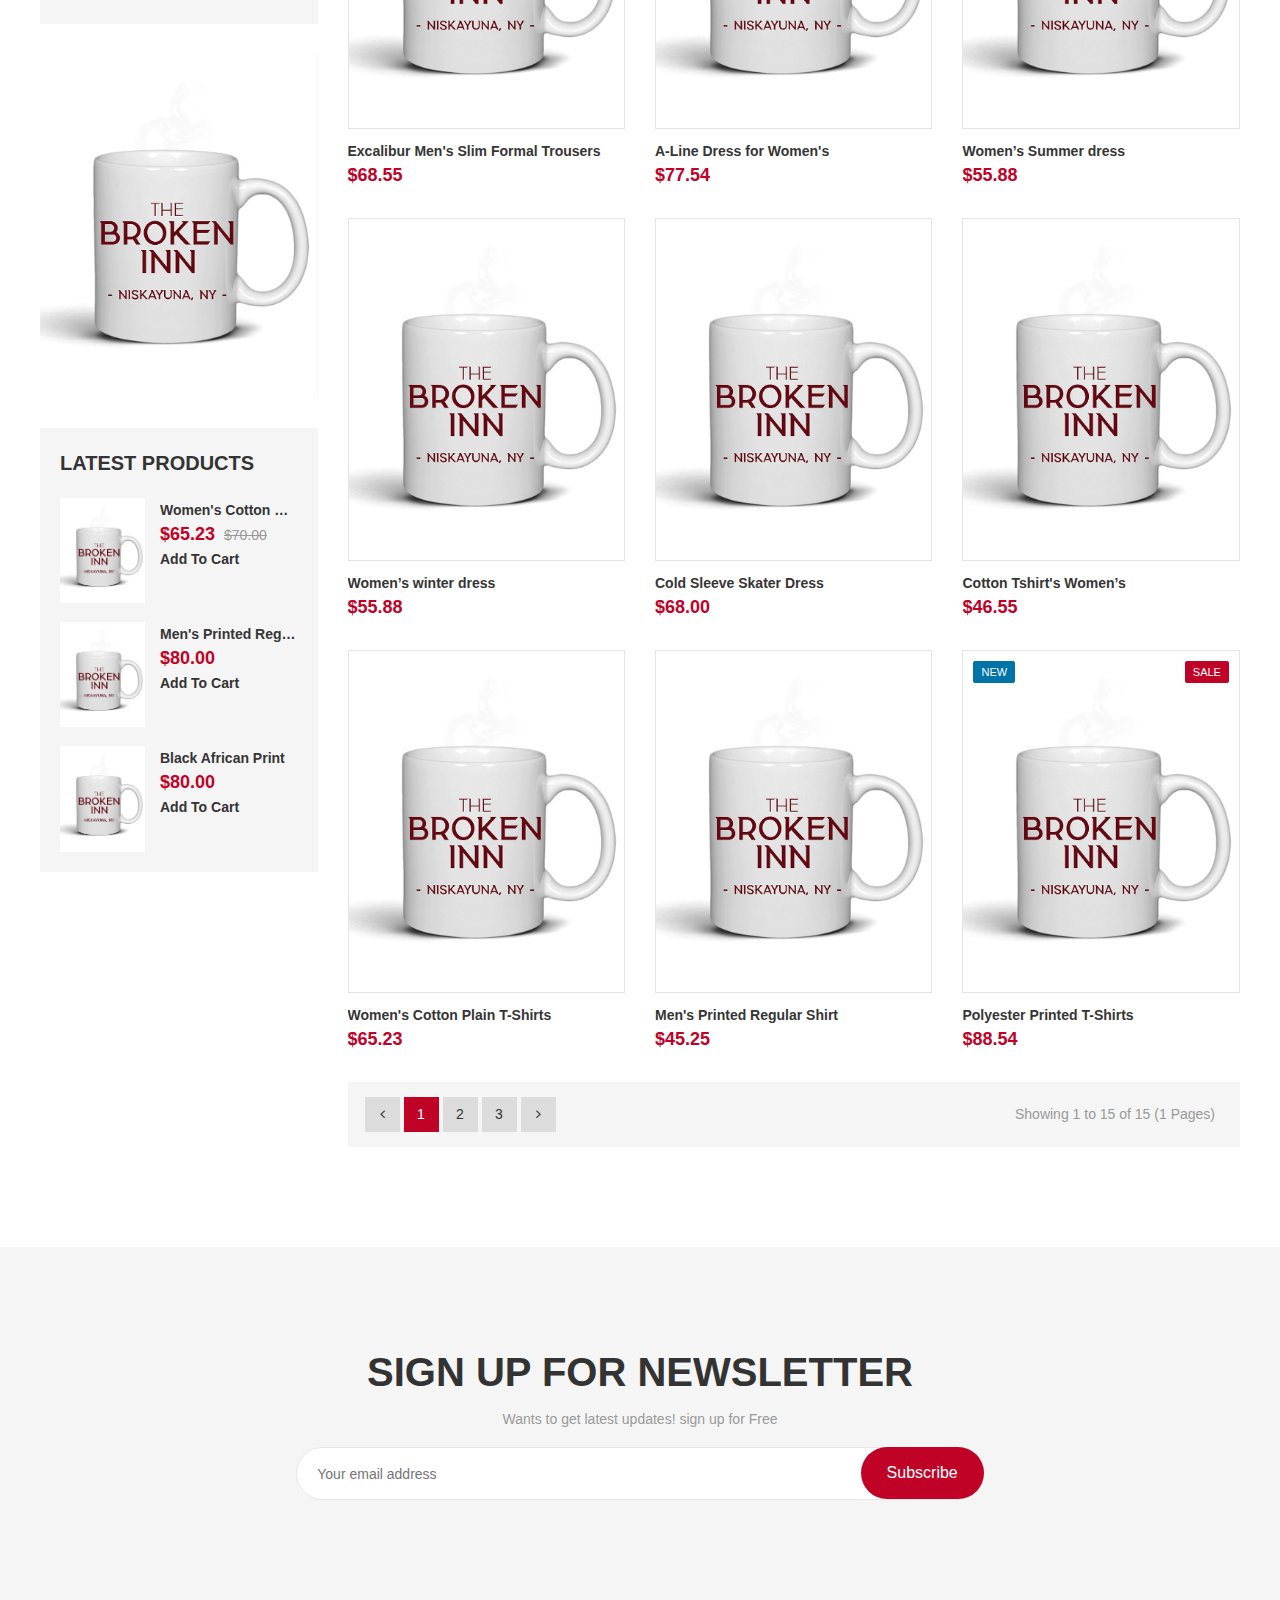
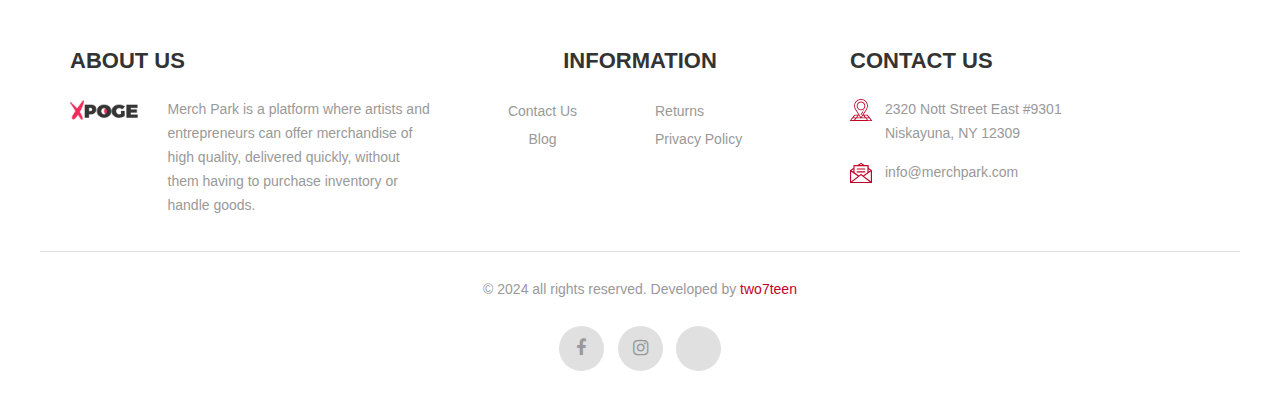
<file: shop.html>
<!DOCTYPE html>
<html lang="en">

<head>
	<!-- Basic Page Needs -->
	<meta charset="utf-8">
	<title>Merch Park</title>

	<!-- Mobile Specific Metas -->
	<meta name="viewport" content="width=device-width, initial-scale=1, maximum-scale=1">
	<link type="image/x-icon" href="images/fav-icon.png" rel="icon">
	<!-- CSS -->
	<link rel="stylesheet" type="text/css" href="css/xpoge.css">
	<link rel="stylesheet" type="text/css" href="css/responsive.css">
	<script src="./js/iconify-icon.min.js"></script>
</head>

<body>

	<!-- <div id="preloader"></div> -->


	<!-- Search Screen start -->
	<!-- <div class="sidebar-search-wrap">
		    <div class="sidebar-table-container">
			    <div class="sidebar-align-container">
			        <div class="search-closer right-side"></div>
			        <div class="search-container">
			          <form method="get" id="search-form">
			            <input type="text" id="s" class="search-input" name="s" placeholder="Start Searching">
			          </form>
			          <span>Search and Press Enter</span>
			        </div>
			    </div>
		    </div>
		</div> -->
	<!-- Search Screen end -->

	<!-- <div id="newslater-popup" class="mfp-hide white-popup-block open align-center">
			<div class="nl-popup-main">
			    <div class="nl-popup-inner">
				    <div class="newsletter-inner">
				    	<div class="row">
				    		<div class="col-md-6"></div>
				    		<div class="col-md-6">
				    			<div class="mtb-30">
							        <h2 class="main_title">Subscribe Emails</h2>
							        <span class="sub-title mb-30">Sign up & get 10% off</span>
							        <form>
							        	<input type="email" placeholder="Email Here...">
							        	<button class="btn-color big-width btn" title="Subscribe">Subscribe</button>
							        </form>
							        <div class="check-box mt-30">
										<span>
			                            	<input type="checkbox" class="checkbox" id="different-address" name="Ship to a different address?">
			                            	<label for="different-address">Don`t show this popup again</label>
			                            </span>
		                            </div>
	                            </div>
					        </div>
				        </div>
				    </div>
			    </div>
			</div>
		</div> -->



	<div class="main">
		<!-- Header start -->
		<header id="header" class="py-2 shadow-sm">
			<div class="container position-relative h-100">
				<div class="row m-0 h-100">
					<div
						class="col-5 col-lg-5 px-0 d-flex justify-content-center d-md-flex flex-md-row  justify-content-md-between align-items-center left-menu">

						<div class="header-links ">
							<a href="https://www.facebook.com/MerchPark" target="_blank"><iconify-icon
									icon="uil:facebook-f"></iconify-icon></a>
							<a href="#"><iconify-icon icon="fe:instagram"></iconify-icon></a>
							<a href="#"><iconify-icon icon="akar-icons:tiktok-fill"></iconify-icon></a>
						</div>
						<div class="dropdown drop-categories">
							<a href="#" class="nav-link text-light text-uppercase nav-text dropdown-toggle"
								id="dropdownMenuButton" data-toggle="dropdown" aria-haspopup="true"
								aria-expanded="false">stores</a>
							<div class="dropdown shadow-sm">
								<div class="dropdown-menu" aria-labelledby="dropdownMenuButton">
									<a class="dropdown-item" href="#">STORE 1 </a> 
									<a class="dropdown-item" href="#">STORE 2 </a> 
									<a class="dropdown-item" href="#">STORE 3 </a> 
									<a class="dropdown-item" href="#">STORE 4 </a> 
									<a class="dropdown-item" href="#">STORE 5 </a> 
									<a class="dropdown-item" href="#">STORE 6 </a> 
									<a class="dropdown-item" href="#">STORE 7 </a> 
									<a class="dropdown-item" href="#">STORE 8 </a> 
									<a class="dropdown-item" href="#">STORE 9 </a> 
									<a class="dropdown-item" href="#">STORE 10 </a> 
								</div>
							</div>
						</div>
						<span></span>
					</div>
					<div class="col-lg-2  col-2 p-0 d-flex justify-content-center align-items-center">
						<div class="navbar-header">
							<a class="navbar-brand page-scroll" href="index.html">
								<img alt="xpoge" class="img-fluid" src="images/logo.png">
							</a>
						</div>
					</div>
					<div
						class="  col-5 col-lg-5 px-0 flex-column-reverse   justify-content-center d-md-flex flex-md-row   justify-content-md-between align-items-center right-menu">
						<span></span>
						<div class="dropdown drop-categories">
							<a href="#" class="nav-link text-light text-uppercase nav-text dropdown-toggle"
								id="dropdownMenuButton" data-toggle="dropdown" aria-haspopup="true"
								aria-expanded="false">categories</a>
							<div class="dropdown shadow-sm">
								<div class="dropdown-menu" aria-labelledby="dropdownMenuButton">
									<a class="dropdown-item" href="#">ART</a>
									<a class="dropdown-item" href="#">BUSINESS</a>
									<a class="dropdown-item" href="#">ENTERTAINMENT</a>
									<a class="dropdown-item" href="#">FIRE & POLICE</a>
									<a class="dropdown-item" href="#">FOOD & BEVERAGE</a>
									<a class="dropdown-item" href="#">HEALTH & MEDICAL</a>
									<a class="dropdown-item" href="#">MISCELLANEOUS</a>
									<a class="dropdown-item" href="#">POLITICS</a>
									<a class="dropdown-item" href="#">QUOTES</a>
									<a class="dropdown-item" href="#">RELIGION</a>
									<a class="dropdown-item" href="#">SPORTS</a>
								</div>
							</div>
						</div>

						<div class="header-links ">
							<a href="#"><iconify-icon icon="octicon:search-16"></iconify-icon></a>
							<a href="#"><iconify-icon icon="iconamoon:profile-fill"></iconify-icon></a>
							<a href="#"><iconify-icon icon="solar:bag-bold"></iconify-icon></a>
						</div>

						<!-- <div class="right-side">
							<button data-target=".navbar-collapse" data-toggle="collapse"
								class="navbar-toggle d-block d-lg-none d-xl-none" type="button"><i
									class="fa fa-bars"></i>
							</button>
							<div class="overlay"></div>
							<div id="menu" class="navbar-collapse collapse">
								<ul class="nav navbar-nav">
									<li class="level">
										<a href="index.html" class="nav-link text-light text-uppercase">categories</a>
									</li>
									<li class="level dropdown">
										<span class="opener plus"></span>
										<a href="shop.html" class="nav-link">Women</a>
										<div class="megamenu mobile-sub-menu">
											<div class="megamenu-inner-top">
												<ul class="sub-menu-level1">
													<li class="level2 "> <a href="shop.html"><span>Women
																Cloths</span></a>
														<ul class="sub-menu-level2">
															<li class="level3"><a href="shop.html"><span>■</span>Jeans &
																	Jeggings</a></li>
															<li class="level3"><a
																	href="shop.html"><span>■</span>Skirts</a></li>
															<li class="level3"><a
																	href="shop.html"><span>■</span>Dresses</a></li>
															<li class="level3"><a href="shop.html"><span>■</span>Tops &
																	Shirts</a></li>
															<li class="level3"><a href="shop.html"><span>■</span>Winter
																	Wear</a></li>
															<li class="level3"><a href="shop.html"><span>■</span>Jeans &
																	Jeggings</a></li>
														</ul>
													</li>
													<li class="level2"> <a href="shop.html"><span>Accessories</span></a>
														<ul class="sub-menu-level2 ">
															<li class="level3"><a
																	href="shop.html"><span>■</span>Skincare</a></li>
															<li class="level3"><a
																	href="shop.html"><span>■</span>Makeup</a></li>
															<li class="level3"><a
																	href="shop.html"><span>■</span>Gloves</a></li>
															<li class="level3"><a
																	href="shop.html"><span>■</span>Socks</a></li>
															<li class="level3"><a
																	href="shop.html"><span>■</span>Lipstick</a></li>
															<li class="level3"><a
																	href="shop.html"><span>■</span>Foundation</a></li>
														</ul>
													</li>
													<li class="level2 d-none d-lg-block">
														<a href="shop.html" class="m-0">
															<img src="images/drop_banner3.jpg" alt="Xpoge">
														</a>
													</li>
												</ul>
											</div>
										</div>
									</li>
									<li class="level dropdown">
										<span class="opener plus"></span>
										<a href="shop.html" class="nav-link">Men</a>
										<div class="megamenu full mobile-sub-menu">
											<div class="megamenu-inner-top">
												<div class="row sub-menu-level1">
													<div class="col-lg-3 level2 "> <a href="shop.html"><span>Men
																Cloths</span></a>
														<ul class="sub-menu-level2">
															<li class="level3"><a href="shop.html"><span>■</span>Navy
																	Blazer</a></li>
															<li class="level3"><a href="shop.html"><span>■</span>Sport
																	Jeans</a></li>
															<li class="level3"><a
																	href="shop.html"><span>■</span>Sleeveless Shirt</a>
															</li>
															<li class="level3"><a
																	href="shop.html"><span>■</span>Trousers</a></li>
														</ul>
													</div>
													<div class="col-lg-3 level2"> <a href="shop.html"><span>Men
																Fashion</span></a>
														<ul class="sub-menu-level2 ">
															<li class="level3"><a
																	href="shop.html"><span>■</span>Purse</a></li>
															<li class="level3"><a href="shop.html"><span>■</span>Sport
																	Shoes</a></li>
															<li class="level3"><a
																	href="shop.html"><span>■</span>Wallets</a></li>
															<li class="level3"><a
																	href="shop.html"><span>■</span>Belt</a></li>
														</ul>
													</div>
													<div class="col-lg-3 level2"> <a href="shop.html"><span>Women
																Fashion</span></a>
														<ul class="sub-menu-level2 ">
															<li class="level3"><a href="shop.html"><span>■</span>Jeans &
																	Jeggings</a></li>
															<li class="level3"><a
																	href="shop.html"><span>■</span>Skirts</a></li>
															<li class="level3"><a
																	href="shop.html"><span>■</span>Dresses</a></li>
															<li class="level3"><a href="shop.html"><span>■</span>Tops &
																	Shirts</a></li>
														</ul>
													</div>
													<div class="col-lg-3 level2"> <a
															href="shop.html"><span>Accessories</span></a>
														<ul class="sub-menu-level2 ">
															<li class="level3"><a
																	href="shop.html"><span>■</span>Sunglasses</a></li>
															<li class="level3"><a href="shop.html"><span>■</span>Pocket
																	Watch</a></li>
															<li class="level3"><a
																	href="shop.html"><span>■</span>Gloves</a></li>
															<li class="level3"><a
																	href="shop.html"><span>■</span>Socks</a></li>
														</ul>
													</div>
												</div>
												<div class="row">
													<div class="col-lg-6 mt-30 d-none d-lg-block">
														<div class="sub-menu-img">
															<a href="shop.html">
																<img src="images/drop_banner1.jpg" alt="Xpoge">
															</a>
														</div>
													</div>
													<div class="col-lg-6 mt-30 d-none d-lg-block">
														<div class="sub-menu-img">
															<a href="shop.html">
																<img src="images/drop_banner2.jpg" alt="Xpoge">
															</a>
														</div>
													</div>
												</div>
											</div>
										</div>
									</li>
									<li class="level">
										<a href="shop.html" class="nav-link">Juniors</a>
									</li>
									<li class="level dropdown">
										<span class="opener plus"></span>
										<a href="blog-left-col.html">Blog</a>
										<div class="megamenu mobile-sub-menu">
											<div class="megamenu-inner-top">
												<ul class="sub-menu-level1">
													<li class="level2 ">
														<ul class="sub-menu-level2">
															<li class="level3"><a
																	href="blog-left-col.html"><span>■</span>Blog
																	Left-Sidebar</a></li>
															<li class="level3"><a
																	href="blog-right-col.html"><span>■</span>Blog
																	Right-Sidebar</a></li>
															<li class="level3"><a
																	href="blog-detail.html"><span>■</span>Singal
																	Blog</a></li>
														</ul>
													</li>
												</ul>
											</div>
										</div>
									</li>
									<li class="level dropdown">
										<span class="opener plus"></span>
										<a href="#" class="nav-link">Pages</a>
										<div class="megamenu mobile-sub-menu">
											<div class="megamenu-inner-top">
												<ul class="sub-menu-level1">
													<li class="level2 ">
														<ul class="sub-menu-level2">
															<li class="level3"><a
																	href="contact.html"><span>■</span>Contact</a></li>
															<li class="level3"><a
																	href="checkout.html"><span>■</span>Checkout</a></li>
															<li class="level3"><a
																	href="wishlist.html"><span>■</span>Wishlist</a></li>
															<li class="level3"><a href="404.html"><span>■</span>404</a>
															</li>
														</ul>
													</li>
												</ul>
											</div>
										</div>
									</li>
								</ul>
							</div>
							<div class="header-right-link">
								<ul>
									<li class="search-box">
										<a href="#"><span></span></a>
									</li>
									<li class="account-icon">
										<a href="#"><span></span></a>
										<div class="header-link-dropdown account-link-dropdown">
											<ul class="link-dropdown-list">
												<li> <span class="dropdown-title">Default welcome msg!</span>
													<ul>
														<li><a href="login.html">Sign In</a></li>
														<li><a href="register.html">Create an Account</a></li>
													</ul>
												</li>
												<li> <span class="dropdown-title">Language :</span>
													<ul>
														<li><a class="active" href="#">English</a></li>
														<li><a href="#">French</a></li>
														<li><a href="#">German</a></li>
													</ul>
												</li>
												<li> <span class="dropdown-title">Currency :</span>
													<ul>
														<li><a class="active" href="#">USD</a></li>
														<li><a href="#">AUD</a></li>
														<li><a href="#">EUR</a></li>
													</ul>
												</li>
											</ul>
										</div>
									</li>
									<li class="cart-icon">
										<a href="#"> <span> <small class="cart-notification">2</small> </span> </a>
										<div class="cart-dropdown header-link-dropdown">
											<ul class="cart-list link-dropdown-list">
												<li> <a class="close-cart"><i class="fa fa-times-circle"></i></a>
													<figure> <a href="product-page.html" class="pull-left"> <img
																alt="Xpoge" src="images/1.jpg"></a>
														<figcaption> <span><a href="product-page.html">Men's Full
																	Sleeves Collar Shirt</a></span>
															<p class="cart-price">$14.99</p>
															<div class="product-qty">
																<label>Qty:</label>
																<div class="custom-qty">
																	<input type="text" name="qty" maxlength="8"
																		value="1" title="Qty" class="input-text qty">
																</div>
															</div>
														</figcaption>
													</figure>
												</li>
												<li> <a class="close-cart"><i class="fa fa-times-circle"></i></a>
													<figure> <a href="product-page.html" class="pull-left"> <img
																alt="Xpoge" src="images/2.jpg"></a>
														<figcaption> <span><a href="product-page.html">Women's Cape
																	Jacket</a></span>
															<p class="cart-price">$14.99</p>
															<div class="product-qty">
																<label>Qty:</label>
																<div class="custom-qty">
																	<input type="text" name="qty" maxlength="8"
																		value="1" title="Qty" class="input-text qty">
																</div>
															</div>
														</figcaption>
													</figure>
												</li>
											</ul>
											<p class="cart-sub-totle"> <span class="pull-left">Cart Subtotal</span>
												<span class="pull-right"><strong
														class="price-box">$29.98</strong></span> </p>
											<div class="clearfix"></div>
											<div class="mt-20"> <a href="cart.html" class="btn-color btn">Cart</a> <a
													href="checkout.html" class="btn-color btn right-side">Checkout</a>
											</div>
										</div>
									</li>
								</ul>
							</div>
						</div> -->
					</div>
				</div>
			</div>
		</header>
		<!-- Header end -->

			<!-- Product list contant start -->
			<div class="contant">
				<div id="banner-part" class="banner inner-banner">
					<div class="container">
						<div class="bread-crumb-main">
							<h1 class="banner-title">Shop</h1>
							<div class="breadcrumb">
			                    <ul class="inline">
			                        <li><a href="index.html">Home</a></li>
			                        <li>Shop</li>
			                    </ul>
			                </div>
		                </div>
					</div>
				</div>
				<div class="ptb-100">
					<div class="container">
						<div class="row">
							<div class="col-12 col-lg-4 col-xl-3">
								<div class="sidebar mb-md-30">
	                                <div class="sidebar-category sidebar-default">
	                                    <div class="category-content">
                                            <h2 class="cat-title">Categories</h2>
                                            <ul class="pl-0 mb-0">
                                                <li><a href="#">Men</a></li>
                                                <li><a href="#">Women</a></li>
                                                <li><a href="#">Juniors</a></li>
                                                <li><a href="#">Accessories</a></li>
                                            </ul>
	                                    </div>
	                                </div>
	                                <div class="sidebar-default">
	                                    <div class="category-content">
	                                        <h2 class="cat-title">Filter By</h2>
	                                        <a class="btn btn-color small btn-filter mb-20" href="#"><i class="fa fa-close"></i><span>Clear all</span></a>
	                                        <div class="mb-20">
						                    	<div class="inner-title">Types</div>
							                    <ul>
							                        <li>
							                          <div class="check-box"> 
							                            <span>
							                              <input type="checkbox" class="checkbox" id="type1" name="type1">
							                              <label for="type1">Top <span>(05)</span></label>
							                            </span>
							                          </div>
							                        </li>
							                        <li>
							                          <div class="check-box"> 
							                            <span>
							                              <input type="checkbox" class="checkbox" id="type2" name="type2">
							                              <label for="type2">T-shirt <span>(02)</span></label>
							                            </span>
							                          </div>
							                        </li>
							                        <li>
							                          <div class="check-box"> 
							                            <span>
							                              <input type="checkbox" class="checkbox" id="type3" name="type3">
							                              <label for="type3">Shirt <span>(07)</span></label>
							                            </span>
							                          </div>
							                        </li>
							                        <li>
							                          <div class="check-box"> 
							                            <span>
							                              <input type="checkbox" class="checkbox" id="type4" name="type4">
							                              <label for="type4">Jeans <span>(03)</span></label>
							                            </span>
							                          </div>
							                        </li>
							                    </ul>
						                    </div>
						                    <div class="mb-20">
						                    	<div class="inner-title">Price</div>
							                    <ul>
							                        <li>
							                          <div class="check-box"> 
							                            <span>
							                              <input type="checkbox" class="checkbox" id="price1" name="price1">
							                              <label for="price1">$68.00 - $72.00 <span>(02)</span></label>
							                            </span>
							                          </div>
							                        </li>
							                        <li>
							                          <div class="check-box"> 
							                            <span>
							                              <input type="checkbox" class="checkbox" id="price2" name="price2">
							                              <label for="price2">$86.00 - $89.00 <span>(13)</span></label>
							                            </span>
							                          </div>
							                        </li>
							                        <li>
							                          <div class="check-box"> 
							                            <span>
							                              <input type="checkbox" class="checkbox" id="price3" name="price3">
							                              <label for="price3">$99.00 - $103.00 <span>(08)</span></label>
							                            </span>
							                          </div>
							                        </li>
							                        <li>
							                          <div class="check-box"> 
							                            <span>
							                              <input type="checkbox" class="checkbox" id="price4" name="price4">
							                              <label for="price4">$104.00 - $108.00 <span>(04)</span></label>
							                            </span>
							                          </div>
							                        </li>
							                        <li>
							                          <div class="check-box"> 
							                            <span>
							                              <input type="checkbox" class="checkbox" id="price5" name="price5">
							                              <label for="price5">$109.00 - $113.00 <span>(09)</span></label>
							                            </span>
							                          </div>
							                        </li>
							                    </ul>
						                    </div>
	                                        <div class="mb-20">
						                    	<div class="inner-title">Brand</div>
							                    <ul>
							                        <li>
							                          <div class="check-box"> 
							                            <span>
							                              <input type="checkbox" class="checkbox" id="brand1" name="brand1">
							                              <label for="brand1">Puma <span>(02)</span></label>
							                            </span>
							                          </div>
							                        </li>
							                        <li>
							                          <div class="check-box"> 
							                            <span>
							                              <input type="checkbox" class="checkbox" id="brand2" name="brand2">
							                              <label for="brand2">Roadster <span>(13)</span></label>
							                            </span>
							                          </div>
							                        </li>
							                        <li>
							                          <div class="check-box"> 
							                            <span>
							                              <input type="checkbox" class="checkbox" id="brand3" name="brand3">
							                              <label for="brand3">Here&amp;Now <span>(08)</span></label>
							                            </span>
							                          </div>
							                        </li>
							                        <li>
							                          <div class="check-box"> 
							                            <span>
							                              <input type="checkbox" class="checkbox" id="brand4" name="brand4">
							                              <label for="brand4">DressBerry <span>(04)</span></label>
							                            </span>
							                          </div>
							                        </li>
							                        <li>
							                          <div class="check-box"> 
							                            <span>
							                              <input type="checkbox" class="checkbox" id="brand5" name="brand5">
							                              <label for="brand5">John Players <span>(09)</span></label>
							                            </span>
							                          </div>
							                        </li>
							                    </ul>
						                    </div>
						                    <div class="">
						                    	<div class="inner-title">Color</div>
							                    <ul>
							                        <li>
							                          <div class="check-box"> 
							                            <span>
							                              <input type="checkbox" class="checkbox" id="color1" name="color1">
							                              <label for="color1" class="orange">Orange</label>
							                            </span>
							                          </div>
							                        </li>
							                        <li>
							                          <div class="check-box"> 
							                            <span>
							                              <input type="checkbox" class="checkbox" id="color2" name="color2">
							                              <label for="color2" class="sky-blue">Sky Blue</label>
							                            </span>
							                          </div>
							                        </li>
							                        <li>
							                          <div class="check-box"> 
							                            <span>
							                              <input type="checkbox" class="checkbox" id="color3" name="color3">
							                              <label for="color3" class="black">Black</label>
							                            </span>
							                          </div>
							                        </li>
							                        <li>
							                          <div class="check-box"> 
							                            <span>
							                              <input type="checkbox" class="checkbox" id="color4" name="color4">
							                              <label for="color4" class="green">Green</label>
							                            </span>
							                          </div>
							                        </li>
							                        <li>
							                          <div class="check-box"> 
							                            <span>
							                              <input type="checkbox" class="checkbox" id="color5" name="color5">
							                              <label for="color5" class="pink">Pink</label>
							                            </span>
							                          </div>
							                        </li>
							                    </ul>
						                    </div>
	                                    </div>
	                                </div>
	                                <div class="sidebar-default sidebar-banner d-none d-lg-block">
                                		<a href="javascript:void(0)">
                                			<img src="images/1.jpg" alt="Xpoge">
                                		</a>
	                                </div>
	                                <div class="sidebar-default">
	                                    <div class="sidebar-product">
	                                        <h2 class="cat-title">Latest products</h2>
	                                        <ul>
								                <li>
								                    <div class="pro-media"> <a href="product-page.html"><img alt="Xpoge" src="images/1.jpg"></a> </div>
								                    <div class="pro-detail-info"> <a href="product-page.html" class="product-title">Women's Cotton Plain T-Shirts</a>
								                      <div class="price-box">
								                      	<span class="price">$65.23</span>
								                      	<del class="price old-price">$70.00</del>
								                      </div>
								                      <div class="cart-link">
								                        <form>
								                          <button title="Add to Cart">Add To Cart</button>
								                        </form>
								                      </div>
								                    </div>
								                </li>
								                <li>
								                    <div class="pro-media"> <a href="product-page.html"><img alt="T-shirt" src="images/1.jpg"></a> </div>
								                    <div class="pro-detail-info"> <a href="product-page.html" class="product-title">Men's Printed Regular Shirt</a>
								                      <div class="price-box"> <span class="price">$80.00</span> </div>
								                      <div class="cart-link">
								                        <form>
								                          <button title="Add to Cart">Add To Cart</button>
								                        </form>
								                      </div>
								                    </div>
								                </li>
								                <li>
								                    <div class="pro-media"> <a href="product-page.html"><img alt="T-shirt" src="images/1.jpg"></a> </div>
								                    <div class="pro-detail-info"> <a href="product-page.html" class="product-title">Black African Print</a>
								                      <div class="price-box"> <span class="price">$80.00</span> </div>
								                      <div class="cart-link">
								                        <form>
								                          <button title="Add to Cart">Add To Cart</button>
								                        </form>
								                      </div>
								                    </div>
								                </li>
							                </ul>
	                                    </div>
	                                </div>
		                        </div>
							</div>
							<div class="col-12 col-lg-8 col-xl-9">
								<div class="shorting mb-30">
						            <div class="row">
						              <div class="col-lg-6">
						                <div class="view">
						                  <div class="list-types grid active "> <a href="shop.html">
						                    <div class="grid-icon list-types-icon"></div>
						                    </a> </div>
						                  <div class="list-types list"> <a href="shop-list.html">
						                    <div class="list-icon list-types-icon"></div>
						                    </a> </div>
						                </div>
						                <div class="short-by float-right-md"> <span>Sort By</span>
						                  <div class="select-item">
						                    <select>
						                      <option value="" selected="selected">Name (A to Z)</option>
						                      <option value="">Name(Z - A)</option>
						                      <option value="">price(low&gt;high)</option>
						                      <option value="">price(high &gt; low)</option>
						                      <option value="">rating(highest)</option>
						                      <option value="">rating(lowest)</option>
						                    </select>
						                  </div>
						                </div>
						              </div>
						              <div class="col-lg-6">
						                <div class="show-item right-side float-left-md"> <span>Show</span>
						                  <div class="select-item">
						                    <select>
						                      <option value="" selected="selected">24</option>
						                      <option value="">12</option>
						                      <option value="">6</option>
						                    </select>
						                  </div>
						                  <span>Per Page</span>
						                  <div class="compare float-right-sm"> <a href="#" class="btn btn-color">Compare (0)</a> </div>
						                </div>
						              </div>
						            </div>
						        </div>
								<div class="product-section grid-view">
									<div class="row">
					                	<div class="col-lg-4 col-md-4 col-6">
					                		<div class="product-item">
					                			<div class="product-image">
					                				<div class="sale-label"><span>Sale</span></div>
					                				<a href="product-page.html">
						                				<img src="images/1.jpg" alt="Xpoge">
						                			</a>
					                			</div>
					                			<div class="product-details-outer">
						                			<div class="product-details">
						                				<div class="product-title">
						                					<a href="product-page.html">Men's Full Sleeves Collar Shirt</a>
						                				</div>
						                				<div class="price-box">
						                					<span class="price">$95.50</span>
						                					<del class="price old-price">$100.00</del>
						                				</div>
						                			</div>
						                			<div class="product-details-btn">
						                				<ul>
						                					<li class="icon cart-icon">
						                						<a href="cart.html">
						                							<span></span>
						                						</a>
						                					</li>
						                					<li class="icon wishlist-icon">
						                						<a href="wishlist.html">
						                							<span></span>
						                						</a>
						                					</li>
						                					<li class="icon compare-icon">
						                						<a href="#">
						                							<span></span>
						                						</a>
						                					</li>
						                				</ul>
						                			</div>
					                			</div>
					                		</div>
					                	</div>
					                	<div class="col-lg-4 col-md-4 col-6">
					                		<div class="product-item">
					                			<div class="product-image">
					                				<a href="product-page.html">
						                				<img src="images/1.jpg" alt="Xpoge">
						                			</a>
					                			</div>
					                			<div class="product-details-outer">
						                			<div class="product-details">
						                				<div class="product-title">
						                					<a href="product-page.html">Women's Cape Jacket</a>
						                				</div>
						                				<div class="price-box">
						                					<span class="price">$30.22</span>
						                				</div>
						                			</div>
						                			<div class="product-details-btn">
						                				<ul>
						                					<li class="icon cart-icon">
						                						<a href="cart.html">
						                							<span></span>
						                						</a>
						                					</li>
						                					<li class="icon wishlist-icon">
						                						<a href="wishlist.html">
						                							<span></span>
						                						</a>
						                					</li>
						                					<li class="icon compare-icon">
						                						<a href="#">
						                							<span></span>
						                						</a>
						                					</li>
						                				</ul>
						                			</div>
					                			</div>
					                		</div>
					                	</div>
					                	<div class="col-lg-4 col-md-4 col-6">
					                		<div class="product-item">
					                			<div class="product-image">
	                								<div class="new-label"><span>New</span></div>
					                				<a href="product-page.html">
						                				<img src="images/1.jpg" alt="Xpoge">
						                			</a>
					                			</div>
					                			<div class="product-details-outer">
						                			<div class="product-details">
						                				<div class="product-title">
						                					<a href="product-page.html">Men's Regular Fit T-Shirt</a>
						                				</div>
						                				<div class="price-box">
						                					<span class="price">$56.00</span>
						                				</div>
						                			</div>
						                			<div class="product-details-btn">
						                				<ul>
						                					<li class="icon cart-icon">
						                						<a href="cart.html">
						                							<span></span>
						                						</a>
						                					</li>
						                					<li class="icon wishlist-icon">
						                						<a href="wishlist.html">
						                							<span></span>
						                						</a>
						                					</li>
						                					<li class="icon compare-icon">
						                						<a href="#">
						                							<span></span>
						                						</a>
						                					</li>
						                				</ul>
						                			</div>
					                			</div>
					                		</div>
					                	</div>
					                	<div class="col-lg-4 col-md-4 col-6">
					                		<div class="product-item">
					                			<div class="product-image">
					                				<a href="product-page.html">
						                				<img src="images/1.jpg" alt="Xpoge">
						                			</a>
					                			</div>
					                			<div class="product-details-outer">
						                			<div class="product-details">
						                				<div class="product-title">
						                					<a href="product-page.html">Women's Cotton Plain T-Shirts</a>
						                				</div>
						                				<div class="price-box">
						                					<span class="price">$65.23</span>
						                					<del class="price old-price">$70.00</del>
						                				</div>
						                			</div>
						                			<div class="product-details-btn">
						                				<ul>
						                					<li class="icon cart-icon">
						                						<a href="cart.html">
						                							<span></span>
						                						</a>
						                					</li>
						                					<li class="icon wishlist-icon">
						                						<a href="wishlist.html">
						                							<span></span>
						                						</a>
						                					</li>
						                					<li class="icon compare-icon">
						                						<a href="#">
						                							<span></span>
						                						</a>
						                					</li>
						                				</ul>
						                			</div>
					                			</div>
					                		</div>
					                	</div>
					                	<div class="col-lg-4 col-md-4 col-6">
					                		<div class="product-item">
					                			<div class="product-image">
					                				<a href="product-page.html">
						                				<img src="images/1.jpg" alt="Xpoge">
						                			</a>
					                			</div>
					                			<div class="product-details-outer">
						                			<div class="product-details">
						                				<div class="product-title">
						                					<a href="product-page.html">Men's Printed Regular Shirt</a>
						                				</div>
						                				<div class="price-box">
						                					<span class="price">$45.25</span>
						                				</div>
						                			</div>
						                			<div class="product-details-btn">
						                				<ul>
						                					<li class="icon cart-icon">
						                						<a href="cart.html">
						                							<span></span>
						                						</a>
						                					</li>
						                					<li class="icon wishlist-icon">
						                						<a href="wishlist.html">
						                							<span></span>
						                						</a>
						                					</li>
						                					<li class="icon compare-icon">
						                						<a href="#">
						                							<span></span>
						                						</a>
						                					</li>
						                				</ul>
						                			</div>
					                			</div>
					                		</div>
					                	</div>
					                	<div class="col-lg-4 col-md-4 col-6">
					                		<div class="product-item">
					                			<div class="product-image">
						                			<div class="sale-label"><span>Sale</span></div>
		                							<div class="new-label"><span>New</span></div>
					                				<a href="product-page.html">
						                				<img src="images/1.jpg" alt="Xpoge">
						                			</a>
					                			</div>
					                			<div class="product-details-outer">
						                			<div class="product-details">
						                				<div class="product-title">
						                					<a href="product-page.html">Polyester Printed T-Shirts</a>
						                				</div>
						                				<div class="price-box">
						                					<span class="price">$88.54</span>
						                					<del class="price old-price">$100.00</del>
						                				</div>
						                			</div>
						                			<div class="product-details-btn">
						                				<ul>
						                					<li class="icon cart-icon">
						                						<a href="cart.html">
						                							<span></span>
						                						</a>
						                					</li>
						                					<li class="icon wishlist-icon">
						                						<a href="wishlist.html">
						                							<span></span>
						                						</a>
						                					</li>
						                					<li class="icon compare-icon">
						                						<a href="#">
						                							<span></span>
						                						</a>
						                					</li>
						                				</ul>
						                			</div>
					                			</div>
					                		</div>
					                	</div>
					                	<div class="col-lg-4 col-md-4 col-6">
					                		<div class="product-item">
					                			<div class="product-image">
						                			<div class="sale-label"><span>Sale</span></div>
		                							<div class="new-label"><span>New</span></div>
					                				<a href="product-page.html">
						                				<img src="images/1.jpg" alt="Xpoge">
						                			</a>
					                			</div>
					                			<div class="product-details-outer">
						                			<div class="product-details">
						                				<div class="product-title">
						                					<a href="product-page.html">Excalibur Men's Slim Formal Trousers</a>
						                				</div>
						                				<div class="price-box">
						                					<span class="price">$68.55</span>
						                				</div>
						                			</div>
						                			<div class="product-details-btn">
						                				<ul>
						                					<li class="icon cart-icon">
						                						<a href="cart.html">
						                							<span></span>
						                						</a>
						                					</li>
						                					<li class="icon wishlist-icon">
						                						<a href="wishlist.html">
						                							<span></span>
						                						</a>
						                					</li>
						                					<li class="icon compare-icon">
						                						<a href="#">
						                							<span></span>
						                						</a>
						                					</li>
						                				</ul>
						                			</div>
					                			</div>
					                		</div>
					                	</div>
					                	<div class="col-lg-4 col-md-4 col-6">
					                		<div class="product-item">
					                			<div class="product-image">
					                				<a href="product-page.html">
						                				<img src="images/1.jpg" alt="Xpoge">
						                			</a>
					                			</div>
					                			<div class="product-details-outer">
						                			<div class="product-details">
						                				<div class="product-title">
						                					<a href="product-page.html">A-Line Dress for Women's</a>
						                				</div>
						                				<div class="price-box">
						                					<span class="price">$77.54</span>
						                				</div>
						                			</div>
						                			<div class="product-details-btn">
						                				<ul>
						                					<li class="icon cart-icon">
						                						<a href="cart.html">
						                							<span></span>
						                						</a>
						                					</li>
						                					<li class="icon wishlist-icon">
						                						<a href="wishlist.html">
						                							<span></span>
						                						</a>
						                					</li>
						                					<li class="icon compare-icon">
						                						<a href="#">
						                							<span></span>
						                						</a>
						                					</li>
						                				</ul>
						                			</div>
					                			</div>
					                		</div>
					                	</div>
					                	<div class="col-lg-4 col-md-4 col-6">
					                		<div class="product-item">
					                			<div class="product-image">
					                				<a href="product-page.html">
						                				<img src="images/1.jpg" alt="Xpoge">
						                			</a>
					                			</div>
					                			<div class="product-details-outer">
						                			<div class="product-details">
						                				<div class="product-title">
						                					<a href="product-page.html">Women’s Summer dress</a>
						                				</div>
						                				<div class="price-box">
						                					<span class="price">$55.88</span>
						                				</div>
						                			</div>
						                			<div class="product-details-btn">
						                				<ul>
						                					<li class="icon cart-icon">
						                						<a href="cart.html">
						                							<span></span>
						                						</a>
						                					</li>
						                					<li class="icon wishlist-icon">
						                						<a href="wishlist.html">
						                							<span></span>
						                						</a>
						                					</li>
						                					<li class="icon compare-icon">
						                						<a href="#">
						                							<span></span>
						                						</a>
						                					</li>
						                				</ul>
						                			</div>
					                			</div>
					                		</div>
					                	</div>
					                	<div class="col-lg-4 col-md-4 col-6">
					                		<div class="product-item">
					                			<div class="product-image">
					                				<a href="product-page.html">
						                				<img src="images/1.jpg" alt="Xpoge">
						                			</a>
					                			</div>
					                			<div class="product-details-outer">
						                			<div class="product-details">
						                				<div class="product-title">
						                					<a href="product-page.html">Women’s winter dress</a>
						                				</div>
						                				<div class="price-box">
						                					<span class="price">$55.88</span>
						                				</div>
						                			</div>
						                			<div class="product-details-btn">
						                				<ul>
						                					<li class="icon cart-icon">
						                						<a href="cart.html">
						                							<span></span>
						                						</a>
						                					</li>
						                					<li class="icon wishlist-icon">
						                						<a href="wishlist.html">
						                							<span></span>
						                						</a>
						                					</li>
						                					<li class="icon compare-icon">
						                						<a href="#">
						                							<span></span>
						                						</a>
						                					</li>
						                				</ul>
						                			</div>
					                			</div>
					                		</div>
					                	</div>
					                	<div class="col-lg-4 col-md-4 col-6">
					                		<div class="product-item">
					                			<div class="product-image">
					                				<a href="product-page.html">
						                				<img src="images/1.jpg" alt="Xpoge">
						                			</a>
					                			</div>
					                			<div class="product-details-outer">
						                			<div class="product-details">
						                				<div class="product-title">
						                					<a href="product-page.html">Cold Sleeve Skater Dress</a>
						                				</div>
						                				<div class="price-box">
						                					<span class="price">$68.00</span>
						                				</div>
						                			</div>
						                			<div class="product-details-btn">
						                				<ul>
						                					<li class="icon cart-icon">
						                						<a href="cart.html">
						                							<span></span>
						                						</a>
						                					</li>
						                					<li class="icon wishlist-icon">
						                						<a href="wishlist.html">
						                							<span></span>
						                						</a>
						                					</li>
						                					<li class="icon compare-icon">
						                						<a href="#">
						                							<span></span>
						                						</a>
						                					</li>
						                				</ul>
						                			</div>
					                			</div>
					                		</div>
					                	</div>
					                	<div class="col-lg-4 col-md-4 col-6">
					                		<div class="product-item">
					                			<div class="product-image">
					                				<a href="product-page.html">
						                				<img src="images/1.jpg" alt="Xpoge">
						                			</a>
					                			</div>
					                			<div class="product-details-outer">
						                			<div class="product-details">
						                				<div class="product-title">
						                					<a href="product-page.html">Cotton Tshirt's Women’s</a>
						                				</div>
						                				<div class="price-box">
						                					<span class="price">$46.55</span>
						                				</div>
						                			</div>
						                			<div class="product-details-btn">
						                				<ul>
						                					<li class="icon cart-icon">
						                						<a href="cart.html">
						                							<span></span>
						                						</a>
						                					</li>
						                					<li class="icon wishlist-icon">
						                						<a href="wishlist.html">
						                							<span></span>
						                						</a>
						                					</li>
						                					<li class="icon compare-icon">
						                						<a href="#">
						                							<span></span>
						                						</a>
						                					</li>
						                				</ul>
						                			</div>
					                			</div>
					                		</div>
					                	</div>
					                	<div class="col-lg-4 col-md-4 col-6">
					                		<div class="product-item">
					                			<div class="product-image">
					                				<a href="product-page.html">
						                				<img src="images/1.jpg" alt="Xpoge">
						                			</a>
					                			</div>
					                			<div class="product-details-outer">
						                			<div class="product-details">
						                				<div class="product-title">
						                					<a href="product-page.html">Women's Cotton Plain T-Shirts</a>
						                				</div>
						                				<div class="price-box">
						                					<span class="price">$65.23</span>
						                				</div>
						                			</div>
						                			<div class="product-details-btn">
						                				<ul>
						                					<li class="icon cart-icon">
						                						<a href="cart.html">
						                							<span></span>
						                						</a>
						                					</li>
						                					<li class="icon wishlist-icon">
						                						<a href="wishlist.html">
						                							<span></span>
						                						</a>
						                					</li>
						                					<li class="icon compare-icon">
						                						<a href="#">
						                							<span></span>
						                						</a>
						                					</li>
						                				</ul>
						                			</div>
					                			</div>
					                		</div>
					                	</div>
					                	<div class="col-lg-4 col-md-4 col-6">
					                		<div class="product-item">
					                			<div class="product-image">
					                				<a href="product-page.html">
						                				<img src="images/1.jpg" alt="Xpoge">
						                			</a>
					                			</div>
					                			<div class="product-details-outer">
						                			<div class="product-details">
						                				<div class="product-title">
						                					<a href="product-page.html">Men's Printed Regular Shirt</a>
						                				</div>
						                				<div class="price-box">
						                					<span class="price">$45.25</span>
						                				</div>
						                			</div>
						                			<div class="product-details-btn">
						                				<ul>
						                					<li class="icon cart-icon">
						                						<a href="cart.html">
						                							<span></span>
						                						</a>
						                					</li>
						                					<li class="icon wishlist-icon">
						                						<a href="wishlist.html">
						                							<span></span>
						                						</a>
						                					</li>
						                					<li class="icon compare-icon">
						                						<a href="#">
						                							<span></span>
						                						</a>
						                					</li>
						                				</ul>
						                			</div>
					                			</div>
					                		</div>
					                	</div>
					                	<div class="col-lg-4 col-md-4 col-6">
					                		<div class="product-item">
					                			<div class="product-image">
						                			<div class="sale-label"><span>Sale</span></div>
		                							<div class="new-label"><span>New</span></div>
					                				<a href="product-page.html">
						                				<img src="images/1.jpg" alt="Xpoge">
						                			</a>
					                			</div>
					                			<div class="product-details-outer">
						                			<div class="product-details">
						                				<div class="product-title">
						                					<a href="product-page.html">Polyester Printed T-Shirts</a>
						                				</div>
						                				<div class="price-box">
						                					<span class="price">$88.54</span>
						                				</div>
						                			</div>
						                			<div class="product-details-btn">
						                				<ul>
						                					<li class="icon cart-icon">
						                						<a href="cart.html">
						                							<span></span>
						                						</a>
						                					</li>
						                					<li class="icon wishlist-icon">
						                						<a href="wishlist.html">
						                							<span></span>
						                						</a>
						                					</li>
						                					<li class="icon compare-icon">
						                						<a href="#">
						                							<span></span>
						                						</a>
						                					</li>
						                				</ul>
						                			</div>
					                			</div>
					                		</div>
					                	</div>
					                </div>
								</div>
								<div class="shorting center-md">
						            <div class="row">
						              <div class="col-lg-6">
						                <div class="pagination-bar">
					                      <ul>
					                        <li><a href="#"><i class="fa fa-angle-left"></i></a></li>
					                        <li class="active"><a href="#">1</a></li>
					                        <li><a href="#">2</a></li>
					                        <li><a href="#">3</a></li>
					                        <li><a href="#"><i class="fa fa-angle-right"></i></a></li>
					                      </ul>
					                    </div>
						              </div>
						              <div class="col-lg-6">
						                <div class="show-item right-side float-none-md"> 
						                	<span class="float-none-md d-block">Showing 1 to 15 of 15 (1 Pages)</span>
						                </div>
						              </div>
						            </div>
						        </div>
							</div>
						</div>
					</div>
				</div>
			</div>
			<!-- Product list contant end -->

			<!-- Newslatter section start -->
			<section class="newsletter-section align-center ptb-100">
	            <div class="container">
                    <div class="row justify-content-center">
                        <div class="col-xl-7 col-lg-9 col-12">
                            <div class="newsletter-title">
                                <h2 class="main_title">Sign up for Newsletter </h2>
                                <p>Wants to get latest updates! sign up for Free </p>
                            </div>
                            <div class="newsletter-input">
                                <form>
                                    <div class="form-group m-0">
                                        <input type="email" placeholder="Your email address" required="">
                                    </div>
                                    <button type="submit" class="btn btn-color"><span class="d-none d-sm-block">Subscribe</span> <i class="fa fa-send d-block d-sm-none"></i></button>
                                </form>
                            </div>
                        </div>
                    </div>
	            </div>
	        </section>
	        <!-- Newslatter section end -->

			<!-- Footer section start -->
			<footer class="footer-part">
				<div class="container">
					<div class="footer-top py-5">
						<div class="mb_-30">
							<div class="row col-12 mx-auto">
								<div class="col-12 col-lg-4 col-md-6">
									<div class="footer-about mb-sm-30   ">
										<h3 class="head-three mb-4">About us</h3>
										<div class="row">
											<div class="col-lg-3">
												<div class="footer-logo">
													<a href="index.html">
														<img src="images/logo.png" alt="logo" class="img-fluid">
													</a>
												</div>
											</div>
											<div class="col-lg-9">
												<p class="footer-p mb-3">Merch Park is a platform where artists and entrepreneurs can offer merchandise of high quality, delivered quickly, without them having to purchase inventory or handle goods. </p>
											</div>
										</div>
	
	
									</div>
								</div>
								<div class="col-12 col-lg-4 col-md-6">
									<div class="footer-static-block">
										<span class="opener plus"></span>
										<h3 class="head-three text-center mb-4">Information</h3>
										<div class="row mt-3">
											<div class="col-lg-6 text-center">
												<ul class="footer-menu footer-block-contant">
													<li><a href="contact.html">Contact Us</a></li>
													<li><a href="blog-left-col.html">Blog</a></li>
	
												</ul>
											</div>
											<div class="col-lg-6 ">
												<ul class="footer-menu footer-block-contant">
													<li><a href="javascript:void(0)">Returns</a></li>
													<li><a href="javascript:void(0)">Privacy Policy</a></li>
												</ul>
											</div>
										</div>
									</div>
								</div>
								<div class="col-12 col-lg-4 col-md-6">
									<div class="footer-static-block">
										<span class="opener plus"></span>
										<h3 class="head-three mb-4">Contact us</h3>
										<div class="contact-box footer-block-contant">
											<ul>
												<li>
													<div class="contact-thumb">
														<img src="images/address-icon.svg" alt="xpoge">
													</div>
													<div class="contact-box-detail">
														<p>2320 Nott Street East #9301 <br>
															Niskayuna, NY 12309</p>
													</div>
												</li>
	
												<li>
													<div class="contact-thumb">
														<img src="images/mail-icon.svg" alt="xpoge">
													</div>
													<div class="contact-box-detail">
														<p>info@merchpark.com</p>
													</div>
												</li>
											</ul>
										</div>
									</div>
								</div>
							</div>
						</div>
					</div>
					<div class="footer-bottom align-center">
						<div class="row">
							<div class="col-12">
								<div class="w-100">
									<p class="mb-0">&copy; 2024 all rights reserved. Developed by <a href="#" target="_blank"
											title="TemplatesCoder"> two7teen</a></p>
								</div>
							</div>
							<div class="col-12">
								<div class="social-media">
									<ul>
										<li>
											<a href="https://www.facebook.com/MerchPark">
												<i class="fa fa-facebook"></i>
											</a>
										</li>
										<li>
											<a href="javascript:void(0)">
												<i class="fa fa-instagram"></i>
											</a>
										</li>
										<li>
											<a href="javascript:void(0)">
												<i class="fa"> <iconify-icon icon="ri:tiktok-fill"></iconify-icon> </i>
											</a>
										</li>
									</ul>
								</div>
							</div>
						</div>
					</div>
				</div>
			</footer>
			<!-- Footer section end -->
		</div> 
		<script src="js/jquery-3.4.1.min.js"></script>
		<script src="js/popper.min.js"></script>
		<script src="js/bootstrap.min.js"></script>
		<script src="js/owl.carousel.min.js"></script>
		<script src="js/jquery.magnific-popup.min.js"></script>
		<script src="js/custom.js"></script>
		<script>
			/* ------------ Newslater-popup JS Start ------------- */
				// $(window).on('load', function(){
				// 	setTimeout(function(){
				// 	    jQuery.magnificPopup.open({
				// 	    items: {src: '#newslater-popup'},type: 'inline'}, 0);
				// 	},10000)
				// });
		    /* ------------ Newslater-popup JS End ------------- */
		</script>
	</body>
	
</html>
</file>
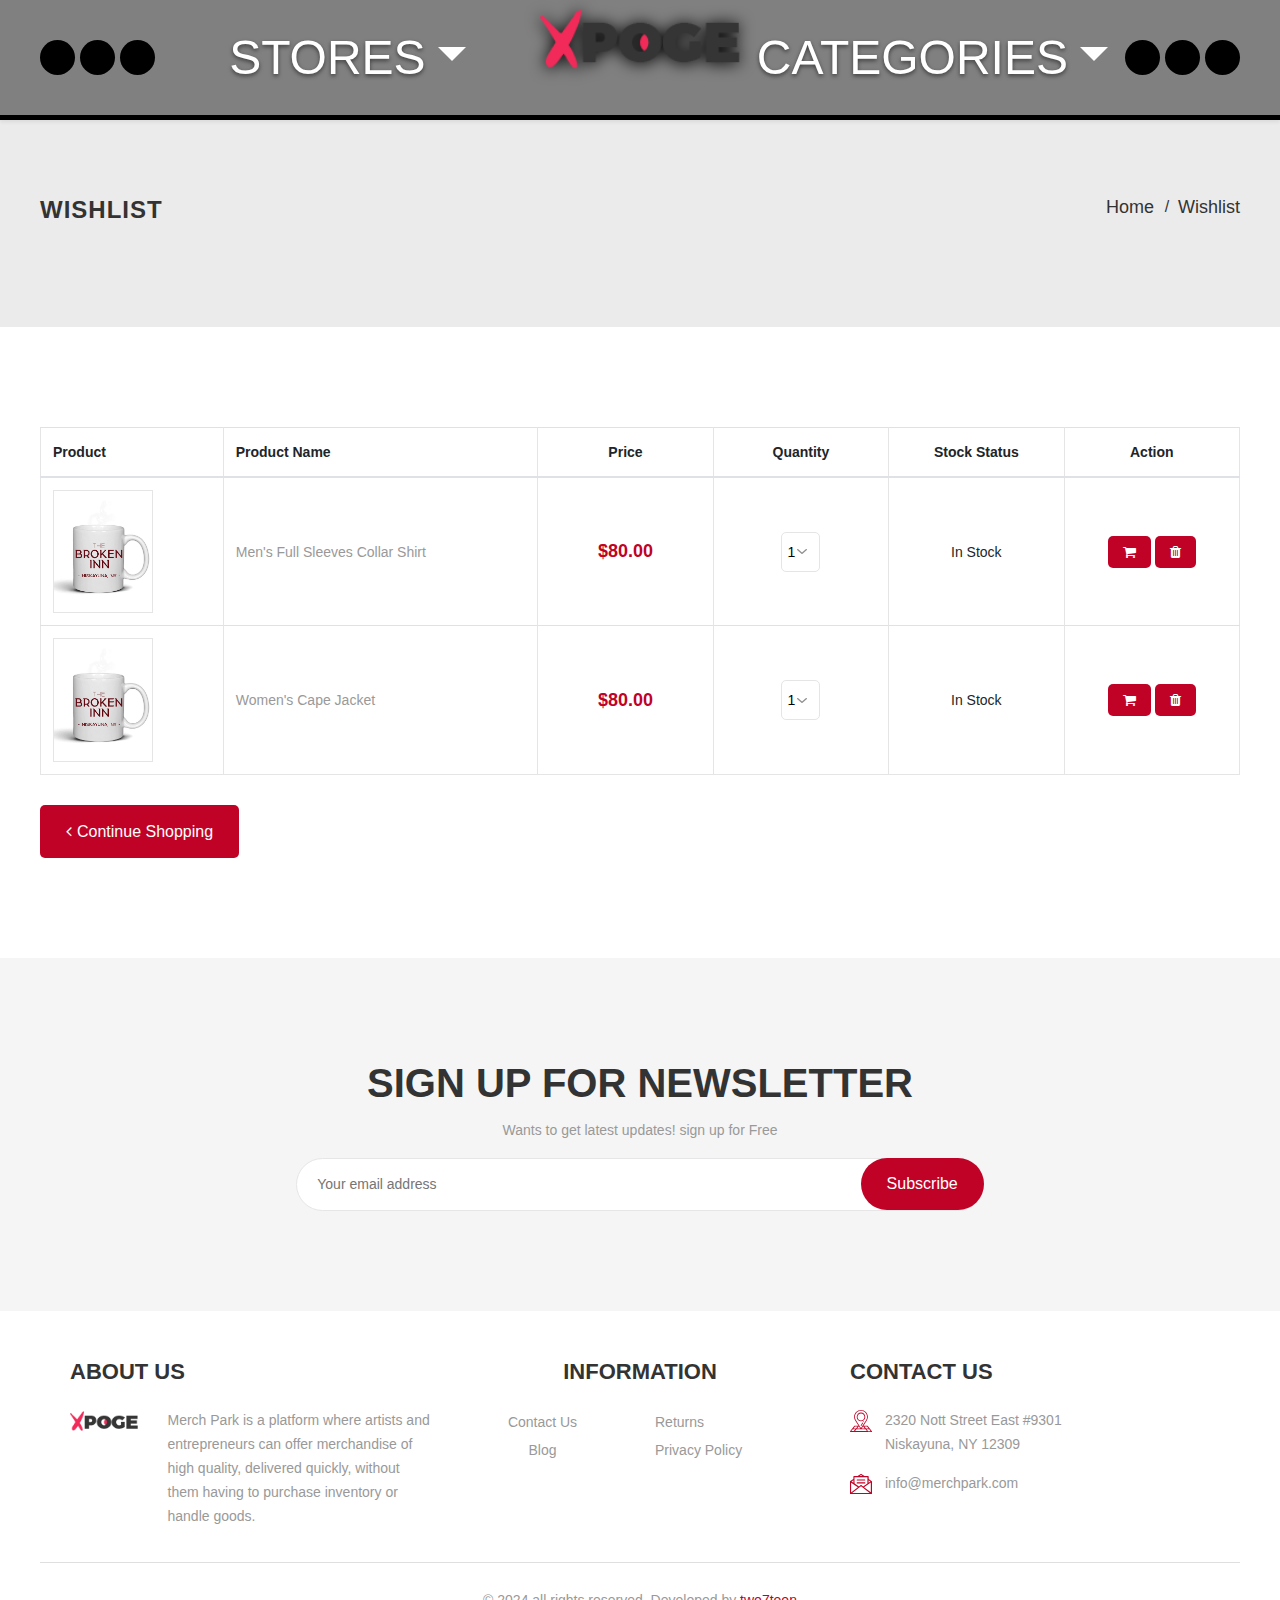
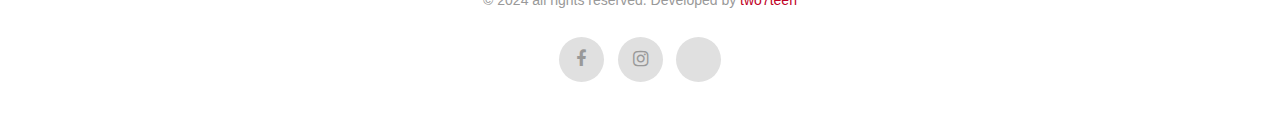
<file: wishlist.html>
<!DOCTYPE html>
<html lang="en">

<head>
	<!-- Basic Page Needs -->
	<meta charset="utf-8">
	<title>Merch Park</title>

	<!-- Mobile Specific Metas -->
	<meta name="viewport" content="width=device-width, initial-scale=1, maximum-scale=1">
	<link type="image/x-icon" href="images/fav-icon.png" rel="icon">
	<!-- CSS -->
	<link rel="stylesheet" type="text/css" href="css/xpoge.css">
	<link rel="stylesheet" type="text/css" href="css/responsive.css">
	<script src="./js/iconify-icon.min.js"></script>
</head>

<body>

	<!-- <div id="preloader"></div> -->


	<!-- Search Screen start -->
	<!-- <div class="sidebar-search-wrap">
		    <div class="sidebar-table-container">
			    <div class="sidebar-align-container">
			        <div class="search-closer right-side"></div>
			        <div class="search-container">
			          <form method="get" id="search-form">
			            <input type="text" id="s" class="search-input" name="s" placeholder="Start Searching">
			          </form>
			          <span>Search and Press Enter</span>
			        </div>
			    </div>
		    </div>
		</div> -->
	<!-- Search Screen end -->

	<!-- <div id="newslater-popup" class="mfp-hide white-popup-block open align-center">
			<div class="nl-popup-main">
			    <div class="nl-popup-inner">
				    <div class="newsletter-inner">
				    	<div class="row">
				    		<div class="col-md-6"></div>
				    		<div class="col-md-6">
				    			<div class="mtb-30">
							        <h2 class="main_title">Subscribe Emails</h2>
							        <span class="sub-title mb-30">Sign up & get 10% off</span>
							        <form>
							        	<input type="email" placeholder="Email Here...">
							        	<button class="btn-color big-width btn" title="Subscribe">Subscribe</button>
							        </form>
							        <div class="check-box mt-30">
										<span>
			                            	<input type="checkbox" class="checkbox" id="different-address" name="Ship to a different address?">
			                            	<label for="different-address">Don`t show this popup again</label>
			                            </span>
		                            </div>
	                            </div>
					        </div>
				        </div>
				    </div>
			    </div>
			</div>
		</div> -->



	<div class="main">
		<!-- Header start -->
		<header id="header" class="py-2 shadow-sm">
			<div class="container position-relative h-100">
				<div class="row m-0 h-100">
					<div
						class="col-5 col-lg-5 px-0 d-flex justify-content-center d-md-flex flex-md-row  justify-content-md-between align-items-center left-menu">

						<div class="header-links ">
							<a href="https://www.facebook.com/MerchPark" target="_blank"><iconify-icon
									icon="uil:facebook-f"></iconify-icon></a>
							<a href="#"><iconify-icon icon="fe:instagram"></iconify-icon></a>
							<a href="#"><iconify-icon icon="akar-icons:tiktok-fill"></iconify-icon></a>
						</div>
						<div class="dropdown drop-categories">
							<a href="#" class="nav-link text-light text-uppercase nav-text dropdown-toggle"
								id="dropdownMenuButton" data-toggle="dropdown" aria-haspopup="true"
								aria-expanded="false">stores</a>
							<div class="dropdown shadow-sm">
								<div class="dropdown-menu" aria-labelledby="dropdownMenuButton">
									<a class="dropdown-item" href="#">STORE 1 </a> 
									<a class="dropdown-item" href="#">STORE 2 </a> 
									<a class="dropdown-item" href="#">STORE 3 </a> 
									<a class="dropdown-item" href="#">STORE 4 </a> 
									<a class="dropdown-item" href="#">STORE 5 </a> 
									<a class="dropdown-item" href="#">STORE 6 </a> 
									<a class="dropdown-item" href="#">STORE 7 </a> 
									<a class="dropdown-item" href="#">STORE 8 </a> 
									<a class="dropdown-item" href="#">STORE 9 </a> 
									<a class="dropdown-item" href="#">STORE 10 </a> 
								</div>
							</div>
						</div>
						<span></span>
					</div>
					<div class="col-lg-2  col-2 p-0 d-flex justify-content-center align-items-center">
						<div class="navbar-header">
							<a class="navbar-brand page-scroll" href="index.html">
								<img alt="xpoge" class="img-fluid" src="images/logo.png">
							</a>
						</div>
					</div>
					<div
						class="  col-5 col-lg-5 px-0 flex-column-reverse   justify-content-center d-md-flex flex-md-row   justify-content-md-between align-items-center right-menu">
						<span></span>
						<div class="dropdown drop-categories">
							<a href="#" class="nav-link text-light text-uppercase nav-text dropdown-toggle"
								id="dropdownMenuButton" data-toggle="dropdown" aria-haspopup="true"
								aria-expanded="false">categories</a>
							<div class="dropdown shadow-sm">
								<div class="dropdown-menu" aria-labelledby="dropdownMenuButton">
									<a class="dropdown-item" href="#">ART</a>
									<a class="dropdown-item" href="#">BUSINESS</a>
									<a class="dropdown-item" href="#">ENTERTAINMENT</a>
									<a class="dropdown-item" href="#">FIRE & POLICE</a>
									<a class="dropdown-item" href="#">FOOD & BEVERAGE</a>
									<a class="dropdown-item" href="#">HEALTH & MEDICAL</a>
									<a class="dropdown-item" href="#">MISCELLANEOUS</a>
									<a class="dropdown-item" href="#">POLITICS</a>
									<a class="dropdown-item" href="#">QUOTES</a>
									<a class="dropdown-item" href="#">RELIGION</a>
									<a class="dropdown-item" href="#">SPORTS</a>
								</div>
							</div>
						</div>

						<div class="header-links ">
							<a href="#"><iconify-icon icon="octicon:search-16"></iconify-icon></a>
							<a href="#"><iconify-icon icon="iconamoon:profile-fill"></iconify-icon></a>
							<a href="#"><iconify-icon icon="solar:bag-bold"></iconify-icon></a>
						</div>

						<!-- <div class="right-side">
							<button data-target=".navbar-collapse" data-toggle="collapse"
								class="navbar-toggle d-block d-lg-none d-xl-none" type="button"><i
									class="fa fa-bars"></i>
							</button>
							<div class="overlay"></div>
							<div id="menu" class="navbar-collapse collapse">
								<ul class="nav navbar-nav">
									<li class="level">
										<a href="index.html" class="nav-link text-light text-uppercase">categories</a>
									</li>
									<li class="level dropdown">
										<span class="opener plus"></span>
										<a href="shop.html" class="nav-link">Women</a>
										<div class="megamenu mobile-sub-menu">
											<div class="megamenu-inner-top">
												<ul class="sub-menu-level1">
													<li class="level2 "> <a href="shop.html"><span>Women
																Cloths</span></a>
														<ul class="sub-menu-level2">
															<li class="level3"><a href="shop.html"><span>■</span>Jeans &
																	Jeggings</a></li>
															<li class="level3"><a
																	href="shop.html"><span>■</span>Skirts</a></li>
															<li class="level3"><a
																	href="shop.html"><span>■</span>Dresses</a></li>
															<li class="level3"><a href="shop.html"><span>■</span>Tops &
																	Shirts</a></li>
															<li class="level3"><a href="shop.html"><span>■</span>Winter
																	Wear</a></li>
															<li class="level3"><a href="shop.html"><span>■</span>Jeans &
																	Jeggings</a></li>
														</ul>
													</li>
													<li class="level2"> <a href="shop.html"><span>Accessories</span></a>
														<ul class="sub-menu-level2 ">
															<li class="level3"><a
																	href="shop.html"><span>■</span>Skincare</a></li>
															<li class="level3"><a
																	href="shop.html"><span>■</span>Makeup</a></li>
															<li class="level3"><a
																	href="shop.html"><span>■</span>Gloves</a></li>
															<li class="level3"><a
																	href="shop.html"><span>■</span>Socks</a></li>
															<li class="level3"><a
																	href="shop.html"><span>■</span>Lipstick</a></li>
															<li class="level3"><a
																	href="shop.html"><span>■</span>Foundation</a></li>
														</ul>
													</li>
													<li class="level2 d-none d-lg-block">
														<a href="shop.html" class="m-0">
															<img src="images/drop_banner3.jpg" alt="Xpoge">
														</a>
													</li>
												</ul>
											</div>
										</div>
									</li>
									<li class="level dropdown">
										<span class="opener plus"></span>
										<a href="shop.html" class="nav-link">Men</a>
										<div class="megamenu full mobile-sub-menu">
											<div class="megamenu-inner-top">
												<div class="row sub-menu-level1">
													<div class="col-lg-3 level2 "> <a href="shop.html"><span>Men
																Cloths</span></a>
														<ul class="sub-menu-level2">
															<li class="level3"><a href="shop.html"><span>■</span>Navy
																	Blazer</a></li>
															<li class="level3"><a href="shop.html"><span>■</span>Sport
																	Jeans</a></li>
															<li class="level3"><a
																	href="shop.html"><span>■</span>Sleeveless Shirt</a>
															</li>
															<li class="level3"><a
																	href="shop.html"><span>■</span>Trousers</a></li>
														</ul>
													</div>
													<div class="col-lg-3 level2"> <a href="shop.html"><span>Men
																Fashion</span></a>
														<ul class="sub-menu-level2 ">
															<li class="level3"><a
																	href="shop.html"><span>■</span>Purse</a></li>
															<li class="level3"><a href="shop.html"><span>■</span>Sport
																	Shoes</a></li>
															<li class="level3"><a
																	href="shop.html"><span>■</span>Wallets</a></li>
															<li class="level3"><a
																	href="shop.html"><span>■</span>Belt</a></li>
														</ul>
													</div>
													<div class="col-lg-3 level2"> <a href="shop.html"><span>Women
																Fashion</span></a>
														<ul class="sub-menu-level2 ">
															<li class="level3"><a href="shop.html"><span>■</span>Jeans &
																	Jeggings</a></li>
															<li class="level3"><a
																	href="shop.html"><span>■</span>Skirts</a></li>
															<li class="level3"><a
																	href="shop.html"><span>■</span>Dresses</a></li>
															<li class="level3"><a href="shop.html"><span>■</span>Tops &
																	Shirts</a></li>
														</ul>
													</div>
													<div class="col-lg-3 level2"> <a
															href="shop.html"><span>Accessories</span></a>
														<ul class="sub-menu-level2 ">
															<li class="level3"><a
																	href="shop.html"><span>■</span>Sunglasses</a></li>
															<li class="level3"><a href="shop.html"><span>■</span>Pocket
																	Watch</a></li>
															<li class="level3"><a
																	href="shop.html"><span>■</span>Gloves</a></li>
															<li class="level3"><a
																	href="shop.html"><span>■</span>Socks</a></li>
														</ul>
													</div>
												</div>
												<div class="row">
													<div class="col-lg-6 mt-30 d-none d-lg-block">
														<div class="sub-menu-img">
															<a href="shop.html">
																<img src="images/drop_banner1.jpg" alt="Xpoge">
															</a>
														</div>
													</div>
													<div class="col-lg-6 mt-30 d-none d-lg-block">
														<div class="sub-menu-img">
															<a href="shop.html">
																<img src="images/drop_banner2.jpg" alt="Xpoge">
															</a>
														</div>
													</div>
												</div>
											</div>
										</div>
									</li>
									<li class="level">
										<a href="shop.html" class="nav-link">Juniors</a>
									</li>
									<li class="level dropdown">
										<span class="opener plus"></span>
										<a href="blog-left-col.html">Blog</a>
										<div class="megamenu mobile-sub-menu">
											<div class="megamenu-inner-top">
												<ul class="sub-menu-level1">
													<li class="level2 ">
														<ul class="sub-menu-level2">
															<li class="level3"><a
																	href="blog-left-col.html"><span>■</span>Blog
																	Left-Sidebar</a></li>
															<li class="level3"><a
																	href="blog-right-col.html"><span>■</span>Blog
																	Right-Sidebar</a></li>
															<li class="level3"><a
																	href="blog-detail.html"><span>■</span>Singal
																	Blog</a></li>
														</ul>
													</li>
												</ul>
											</div>
										</div>
									</li>
									<li class="level dropdown">
										<span class="opener plus"></span>
										<a href="#" class="nav-link">Pages</a>
										<div class="megamenu mobile-sub-menu">
											<div class="megamenu-inner-top">
												<ul class="sub-menu-level1">
													<li class="level2 ">
														<ul class="sub-menu-level2">
															<li class="level3"><a
																	href="contact.html"><span>■</span>Contact</a></li>
															<li class="level3"><a
																	href="checkout.html"><span>■</span>Checkout</a></li>
															<li class="level3"><a
																	href="wishlist.html"><span>■</span>Wishlist</a></li>
															<li class="level3"><a href="404.html"><span>■</span>404</a>
															</li>
														</ul>
													</li>
												</ul>
											</div>
										</div>
									</li>
								</ul>
							</div>
							<div class="header-right-link">
								<ul>
									<li class="search-box">
										<a href="#"><span></span></a>
									</li>
									<li class="account-icon">
										<a href="#"><span></span></a>
										<div class="header-link-dropdown account-link-dropdown">
											<ul class="link-dropdown-list">
												<li> <span class="dropdown-title">Default welcome msg!</span>
													<ul>
														<li><a href="login.html">Sign In</a></li>
														<li><a href="register.html">Create an Account</a></li>
													</ul>
												</li>
												<li> <span class="dropdown-title">Language :</span>
													<ul>
														<li><a class="active" href="#">English</a></li>
														<li><a href="#">French</a></li>
														<li><a href="#">German</a></li>
													</ul>
												</li>
												<li> <span class="dropdown-title">Currency :</span>
													<ul>
														<li><a class="active" href="#">USD</a></li>
														<li><a href="#">AUD</a></li>
														<li><a href="#">EUR</a></li>
													</ul>
												</li>
											</ul>
										</div>
									</li>
									<li class="cart-icon">
										<a href="#"> <span> <small class="cart-notification">2</small> </span> </a>
										<div class="cart-dropdown header-link-dropdown">
											<ul class="cart-list link-dropdown-list">
												<li> <a class="close-cart"><i class="fa fa-times-circle"></i></a>
													<figure> <a href="product-page.html" class="pull-left"> <img
																alt="Xpoge" src="images/1.jpg"></a>
														<figcaption> <span><a href="product-page.html">Men's Full
																	Sleeves Collar Shirt</a></span>
															<p class="cart-price">$14.99</p>
															<div class="product-qty">
																<label>Qty:</label>
																<div class="custom-qty">
																	<input type="text" name="qty" maxlength="8"
																		value="1" title="Qty" class="input-text qty">
																</div>
															</div>
														</figcaption>
													</figure>
												</li>
												<li> <a class="close-cart"><i class="fa fa-times-circle"></i></a>
													<figure> <a href="product-page.html" class="pull-left"> <img
																alt="Xpoge" src="images/2.jpg"></a>
														<figcaption> <span><a href="product-page.html">Women's Cape
																	Jacket</a></span>
															<p class="cart-price">$14.99</p>
															<div class="product-qty">
																<label>Qty:</label>
																<div class="custom-qty">
																	<input type="text" name="qty" maxlength="8"
																		value="1" title="Qty" class="input-text qty">
																</div>
															</div>
														</figcaption>
													</figure>
												</li>
											</ul>
											<p class="cart-sub-totle"> <span class="pull-left">Cart Subtotal</span>
												<span class="pull-right"><strong
														class="price-box">$29.98</strong></span> </p>
											<div class="clearfix"></div>
											<div class="mt-20"> <a href="cart.html" class="btn-color btn">Cart</a> <a
													href="checkout.html" class="btn-color btn right-side">Checkout</a>
											</div>
										</div>
									</li>
								</ul>
							</div>
						</div> -->
					</div>
				</div>
			</div>
		</header>
		<!-- Header end -->

			<!-- wishlist contant start -->
			<div class="contant">
				<div id="banner-part" class="banner inner-banner">
					<div class="container">
						<div class="bread-crumb-main">
							<h1 class="banner-title">Wishlist</h1>
							<div class="breadcrumb">
			                    <ul class="inline">
			                        <li><a href="index.html">Home</a></li>
			                        <li>Wishlist</li>
			                    </ul>
			                </div>
						</div>
					</div>
				</div>
				<div class="ptb-100">
					<div class="container">
						<div class="cart-item-table commun-table">
				            <div class="table-responsive">
				              <table class="table border mb-0">
				                <thead>
				                  <tr>
				                    <th class="align-left">Product</th>
				                    <th class="align-left">Product Name</th>
				                    <th>Price</th>
				                    <th>Quantity</th>
				                    <th>Stock Status</th>
				                    <th>Action</th>
				                  </tr>
				                </thead>
				                <tbody>
				                  <tr>
				                    <td class="align-left">
				                      <a href="product-page.html">
				                        <div class="product-image">
				                          <img alt="Eshoper" src="images/1.jpg">
				                        </div>
				                      </a>
				                    </td>
				                    <td class="align-left">
				                      <div class="product-title"> 
				                        <a href="product-page.html">Men's Full Sleeves Collar Shirt</a> 
				                      </div>
				                    </td>
				                    <td>
				                      <ul>
				                        <li>
				                          <div class="base-price price-box"> 
				                            <span class="price">$80.00</span> 
				                          </div>
				                        </li>
				                      </ul>
				                    </td>
				                    <td>
				                      <div class="input-box">
				                        <select data-id="100" class="quantity_cart" name="quantity_cart">
				                          <option selected="" value="1">1</option>
				                          <option value="2">2</option>
				                          <option value="3">3</option>
				                          <option value="4">4</option>
				                        </select>
				                      </div>
				                    </td>
				                    <td>
				                        <span>In Stock</span>
				                    </td>
				                    <td>
				                    	<a href="cart.html" class="btn small btn-color">
					                    	<i title="Remove Item From Cart" data-id="100" class="fa fa-shopping-cart cart-remove-item"></i>
					                	</a>
				                    	<a href="javascript:void(0)" class="btn small btn-color">
					                    	<i title="Remove Item From Cart" data-id="100" class="fa fa-trash cart-remove-item"></i>
					                	</a>
				                    </td>
				                  </tr>
				                  <tr>
				                    <td class="align-left">
				                      <a href="product-page.html">
				                        <div class="product-image">
				                          <img alt="Eshoper" src="images/2.jpg">
				                        </div>
				                      </a>
				                    </td>
				                    <td class="align-left">
				                      <div class="product-title"> 
				                        <a href="product-page.html">Women's Cape Jacket</a> 
				                      </div>
				                    </td>
				                    <td>
				                      <ul>
				                        <li>
				                          <div class="base-price price-box"> 
				                            <span class="price">$80.00</span> 
				                          </div>
				                        </li>
				                      </ul>
				                    </td>
				                    <td><div class="input-box">
				                        <select data-id="100" class="quantity_cart" name="quantity_cart">
				                          <option selected="" value="1">1</option>
				                          <option value="2">2</option>
				                          <option value="3">3</option>
				                          <option value="4">4</option>
				                        </select>
				                      </div>
				                    </td>
				                    <td>
				                        <span>In Stock</span>
				                    </td>
				                    <td>
				                    	<a href="cart.html" class="btn small btn-color">
					                    	<i title="Remove Item From Cart" data-id="100" class="fa fa-shopping-cart cart-remove-item"></i>
					                	</a>
				                    	<a href="javascript:void(0)" class="btn small btn-color">
					                    	<i title="Remove Item From Cart" data-id="100" class="fa fa-trash cart-remove-item"></i>
					                	</a>
				                    </td>
				                  </tr>
				                </tbody>
				              </table>
				            </div>
				        </div>
				        <div class="row">
					        <div class="col-md-6">
					            <div class="mt-30"> 
					              <a href="shop.html" class="btn btn-color">
					                <i class="fa fa-angle-left"></i><span>Continue Shopping</span>
					              </a> 
					            </div>
					        </div>
				        </div>
					</div>
				</div>
			</div>
			<!-- wishlist contant end -->

			<!-- Newslatter section start -->
			<section class="newsletter-section align-center ptb-100">
	            <div class="container">
                    <div class="row justify-content-center">
                        <div class="col-xl-7 col-lg-9 col-12">
                            <div class="newsletter-title">
                                <h2 class="main_title">Sign up for Newsletter </h2>
                                <p>Wants to get latest updates! sign up for Free </p>
                            </div>
                            <div class="newsletter-input">
                                <form>
                                    <div class="form-group m-0">
                                        <input type="email" placeholder="Your email address" required="">
                                    </div>
                                    <button type="submit" class="btn btn-color"><span class="d-none d-sm-block">Subscribe</span> <i class="fa fa-send d-block d-sm-none"></i></button>
                                </form>
                            </div>
                        </div>
                    </div>
	            </div>
	        </section>
	        <!-- Newslatter section end -->

			<!-- Footer section start -->
			<footer class="footer-part">
				<div class="container">
					<div class="footer-top py-5">
						<div class="mb_-30">
							<div class="row col-12 mx-auto">
								<div class="col-12 col-lg-4 col-md-6">
									<div class="footer-about mb-sm-30   ">
										<h3 class="head-three mb-4">About us</h3>
										<div class="row">
											<div class="col-lg-3">
												<div class="footer-logo">
													<a href="index.html">
														<img src="images/logo.png" alt="logo" class="img-fluid">
													</a>
												</div>
											</div>
											<div class="col-lg-9">
												<p class="footer-p mb-3">Merch Park is a platform where artists and entrepreneurs can offer merchandise of high quality, delivered quickly, without them having to purchase inventory or handle goods. </p>
											</div>
										</div>
	
	
									</div>
								</div>
								<div class="col-12 col-lg-4 col-md-6">
									<div class="footer-static-block">
										<span class="opener plus"></span>
										<h3 class="head-three text-center mb-4">Information</h3>
										<div class="row mt-3">
											<div class="col-lg-6 text-center">
												<ul class="footer-menu footer-block-contant">
													<li><a href="contact.html">Contact Us</a></li>
													<li><a href="blog-left-col.html">Blog</a></li>
	
												</ul>
											</div>
											<div class="col-lg-6 ">
												<ul class="footer-menu footer-block-contant">
													<li><a href="javascript:void(0)">Returns</a></li>
													<li><a href="javascript:void(0)">Privacy Policy</a></li>
												</ul>
											</div>
										</div>
									</div>
								</div>
								<div class="col-12 col-lg-4 col-md-6">
									<div class="footer-static-block">
										<span class="opener plus"></span>
										<h3 class="head-three mb-4">Contact us</h3>
										<div class="contact-box footer-block-contant">
											<ul>
												<li>
													<div class="contact-thumb">
														<img src="images/address-icon.svg" alt="xpoge">
													</div>
													<div class="contact-box-detail">
														<p>2320 Nott Street East #9301 <br>
															Niskayuna, NY 12309</p>
													</div>
												</li>
	
												<li>
													<div class="contact-thumb">
														<img src="images/mail-icon.svg" alt="xpoge">
													</div>
													<div class="contact-box-detail">
														<p>info@merchpark.com</p>
													</div>
												</li>
											</ul>
										</div>
									</div>
								</div>
							</div>
						</div>
					</div>
					<div class="footer-bottom align-center">
						<div class="row">
							<div class="col-12">
								<div class="w-100">
									<p class="mb-0">&copy; 2024 all rights reserved. Developed by <a href="#" target="_blank"
											title="TemplatesCoder"> two7teen</a></p>
								</div>
							</div>
							<div class="col-12">
								<div class="social-media">
									<ul>
										<li>
											<a href="https://www.facebook.com/MerchPark">
												<i class="fa fa-facebook"></i>
											</a>
										</li>
										<li>
											<a href="javascript:void(0)">
												<i class="fa fa-instagram"></i>
											</a>
										</li>
										<li>
											<a href="javascript:void(0)">
												<i class="fa"> <iconify-icon icon="ri:tiktok-fill"></iconify-icon> </i>
											</a>
										</li>
									</ul>
								</div>
							</div>
						</div>
					</div>
				</div>
			</footer>
			<!-- Footer section end -->
		</div>
		<script src="js/jquery-3.4.1.min.js"></script>
		<script src="js/popper.min.js"></script>
		<script src="js/custom.js"></script>
	</body>
	
</html>
</file>
<file: css/responsive.css>
/* 
 * 	Responsive CSS File
 *	v1.0
 */

/* clearfix */

@media (min-width: 1370px) {
	.main {
		padding: 0px 85px 0;
	}

}

@media (max-width: 1369px) {
	/* Banner css start */
	.banner-detail .banner-detail-inner {
		padding-left: 50px;
	}
	/* Banner css end */

	/* owl-slider arrow */
	.owl-carousel .owl-nav button.owl-prev {
		left: 43px;
	}
	.owl-carousel .owl-nav button.owl-next {
		right: 43px;
	}
	.product-slider.owl-carousel .owl-nav button.owl-prev {
		left: 22px;
	}
	.product-slider.owl-carousel .owl-nav button.owl-next {
		right: 22px;
	}
	/* owl-slider arrow */
}

@media (min-width: 1230px) {
	.container {
		width: 1200px;
		max-width: 100%;
	}
}

@media (min-width: 1200px) {
	.header-right-link > ul > li.order-online {
		margin-top: 5px;
	}
}

@media (max-width: 1199px) {
	.banner-detail .banner-detail-inner .banner-title {
		font-size: 100px;
		line-height: 110px;
	}
	.container {
		padding: 0 15px;
	}

	h2.main_title {
		line-height: 45px;
	}

	.ser-feature-block .services-icon {
		float: none;
	}

	.frontend .services-detail {
		margin-left: 0;
		margin-top: 5px;
	}
}

@media (min-width: 992px) {
	
	.navbar-nav > li:hover > a {
		color: #f22a59;
	}

	.navbar-nav > li > a:after {
		content: "";
		position: absolute;
		width: 0;
		height: 1px;
		left: 50%;
		bottom: 4px;
		transition: all 0.4s ease 0s;
	    -moz-transition: all 0.4s ease 0s;
	    -webkit-transition: all 0.4s ease 0s;
	    -o-transition: all 0.4s ease 0s;
	}

	.mobilemenu-content, .nav > li.level:hover .megamenu {
	    display: block !important;
	}

	.megamenu {
		display: none !important;
	}

	.header-right-link > ul > li.order-online {
		padding-right: 0;
	}

	/* Product box css start */
	.product-item:hover {
		-moz-box-shadow: 0 0 18px rgba(0,0,0,0.2);
	    -webkit-box-shadow: 0 0 18px rgba(0,0,0,0.2);
	    -o-box-shadow: 0 0 18px rgba(0,0,0,0.2);
		box-shadow: 0 0 18px rgba(0,0,0,0.2);
		transition: all 0.4s ease 0s;
		-moz-transition: all 0.4s ease 0s;
		-webkit-transition: all 0.4s ease 0s;
		-o-transition: all 0.4s ease 0s;
	}
	.product-item:hover .product-image {
		border: 1px solid transparent;
	}
	.product-item:hover .product-details-btn {
		background: #f2f2f2;
		opacity: 1;
	}
	/* Product box css end */

	.blog-item.first-blog {
		position: relative;
	}

	.blog-item.first-blog .bloger-date, .blog-item.first-blog p, .blog-contant .first-blog .head-three, .blog-contant .first-blog .head-three a,  .blog-item.first-blog .readmore-btn {
		color: #fff;
	}

	.blog-section .first-blog .blog-image {
		display: contents;
		width: 100%;
	}

	.blog-section .first-blog .blog-detail {
		position: absolute;
		bottom: 0;
		left: 0;
		background: #f22a59;
		margin: 0;
		max-width: 100%;
	}
}

@media only screen and (min-width: 992px) and (max-width: 1199px) {

	#menu {
		margin-left: 10px;
	}
	.nav > li {
		padding: 0px 15px !important;
	}
	.nav > li:last-child {
	    padding-right: 0 !important;
	}
	.navbar-nav > li > a {
		text-transform: none;
	}

	.header-right-link > ul > li > a .link-text {
		font-size: 14px;
	}

	.blog-listing .sidebar .sidebar-default .recent-post .recent > a {
	    max-width: 75px;
	    float: left;
	}

	.blog-section .blog-image {
		width: 207px;
	}
	.blog-section .blog-detail {
		margin-left: 207px;
		padding: 10px;
	}
	.blog-detail p {
	    max-height: 48px;
	    overflow: hidden;
	}

	/* sidebar css */
	.sidebar .sidebar-default {
		padding: 15px;
	}
}

@media only screen and (min-width: 768px) and (max-width: 991px) {
	
}

@media (max-width: 991px) {
	.order-1 {order: 1;}
	.order-2 {order: 2;}
	.center-md {
		text-align: center !important;
	}
	.float-none-md {
		float: none !important;
	}
	.float-left-md {
		float: left !important;
	}
	.float-right-md {
		float: right !important;
	}
	.ptb-md-0 {
		padding-top: 0px;
		padding-bottom: 0px;
	}
	.pt-md-0 {
		padding-top: 0px;
	}
	.pb-md-0 {
		padding-bottom: 0px;
	}
	.ptb-md-15 {
		padding-top: 15px;
		padding-bottom: 15px;
	}
	.pt-md-15 {
		padding-top: 15px;
	}
	.pb-md-15 {
		padding-bottom: 15px;
	}
	.ptb-md-30 {
		padding-top: 30px;
		padding-bottom: 30px;
	}
	.pt-md-30 {
		padding-top: 30px;
	}
	.pb-md-30 {
		padding-bottom: 30px;
	}
	.ptb-md-60 {
		padding-top: 60px;
		padding-bottom: 60px;
	}
	.pb-md-60 {
		padding-bottom: 60px;
	}
	.pt-md-60 {
		padding-top: 60px;
	}
	.ptb-100 {
	    padding-top: 65px;
	    padding-bottom: 65px;
	}
	.pt-100 {
	    padding-top: 65px;
	}

	.pb-100 {
	    padding-bottom: 65px;
	}

	.pt-60 {
		padding-top: 45px;
	}
	.mt-60 {
		margin-top: 45px;
	}
	.mb-60 {
		margin-bottom: 45px;
	}
	.mtb-md-30 {
		margin-top: 30px;
		margin-bottom: 30px;
	}
	.mt-md-30 {
		margin-top: 30px;
	}
	.mb-md-30 {
		margin-bottom: 30px;
	}
	.mtb-md-15 {
		margin-top: 15px;
		margin-bottom: 15px;
	}
	.mt-md-15 {
		margin-top: 15px;
	}
	.mb-md-15 {
		margin-bottom: 15px;
	}

	h2.main_title {
		font-size: 35px;
	}
	.heading-part.text-center h2.main_title::after, .heading-part.text-center h2.main_title::before {
		top: 22px;
	}

	/* Header */
	header {
		padding: 15px 0;
		-webkit-box-shadow: 0px 0px 5px rgba(0,0,0,0.15);
		-moz-box-shadow: 0px 0px 5px rgba(0,0,0,0.15);
		-o-box-shadow: 0px 0px 5px rgba(0,0,0,0.15);
		box-shadow: 0px 0px 5px rgba(0,0,0,0.15);
	}

	.search-container input[type="text"] {
	    font-size: 30px;
	    padding: 0;
	    font-weight: 500;
	}
	/* owl-slider arrow */
	.owl-carousel .owl-nav button[class*="owl-"], .owl-carousel .owl-nav button[class*="owl-"].disabled:hover {
		height: 56px;
	}
	/* owl-slider arrow */

	.banner-detail .subtitle2 {
		background: #f22a59;
		letter-spacing: 3px;
		padding-right: 10px;
	}
	.banner-detail .subtitle2 .part1 {
		padding-left: 10px;
	}

	.banner {
	    margin-top: 60px;
	}

	.inner-banner {
		padding: 60px 0;
	}

	.navbar-brand img {
		height: 30px;
	}

	.header-right-link > ul > li {
		padding: 5px 0;
		margin: -5px 0;
	}
	
	/* Menu */

	.overlay {
	    position: fixed;
	    width: 100%;
	    height: 100%;
	    background: rgba(0, 0, 0, 1);
	    opacity: 0.7;
	    left: 0;
	    top: 0;
	    display: none;
	    z-index: 1;
	  }
	.menu-width {
	    max-width: 0 !important;
	    padding: 0;
	}

	#menu {
	    background: #f22a59;
	    border-bottom: 0 none;
	    bottom: 0;
	    display: inline-block !important;
	    height: 100% !important;
	    left: -250px;
	    margin: 0 !important;
	    position: fixed !important;
	    padding-right: 0;
	    top: 0 !important;
	    width: 250px;
	    z-index: 2;
	    transition: all 0.4s ease 0s;
	    -moz-transition: all 0.4s ease 0s;
		-webkit-transition: all 0.4s ease 0s;
		-o-transition: all 0.4s ease 0s;
		overflow-y: auto !important;
	    overflow-x: hidden !important;
	}

	#menu.show, #menu.menu-open {
		left: 0;
		box-shadow: 0 0 12px rgba(0, 0, 0, 0.4);
		-moz-box-shadow: 0 0 12px rgba(0, 0, 0, 0.4);
		-webkit-box-shadow: 0 0 12px rgba(0, 0, 0, 0.4);
		-o-box-shadow: 0 0 12px rgba(0, 0, 0, 0.4);
	}

	.navbar-collapse {
	    padding: 15px 15px 0 0;
	}

	.navbar-collapse > ul {
		margin: 0; 
	}

	.navbar-nav > li {
		border-bottom: 1px solid #ff4e77;
	    display: inline-block;
	    float: none;
	    width: 100%;
	    padding: 0;
	}

	.navbar-nav > li > a {
		color: #fff;
		padding: 7px 0px !important;
		font-size: 14px;
		width: 100%;
		text-transform: none;
	}

	#header .nav > li:first-child a {
	    padding-left: 15px;
	}

	#header .nav > li:first-child ul li.level2 a {
	    padding-left: 0;
	}

	.navbar-nav > li.dropdown > a:after {
	    display: none;
	}

	#menu .level {
		position: relative;
	}
	#menu .mobile-sub-menu {
		display: none;
	}

	#menu span.opener {
		background: url(../images/sprite.png) no-repeat scroll 0 0;
		height: 38px;
		width: 38px;
		display: inline-block;
		position: absolute;
		right: 0;
		cursor: pointer;
		z-index: 1;
	}
	#menu span.plus {
		background-position: -88px -372px;
	}
	#menu span.minus {
		background-position: -88px -410px;
	}

	.megamenu .level2 > a {
		color: #fff;
		position: relative;
		margin-bottom: 2px;
		margin-right: 0;
	}
	.megamenu .level2 > a:before {
		content: "";
		font-family: FontAwesome;
		position: absolute;
		left: -11px;
	}
	.megamenu .sub-menu-level2 li.level3 > a {
	    color: #fff !important;
	}
	.megamenu {
		background-color: transparent;
		border-top: none;
		position: relative;
		left: auto;
		top: auto;
		opacity: 1;
		padding: 0px 30px;
		transition: none 0s ease 0s;
		-moz-transition: none 0s ease 0s;
		-webkit-transition: none 0s ease 0s;
		-o-transition: none 0s ease 0s;
	}
	.megamenu .container {
		width: 100%;
	}
	.megamenu .sub-menu-level1 .level2 {
		float: none;
		margin-bottom: 15px;
	}

	.megamenu {
		-moz-box-shadow: none;
		-webkit-box-shadow: none;
		-o-box-shadow: none;
		box-shadow: none;
	}

	.megamenu-inner-top .left-p {
	    padding-right: 0;
	}

	.side-toggle {
		display: block;
	}

	.navbar-toggle {
	    border: none;
	    background: none;
	    color: #222;
	    height: 30px;
	    margin-right: 0;
	    padding: 2px 10px;
	    width: 42px;
	    display: block;
	    float: right;
	}

	button.navbar-toggle i.fa {
	    font-size: 24px;
	}

	button:focus {
		outline: none;
	}
	/* banner css start */
	.banner-detail {
		text-align: center;
	}
	.banner-detail .banner-detail-inner {
		padding: 30px 0;
		text-align: center;
	}
	.banner-main-img {
		float: none;
		display: inline-block;
	}
	/* banner css end */

	/* Breadcrumb css start */
	.bread-crumb-main {
		text-align: center;
	}
	.inner-banner .banner-title{
		float: none;
		margin-bottom: 10px;
	}
	.breadcrumb {
	    float: none;
	}
	/* Breadcrumb css end */

	/* Services css start */
	.services-box {
		text-align: center;
	}
	.services-box-inner {
		width: auto;
		text-align: left;
	}

	/* breadcrumb css start */
	.inner-banner-part .inner-banner-content {
		padding: 50px 0;
	}
	.inner-banner-part .inner-banner-content .head-one {
		font-size: 35px;
	}
	/* breadcrumb css end */

	/* FAQ css start */
	
	.faq-part .nav > li > a {
		border: none;
		padding: 8px 25px;
		font-size: 14px;
		margin: 0;
	}
	.nav-tabs > li > a.selected, .nav-tabs > li > a.selected:hover, .nav-tabs > li > a.selected:focus {
		border: none;
	}

	.accordion-box h3 {
	    font-size: 16px;
	}
	/* FAQ css end */

	/* Shorting css */
	.show-item {
	    width: 100%;
	    margin-top: 20px;
	}
	/* Shorting css */

	/*  blog page css start */
	.blog-listing .sidebar .recent-post .recent {margin-bottom: 20px;}
	.blog-listing .sidebar .recent-post .recent:last-child {margin-bottom: 0px;}
	.blog-listing .sidebar .sidebar-default .searching input {height: 50px;}
	.blog-listing .sidebar .sidebar-default .searching i {padding: 16px;}
	/*  blog page css end */

	/* footer css */
	.footer-static-block {
		margin-bottom: 30px;
	}

}

@media (min-width: 768px) {
	.footer-static-block .footer-block-contant {
		display: block !important;
	}
}

@media (max-width: 767px) {
	.float-none-sm {
	    float: none !important;
	}
	.mtb-sm-30 {
		margin-top: 30px;
		margin-bottom: 30px;
	}
	.mt-sm-30 {
		margin-top: 30px;
	}
	.mb-sm-30 {
		margin-bottom: 30px;
	}

	.mtb-sm-20 {
		margin-top: 20px;
		margin-bottom: 20px;
	}
	.mt-sm-20 {
		margin-top: 20px;
	}
	.mb-sm-20 {
		margin-bottom: 20px;
	}

	.nl-popup-main {
		background: #f0efee;
	}

	h2.main_title {
	 	font-size: 30px;
    	line-height: 35px;
	}

	.owl-carousel .owl-nav button[class*="owl-"], .owl-carousel .owl-nav button[class*="owl-"].disabled:hover {
		height: 40px;
		width: 40px;
	}

	.heading-part.text-center h2.main_title::after, .heading-part.text-center h2.main_title::before {
		display: none;
	}

	.contact-part iframe {
		height: 350px;
	}

	.footer-static-block {
		position: relative;
		margin-bottom: 10px;
		border-bottom: 1px solid #e1e1e1;
	}
	.footer-static-block .head-three {
		font-size: 20px;
	}
	.footer-static-block .footer-block-contant {
		/* display: none; */
		margin-bottom: 20px;
	}
	 

	footer [class*="col-"]:last-child .footer-static-block {
		border-bottom: none;
	}

	.footer-static-block span.opener {
		background: url(../images/sprite.png) no-repeat scroll 0 0;
		height: 30px;
		width: 30px;
		display:none;
		position: absolute;
		right: 0;
		cursor: pointer;
		z-index: 1
	}

	.footer-middle-left .footer-static-block span.opener {
	    top: -100px;
	}

	.footer-static-block span.plus {
		background-position: -119px -376px;
	}
	.footer-static-block span.minus {
		background-position: -119px -414px;
	}

	footer .social-media {
		padding-top: 0;
	}

	.contact-footer {
	    margin: 30px 0;
	    text-align: center;
	}

	.contact-box ul li {
		margin-bottom: 15px;
    	padding-bottom: 15px;
	}

	.contact-box ul li:last-child {
		padding-bottom: 0;
	}

	.main-form .form-group {
	    margin-bottom: 20px;
	}

	/* breadcrumb css start */
	.inner-banner-part .inner-banner-content {
	    padding: 30px 0;
	}
	/* breadcrumb css end */
	
	/* Blog detail css strat */
	.blog-detail-part .detail-title .head-two{font-size: 16px;}
	.blog-detail-part .detail-title p:nth-of-type(2){margin-top: 20px;}
	.blog-detail-part .detail-title .tag-text{font-size: 15px;}
	.blog-detail-part .detail-title .detail-tags span{padding-left: 3px;}
	.blog-detail-part .comment-part .head-three{margin-top: 0;margin-bottom: 15px;}
	.blog-detail-part .leave-comment-part{padding-top: 50px;}
	.blog-detail-part .leave-comment-part .form-group .form-control{height: 45px;margin-bottom: 20px;}
	.blog-detail-part .leave-comment-part form .btn.comment{width: 140px;height: 44px;font-size: 13px;}
	/* Blog detail css end */
}

@media (max-width: 575px) {
	.ptb-100 {
	    padding-top: 50px;
	    padding-bottom: 50px;
	}
	.pt-100 {
	    padding-top: 50px;
	}
	.pb-100 {
	    padding-bottom: 50px;
	}
	.nl-popup-inner {
		margin: 15px;
	}
	#newslater-popup .newsletter-inner {
	    padding: 30px 15px;
	}
	#newslater-popup .newsletter-inner .main_title {
		font-size: 27px;
	}
	/* Header css */
	.header-right-link > ul > li > a {
		padding: 0px 5px;
	}
	/* Header css */

	h2.main_title {
	    font-size: 26px;
	    line-height: 30px;
	}
	
	.banner-detail .banner-detail-inner {
	    padding: 15px 0;
	    text-align: left;
	}

	.banner-detail .banner-detail-inner .banner-title {
		font-size: 36px;
		line-height: 40px;
		margin-left: 0;
	}

	.banner-detail .subtitle1 {
		padding: 2px 18px;
		font-size: 14px;
		font-weight: 600;
	}

	.banner-detail .subtitle2 {
		font-size: 18px;
		font-weight: 400;
		letter-spacing: 0;
		text-transform: none;
	}

	.banner-detail .subtitle2 span {
	    display: inline-block;
	    padding-top: 4px;
	    padding-bottom: 4px;
	}

	.inner-banner {
		padding: 40px 0;
	}

	.ser-feature-block > .row {
		margin-right: -10px;
		margin-left: -10px;
	}

	.ser-feature-block > .row > .col-6 {
		padding-right: -10px;
		padding-left: -10px;
	}

	.services-box .frontend, .services-box .backend {
		padding: 15px;
	}

	.ser-feature-block .services-box .ser-title {
		margin-top: 0;
	}

	/* Product section css */
	.product-item figure {
		display: block;
	}
	.product-section .row {
		margin-left: -10px;
		margin-right: -10px;
	}
	.product-section .col-6, .product-section .item {
		padding-left: 10px;
		padding-right: 10px;
	}
	.product-item .product-details .product-title a {
		text-transform: none;
		font-weight: 600;
	}
	/* Product section css */

	/* Newslatter css */
	.newsletter-input button {
		padding-left: 18px;
		padding-right: 18px;
	}
	/* Newslatter css */

	.blog-listing .sidebar .recent-post .post-title {
		font-size: 16px;
	}

	/* Home blog css start */
	.blog-item .blog-image {
		float: none;
		width: 100%;
		margin-right: 0;
	}

	.blog-detail-part .detail-title .tag-social{margin-top: 20px;}
	.blog-detail-part .detail-title .tag-social .detail-tags{float: none!important;}
	.blog-detail-part .detail-title .tag-social .social-icon{float: none!important;/* text-align: center; */margin-top: 15px;}
	.blog-detail-part .leave-comment-part .head-three,.blog-detail-part .comment-part .head-three{font-weight: 500;font-size: 20px;}
	.blog-detail-part .leave-comment-part .form-group .form-control{padding-left: 15px;}
	.blog-detail-part .leave-comment-part .form-group textarea.form-control{padding-top: 12px;}
	.contactus-part .form-detail .send{font-size: 14px;padding: 10px 35px 8px;}
	.blog-detail-part .detail-title p{margin-bottom: 10px!important;}
	.news-part .news-slider .owl-item{margin-bottom: 20px;}
	.banner-part .banner-bg-right {display: none;}

	.blog-detail-part .blog-detail .tag-social .detail-tags {
		display: inline-block;
		float: none !important;
		margin-top: 15px;
		width: 100%;
	}
	.blog-listing .blog-detail {
		padding: 15px;
		top: auto;
		transform: translateY(0);
		-moz-transform: translateY(0);
		-webkit-transform: translateY(0);
		-o-transform: translateY(0);
	}
	ul.child-comment {
		margin-left: 0px;
	}
	.comment-detail {
		margin-left: 85px;
		padding-right: 0px;
	}

	.comment-user {
	    margin-right: 15px;
	    max-width: 70px;
	}

	.comment-detail .reply-btn {
		position: relative;
		right: auto;
		top: auto;
		transform: translateY(0);
		-moz-transform: translateY(0);
		-webkit-transform: translateY(0);
		-o-transform: translateY(0);
		margin-top: 5px;
	}
	.page-number .pagination .page-link {
		padding-top: 10px;
		height: 40px;
		width: 40px;
	}

	/* product page css */
	.nav-tabs > li {
		width: 100%;
		padding: 0 !important;
	}
	/* product page css */

	/* 404 page css strat */
	.error-part .main-text {
		font-size: 120px;
		line-height: 150px;
	}

	.error-part h2 {
	    font-size: 25px;
	}
}

@media (max-width: 419px) {
	.ser-feature-block .col-6 {
	    -ms-flex: 0 0 100%;
	    flex: 0 0 100%;
	    max-width: 100%;
	}

	.header-link-dropdown {
	    right: 50%;
	    transform: translateX(28%);
	    -ms-transform: translateX(28%);
	    -webkit-transform: translateX(28%);
	    -o-transform: translateX(28%);
	}
	
	.short-by > span, .show-item > span {
		display: none;
	}
}
</file>
<file: css/glass-case.css>
.glass-case * {
    -webkit-box-sizing: border-box !important;
    -moz-box-sizing: border-box !important;
    box-sizing: border-box !important;
    padding: 0;
    margin: 0;
    border: 0;
}

    .glass-case *:before, .glass-case *:after {
        -webkit-box-sizing: border-box !important;
        -moz-box-sizing: border-box !important;
        box-sizing: border-box !important;
    }

.glass-case {
    position: relative;
}
/*********************DISPLAY***************************/
.gc-display-area {
    position: absolute;
    overflow: hidden;
    border: 2px solid #F5F5F5;
    padding: 2px;
    background-color: #fff;
}

.gc-display-container {
    position: relative;
    overflow: hidden;
    top: 50%;
    left: 50%;
    width: 100%;
    height: 100%;
    max-width: 100%;
    max-height: 100%;
}

.gc-display-display {
    position: relative;
    height: 100%;
    width: 100%;
    max-height: 100%;
    max-width: 100%;
    cursor: crosshair;
    opacity: 1;
}
/*********************LENS***************************/
.gc-lens {
    position: absolute;
    overflow: hidden;
    z-index: 1000;
    cursor: crosshair;
    background: #CECECE;
    opacity: .5 !important; /* IE 8 */
    -ms-filter: "progid:DXImageTransform.Microsoft.Alpha(Opacity=50)"; /* IE 5-7 */
    filter: alpha(opacity=50) !important; /* Netscape */
    -moz-opacity: 0.5; /* Safari 1.x */
    -khtml-opacity: 0.5;
}
/*********************ZOOM***************************/
.gc-zoom {
    position: absolute;
    /overflow: hidden;
    width: 100%;
    height: auto;
    z-index: 1040 !important;
    border: 2px solid #f5f5f5;
    padding: 2px;
    background-color: #fff;
}

.gc-zoom-inner {
    cursor: crosshair;
    border: 0 !important;
    left: -2px !important;
    top: -2px !important;
    margin: 0 !important;
    z-index: 1010 !important;
}

.gc-zoom-container {
    position: relative;
    top: 0;
    left: 0;
    overflow: hidden;
    width: 100%;
    height: 100%;
    max-width: 100%;
    max-height: 100%;
}

    .gc-zoom-container img {
        position: relative;
        max-width: none !important;
    }
/*********************CAPTION**********************/
.gc-caption-container {
    position: absolute;
    overflow: hidden;
    width: 100%;
    padding: 2px;
    z-index: 1050 !important;
    background-color: rgba(255, 255, 255, 0.5);
    line-height: 1.6;
    font-family: Georgia, "Times New Roman", Times, serif;
    font-style: italic;
    color: #333;
    font-size: 0.9em;
}

    .gc-caption-container div {
        position: relative;
        padding: 0 12px 0 12px;
    }

.gc-caption-intop {
    left: 0;
    top: 0;
}

.gc-caption-inbottom {
    left: 0;
    bottom: 0;
}

.gc-caption-outtop, .gc-caption-outbottom {
    width: 100%;
    width: calc(100% + 4px);
    border: 2px solid #f5f5f5;
    background: #fff;
}

.gc-caption-outtop {
    top: 0;
    left: -2px;
    -webkit-transform: translate(0, -100%);
    -moz-transform: translate(0, -100%);
    -ms-transform: translate(0, -100%);
    -o-transform: translate(0, -100%);
    transform: translate(0, -100%);
}

.gc-caption-outbottom {
    bottom: 0;
    left: -2px;
    -webkit-transform: translate(0, 100%);
    -moz-transform: translate(0, 100%);
    -ms-transform: translate(0, 100%);
    -o-transform: translate(0, 100%);
    transform: translate(0, 100%);
}

.gc-alignment-center {
    text-align: center;
}

.gc-alignment-left {
    text-align: left;
}

.gc-alignment-right {
    text-align: right;
}

/*********************UL***************************/
.gc-thumbs-area {
    position: absolute;
    overflow: hidden;
    background-color: transparent;
}

.gc-thumbs-area-prev, .gc-thumbs-area-next {
    position: absolute;
    z-index: 1010;
}

.gc-thumbs-area.gc-hz .gc-thumbs-area-prev, .gc-thumbs-area.gc-hz .gc-thumbs-area-next {
    top: 0;
    height: 100%;
    min-height: 100%;
    width: 5%;
}

.gc-thumbs-area.gc-vt .gc-thumbs-area-prev, .gc-thumbs-area.gc-vt .gc-thumbs-area-next {
    left: 0;
    width: 100%;
    min-width: 100%;
    height: 5%;
}

.gc-thumbs-area.gc-hz .gc-thumbs-area-prev {
    left: 0;
}

.gc-thumbs-area.gc-hz .gc-thumbs-area-next {
    right: 0;
}

.gc-thumbs-area.gc-vt .gc-thumbs-area-prev {
    top: 0;
}

.gc-thumbs-area.gc-vt .gc-thumbs-area-next {
    bottom: 0;
}

.gc-thumbs-area-prev:hover, .gc-thumbs-area-next:hover {
    opacity: 1;
    cursor: pointer;
    cursor: hand;
}

.gc-thumbs-area-prev .gc-disabled, .gc-thumbs-area-next .gc-disabled, .gc-thumbs-area-prev .gc-disabled:hover, .gc-thumbs-area-next .gc-disabled:hover {
    opacity: .3; /* IE 8 */
    -ms-filter: "progid:DXImageTransform.Microsoft.Alpha(Opacity=30)"; /* IE 5-7 */
    filter: alpha(opacity=30); /* Netscape */
    -moz-opacity: 0.3; /* Safari 1.x */
    -khtml-opacity: 0.3;
    cursor: default;
}

.glass-case ul {
    position: relative;
    top: 0;
    left: 0;
    margin: 0;
    border: 0;
    padding: 0;
    height: 100%;
    list-style: none;
}

    .glass-case ul li {
        position: relative;
        overflow: hidden;
        width: 100%;
        height: 100%;
        border: 2px solid #f5f5f5;
        padding: 2px;
        background-color: #fff;
    }

.gc-thumbs-area.gc-hz li {
    display: inline;
    float: left;
    max-width: 100%;
    max-height: 100%;
    margin-right: 5px;
}

.gc-thumbs-area.gc-vt li {
    margin-bottom: 5px;
}

.glass-case ul li .gc-li-display-container {
    position: relative;
    overflow: hidden;
    height: 100%;
    width: 100%;
    display: inline-block;
}

.glass-case ul li:hover {
    border-color: #4f4f4f;
    cursor: pointer;
    cursor: hand;
}

.glass-case ul li.gc-active, .glass-case ul li.gc-active:hover {
    border-color: #669966;
    cursor: default;
}

.glass-case ul li .gc-li-display-container img {
    position: relative;
    top: 50%;
    left: 50%;
}
/*********************OVERLAY***************************/
.gc-overlay-area {
    position: fixed;
    top: 0;
    left: 0;
    width: 100%;
    height: 100%;
    z-index: 2147483647 !important;
    background-color: rgb(204, 204, 204); /*the falback for ie7, ie8*/
    background-color: rgba(51, 51, 51, 0.95);
}

.gc-overlay-gcontainer {
    position: relative;
    width: 100%;
    height: 100%;
    padding: 0;
}

.gc-overlay-container {
    position: relative;
    overflow: auto;
    width: 100%;
    height: 100%;
    padding: 0;
}

.gc-overlay-container-display {
    position: absolute;
    overflow: auto;
    width: 100%;
    height: 100%;
    padding: 0;
}

.gc-ocd-top {
    top: 0;
}

.gc-ocd-bottom {
    bottom: 0;
}

.gc-overlay-fit {
    padding: 4em 5.5em 1em 5.5em;
    overflow: hidden;
}

.gc-overlay-display {
    position: relative;
    top: 0;
    left: 0;
    display: block;
    cursor: crosshair;
}

.gc-overlay-display-center {
    max-width: 100%;
    max-height: 100%;
    top: 50%;
    left: 50%;
    -webkit-transform: translate(-50%, -50%);
    -moz-transform: translate(-50%, -50%);
    -ms-transform: translate(-50%, -50%);
    -o-transform: translate(-50%, -50%);
    transform: translate(-50%, -50%);
}

.gc-overlay-display-vcenter {
    top: 50%;
    -webkit-transform: translateY(-50%);
    -moz-transform: translateY(-50%);
    -ms-transform: translateY(-50%);
    -o-transform: translateY(-50%);
    transform: translateY(-50%);
}

.gc-overlay-display-hcenter {
    left: 50%;
    -webkit-transform: translateX(-50%);
    -moz-transform: translateX(-50%);
    -ms-transform: translateX(-50%);
    -o-transform: translateX(-50%);
    transform: translateX(-50%);
}

.gc-overlay-top-icons {
    position: absolute;
    top: 0;
    padding: 1em 1.5em 1em 0;
    width: 100%;
    height: 4em;
}

.gc-overlay-left-icons {
    position: absolute;
    height: 100%;
    top: 0;
    left: 0;
    padding: 0 1em 0 1.5em;
    height: 100%;
    width: 5.5em;
}

.gc-overlay-right-icons {
    position: absolute;
    top: 0;
    right: 0;
    padding: 0 1.5em 0 1em;
    height: 100%;
    width: 5.5em;
}
/*********************ICONS***************************/
@charset "UTF-8";

@font-face {
    font-family: "linea-arrows-10";
    src: url("../fonts/linea-arrows-10.eot");
    src: url("../fonts/linea-arrows-10.eot?#iefix") format("embedded-opentype"), url("../fonts/linea-arrows-10.woff") format("woff"), url("../fonts/linea-arrows-10.ttf") format("truetype"), url("../fonts/linea-arrows-10.svg#linea-arrows-10") format("svg");
    font-weight: normal;
    font-style: normal;
}

.gc-icon:before {
    line-height: 1;
}

.gc-icon {
    /* font-family: "linea-arrows-10" !important; */
    -webkit-font-smoothing: antialiased;
    -moz-osx-font-smoothing: grayscale;
    position: absolute;
    z-index: 1020;
    cursor: pointer;
    cursor: hand;
    color: #fff;
    opacity: .7; /* IE 8 */
    -ms-filter: "progid:DXImageTransform.Microsoft.Alpha(Opacity=70)"; /* IE 5-7 */
    filter: alpha(opacity=70); /* Netscape */
    -moz-opacity: 0.7; /* Safari 1.x */
    -khtml-opacity: 0.7;
    height: 1em;
    width: 1em;
    line-height: 0;
    background: rgb(204, 204, 204);
    background: rgba(204, 204, 204, 0.5);
    border: 2px solid #F5F5F5;
}

    .gc-icon:hover {
        opacity: 1; /* IE 8 */
        -ms-filter: "progid:DXImageTransform.Microsoft.Alpha(Opacity=100)"; /* IE 5-7 */
        filter: alpha(opacity=100); /* Netscape */
        -moz-opacity: 1; /* Safari 1.x */
        -khtml-opacity: 1;
    }

.gc-disabled .gc-icon:hover, .gc-disabled .gc-icon:hover, .gc-disabled .gc-icon, .gc-disabled .gc-icon {
    opacity: .3; /* IE 8 */
    -ms-filter: "progid:DXImageTransform.Microsoft.Alpha(Opacity=30)"; /* IE 5-7 */
    filter: alpha(opacity=30); /* Netscape */
    -moz-opacity: 0.3; /* Safari 1.x */
    -khtml-opacity: 0.3;
    cursor: default;
}

/* *** ICON NEXT *** */
.gc-icon-next {
    top: 50%;
    right: -2px;
}

    .gc-icon-next:before {
        position: absolute;
        top: -2px;
        right: -2px;
        content: "›";
    }

.gc-icon-next-vt {
    bottom: 0;
    left: 50%;
}

    .gc-icon-next-vt:before {
        position: absolute;
        top: -2px;
        left: -2px;
        content: "\e019";
    }

.gc-display-area .gc-icon-next {
    font-size: 2em !important;
}

.gc-thumbs-area-next .gc-icon-next {
    right: 0;
    font-size: 2em !important;
}

.gc-thumbs-area-next .gc-icon-next-vt {
    font-size: 1.5em !important;
}

.gc-overlay-area .gc-icon-next {
    position: relative;
    right: 0;
    font-size: 3em;
}
/* *** ICON PREV *** */
.gc-icon-prev {
    top: 50%;
    left: -2px;
}

    .gc-icon-prev:before {
        position: absolute;
        top: -2px;
        left: -2px;
        content: "‹";
    }

.gc-icon-prev-vt {
    top: 0;
    left: 50%;
}

    .gc-icon-prev-vt:before {
        position: absolute;
        top: -2px;
        left: -2px;
        content: "\e083";
    }

.gc-display-area .gc-icon-prev {
    font-size: 2em !important;
}

.gc-thumbs-area-prev .gc-icon-prev {
    font-size: 2em !important;
}

.gc-thumbs-area-prev .gc-icon-prev-vt {
    font-size: 1.5em !important;
}

.gc-overlay-area .gc-icon-prev {
    position: relative;
    left: 0;
    font-size: 3em;
}
/* *** ICON DOWNLOAD *** */
.gc-icon-download {
    right: -2px;
    bottom: 0;
    font-size: 2em;
    overflow: hidden;
}

    .gc-icon-download:before {
        position: absolute;
        top: -4px;
        left: -2px;
        content: "\e064";
    }
/* *** ICON CLOSE *** */
.gc-icon-close {
    position: relative;
    font-size: 2em;
    float: right;
}

    .gc-icon-close:before {
        position: absolute;
        content: "\e04a";
        top: -2px;
        right: -2px;
    }

.gc-icon-enlarge {
    position: relative;
    float: right;
    margin-right: 0.25em;
    font-size: 2em;
}

    .gc-icon-enlarge:before {
        position: absolute;
        content: '\e017';
        top: -2px;
        right: -2px;
    }

.gc-icon-compress {
    position: relative;
    float: right;
    margin-right: 0.25em;
    font-size: 2em;
}

    .gc-icon-compress:before {
        position: absolute;
        content: '\e053';
        top: -2px;
        right: -2px;
    }
/*********************LOADING***************************/
.gc-loading {
    position: absolute;
    top: 50%;
    left: 50%;
    width: 31px;
    height: 31px;
    margin-left: -15px;
    margin-top: -15px;
    background-image: url(../images/loader.gif);
}

.gc-loading3 {
    position: absolute;
    top: 50%;
    left: 50%;
    margin-left: -15px;
    margin-top: -15px;
    font-size: 0.25em;
    text-indent: -9999em;
    border-top: 1.1em solid rgba(102, 153, 102, 0.2);
    border-right: 1.1em solid rgba(102, 153, 102, 0.2);
    border-bottom: 1.1em solid rgba(102, 153, 102, 0.2);
    border-left: 1.1em solid #669966;
    -webkit-animation: loadGC 1.1s infinite linear;
    animation: loadGC 1.1s infinite linear;
}

    .gc-loading3,
    .gc-loading3:after {
        border-radius: 50%;
        width: 30px;
        height: 30px;
    }

@-webkit-keyframes loadGC {
    0% {
        -webkit-transform: rotate(0deg);
        transform: rotate(0deg);
    }

    100% {
        -webkit-transform: rotate(360deg);
        transform: rotate(360deg);
    }
}

@keyframes loadGC {
    0% {
        -webkit-transform: rotate(0deg);
        transform: rotate(0deg);
    }

    100% {
        -webkit-transform: rotate(360deg);
        transform: rotate(360deg);
    }
}
/*********************GENERAL***************************/
.gc-hide {
    display: none;
    z-index: 0;
    opacity: 0; /* IE 8 */
    -ms-filter: "progid:DXImageTransform.Microsoft.Alpha(Opacity=0)"; /* IE 5-7 */
    filter: alpha(opacity=0); /* Netscape */
    -moz-opacity: 0; /* Safari 1.x */
    -khtml-opacity: 0;
}

.gc-noscroll {
    overflow: hidden;
}

.gc-start {
    display: none;
    z-index: 0;
    opacity: 0; /* IE 8 */
    -ms-filter: "progid:DXImageTransform.Microsoft.Alpha(Opacity=0)"; /* IE 5-7 */
    filter: alpha(opacity=0); /* Netscape */
    -moz-opacity: 0; /* Safari 1.x */
    -khtml-opacity: 0;
}
</file>
<file: css/xpoge.css>
@import url("../css/font-awesome.min.css");
@import url("../css/bootstrap.min.css");
@import url("../css/owl.carousel.css");
@import url("../css/magnific-popup.css");


/* variables */


:root{
  --theme:#C00227;
}


/* 

* Google Fonts

* BASIC STYLE
  - General Style    
  - Headings Style    
  - Button Style    
  - Form Style    
  - Spacer Style
  - Table Style

* HEADER

* CONTANT
  - Banner Style
  - Services Features section
  - Product section
  - Testimonial section
  - Brand-slider
  - Blog section
  - Newslatter section
  - Contact section
  - Breadcrumb CSS
  - Sorting CSS
  - Sidebar CSS
  - Product Page
  - Blog Page
  - Blog Detail Page
  - Checkout Page

* FOOTER
*/

/*_______________________________________________________
// BASIC STYLE  //----------------------------
_______________________________________________________*/

/* - Google Fonts //---------------- */
@import url("https://fonts.googleapis.com/css?family=Montserrat:300,400,500,600,700&display=swap");

/* - General Style //---------------- */

::-moz-selection {
  background-color: var(--theme);
  color: #fff;
}
::selection {
  background-color: var(--theme);
  color: #fff;
}

* {
  outline: none !important;
}

body,
html {
  height: 100%;
  margin: 0;
  padding: 0;
}
body {
  line-height: 24px;
  color: #999;
  font-size: 14px;
  font-family: "Montserrat", sans-serif;
  font-weight: 400;
  letter-spacing: 0px;
  position: relative;
}

.container {
  padding-left: 0;
  padding-right: 0;
}
.no-js #loader {
  display: none;
}
.js #loader {
  display: block;
  position: absolute;
  left: 100px;
  top: 0;
}
.se-pre-con {
  position: fixed;
  left: 0px;
  top: 0px;
  width: 100%;
  height: 100%;
  z-index: 9999;
  background: url(../images/Preloader_2.gif) center no-repeat #fff;
}

.main {
  overflow: hidden;
  padding: 0;
}
img {
  height: auto;
  max-width: 100%;
  border: none;
  outline: none;
  transition: all 0.4s ease 0s;
  -moz-transition: all 0.4s ease 0s;
  -webkit-transition: all 0.4s ease 0s;
  -o-transition: all 0.4s ease 0s;
}
a,
a:focus,
a:active,
a:link,
img {
  outline: none;
  text-decoration: none;
}
a {
  cursor: pointer;
  text-decoration: none;
  color: #999;
  transition: all 0.25s ease 0s;
  -moz-transition: all 0.25s ease 0s;
  -webkit-transition: all 0.25s ease 0s;
  -o-transition: all 0.25s ease 0s;
}
a:hover {
  color: var(--theme);
  text-decoration: none;
}

a.link {
  color: var(--theme);
  font-weight: 500;
}

a.link:hover {
  color: #222;
}

br {
  font-size: 0;
  line-height: 0;
}
hr {
  margin-bottom: 0px;
  margin-top: 0px;
  border-top: 1px solid #e5e5e5;
  border-bottom: none;
  border-left: none;
  border-right: none;
}
ul {
  list-style: none;
  padding-left: 0px;
  margin-bottom: 0;
}

.dit {
  display: inline-table;
}

.w-100 {
  width: 100%;
}
.position-r {
  position: relative;
}
.position-s {
  position: static;
}
.position-initial {
  position: initial;
}
.overflow-h {
  overflow: hidden;
}
.align-center {
  text-align: center;
}
.align-left {
  text-align: left !important;
}
.align-right {
  text-align: right !important;
}
.dark-bg h1,
.dark-bg h2,
.dark-bg h3,
.dark-bg h4,
.dark-bg h5,
.dark-bg h6,
.dark-bg p {
  color: #fff;
}
.dark-bg {
  background: #141414;
  color: #fff;
}
.gray-bg {
  background: #f5f5f5;
}

.light-gray-bg {
  background: #fafafa none repeat scroll 0 0;
}

.middle-800 p {
  display: inline-block;
  max-width: 800px;
}
.middle-580 p {
  display: inline-block;
  max-width: 580px;
}

.border-right {
  border-right: 1px solid #e1e1e1;
}

/* - Headings Style   //---------------- */

h1,
h2,
h3,
h4,
h5,
h6,
h1 a,
h2 a,
h3 a,
h4 a,
h5 a,
h6 a {
  color: #333;
  font-weight: 600;
  margin-top: 0px;
  margin-bottom: 10px;
  text-transform: uppercase;
}

h1 {
  font-size: 43px;
  letter-spacing: 1px;
  line-height: 40px;
}

h2 {
  font-size: 35px;
  line-height: 40px;
  margin-bottom: 10px;
  letter-spacing: 0px;
}

h2.main_title {
  font-size: 40px;
  font-weight: 700;
  line-height: 50px;
  letter-spacing: 0px;
  position: relative;
}

h3 {
  font-size: 22px;
  line-height: 25px;
}

h4 {
  font-size: 17px;
  line-height: 28px;
}

h5 {
  font-size: 15px;
  line-height: 23px;
  font-weight: 500;
}

h6 {
  font-size: 13px;
  line-height: 17px;
  font-weight: 500;
}

.heading-part > span {
  font-size: 20px;
}
/* - Button Style  //----------------*/

.btn,
button {
  background-color: transparent;
  padding: 18px 26px;
  font-size: 16px;
  line-height: 16px;
  font-weight: 500;
  cursor: pointer;
  transition: all 0.25s ease 0s;
  -moz-transition: all 0.25s ease 0s;
  -webkit-transition: all 0.25s ease 0s;
  -o-transition: all 0.25s ease 0s;
  border-radius: 5px;
  -moz-border-radius: 5px;
  -webkit-border-radius: 5px;
  -o-border-radius: 5px;
}

.btn.full {
  width: 100%;
  text-align: center;
}

.btn.big-width {
  padding: 18px 40px;
}

.btn.big {
  padding: 25px;
}

.btn.small {
  padding: 8px 15px;
  font-weight: 400;
  font-size: 14px;
}

.btn span ~ i.fa,
.btn i.fa ~ span {
  margin-left: 5px;
}

.btn-black {
  color: #fff;
  background: #333;
  border: none;
}

.btn-black:hover {
  color: #fff;
  background: var(--theme);
}

.btn-color {
  color: #fff !important;
  background: var(--theme);
  border: none;
}

.btn-color:hover {
  color: #fff !important;
  background: #363535;
}

.btn-white {
  color: var(--theme);
  background: rgba(255, 255, 255, 1);
  border: none;
}
.btn-white:hover {
  color: #fff;
  background: var(--theme);
  /* display: inline-block; */
}

.btn-transparent {
  color: var(--theme);
  background: transparent;
  border: none;
}

.btn-default-border {
  color: #3f3f3f;
  border: 1px solid #a6a6a6;
}

.btn-default-border:hover {
  background: #ff4077;
  border: 1px solid #ff4077;
  color: #fff;
}

.btn:focus,
.btn.focus {
  -moz-box-shadow: none;
  -webkit-box-shadow: none;
  -o-box-shadow: none;
  box-shadow: none;
}

/* - Form Style */
select {
  background: url(../images/select-icon.png) no-repeat scroll right 50% #fff !important;
  -webkit-appearance: none;
  -moz-appearance: none;
  appearance: none;
  border: 1px solid #e5e5e5;
  padding: 8px 24px 8px 5px;
  line-height: 22px;
  border-radius: 5px;
  -moz-border-radius: 5px;
  -webkit-border-radius: 5px;
  -o-border-radius: 5px;
}

select.full {
  width: 100%;
}

.main-form textarea {
  max-width: 100%;
}

.main-form input,
.main-form textarea,
.main-form select {
  background-color: #fff;
  padding: 8px 15px;
  width: 100%;
  border: 1px solid #e5e5e5;
  min-height: 45px;
  border-radius: 5px;
  -moz-border-radius: 5px;
  -webkit-border-radius: 5px;
  -o-border-radius: 5px;
}

.main-form .form-group {
  margin-bottom: 30px;
}

.form-group label {
  color: #333;
  font-weight: 500;
}

/* checkbox CSS Start */
.check-box input,
.radio input.radio-button {
  display: none;
}

.checkbox + label,
.radio-button + label {
  cursor: pointer;
  line-height: 17px;
  padding-bottom: 4px;
  padding-left: 22px;
  padding-top: 4px;
  position: relative;
}

.checkbox:checked + label::before,
.radio-button:checked + label::before {
  background: var(--theme) none repeat scroll 0 0;
  border-color: var(--theme);
}

.checkbox + label::before,
.radio-button + label::before,
.checkbox + label::after {
  content: "";
  height: 16px;
  left: 0;
  position: absolute;
  top: 0;
  width: 16px;
  margin-top: 5px;
}

.checkbox + label::before,
.radio-button + label::before {
  background: #f8f8f8 none repeat scroll 0 0;
  border: 1px solid #979797;
  border-radius: 1.5px;
  -moz-border-radius: 1.5px;
  -webkit-border-radius: 1.5px;
  -o-border-radius: 1.5px;
}

.checkbox:checked + label::after {
  background-image: url("../images/check-box-icon.png");
  background-repeat: no-repeat;
}

input.radio-button:checked + label::before {
  background-image: url("../images/radio-icon.png");
  background-repeat: no-repeat;
}

.radio-button + label::before {
  -webkit-border-radius: 50%;
  -moz-border-radius: 50%;
  -o-border-radius: 50%;
  border-radius: 50%;
}

/* - Spacer Style  //---------------- */

.right-side {
  float: right;
}
.left-side {
  float: left;
}

.plr-10 {
  padding-left: 10px !important;
  padding-right: 10px !important;
}

.mlr_-10 {
  margin-left: -10px !important;
  margin-right: -10px !important;
}

.plr-5 {
  padding-left: 5px !important;
  padding-right: 5px !important;
}

.mlr_-5 {
  margin-left: -5px !important;
  margin-right: -5px !important;
}

.ptb-100 {
  padding-top: 100px;
  padding-bottom: 100px;
}
.pt-100 {
  padding-top: 100px;
}
.pb-100 {
  padding-bottom: 100px;
}

.ptb-60 {
  padding-top: 60px;
  padding-bottom: 60px;
}
.pt-60 {
  padding-top: 60px;
}
.pb-60 {
  padding-bottom: 60px;
}

.p-0 {
  padding: 0px;
}

.pr-10 {
  padding-right: 10px !important;
}

.pl-10 {
  padding-left: 10px !important;
}

.mtb-60 {
  margin-top: 60px;
  margin-bottom: 60px;
}
.mt-60 {
  margin-top: 60px;
}
.mb-60 {
  margin-bottom: 60px;
}
.mtb-50 {
  margin-top: 50px;
  margin-bottom: 50px;
}
.mt-50 {
  margin-top: 50px;
}
.mb-50 {
  margin-bottom: 50px;
}
.mtb-40 {
  margin-top: 40px;
  margin-bottom: 40px;
}
.mt-40 {
  margin-top: 40px;
}
.mb-40 {
  margin-bottom: 40px;
}
.mtb-30 {
  margin-top: 30px;
  margin-bottom: 30px;
}
.mt-30 {
  margin-top: 30px;
}
.mb-30 {
  margin-bottom: 30px;
}
.mb_-30 {
  margin-bottom: -30px;
}

.mtb-20 {
  margin-top: 20px;
  margin-bottom: 20px;
}
.mt-20 {
  margin-top: 20px;
}
.mb-20 {
  margin-bottom: 20px;
}

.mtb-15 {
  margin-top: 15px;
  margin-bottom: 15px;
}

.mt-15 {
  margin-top: 15px;
}

.mb-15 {
  margin-bottom: 15px;
}

.mt-10 {
  margin-top: 10px;
}
.mb-10 {
  margin-bottom: 10px;
}

.pb-20 {
  padding-bottom: 20px;
}

.m-0 {
  margin: 0px;
}

/* - Table Style  //---------------- */

table.border {
  border-color: #e5e5e5 !important;
}

/* - Newsletter   //----------------- */

#newslater-popup {
  max-width: 750px;
  margin: 0 auto;
  position: relative;
}

.nl-popup-main {
  display: block;
  background: url(../images/nl-popup-bg.jpg) no-repeat scroll 0 0;
  overflow: hidden;
  border-radius: 0px;
  -moz-border-radius: 0px;
  -webkit-border-radius: 0px;
  -o-border-radius: 0px;
}

.nl-popup-inner {
  border: 2px solid var(--theme);
  margin: 20px;
  display: block;
  overflow: hidden;
  border-radius: 0px;
  -moz-border-radius: 0px;
  -webkit-border-radius: 0px;
  -o-border-radius: 0px;
}

#newslater-popup .newsletter-inner {
  background: transparent;
  padding: 30px 50px;
}
#newslater-popup .newsletter-inner span.sub-title {
  color: #222;
  display: block;
  font-weight: 600;
  font-size: 18px;
}
#newslater-popup .newsletter-inner input {
  border: none;
  width: 100%;
  padding: 10px;
  margin-bottom: 20px;
}
#newslater-popup button.mfp-close {
  background-color: var(--theme);
  border-radius: 0px;
  -moz-border-radius: 0px;
  -webkit-border-radius: 0px;
  -o-border-radius: 0px;
  color: #fff;
  font-size: 35px;
  opacity: 1;
  right: 0;
  top: 0;
}

#newslater-popup .newsletter-inner .main_title {
  color: var(--theme);
  display: block;
  font-size: 32px;
  line-height: 45px;
  margin-bottom: 0;
  text-transform: none;
}

#newslater-popup .newsletter-inner p {
  margin-bottom: 22px;
}

/* preloader */

#preloader {
  position: fixed;
  left: 0px;
  top: 0px;
  width: 100%;
  height: 100%;
  z-index: 9999;
  background: url(../images/loader.gif) center no-repeat #fff;
}
/*End*/

/* Slider arrow & dots start */
.owl-carousel .owl-nav button[class*="owl-"],
.owl-carousel .owl-nav button[class*="owl-"].disabled:hover {
  background: #efefef;
  position: absolute;
  top: 50%;
  text-align: center;
  width: 56px;
  height: 99px;
  border-radius: 0px;
  -moz-border-radius: 0px;
  -webkit-border-radius: 0px;
  -o-border-radius: 0px;
}
.owl-carousel .owl-nav button[class*="owl-"].disabled {
  cursor: default;
}
.owl-carousel .owl-nav button[class*="owl-"]:hover {
  background: var(--theme);
}
.owl-carousel .owl-nav button.owl-prev {
  left: 0;
  transform: translate(-50%, -50%);
  -ms-transform: translate(-50%, -50%);
  -webkit-transform: translate(-50%, -50%);
  -o-transform: translate(-50%, -50%);
}
.owl-carousel .owl-nav button.owl-next {
  right: 0;
  transform: translate(50%, -50%);
  -ms-transform: translate(50%, -50%);
  -webkit-transform: translate(50%, -50%);
  -o-transform: translate(50%, -50%);
}
.owl-carousel .owl-nav button[class*="owl-"] span,
.owl-carousel .owl-nav button[class*="owl-"].disabled:hover span {
  font-size: 40px;
  color: #333;
}
.owl-carousel .owl-nav button[class*="owl-"]:hover span {
  color: #fff;
}

.owl-dots {
  position: absolute;
  bottom: 0;
  width: 100%;
  text-align: center;
}

.owl-dots .owl-dot span {
  background: #fff;
  display: inline-block;
  height: 15px;
  width: 15px;
  border-radius: 50%;
  -moz-border-radius: 50%;
  -webkit-border-radius: 50%;
  -o-border-radius: 50%;
  margin: 0 3px;
  box-shadow: 0 0 5px rgba(0, 0, 0, 0.3);
  -moz-border-box-shadow: 0 0 5px rgba(0, 0, 0, 0.3);
  -webkit-border-box-shadow: 0 0 5px rgba(0, 0, 0, 0.3);
  -o-box-shadow: 0 0 5px rgba(0, 0, 0, 0.3);
}

.owl-dots .owl-dot.active span {
  background: var(--theme);
}

/* product-slider arrow */
.product-slider.owl-carousel .owl-nav button[class*="owl-"] {
  width: 45px;
  height: 45px;
}
.product-slider.owl-carousel .owl-nav button[class*="owl-"] span {
  font-size: 30px;
}
/* product-slider arrow */
/* Slider arrow & dots end */

/* Section title css start */
.heading-part.text-center h2.main_title {
  display: inline-block;
  position: relative;
  margin-bottom: 0;
  padding: 0 15px;
}
.heading-part.text-center h2.main_title:after {
  content: "";
  background: var(--theme);
  position: absolute;
  left: 100%;
  top: 25px;
  height: 1px;
  width: 100px;
}
.heading-part.text-center h2.main_title:before {
  content: "";
  background: var(--theme);
  position: absolute;
  right: 100%;
  top: 25px;
  height: 1px;
  width: 100px;
}
/* Section title css end */

/*_______________________________________________________
// HEADER  //----------------------------
_______________________________________________________*/
header {
  background: #fff;
  position: fixed;
  top: 0;
  left: 0;
  width: 100%;
  padding: 21px 0;
  transition: all 0.25s ease 0s;
  -moz-transition: all 0.25s ease 0s;
  -webkit-transition: all 0.25s ease 0s;
  -o-transition: all 0.25s ease 0s;
  z-index: 2;
}

header.header-fixed {
  padding: 10px 0;
  -webkit-box-shadow: 0px 0px 5px rgba(0, 0, 0, 0.15);
  -moz-box-shadow: 0px 0px 5px rgba(0, 0, 0, 0.15);
  -o-box-shadow: 0px 0px 5px rgba(0, 0, 0, 0.15);
  box-shadow: 0px 0px 5px rgba(0, 0, 0, 0.15);
}

.header-links {
  display: flex;
  align-items: center; 
  gap: 5px;
}

.header-links a {
  padding: 5px;
  border-radius: 50%;
  background: #000;
  height: 35px;
  width: 35px;
  display: flex;
  align-items: center;
  justify-content: center;
}

.header-links a iconify-icon {
  color: #fff;
  font-size: 1.3rem;
}

.navbar-header .navbar-brand {
  padding: 0;
  margin-right: 0;
}
.header-links a:hover {
  padding: 5px;
  border-radius: 50%;
  background: #dd0000;
  height: 35px;
  width: 35px;
  display: flex;
  align-items: center;
  justify-content: center;
}
.header-links a:hover iconify-icon {
  color: rgb(255, 255, 255);
}
.fw-bold {
  font-weight: 600;
}

.txt-shadow {
  text-shadow: 0px 2px 4px #0000008a;
}
.sec-title {
  font-size: 5rem;
  line-height: 1;
}
.sub-title {
  font-size: 3.2rem;
  line-height: 1;
}

.border-5 {
  border: 5px solid black;
}
.txt-stroke {
  -webkit-text-stroke: 1px black;
}
.nav-text {
  font-size: 3rem;
  color: white !important;
  text-shadow: 0px 2px 4px #0000008a;
}

.navbar-header .navbar-brand img {
  width: 235px;
  height: auto;
  position: absolute;
  top: 1px;
  filter: drop-shadow(0px 1px 8px #000);
  left: 0;
}

.footer-logo img {
  width: 70px;
}

/* Header right part start */
.header-right-link {
  float: left;
}
.header-right-link > ul > li {
  float: left;
  padding: 11px 0;
  position: relative;
  overflow: hidden;
}
.header-right-link ul li:hover {
  overflow: visible;
}
.header-right-link ul li.main-search {
  overflow: visible;
}

.header-right-link > ul > li > a {
  padding: 0px 10px;
  display: flex;
}

.header-right-link > ul > li > a span {
  background: url("../images/sprite.png") no-repeat scroll 0 0 transparent;
  height: 30px;
  width: 30px;
  display: inline-block;
  transition: all 0.4s ease 0s;
  -moz-transition: all 0.4s ease 0s;
  -webkit-transition: all 0.4s ease 0s;
  -o-transition: all 0.4s ease 0s;
}

.header-right-link ul li.search-box > a span {
  background-position: -11px -89px;
}

.header-right-link ul li.account-icon > a span {
  background-position: -11px -235px;
}

.header-right-link ul li.cart-icon > a span {
  background-position: -9px -14px;
  position: relative;
}

.header-right-link ul li.search-box:hover > a span {
  background-position: -11px -123px;
}

.header-right-link ul li.account-icon:hover > a span {
  background-position: -11px -273px;
}

.header-right-link ul li.cart-icon:hover > a span {
  background-position: -9px -52px;
}

.header-right-link ul li.cart-icon > a span small.cart-notification {
  background: var(--theme);
  color: #ffffff;
  border-radius: 50%;
  -moz-border-radius: 50%;
  -webkit-border-radius: 50%;
  -o-border-radius: 50%;
  height: 15px;
  line-height: 12px;
  position: absolute;
  right: -5px;
  text-align: center;
  top: -5px;
  min-width: 15px;
  padding: 1px 3px;
}
/* - header-link-dropdown - */
.header-link-dropdown {
  background: #fff;
  border-top: 3px solid var(--theme);
  box-shadow: 0 6px 12px rgba(0, 0, 0, 0.2);
  -webkit-box-shadow: 0 6px 12px rgba(0, 0, 0, 0.2);
  -moz-box-shadow: 0 6px 12px rgba(0, 0, 0, 0.2);
  -o-box-shadow: 0 6px 12px rgba(0, 0, 0, 0.2);
  position: absolute;
  width: 320px;
  display: inline-block;
  right: 0;
  top: 100%;
  padding: 25px;
  opacity: 0;
  transition: all 0.4s ease-in-out 0s;
  -webkit-transition: all 0.4s ease-in-out 0s;
  -moz-transition: all 0.4s ease-in-out 0s;
  -o-transition: all 0.4s ease-in-out 0s;
  z-index: 3;
}

.header-right-link > ul > li:hover .header-link-dropdown {
  opacity: 1;
}
.header-right-link .link-dropdown-list > li {
  position: relative;
  padding-bottom: 15px;
  margin-bottom: 15px;
  border-bottom: 1px solid #dedede;
}

.cart-dropdown ul li a:hover {
  color: var(--theme);
}
.cart-dropdown .cart-list li figure {
  display: grid;
  grid-gap: 20px;
  grid-template-columns: 94px 1fr;
  align-items: center;
  padding-right: 25px;
  margin: 0;
}
.cart-dropdown figure > a {
  border: 1px solid #e5e5e5;
  padding: 1px;
}
.cart-dropdown .media-body span {
  font-weight: 500;
  margin-bottom: 5px;
  font-size: 13px;
  line-height: 18px;
  display: inline-block;
}
.close-cart {
  height: 15px;
  position: absolute;
  right: 0;
  top: 0;
  width: 15px;
}
.custom-qty {
  display: inline-flex;
}
.cart-dropdown .input-text.qty {
  background-color: transparent;
  padding: 2px 13px;
}
.input-text.qty {
  border: 1px solid #dedede;
  border-radius: 5px;
  -moz-border-radius: 5px;
  -webkit-border-radius: 5px;
  -o-border-radius: 5px;
  max-width: 50px;
  padding: 4px 13px;
  float: left;
  text-align: center;
  margin: 0 5px;
}

.cart-dropdown figcaption > span > a {
  color: #333;
}

.cart-dropdown .cart-price {
  font-weight: 600;
}
.account-link-dropdown {
  width: 280px;
}
.header-link-dropdown .dropdown-title {
  color: var(--theme);
  display: inline-block;
  font-weight: 600;
  margin-bottom: 10px;
  text-transform: uppercase;
}

.account-link-dropdown a:hover,
.account-link-dropdown a.active {
  color: var(--theme);
}
.account-link-dropdown .link-dropdown-list > li:last-child {
  border-bottom: none;
  margin-bottom: 0;
  padding-bottom: 0;
}
/* - header-link-dropdown - */

/* Header right part end */

/* - Navigation Menu Style   //----------------- */

.navbar-collapse.collapse {
  display: block;
  float: left;
  padding-left: 0;
}

.navbar-collapse > ul {
  display: inline-block;
  float: none !important;
  text-align: left;
}

.nav > li {
  position: inherit;
  display: inline-block;
  padding: 0px 18px !important;
}

.navbar-nav > li > a {
  padding: 14px 0px !important;
  display: inline-block;
  font-weight: 400;
  color: #333;
  font-size: 16px;
  position: relative;
}

.navbar-nav > li:last-child > a {
  padding-right: 0 !important;
}

.navbar-nav > li.dropdown > a::after {
  border-color: rgba(0, 0, 0, 0) rgba(0, 0, 0, 0) var(--theme);
  border-style: solid;
  border-width: 11px;
  bottom: 0;
  content: "";
  left: 50%;
  opacity: 0;
  position: absolute;
  transform: translateX(-50%);
  -moz-transform: translateX(-50%);
  -webkit-transform: translateX(-50%);
  -o-transform: translateX(-50%);
}

.navbar-nav > li.dropdown:hover > a::after {
  opacity: 1;
}

/* --- Megamenu Style --- */

#header {
  background: gray;
  border-bottom: 5px solid black;
  height: 120px;
}

#header .nav > li:first-child a {
  padding-left: 0;
}
#header .nav > li:last-child a {
  padding-right: 0;
}
.megamenu {
  background: #fff;
  border-top: 3px solid var(--theme);
  box-shadow: 0 6px 12px rgba(0, 0, 0, 0.2);
  color: #a4a4a4;
  display: none;
  padding: 20px 30px;
  position: absolute;
  top: 100%;
  z-index: 2;
  transition: all 0.4s ease 0s;
  -moz-transition: all 0.4s ease 0s;
  -webkit-transition: all 0.4s ease 0s;
  -o-transition: all 0.4s ease 0s;
}
.megamenu.full {
  left: 0;
  width: 100%;
}

.nav > li.level:hover .megamenu {
  display: block;
}
.megamenu-inner-top {
  display: inline-block;
  width: 100%;
}
.megamenu .sub-menu-level1 li.level2 {
  float: left;
}
.megamenu .level2 > a {
  display: inline-block;
  margin-right: 35px;
  color: var(--theme);
  text-transform: uppercase;
  font-weight: 600;
  margin-bottom: 10px;
  max-width: 100%;
}
.megamenu .sub-menu-level2 li.level3 > a {
  display: inline-block;
  padding: 4px 0;
}
.megamenu .sub-menu-level2 li.level3 > a:hover {
  color: var(--theme);
}
.megamenu .sub-menu-level2 li.level3 > a span {
  float: left;
  font-size: 9px;
  margin-right: 9px;
  margin-top: -1px;
}

.megamenu-inner-top .left-p {
  padding-right: 30px;
}

.side-toggle {
  display: none;
}

/* Search-popup */
.sidebar-search-wrap,
.sidebar-cart-wrap {
  background: #ffffff none repeat scroll 0 0;
  border-left: 1px solid #f7f7f7;
  height: 100%;
  opacity: 0;
  position: fixed;
  right: 0;
  top: 0;
  transition: all 0.4s ease 0s;
  -moz-transition: all 0.4s ease 0s;
  -webkit-transition: all 0.4s ease 0s;
  -o-transition: all 0.4s ease 0s;
  z-index: -1;
  width: 100%;
}

.sidebar-table-container {
  height: 100%;
  width: 100%;
}

.sidebar-align-container {
  height: 100%;
  width: 100%;
}

.search-closer,
.cart-closer {
  background: url("../images/sprite.png") -53px -1366px;
  height: 30px;
  width: 25px;
  cursor: pointer;
}
.search-container,
.cart-container {
  clear: both;
  margin: 0 auto;
  overflow: hidden;
  padding: 40px;
  position: relative;
  text-align: center;
  top: 50%;
  transform: translateY(-50%);
  -moz-transform: translateY(-50%);
  -webkit-transform: translateY(-50%);
  -o-transform: translateY(-50%);
  width: 970px;
  max-width: 100%;
  z-index: 2;
}

.cart-container {
  border: 1px solid #dbdbdb;
  width: 1050px;
  text-align: left;
}

.search-container input[type="text"] {
  border-left: medium none;
  border-right: medium none;
  border-top: medium none;
  -moz-box-shadow: none;
  -webkit-box-shadow: none;
  -o-box-shadow: none;
  box-shadow: none;
  color: #000000;
  font-size: 50px;
  font-weight: 700;
  height: auto;
  padding: 18px;
  text-align: center;
  line-height: 65px;
  max-width: 100%;
}
.search-container span {
  color: #777777;
  float: left;
  font-size: 12px;
  letter-spacing: 0.5px;
  margin-top: 27px;
  text-transform: uppercase;
  width: 100%;
}
.sidebar-search-wrap.open,
.sidebar-cart-wrap.open {
  opacity: 1;
  z-index: 8;
}

/*_______________________________________________________
// CONTANT  //----------------------------
_______________________________________________________*/

/* - Banner Style  //---------------- */
.banner {
  height: 100%;
  position: relative;
  margin-top: 93px;
}

.banner-detail {
  width: 100%;
  position: absolute;
  top: 50%;
  transform: translateY(-50%);
  -moz-transform: translateY(-50%);
  -webkit-transform: translateY(-50%);
  -o-transform: translateY(-50%);
  max-height: 100%;
}

.banner-main-img {
  float: right;
  position: relative;
}

.banner-main-img {
  animation: MoveUpDown 2s linear infinite;
}
@keyframes MoveUpDown {
  0%,
  100% {
    top: 0;
  }
  50% {
    top: 10px;
  }
}

.back-bg {
  position: absolute;
  top: -5px;
  left: -10px;
  max-width: 99%;
}

.front-bg {
  position: relative;
  margin-bottom: 25px;
}

.banner-detail .banner-detail-inner {
  text-align: left;
}

.banner-detail .subtitle1 {
  background: #44ddfe;
  color: #fff;
  display: inline-block;
  font-size: 24px;
  font-weight: 700;
  -webkit-border-radius: 25px;
  -moz-border-radius: 25px;
  -o-border-radius: 25px;
  border-radius: 25px;
  padding: 10px 25px;
  opacity: 0;
  transition: all 0.8s ease 0s;
  -moz-transition: all 0.8s ease 0s;
  -webkit-transition: all 0.8s ease 0s;
  -o-transition: all 0.8s ease 0s;

  transform: translateY(50px);
  -moz-transform: translateY(50%);
  -webkit-transform: translateY(50%);
  -o-transform: translateY(50%);
}

.owl-item.active .banner-detail .subtitle1 {
  opacity: 1;
  transform: none;
}

.banner-detail .banner-detail-inner .banner-title {
  color: #fff;
  font-size: 150px;
  line-height: 160px;
  letter-spacing: 0px;
  font-weight: 700;
  text-transform: uppercase;
  margin-bottom: 0;
  margin-left: -11px;
  opacity: 0;
  transition: all 0.9s ease 0s;
  -moz-transition: all 0.9s ease 0s;
  -webkit-transition: all 0.9s ease 0s;
  -o-transition: all 0.9s ease 0s;

  transform: translateY(100px);
  -moz-transform: translateY(100px);
  -webkit-transform: translateY(100px);
  -o-transform: translateY(100px);
}

.owl-item.active .banner-detail .banner-detail-inner .banner-title {
  opacity: 1;
  transform: none;
}

.banner-detail .banner-detail-inner .banner-title span {
  font-weight: 400;
}

.banner-detail .subtitle2 {
  background: #44ddfe;
  color: #fff;
  display: inline-block;
  font-size: 24px;
  font-weight: 700;
  letter-spacing: 18px;
  padding-right: 60px;
  text-transform: uppercase;
  opacity: 0;
  transition: all 1s ease 0s;
  -moz-transition: all 1s ease 0s;
  -webkit-transition: all 1s ease 0s;
  -o-transition: all 1s ease 0s;

  transform: translateY(150px);
  -moz-transform: translateY(150px);
  -webkit-transform: translateY(150px);
  -o-transform: translateY(150px);
}

.owl-item.active .banner-detail .subtitle2 {
  opacity: 1;
  transform: none;
}

.banner-detail .subtitle2 span {
  display: inline-block;
  padding-top: 9px;
  padding-bottom: 9px;
}

.banner-detail .subtitle2 .part1 {
  background: var(--theme);
  padding-left: 60px;
}

/* Sub-banner css start */
.sub-banner-part {
  margin-bottom: -30px;
  margin-top: 160px;
}

@media (max-width: 768px) {
  .sub-banner-part {
    margin-bottom: -30px;
    margin-top: 150px;
  }
}

.sub-banner-box {
  position: relative;
  overflow: hidden;
  margin-bottom: 30px;
  text-align: center;
}

.sub-banner-box:before {
  position: absolute;
  top: 0;
  left: -85%;
  z-index: 2;
  display: block;
  content: "";
  width: 50%;
  height: 100%;
  background: -webkit-linear-gradient(
    left,
    rgba(255, 255, 255, 0) 0%,
    rgba(255, 255, 255, 0.3) 100%
  );
  background: linear-gradient(
    to right,
    rgba(255, 255, 255, 0) 0%,
    rgba(255, 255, 255, 0.3) 100%
  );
  -webkit-transform: skewX(-25deg);
  transform: skewX(-25deg);
}

.sub-banner-box:hover:before {
  -webkit-animation: shine 0.75s;
  animation: shine 0.75s;
}

@-webkit-keyframes shine {
  100% {
    left: 125%;
  }
}

@keyframes shine {
  100% {
    left: 125%;
  }
}

/* - Services Features section  //---------------- */
.service-bg {
  position: absolute;
  left: -30px;
  top: 30px;
}

.services-box {
  position: relative;
  background: #f5f5f5;
  padding: 30px;
}

.services-box-inner {
  display: inline-table;
  width: 100%;
}

.services-box .services-detail {
  margin-left: 72px;
}

.ser-feature-block .services-box .services-icon {
  background: var(--theme);
  display: inline-block;
  float: left;
  height: 60px;
  width: 60px;
  -webkit-border-radius: 50%;
  -moz-border-radius: 50%;
  -o-border-radius: 50%;
  border-radius: 50%;
  transition: all 0.25s ease 0s;
  -moz-transition: all 0.25s ease 0s;
  -webkit-transition: all 0.25s ease 0s;
  -o-transition: all 0.25s ease 0s;
}

.ser-feature-block .services-box:hover .services-icon {
  background: #2a2b2c;
}

.ser-feature-block .services-box .ser-title {
  font-size: 20px;
  margin-top: 5px;
  margin-bottom: 0px;
  width: 100%;
  overflow: hidden;
  text-overflow: ellipsis;
  white-space: nowrap;
}

.ser-feature-block .services-box .ser-subtitle {
  max-width: 350px;
  display: inline-block;
}

/* - Product section  //---------------- */
.product-item {
  margin-bottom: 30px;
}
.product-slider {
  margin-top: -20px;
  margin-bottom: -20px;
}
.product-slider .product-item {
  margin-top: 20px;
  margin-bottom: 20px;
}

.product-slider .item {
  padding-left: 15px;
  padding-right: 15px;
}

.product-item .product-image {
  border: 1px solid #e5e5e5;
  position: relative;
}

.sale-label {
  background: var(--theme) none repeat scroll 0 0;
  border-radius: 2px;
  -moz-border-radius: 2px;
  -webkit-border-radius: 2px;
  -o-border-radius: 2px;
  color: #ffffff;
  font-size: 11px;
  line-height: 12px;
  padding: 5px 8px;
  position: absolute;
  text-transform: uppercase;
  top: 10px;
  right: 10px;
  z-index: 1;
}

.new-label {
  background: #0073a7 none repeat scroll 0 0;
  border-radius: 2px;
  -moz-border-radius: 2px;
  -webkit-border-radius: 2px;
  -o-border-radius: 2px;
  color: #ffffff;
  font-size: 11px;
  line-height: 12px;
  padding: 5px 8px;
  position: absolute;
  text-transform: uppercase;
  top: 10px;
  left: 10px;
  z-index: 1;
}

.product-details-outer {
  position: relative;
  overflow: hidden;
}

.product-item .product-details {
  padding-top: 10px;
}

.product-item .product-details .product-title {
  color: #363535;
  overflow: hidden;
  white-space: nowrap;
  text-overflow: ellipsis;
}

.product-item .product-details .product-title a {
  color: #363535;
  font-weight: 600;
}

.product-item .product-details .product-title a:hover {
  color: var(--theme);
}

.price-box .price {
  color: var(--theme);
  font-size: 18px;
  font-weight: 600;
}

.price-box .price.old-price {
  color: #999;
  font-size: 14px;
  font-weight: 500;
  margin-left: 5px;
}

.product-item .product-details-btn {
  display: flex;
  align-items: center;
  text-align: center;
  position: absolute;
  height: 100%;
  width: 100%;
  top: 0;
  left: 0;
  opacity: 0;
}

.product-details-btn ul {
  width: 100%;
}

.product-details-btn ul li {
  display: inline-block;
}
.product-details-btn ul li {
  transform: translate(0, 92px);
  -webkit-transform: translate(0, 92px);
  -moz-transform: translate(0, 92px);
  -o-transform: translate(0, 92px);
  transition: all 0.4s ease 0s;
  -moz-transition: all 0.4s ease 0s;
  -webkit-transition: all 0.4s ease 0s;
  -o-transition: all 0.4s ease 0s;
  opacity: 0;
}
.product-details-btn ul li:first-child {
  transition-delay: 50ms;
}
.product-details-btn ul li:nth-child(2) {
  transition-delay: 100ms;
}
.product-details-btn ul li:nth-child(3) {
  transition-delay: 150ms;
}

.product-item:hover .product-details-btn ul li {
  transform: translate(0, 0);
  -webkit-transform: translate(0, 0);
  -moz-transform: translate(0, 0);
  -o-transform: translate(0, 0);
  opacity: 1;
}
.product-details-btn ul li a {
  display: flex;
  padding: 12px 0;
  align-items: center;
}
.product-details-btn ul li a span {
  background: url(../images/sprite.png) no-repeat scroll 0 0;
  display: inline-block;
  height: 25px;
  width: 30px;
  margin: 0 5px;
  position: relative;
}

.product-details-btn ul li a span:after {
  position: absolute;
  content: "";
  background: #c6c6c6;
  height: 20px;
  width: 1px;
  right: -6px;
  top: 3px;
}

.product-details-btn ul li:last-child a span:after {
  display: none;
}

.product-details-btn ul li.cart-icon span {
  background-position: -11px -324px;
}
.product-detail-main .product-details-btn ul li.cart-icon span,
.product-detail-main .product-details-btn ul li.cart-icon:hover span {
  background-position: -37px -358px;
}
.product-details-btn ul li.cart-icon:hover span {
  background-position: -11px -358px;
}
.product-details-btn ul li.wishlist-icon span {
  background-position: -11px -390px;
}
.product-details-btn ul li.wishlist-icon:hover span {
  background-position: -11px -424px;
}
.product-details-btn ul li.compare-icon span {
  background-position: -11px -461px;
}
.product-details-btn ul li.compare-icon:hover span {
  background-position: -11px -491px;
}

.product-item-details .price-box {
  display: inline-block;
  margin-bottom: 15px;
}

.sidebar-block .price-box {
  display: block;
}

.product-item-details .price-box .price.old-price {
  font-size: 14px;
}

/* product rating icon css */
.rating-summary-block .rating-result {
  display: inline-block;
  position: relative;
  margin: 2px 0;
}
.rating-summary-block.big .rating-result {
  width: 88px;
}
.rating-summary-block .rating-result:before {
  color: #c7c7c7;
  content: "" "" "" "" "";
  display: block;
  font-family: FontAwesome;
  font-size: 16px;
  font-style: normal;
  font-weight: normal;
  height: 16px;
  left: 0;
  letter-spacing: 2px;
  line-height: 16px;
  position: absolute;
  top: 0;
  width: 100%;
}
.rating-summary-block .rating-result > span {
  display: block;
  overflow: hidden;
}
.rating-summary-block .rating-result > span::before {
  color: #ffaf47;
  content: "" "" "" "" "";
  display: block;
  font-family: FontAwesome;
  font-size: 16px;
  font-style: normal;
  font-weight: normal;
  height: 16px;
  letter-spacing: 2px;
  line-height: 16px;
  position: relative;
}
.rating-summary-block .rating-result:before,
.rating-summary-block .rating-result > span:before {
  font-size: 13px;
  height: 13px;
  line-height: 13px;
}
.rating-summary-block.big .rating-result:before,
.rating-summary-block.big .rating-result > span:before {
  font-size: 17px;
  height: 17px;
  line-height: 17px;
}
/* product rating icon css */

/* product list-view css */
.product-item figure {
  display: grid;
  grid-gap: 20px;
  grid-template-columns: 277px 1fr;
  align-items: center;
  margin: 0;
}
.list-view .product-item:hover {
  -moz-box-shadow: none;
  -webkit-box-shadow: none;
  -o-box-shadow: none;
  box-shadow: none;
}
.list-view .product-item .product-image {
  border: 1px solid #e5e5e5 !important;
  padding: 1px;
}
.product-des {
  margin-top: 10px;
}
.list-view .product-item .product-details-btn {
  display: table;
  text-align: left;
  position: relative;
  height: auto;
  width: auto;
  top: auto;
  left: auto;
  opacity: 1;
}
.list-view .product-item:hover .product-details-btn {
  background: transparent;
  opacity: 1;
}
.list-view .product-details-btn ul li {
  transform: translate(0, 0);
  -webkit-transform: translate(0, 0);
  -moz-transform: translate(0, 0);
  -o-transform: translate(0, 0);
  transition: all 0.4s ease 0s;
  -moz-transition: all 0.4s ease 0s;
  -webkit-transition: all 0.4s ease 0s;
  -o-transition: all 0.4s ease 0s;
  opacity: 1;
}
/* Product section css end */

/* - Testimonial section  //---------------- */
.testimonial-section {
  background: url(../images/testimonial-bg.jpg) repeat scroll 0 0;
}
.testimonial-main {
  text-align: center;
}
.testimonial-main .client-detail {
  display: inline-block;
  max-width: 900px;
}
.client-img-main {
  display: inline-block;
  position: relative;
}
.testimonial-main .client-img {
  display: inline-block;
  height: 124px;
  width: 124px;
  -webkit-border-radius: 50%;
  -moz-border-radius: 50%;
  -o-border-radius: 50%;
  border-radius: 50%;
  overflow: hidden;
  margin-bottom: 30px;
}

.quote-img {
  background: var(--theme);
  position: absolute;
  bottom: 30px;
  right: 0;
  height: 39px;
  width: 39px;
  display: inline-block;
  -webkit-border-radius: 50%;
  -moz-border-radius: 50%;
  -o-border-radius: 50%;
  border-radius: 50%;
  overflow: hidden;
}

.client-title {
  color: var(--theme);
  text-transform: uppercase;
  font-size: 18px;
  font-weight: 700;
}

.testimonial-slider .owl-dots {
  position: relative;
  bottom: auto;
  left: auto;
  padding-top: 10px;
}

/* - Brand-slider  //---------------- */
.brand-part-inner {
  background: #f5f5f5;
  padding: 35px 0;
  overflow: hidden;
}
.brand-slider .item {
  text-align: center;
}
.brand-slider .owl-item img {
  display: inline-block;
  width: auto;
  opacity: 0.5;
}
.brand-slider .item:hover img {
  opacity: 1;
}
/* Brand-slider css end */

/* - Blog section  //---------------- */
.blog-item {
  background: #f5f5f5;
  display: inline-block;
  width: 100%;
  margin-bottom: 30px;
}
.blog-section .blog-image {
  width: 275px;
  float: left;
  margin-right: 20px;
}
.blog-item .blog-detail {
  padding: 20px;
}
.blog-item .head-three {
  overflow: hidden;
  -ms-text-overflow: ellipsis;
  text-overflow: ellipsis;
  white-space: nowrap;
}
.blog-item .readmore-btn {
  color: var(--theme);
  font-weight: 500;
}
.blog-item .readmore-btn:hover {
  color: #999;
}
/* Blog section css End */

/* - Newslatter section  //---------------- */
.newsletter-section {
  background: #f5f5f5;
}
.newsletter-input {
  position: relative;
}
.newsletter-input input {
  border-radius: 30px;
  -moz-border-radius: 30px;
  -webkit-border-radius: 30px;
  -o-border-radius: 30px;
  font-weight: 300;
  padding: 10px 20px;
  border: 1px solid #e6e6e6;
  width: 100%;
  height: 53px;
}
.newsletter-input button {
  position: absolute;
  top: 0px;
  right: 0px;
  border-radius: 30px;
  -moz-border-radius: 30px;
  -webkit-border-radius: 30px;
  -o-border-radius: 30px;
}
.newsletter-input span ~ i.fa {
  margin-left: 0;
}
/* Newslatter section css start */

/* Tab CSS Start */
.product-tab-inner {
  box-shadow: 0 0 20px rgba(0, 0, 0, 0.1);
  -moz-box-shadow: 0 0 20px rgba(0, 0, 0, 0.1);
  -webkit-box-shadow: 0 0 20px rgba(0, 0, 0, 0.1);
  -o-box-shadow: 0 0 20px rgba(0, 0, 0, 0.1);
  padding: 30px;
}
#tabs {
  border-bottom: 1px solid #e5e5e5;
  margin-bottom: 25px;
}
.nav-tabs {
  border-bottom: 1px solid transparent;
  display: inline-block;
}

.nav-tabs > li {
  padding: 0px 10px !important;
  margin-bottom: -2px;
}

.nav-tabs > li:first-child {
  padding-left: 0 !important;
}

.nav-tabs > li:last-child {
  padding-right: 0 !important;
}

.nav-tabs > li > a {
  border-color: #eee #eee #ddd;
}

#tabs .nav > li > a {
  border-bottom: 1px solid transparent;
  background-color: transparent;
  color: #333;
  display: block;
  padding: 10px 20px;
  position: relative;
  text-decoration: none;
  font-size: 16px;
  font-weight: 600;
  letter-spacing: 0;
  -webkit-border-radius: 0px;
  -moz-border-radius: 0px;
  -o-border-radius: 0px;
  border-radius: 0px;
}

#tabs .nav-tabs > li > a.selected,
#tabs .nav-tabs > li > a:hover,
#tabs .nav-tabs > li > a.selected:focus {
  border-bottom: 1px solid var(--theme);
  color: var(--theme) !important;
}

#items [class*="items-"] /* .items-Description, .items-Product-Tags, .items-Reviews */ {
  display: none;
}

#items [class*="items-"].selected /* .items-Description.selected, .items-Product-Tags.selected, .items-Reviews.selected */ {
  display: block;
}
/* Tab CSS End */

/* - Contact section  //---------------- */
.add-map {
  filter: grayscale(100%);
}

.contact-box {
  display: inline-block;
  text-align: left;
}

.contact-box ul li {
  display: inline-block;
  width: 100%;
  margin-bottom: 15px;
}

.contact-box ul li:last-child {
  margin-bottom: 0;
}

.contact-part .contact-box ul li {
  border-bottom: 1px solid #e5e5e5;
  margin-bottom: 30px;
  padding-bottom: 30px;
}

.contact-box ul li:last-child {
  border-bottom: none;
}

.contact-box ul li .contact-thumb {
  float: left;
  margin-right: 10px;
}

.contact-box ul li .contact-thumb img{
  width: 22px;
}

.contact-box .contact-box-detail {
  margin-left: 35px;
}

.contact-box .contact-title {
  font-size: 16px;
  margin-bottom: 0;
}

.contact-box .contact-box-detail p {
  margin: 0px;
}

 

.contact-part .form-detail .form-control {
  border: 1px solid #e5e5e5;
  height: 50px;
  color: #fff;
  padding-left: 15px;
}

.contact-part .form-detail textarea.form-control {
  height: unset;
  padding-top: 15px;
  padding-left: 15px;
}
.contact-part .form-detail .form-control:focus {
  -moz-box-shadow: none;
  -webkit-box-shadow: none;
  -o-box-shadow: none;
  box-shadow: none;
}
.contact-part .form-detail .form-control::placeholder,
.contact-part .form-detail .form-control::-moz-placeholder,
.contact-part .form-detail .form-control::-webkit-input-placeholder {
  color: #999;
  font-size: 14px;
}
.contact-part .form-detail .col-md {
  margin-bottom: 30px;
}
/* Contact css end */

/* - Breadcrumb CSS //---------------- */
.inner-banner {
  background: #ebebeb;
  padding: 102px 0;
  text-align: center;
}

.bread-crumb-main {
  display: table;
  width: 100%;
}
.inner-banner .banner-title {
  font-size: 24px;
  font-weight: 600;
  float: left;
  margin-bottom: 0;
  line-height: 30px;
}
.breadcrumb {
  background-color: transparent;
  display: unset;
  padding: 0;
  margin: 0;
  float: right;
}

.breadcrumb li {
  color: #333;
  font-size: 18px;
  font-weight: 500;
  display: inline-block;
  position: relative;
  padding-right: 20px;
}
.breadcrumb li:last-child {
  margin-right: 0;
  padding-right: 0;
}
.breadcrumb li a {
  color: #333;
}
.breadcrumb li a:hover {
  color: var(--theme) !important;
  text-decoration: none;
}
.breadcrumb li:after {
  content: "/";
  position: absolute;
  right: 5px;
  top: 0px;
  margin: auto 0;
  font-size: 16px;
}
.breadcrumb li:last-child:after {
  content: "";
}
/* Breadcrumb CSS end */

/* - Sorting CSS //---------------- */
.shorting {
  background: #f5f5f5;
  padding: 15px;
}
.shorting .view {
  float: left;
  margin-right: 20px;
}
.list-types {
  display: inline-flex;
  float: left;
  margin: 3px 0px 0;
  padding: 0 5px;
}
.list-types.grid {
  border-right: 1px solid #dedede;
}
.list-types-icon {
  background: url(../images/grid-list.png) no-repeat scroll 0 0;
  display: inline-block;
  height: 25px;
  width: 25px;
}
.grid-icon {
  background-position: -7px -7px;
}
.list-icon {
  background-position: -74px -7px;
}
.grid-icon:hover,
.list-types.active .grid-icon {
  background-position: -7px -40px;
}
.list-icon:hover,
.list-types.active .list-icon {
  background-position: -74px -40px;
}
.list-types a {
  display: inline-flex;
}
.shorting select {
  font-size: 14px;
  max-width: 150px;
  padding: 5px 24px 5px 5px;
}
.short-by,
.select-item {
  float: left;
  position: relative;
}
.short-by > span,
.show-item > span {
  float: left;
  margin: 5px 10px 3px;
}
.compare {
  float: right;
}
.compare .btn {
  padding: 9px 8px;
  font-weight: 500;
  text-transform: none;
  font-size: 14px;
}
.pagination-bar {
}
.pagination-bar ul {
  display: inline-flex;
}
.pagination-bar ul li {
  float: left;
  margin: 0 2px;
}
.pagination-bar ul li a {
  background: #dcdcdc;
  color: #333;
  height: 35px;
  width: 35px;
  display: inline-block;
  line-height: 35px;
  text-align: center;
}
.pagination-bar ul li.active a {
  background: var(--theme);
  color: #fff;
}
/* Sorting CSS End */

/* - Sidebar CSS //---------------- */
.sidebar .sidebar-default {
  background: #f5f5f5;
  padding: 20px;
  margin-bottom: 30px;
  width: 100%;
}
.sidebar .sidebar-default.sidebar-banner {
  padding: 0 !important;
}
.sidebar .sidebar-default:last-child {
  margin-bottom: 0;
}
.sidebar .btn-filter {
  font-size: 12px;
  text-transform: none;
}
.sidebar .sidebar-default .searching input {
  border: 1px solid #e5e5e5;
  border-radius: 5px;
  -moz-border-radius: 5px;
  -webkit-border-radius: 5px;
  -o-border-radius: 5px;
  height: 50px;
  width: 100%;
  padding: 15px 24px;
  position: relative;
}
.sidebar .sidebar-default .searching input::placeholder,
.sidebar .sidebar-default .searching input::-moz-placeholder,
.sidebar .sidebar-default .searching input::-webkit-input-placeholder {
  color: #999;
  opacity: 1;
}
.sidebar .sidebar-default .searching i {
  color: var(--theme);
  padding: 16px;
  font-size: 18px;
}
.sidebar .sidebar-default .searching .fa:hover {
  color: #363535;
}
.sidebar .sidebar-default .cat-title {
  font-size: 20px;
  line-height: 30px;
  margin-bottom: 20px;
}
.sidebar .sidebar-category li:first-child {
  padding-top: 0;
}
.sidebar .sidebar-category li:last-child {
  padding-bottom: 0;
}
.sidebar .sidebar-category li {
  padding: 4px 0;
}
.sidebar .sidebar-category li a {
  display: inline-block;
  width: 100%;
}
.sidebar .recent-post .recent {
  border-bottom: 1px solid #dfdfdf;
  display: inline-block;
  margin-bottom: 20px;
  padding-bottom: 20px;
  width: 100%;
}

.inner-title {
  color: #333;
  margin-bottom: 8px;
  display: inline-block;
  font-weight: 600;
  text-decoration: underline;
}

/* sidebar color css */
.checkbox + label.orange::before {
  background: #ff8000 none repeat scroll 0 0;
  border-color: #ff8000;
}
.checkbox + label.sky-blue::before {
  background: #008dd2 none repeat scroll 0 0;
  border-color: #008dd2;
}
.checkbox + label.black::before {
  background: #000 none repeat scroll 0 0;
  border-color: #000;
}
.checkbox + label.green::before {
  background: #1fc09f none repeat scroll 0 0;
  border-color: #1fc09f;
}
.checkbox + label.pink::before {
  background: #ffa6b6 none repeat scroll 0 0;
  border-color: #ffa6b6;
}

/* Sidebar product css */
.sidebar-product ul li {
  display: inline-block;
  padding: 7px 0px;
  margin-bottom: 5px;
  width: 100%;
}
.sidebar-product ul li:first-child {
  padding-top: 0;
}
.sidebar-product ul li:last-child {
  padding-bottom: 0;
  margin-bottom: 0;
}
.sidebar-product .pro-media {
  padding: 0 15px 0 0;
  width: 100px;
  float: left;
}
.pro-detail-info {
  width: calc(100% - 100px);
  margin-left: 100px;
}
.sidebar-item-wide .pro-media {
  width: 110px;
}

.pro-detail-info .product-title {
  color: #363535;
  font-weight: 600;
  overflow: hidden;
  white-space: nowrap;
  display: block;
  text-overflow: ellipsis;
}

.sidebar-product .cart-link button {
  background-color: transparent;
  border: none;
  color: #333;
  padding: 0;
  font-size: 14px;
  letter-spacing: 0;
  font-weight: 600;
  text-transform: none;
}
.sidebar-product .cart-link button:hover {
  color: var(--theme);
}

.sidebar .recent-post .post-title {
  margin-bottom: 0;
}
.sidebar .recent-post .recent:last-child {
  border-bottom: none;
  padding-bottom: 0;
  margin-bottom: 0px;
}
.sidebar .recent-post .recent > a {
  max-width: 88px;
  float: left;
  margin-right: 10px;
}
.sidebar .recent-post .recent-detail .bloger-date {
  display: block;
}
.sidebar .sidebar-default .tags-grp {
  margin: -5px 0px;
}
.sidebar .sidebar-default .tags-grp ul li {
  display: inline-block;
  margin: 5px;
}
.sidebar .sidebar-default .tags-grp a {
  color: #777;
  background-color: #dfdfdf;
  display: inline-block;
  padding: 6px 20px;
  font-weight: 500;
}
.sidebar .sidebar-default .tags-grp a:hover {
  background-color: var(--theme);
  border-color: var(--theme);
  color: #fff !important;
}
.sidebar .sidebar-default .searching {
  position: relative;
}
.sidebar .sidebar-default .searching a {
  position: absolute;
  top: 0;
  right: 0;
}

/* - Product Page //---------------- */
/* Product Zoom Slider start */
.glass-case,
.gc-display-area,
.gc-display-container,
.gc-display-container img {
  width: 100% !important;
  height: auto !important;
}
.gc-display-area {
  border: 1px solid #e5e5e5;
}
.gc-display-area,
.gc-display-container {
  position: relative !important;
  top: auto !important;
  left: auto !important;
  margin: 0 !important;
  z-index: 1;
}
.gc-thumbs-area {
  width: calc(100% - 100px) !important;
  display: inline-block;
}
.gc-thumbs-area {
  position: relative;
  top: auto !important;
  left: auto !important;
  margin-top: 10px;
}
.gc-thumbs-area,
ul#glasscase,
ul#glasscase li {
  height: auto !important;
}
.glass-case ul li .gc-li-display-container img {
  margin: 0 !important;
  top: auto !important;
  left: auto !important;
}
.gc-thumbs-area-main {
  position: relative;
  z-index: 1;
}
.gc-thumbs-area-prev,
.gc-thumbs-area-next {
  top: 50%;
}
.gc-thumbs-area-prev {
  left: 0;
}
.gc-thumbs-area-next {
  right: 0;
}

.gc-icon-next,
.gc-icon-prev {
  border: none;
  display: inline-block;
  height: 1.2em;
  width: 1.2em;
  transition: all 0.25s ease 0s;
  -moz-transition: all 0.25s ease 0s;
  -webkit-transition: all 0.25s ease 0s;
  -o-transition: all 0.25s ease 0s;
}
.gc-icon:hover {
  background: var(--theme);
}
.gc-icon-next::before,
.gc-icon-prev::before {
  color: #333;
  top: 50%;
  right: auto;
  left: 50%;
  transform: translate(-50%, -50%);
  -webkit-transform: translate(-50%, -50%);
  -moz-transform: translate(-50%, -50%);
  -o-transform: translate(-50%, -50%);
  margin-top: -9%;
}
.gc-icon:hover:before {
  color: #fff;
}

.gc-icon:before {
  font-family: "FontAwesome";
}

.gc-overlay-area [class*="gc-icon-"] {
  background: #fff;
  border: none;
}

.gc-overlay-area [class*="gc-icon-"]:hover {
  background: var(--theme);
}

.gc-overlay-area .gc-overlay-top-icons [class*="gc-icon-"]:hover {
  background: #fff;
}

.gc-overlay-area .gc-overlay-top-icons .gc-icon {
  height: 35px;
  width: 35px;
}

.gc-overlay-area .gc-overlay-top-icons [class*="gc-icon-"]:before {
  content: "";
  height: 20px;
  width: 20px;
  left: 50%;
  transform: translate(-50%, -50%);
  -webkit-transform: translate(-50%, -50%);
  -moz-transform: translate(-50%, -50%);
  -o-transform: translate(-50%, -50%);
  right: auto;
  top: 50%;
}

.gc-overlay-area .gc-icon-close:before {
  background: url("../images/sprite.png") -53px -1375px;
}

.gc-overlay-area .gc-icon-compress::before {
  background: url("../images/sprite.png") -55px -1441px;
}

.gc-overlay-area .gc-icon-enlarge::before {
  background: url("../images/sprite.png") -55px -1412px;
}

.gc-zoom {
  z-index: 1 !important;
}
/* Product Zoom Slider end */

.product-detail-main .product-item-details .product-item-name {
  font-size: 24px;
  line-height: 30px;
  text-transform: none;
  margin-bottom: 5px;
}
.product-detail-main .rating-summary-block {
  margin-right: 10px;
  float: left;
}

.product-detail-main .rating-summary-block .rating-result::before,
.product-detail-main .rating-summary-block .rating-result > span::before {
  font-size: 17px;
  height: 17px;
  line-height: 17px;
}

.product-detail-main .price-box .price {
  font-size: 20px;
}

.glass-case ul li.gc-active,
.glass-case ul li.gc-active:hover {
  border-color: var(--theme);
}
.product-list {
  margin-bottom: 15px;
}
.product-list i.fa {
  color: var(--theme);
}
/* product qty css */
.product-detail-main .table-listing .row {
  align-items: center;
}
.custom-qty {
  display: inline-flex;
}
.increase.items,
.reduced.items {
  background: transparent;
  border: 1px solid #e5e5e5;
  color: #888;
  padding: 10px 11px 9px;
  float: left;
}
.input-text.qty {
  border: 1px solid #e5e5e5;
  max-width: 40px;
  padding: 4px 0;
  float: left;
  text-align: center;
  margin: 0 5px;
}

.product-detail-main .product-details-btn ul li {
  transform: translate(0, 0px);
  -webkit-transform: translate(0, 0px);
  -moz-transform: translate(0, 0px);
  -o-transform: translate(0, 0px);
  opacity: 1;
}

.product-detail-main .product-details-btn ul li a {
  padding: 11px 15px;
}
.product-details-btn ul li a.btn span {
  margin: 0;
}
.product-details-btn ul li a.btn span::after {
  display: none;
}
/* Product Page css End */

/* - Blog Page //---------------- */
.blog-listing .blog-detail {
  position: relative;
  top: 50%;
  transform: translateY(-50%);
  -moz-transform: translateY(-50%);
  -webkit-transform: translateY(-50%);
  -o-transform: translateY(-50%);
}
.blog-detail-inner span {
  color: var(--theme);
  font-weight: 500;
}

.blog-detail-inner h2 {
  font-size: 24px;
  line-height: 30px;
  margin-bottom: 20px;
}

blockquote {
  background-color: #fff;
  border-left: 4px solid var(--theme);
  color: #333;
  padding: 17px 23px;
  font-size: 18px;
}

.blog-listing .blog-detail p {
  max-height: 48px;
  overflow: hidden;
}
.blog-listing .blog-detail .bloger-date {
  margin-bottom: 5px;
}
.bloger-date {
  color: var(--theme);
  font-weight: 500;
}
.blog-listing .blog-detail .bloger-date span {
  margin: 0 7px;
}
.blog-listing .blog-detail .head-three a {
  font-size: 18px;
}
.blog-listing .blog-content .head-three a:hover {
  color: #9c79ff;
}
/* Blog Page css end */

/*Pagination start*/
.pagination .page-item {
  display: inline-block;
}
.page-number .pagination {
  margin-bottom: 0;
  display: inline-block;
}
.page-number .pagination .page-link {
  background-color: #fff;
  color: #999;
  margin: 0 5px;
  border-radius: 0px;
  -moz-border-radius: 0px;
  -webkit-border-radius: 0px;
  -o-border-radius: 0px;
  font-size: 16px;
  padding-top: 13px;
  height: 45px;
  width: 45px;
  text-align: center;
}
.page-number .pagination li:first-child .page-link {
  margin-left: 0;
}
.page-number .pagination li:last-child .page-link {
  margin-right: 0;
}
.page-number .pagination .page-link.active,
.page-number .pagination .page-link:hover {
  background-color: var(--theme);
  color: #fff !important;
  border-color: var(--theme);
}
.page-item:first-child .page-link,
.page-item:last-child .page-link {
  border-radius: 0px !important;
  -moz-border-radius: 0px !important;
  -webkit-border-radius: 0px !important;
  -o-border-radius: 0px !important;
}
.page-number .pagination .page-link:focus {
  -moz-box-shadow: none;
  -webkit-box-shadow: none;
  -o-box-shadow: none;
  box-shadow: none;
}
/*Pagination End*/

/* - Blog Detail Page //---------------- */
.blog-detail-part .blog-detail {
  padding-top: 30px;
}
.blog-detail-part .blog-detail .head-two {
  font-size: 24px;
  line-height: 30px;
}
.blog-detail-part .blog-detail .tag-text {
  background-color: #fff;
  border-left: 4px solid var(--theme);
  color: #333;
  padding: 17px 23px;
  font-size: 18px;
}
.blog-detail-part .blog-detail .tag-social {
  margin-top: 30px;
}

.blog-detail-part .small-title {
  display: inline-block;
}
.blog-detail-part .blog-detail .detail-tags span a {
  padding-left: 15px;
}
.blog-detail .social-icon ul,
.blog-detail .social-icon ul li {
  display: inline-block;
}
.blog-detail-part .blog-detail .social-icon a .fa {
  background: #e0e0e0;
  color: #999;
  text-align: center;
  height: 32px;
  width: 32px;
  font-size: 15px;
  margin: 0px 2px;
  padding: 8px;
  border-radius: 50%;
  -moz-border-radius: 50%;
  -webkit-border-radius: 50%;
  -o-border-radius: 50%;
  transition: all 0.25s ease 0s;
  -moz-transition: all 0.25s ease 0s;
  -webkit-transition: all 0.25s ease 0s;
  -o-transition: all 0.25s ease 0s;
}
.blog-detail-part .blog-detail .social-icon a:hover .fa {
  background: var(--theme);
  color: #fff;
}
.blog-detail-part .blog-detail .line {
  height: 1px;
  width: 100%;
  background-color: #ddd;
  clear: both;
  margin: 20px 0;
  display: inline-block;
}

.comment-part {
}
ul.child-comment {
  margin-left: 70px;
}

.comment-list > li {
  border-top: 1px solid #e5e5e5;
  padding-top: 20px;
  margin-top: 20px;
  position: relative;
}
.comment-part .comment-list > li:first-child {
  border: none;
  padding-top: 0;
  margin-top: 0;
}
.comment-user {
  float: left;
  margin-right: 20px;
  -moz-border-radius: 50%;
  -webkit-border-radius: 50%;
  -o-border-radius: 50%;
  border-radius: 50%;
  overflow: hidden;
}

.comment-detail {
  margin-left: 120px;
  padding-right: 90px;
}

.comment .comment-detail {
  padding-right: 0;
}

.commenter span {
  color: #333;
  font-weight: 600;
}

.comment-detail p {
  margin-bottom: 0;
}

.comment-detail .reply-btn {
  position: absolute;
  right: 0;
  top: 50%;
  text-transform: none;
  -moz-transform: translateY(-50%);
  -webkit-transform: translateY(-50%);
  -o-transform: translateY(-50%);
  transform: translateY(-50%);
}

.leave-comment-part .form-group .form-control::placeholder,
.leave-comment-part .form-group .form-control::-moz-placeholder,
.leave-comment-part .form-group .form-control::-webkit-input-placeholder {
  color: #999;
  opacity: 1;
}
.leave-comment-part .form-group textarea.form-control {
  height: unset;
  padding-top: 20px;
}

.all-blog-link {
  color: #fb4567;
}
.all-blog-link:hover {
  color: #081841 !important;
}
.blog-listing .sidebar .sidebar-default .searching {
  position: relative;
}
.blog-listing .sidebar .sidebar-default .searching a {
  position: absolute;
  top: 0;
  right: 0;
}
/* Blog Detail Page End */

/* - Checkout Page //---------------- */
.notes {
  border: 1px solid #e5e5e5;
}

.checkout-products ul li {
  border-bottom: 1px solid #e5e5e5;
  padding: 20px 0px;
  margin: 0;
}

.checkout-products ul li:last-child {
  border-bottom: none;
}

.checkout-products .pro-media a {
  display: inline-block;
  border: 1px solid #e5e5e5;
}

.complete-order-detail table.table {
  border: 1px solid #e5e5e5;
}

.checkout-qty {
  font-weight: 500;
}

/* Cart page css start */
.cart-item-table .product-image {
  max-width: 100px;
  border: 1px solid #e5e5e5;
}

.cart-item-table table tr td,
.cart-item-table table tr th {
  vertical-align: middle;
  border-right: 1px solid #e5e5e5;
  text-align: center;
  min-width: 120px;
}

.cart-item-table table tr td:last-child,
.cart-item-table table tr th:last-child {
  border-right: none;
}

/* 404 page css start */
.error-part .main-text {
  color: #aaa;
  font-size: 200px;
  line-height: 200px;
  font-weight: 700;
}

.error-part h2 {
  text-transform: none;
}

/*_______________________________________________________
// FOOTER  //----------------------------
_______________________________________________________*/

.footer-top {
  border-bottom: 1px solid #dfdfdf;
}

ul.footer-menu li a {
  display: inline-block;
  width: 100%;
  padding: 2px 0;
}

.footer-about p {
  margin-bottom: 0;
}

.footer-logo {
  margin-bottom: 20px;
}

footer .social-media {
  padding: 0px 0 25px 0;
}

footer .social-media ul {
  display: inline-block;
}

.social-media ul li {
  display: inline-block;
  margin: 0 5px;
}

.social-media ul li a {
  /* color: #fff; */
  display: inline-block;
  -moz-border-radius: 50%;
  -webkit-border-radius: 50%;
  -o-border-radius: 50%;
  border-radius: 50%;
  overflow: hidden;
}
.social-media ul li a i.fa {
  display: inline-block;
  text-align: center;
  /* margin: 0 10px; */
  font-size: 18px;
  height: 45px;
  width: 45px;
  padding: 13px;
  text-align: center;
}

.social-media ul li:first-child a i.fa {
  margin-left: 0;
}

.social-media ul li:last-child a i.fa {
  margin-right: 0;
}

.social-media ul li a {
  background: #e0e0e0;
}

.social-media ul li a:hover {
  background: var(--theme);
  color: #fff;
}

.footer-bottom {
}

.footer-bottom p {
  padding: 25px 0;
}

.footer-bottom p a {
  color: var(--theme);
}

@media (max-width: 768px) {
  .nav-text {
    font-size: 0.9rem;
  }
  .left-menu {
    flex-direction: column ;
    display: flex;
    gap: 0;
  }
  .right-menu {
    flex-direction: column-reverse;
    display: flex;
    gap: 0;
  }
  .navbar-header .navbar-brand img {
    width: 140px;
    height: 140px;
    position: fixed;
    top: 35px;
    filter: drop-shadow(0px 1px 8px #000);
    left: 36%;
  }

  .sec-title {
    font-size: 2rem;
    margin-bottom: 15px;
  }
  .sub-title {
    font-size: 1.5rem;
  }
}

@media (max-width: 480px) {
  .navbar-header .navbar-brand img {
	width: 120px;
    height: 120px;
    position: fixed;
    top: 46px;
    filter: drop-shadow(0px 1px 3px #000);
    left: 35%;
  }
}

.drop-categories .dropdown-item:hover{
  background-color: var(--theme);
  color: #fff;
}

.bg-theme{
  background: var(--theme);
}
</file>
